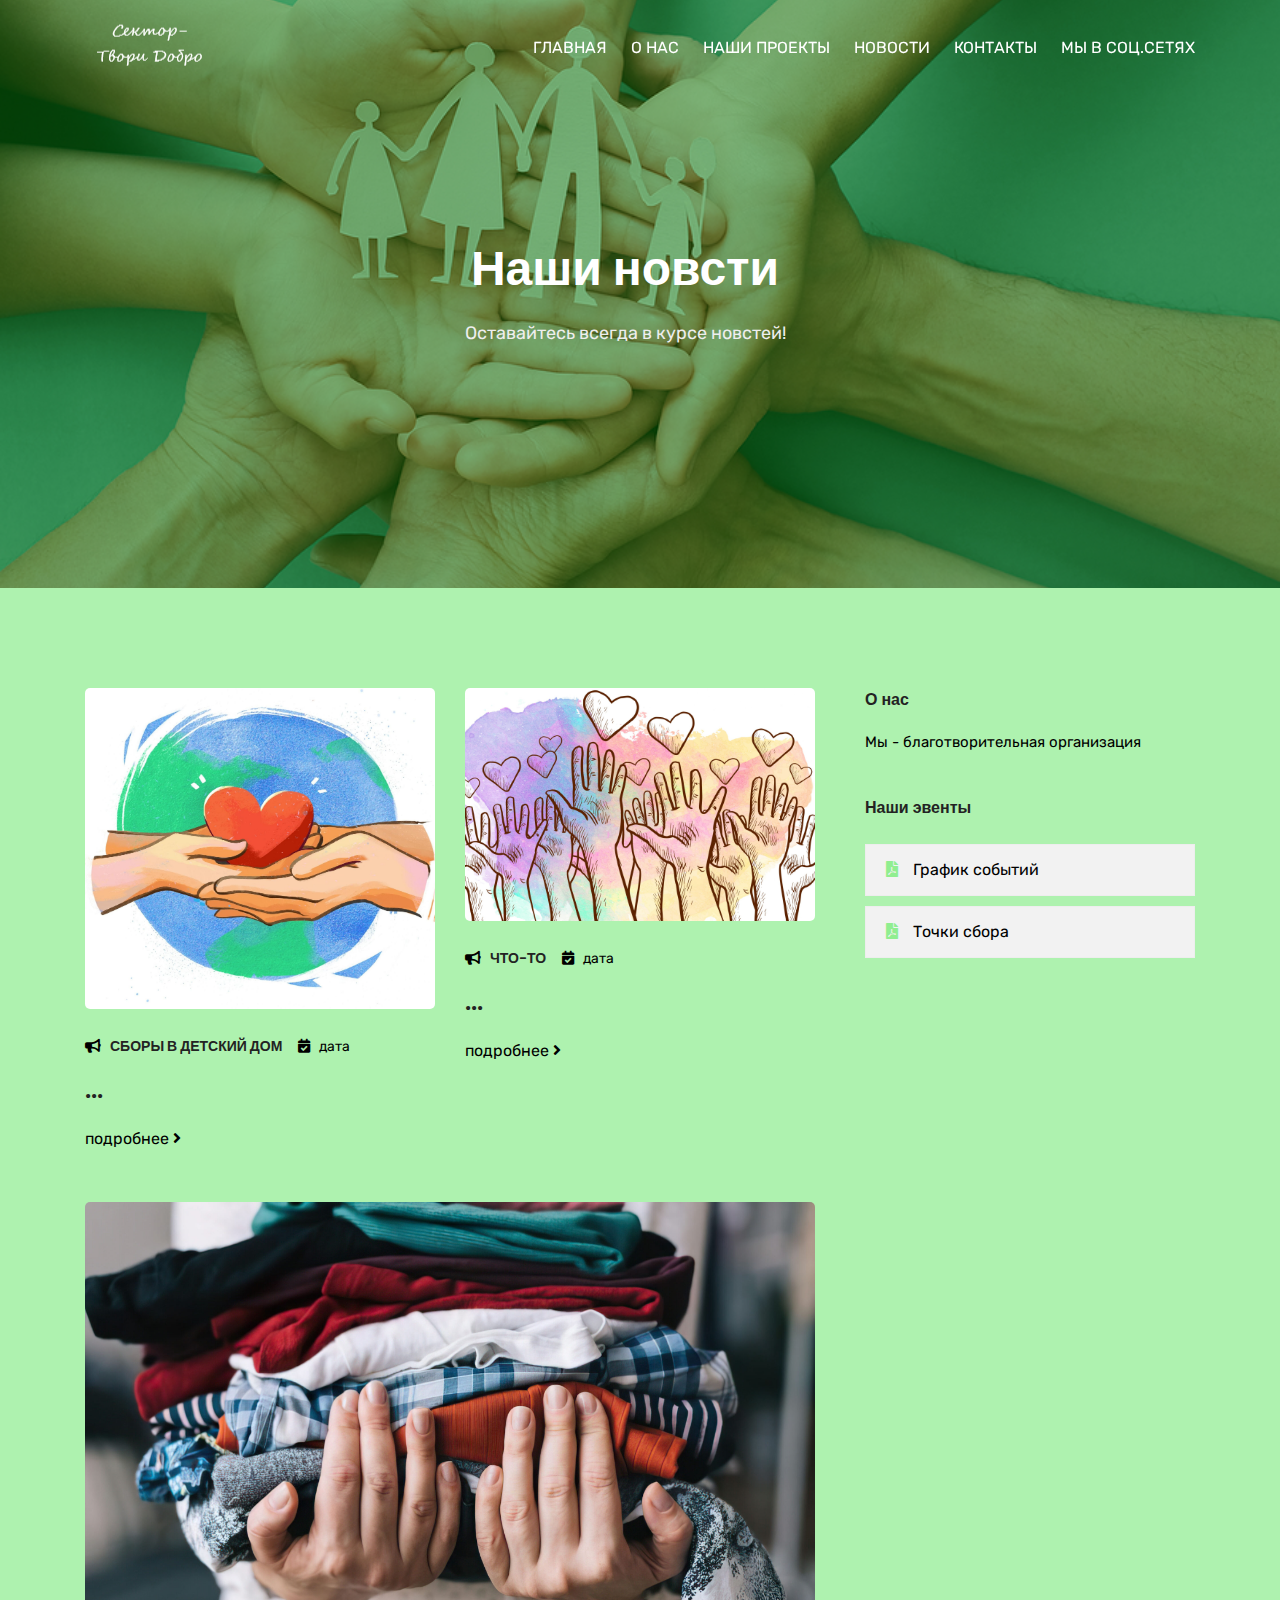
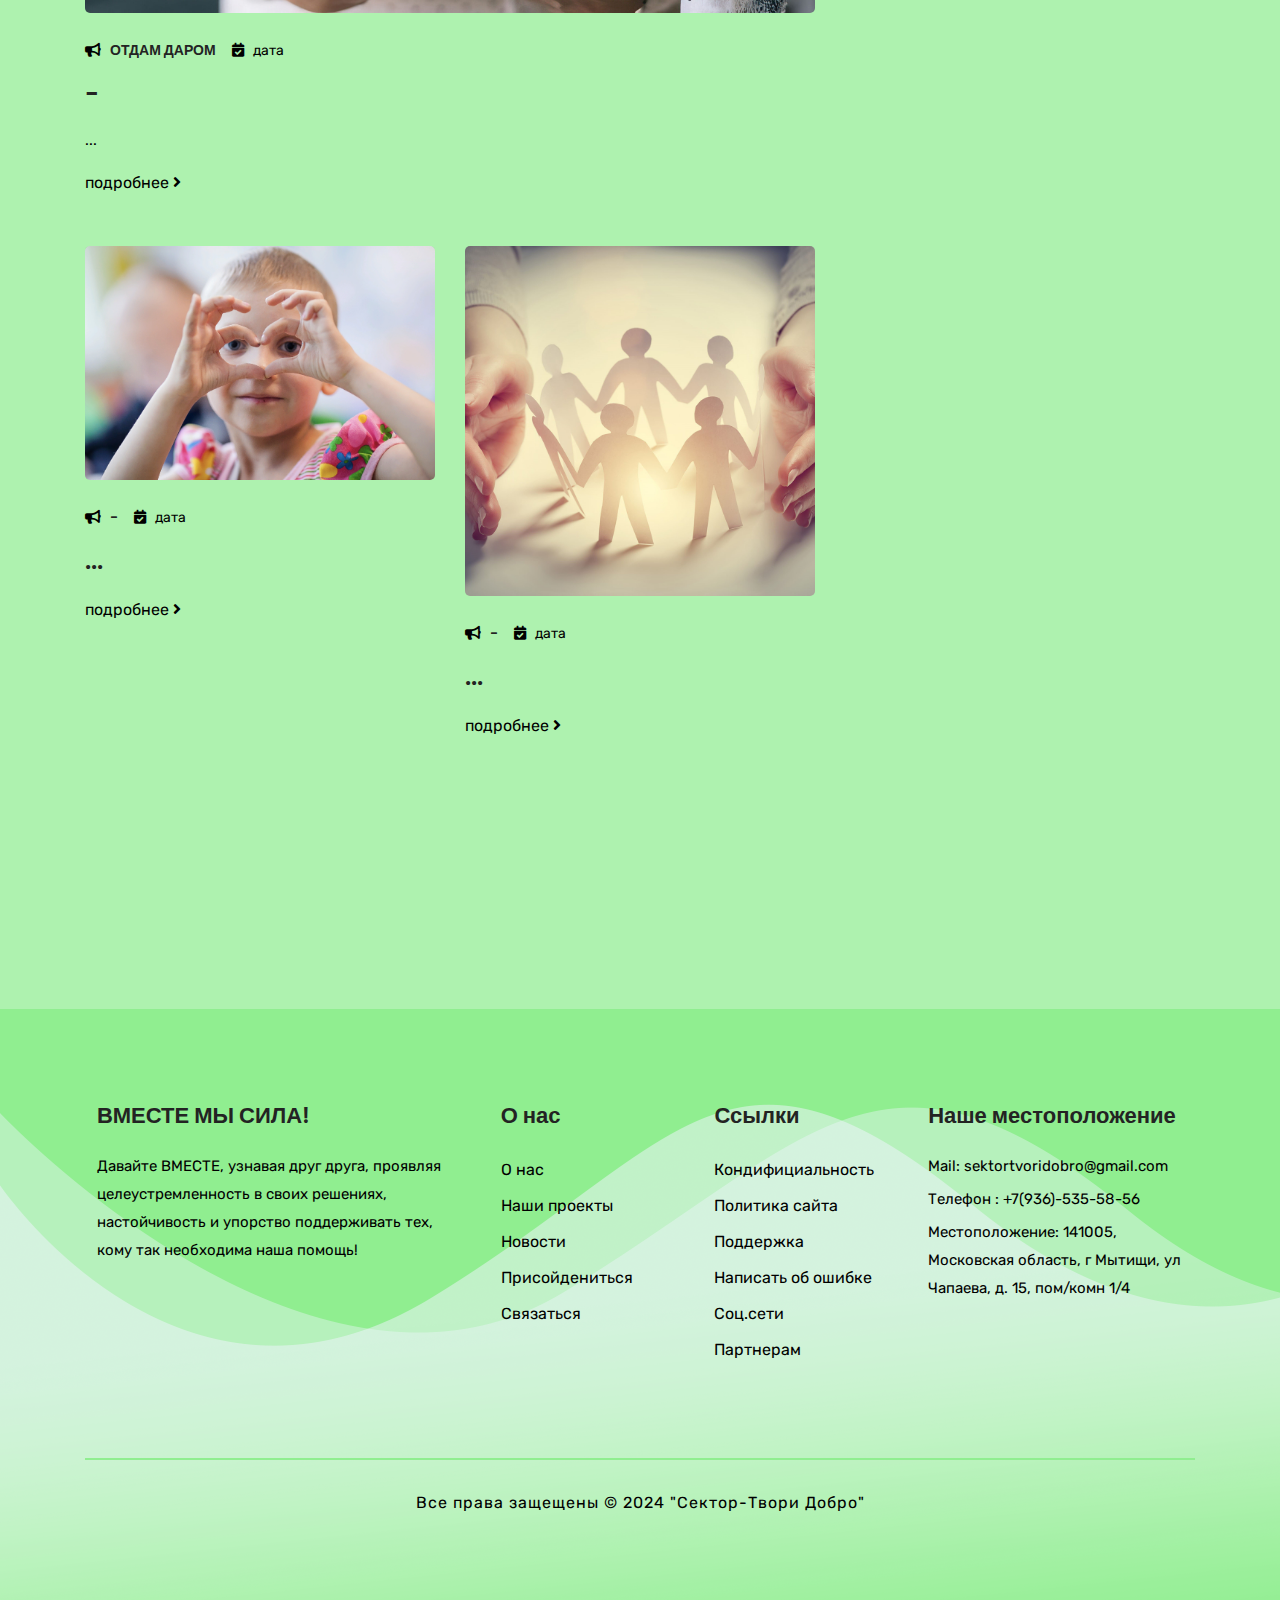
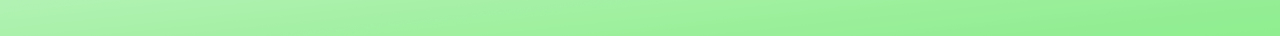
<file: blog.html>
<!DOCTYPE html>
<html lang="ru">
<head>
  <meta charset="utf-8">
  <title>Новости</title>
  <meta http-equiv="X-UA-Compatible" content="IE=edge">
  <meta name="description" content="Business Bootstrap Template">
  <meta name="viewport" content="width=device-width, initial-scale=1.0, maximum-scale=5.0">
  <meta name="author" content="Themefisher">
  <meta name="generator" content="Themefisher Promodise Template v1.0">
  <!-- bootstrap.min css -->
  <link rel="stylesheet" href="plugins/bootstrap/bootstrap.min.css">
  <!-- fontawesome css -->
  <link rel="stylesheet" href="plugins/fontawesome/css/all.css">
  <!-- Icofont -->
  <link rel="stylesheet" href="plugins/icofont/icofont.css">
  <!-- Main Stylesheet -->
  <link rel="stylesheet" href="css/style.css">
  <!--Favicon-->
  <link rel="icon" href="images/favicon.png" type="image/x-icon">

</head>
<body data-spy="scroll" data-target="#mainNav">
<!-- Панель навегации начало -->
<nav class="navbar navbar-expand-lg fixed-top trans-navigation">
  <div class="container">
    <a class="navbar-brand" href="index.html">
      <img src="images/logo.png" alt="" class="img-fluid b-logo">
    </a>
    <button class="navbar-toggler" type="button" data-toggle="collapse" data-target="#mainNav" aria-controls="mainNav"
      aria-expanded="false" aria-label="Toggle navigation">
      <span class="navbar-toggler-icon">
        <i class="fa fa-bars"></i>
      </span>
    </button>

    <div class="collapse navbar-collapse justify-content-end" id="mainNav">
      <ul class="navbar-nav ">
        <li class="nav-item">
          <a class="nav-link smoth-scroll" href="index.html">Главная</a>
        </li>
          <!-- если нужна будет дополнительная навигация
          <ul class="dropdown-menu" aria-labelledby="navbarWelcome">
            <li><a class="dropdown-item" href="index.html">Главная_1</a></li>
            <li><a class="dropdown-item" href="index.html">Главная_2</a></li>
            <li><a class="dropdown-item" href="index.html">Главная_3</a></li>
                    
            <li class="dropdown dropdown-submenu dropright">
              <a class="dropdown-item dropdown-toggle" href="#!" id="dropdown0301" role="button" data-toggle="dropdown" aria-haspopup="true" aria-expanded="false">Доп меню</a>
    
              <ul class="dropdown-menu" aria-labelledby="dropdown0301">
                <li><a class="dropdown-item" href="index.html">Доп.меню 01</a></li>
                <li><a class="dropdown-item" href="index.html">Доп.меню 02</a></li>
              </ul>
            </li>
            <li class="dropdown dropdown-submenu dropleft">
              <a class="dropdown-item dropdown-toggle" href="#!" id="dropdown0501" role="button" data-toggle="dropdown" aria-haspopup="true" aria-expanded="false">Доп меню</a>
    
              <ul class="dropdown-menu" aria-labelledby="dropdown0501">
                <li><a class="dropdown-item" href="index.html">Доп.меню 01</a></li>
                <li><a class="dropdown-item" href="index.html">Доп.меню 02</a></li>
              </ul>
            </li>
          </ul>
          -->
        <li class="nav-item">
          <a class="nav-link smoth-scroll" href="about.html">О нас</a>
        </li>
        <li class="nav-item">
          <a class="nav-link smoth-scroll" href="projects.html">Наши проекты</a>
        </li>
        <li class="nav-item">
          <a class="nav-link smoth-scroll" href="blog.html">Новости</a>
        </li>
        <li class="nav-item">
          <a class="nav-link smoth-scroll" href="#">Контакты</a>
        <li class="nav-item">
          <a class="nav-link smoth-scroll" href="service.html">Мы в соц.сетях</a>
        </li>
        </li>
      </ul>
    </div>
  </div>
</nav>
<!--Панель навегации конец -->

<!--Титульная плашка -->
<div class="page-banner-area page-contact" id="page-banner">
  <div class="overlay dark-overlay"></div>
  <div class="container">
    <div class="row justify-content-center">
      <div class="col-lg-8 m-auto text-center col-sm-12 col-md-12">
        <div class="banner-content content-padding">
          <h1 class="text-white">Наши новсти</h1>
          <p>Оставайтесь всегда в курсе новстей!</p>
        </div>
      </div>
    </div>
  </div>
</div>
<!--конец блока с плашкой -->

<section class="section blog-wrap ">
  <div class="container">
    <div class="row">
      <div class="col-lg-8">
        <div class="row">
  <div class="col-lg-6 col-md-6">
    <div class="blog-post">
      <img src="images/blog/blog-1.jpg" alt="" class="w-100">
      <div class="mt-4 mb-3 d-flex">
        <div class="post-author mr-3">
          <i class="fa fa-bullhorn"></i>
          <span class="h6 text-uppercase">Сборы в детский дом</span>
        </div>

        <div class="post-info">
          <i class="fa fa-calendar-check"></i>
          <span>дата</span>
        </div>
      </div>
      <a href="#" class="h4 ">...</p>
      <a href="#" class="read-more">подробнее <i class="fa fa-angle-right"></i></a>
    </div>
  </div>

  <div class="col-lg-6 col-md-6">
    <div class="blog-post">
      <img src="images/blog/blog-2.jpg" alt="" class="w-100">
      <div class="mt-4 mb-3 d-flex">
        <div class="post-author mr-3">
          <i class="fa fa-bullhorn"></i>
          <span class="h6 text-uppercase">Что-то</span>
        </div>

        <div class="post-info">
          <i class="fa fa-calendar-check"></i>
          <span>дата</span>
        </div>
      </div>
      <a href="#" class="h4 ">...</p>
      <a href="#" class="read-more">подробнее <i class="fa fa-angle-right"></i></a>
    </div>
  </div>
  <div class="col-lg-12">
    <div class="blog-post">
      <img src="images/blog/blog-lg.jpg" alt="" class="w-100">
      <div class="mt-4 mb-3 d-flex">
        <div class="post-author mr-3">
          <i class="fa fa-bullhorn"></i>
          <span class="h6 text-uppercase">Отдам даром</span>
        </div>

        <div class="post-info">
          <i class="fa fa-calendar-check"></i>
          <span>дата</span>
        </div>
      </div>
      <a href="#" class="h4 ">-</a>
      <p class="mt-3">...</p>
      <a href="#" class="read-more">подробнее <i class="fa fa-angle-right"></i></a>
    </div>
  </div>
  <div class="col-lg-6 col-md-6">
    <div class="blog-post">
      <img src="images/blog/blog-3.jpg" alt="" class="w-100">
      <div class="mt-4 mb-3 d-flex">
        <div class="post-author mr-3">
          <i class="fa fa-bullhorn"></i>
          <span class="h6 text-uppercase">-</span>
        </div>

        <div class="post-info">
          <i class="fa fa-calendar-check"></i>
          <span>дата</span>
        </div>
      </div>
      <a href="#" class="h4 ">...</p>
      <a href="#" class="read-more">подробнее <i class="fa fa-angle-right"></i></a>
    </div>
  </div>

  <div class="col-lg-6 col-md-6">
    <div class="blog-post">
      <img src="images/blog/blog-4.jpg" alt="" class="w-100">
      <div class="mt-4 mb-3 d-flex">
        <div class="post-author mr-3">
          <i class="fa fa-bullhorn"></i>
          <span class="h6 text-uppercase">-</span>
        </div>

        <div class="post-info">
          <i class="fa fa-calendar-check"></i>
          <span>дата</span>
        </div>
      </div>
      <a href="#" class="h4 ">...</p>
      <a href="#" class="read-more">подробнее <i class="fa fa-angle-right"></i></a>
    </div>
  </div>
</div>

</div>
  <div class="col-lg-4">
  <div class="row mt-5 mt-lg-0">
  <div class="col-lg-12">
    <div class="sidebar-widget about-bar">
      <h5 class="mb-3">О нас</h5>
      <p>Мы - благотворительная организация</p>
    </div>
  </div>

  <div class="col-lg-12">
    <div class="sidebar-widget download">
      <h5 class="mb-4">Наши эвенты</h5>
      <a href="#!"> <i class="fa fa-file-pdf"></i>График событий</a>
      <a href="#!"> <i class="fa fa-file-pdf"></i>Точки сбора</a>
    </div>
  </div>

</div>
      </div>
    </div>
  </div>
</section>

<!--  Дно страницы начало  -->
<section id="footer" class="section-padding">
  <div class="container">
    <div class="row justify-content-around">
      <div class="col-lg-4">
        <div class="footer-widget footer-link">
          <h4>ВМЕСТЕ   МЫ   СИЛА!</h4>
          <p>Давайте ВМЕСТЕ, узнавая друг друга, проявляя целеустремленность в своих решениях, настойчивость и упорство поддерживать тех, кому так необходима наша помощь!</p>
        </div>
      </div>
      <div class="col-lg-2 col-md-4 col-6">
        <div class="footer-widget footer-link">
          <h4>О нас</h4>
          <ul>
            <li><a href="about.html">О нас</a></li>
            <li><a href="projects.html">Наши проекты</a></li>
            <li><a href="blog.html">Новости</a></li>
            <li><a href="anketa.html">Присойдениться</a></li>
            <li><a href="#!">Связаться</a></li>
          </ul>
        </div>
      </div>

      <div class="col-lg-2 col-md-4 col-6">
        <div class="footer-widget footer-link">
          <h4>Ссылки</h4>
          <ul>
            <li><a href="#!">Кондифициальность</a></li>
            <li><a href="#!">Политика сайта</a></li>
            <li><a href="#!">Поддержка</a></li>
            <li><a href="#!">Написать об ошибке</a></li>
            <li><a href="service.html">Соц.сети</a></li>
            <li><a href="#!">Партнерам</a></li>
          </ul>
        </div>
      </div>
      <div class="col-lg-3 col-md-4 col-sm-12">
        <div class="footer-widget footer-text">
          <h4>Наше местоположение</h4>
          <p class="mail"><span>Mail:</span> sektortvoridobro@gmail.com</p>
          <p><span>Телефон :</span> +7(936)-535-58-56</p>
          <p><span>Местоположение:</span> 141005, Московская область, г Мытищи, ул Чапаева, д. 15, пом/комн 1/4</p>
        </div>
      </div>
    </div>
    <div class="row">
      <div class="col-lg-12 text-center">
        <div class="footer-copy">
          Все права защещены &copy; 2024 "Сектор-Твори Добро"
        </div>
      </div>
    </div>
  </div>
</section>
<!--  конец дна страницы -->
    <!-- 
    Essential Scripts
    =====================================-->
    <!-- Main jQuery -->
    <script src="plugins/jquery/jquery.min.js"></script>
    <!-- Bootstrap css -->
    <script src="plugins/bootstrap/bootstrap.min.js"></script>
    <!-- yandex Map -->
    <script src="plugins/google-map/map.js"></script>
    <!-- main script -->
    <script src="js/script.js"></script>
  </body>
  </html>
</file>
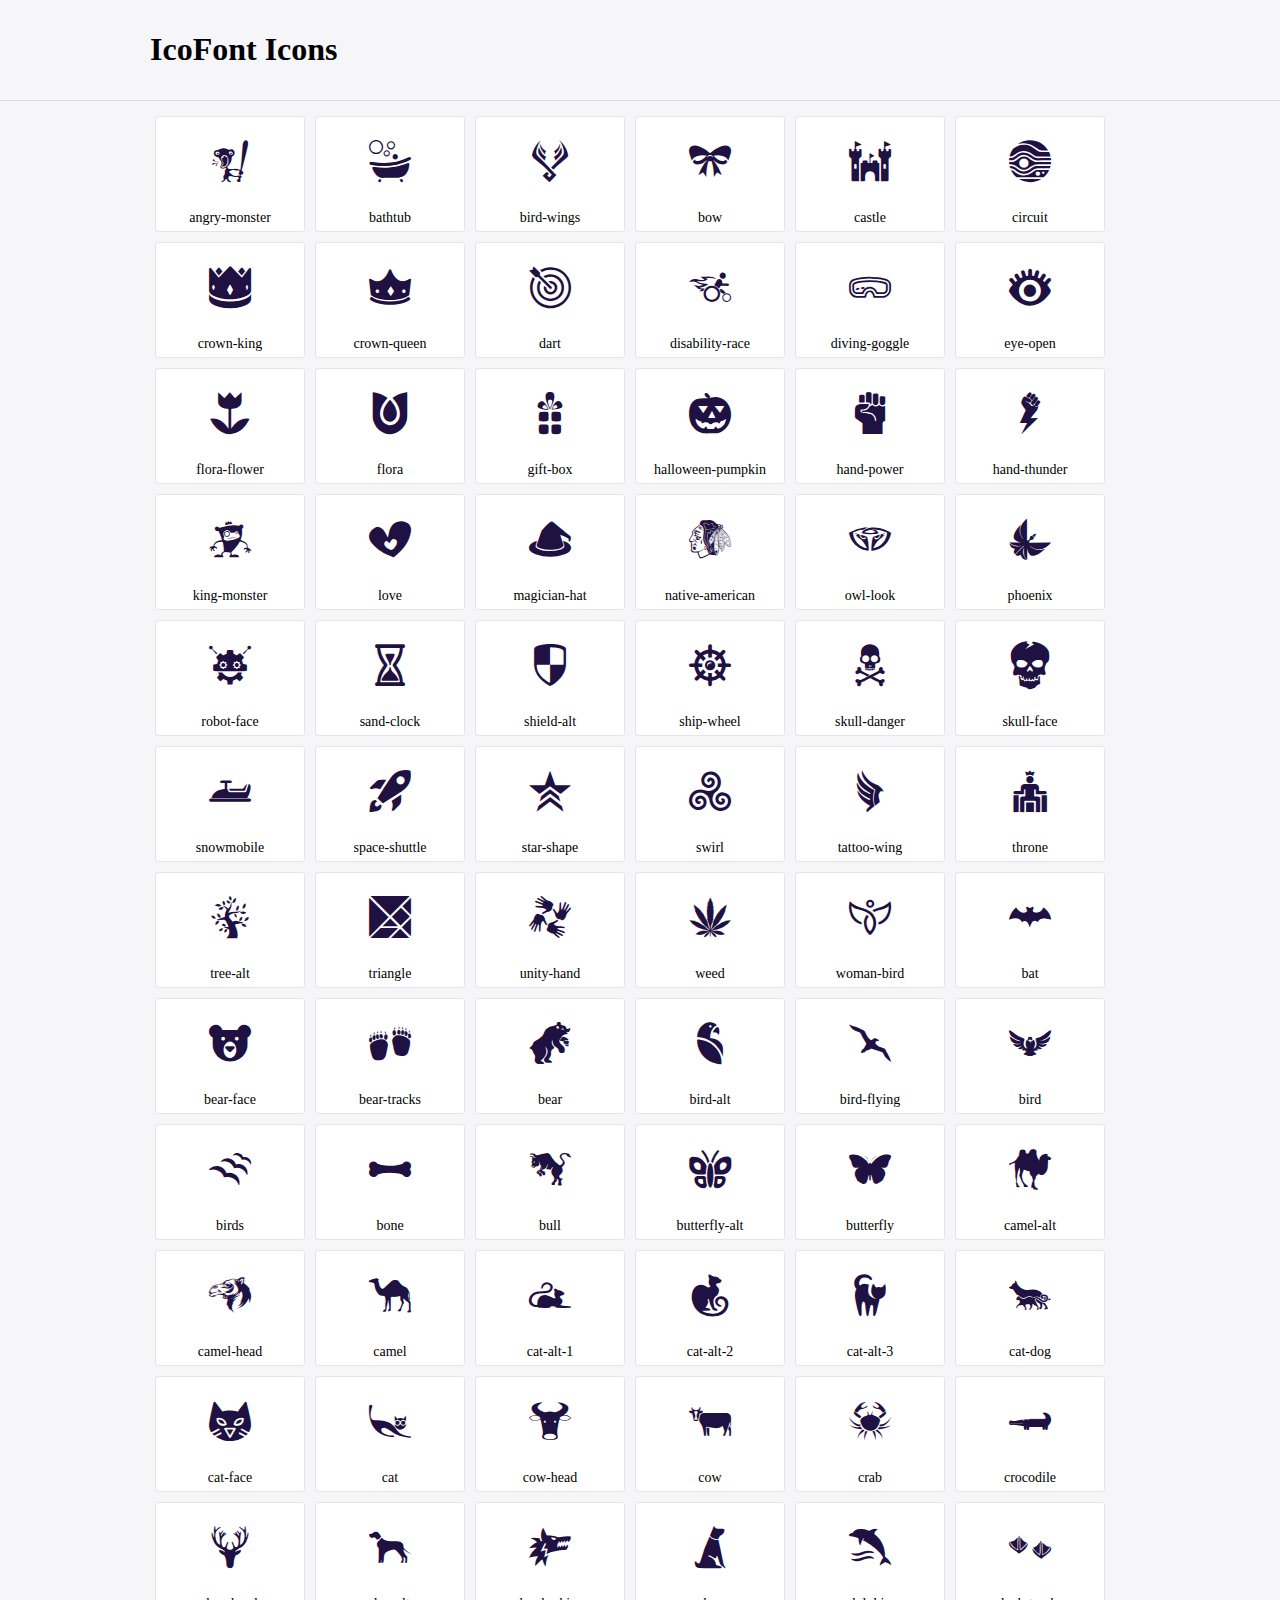
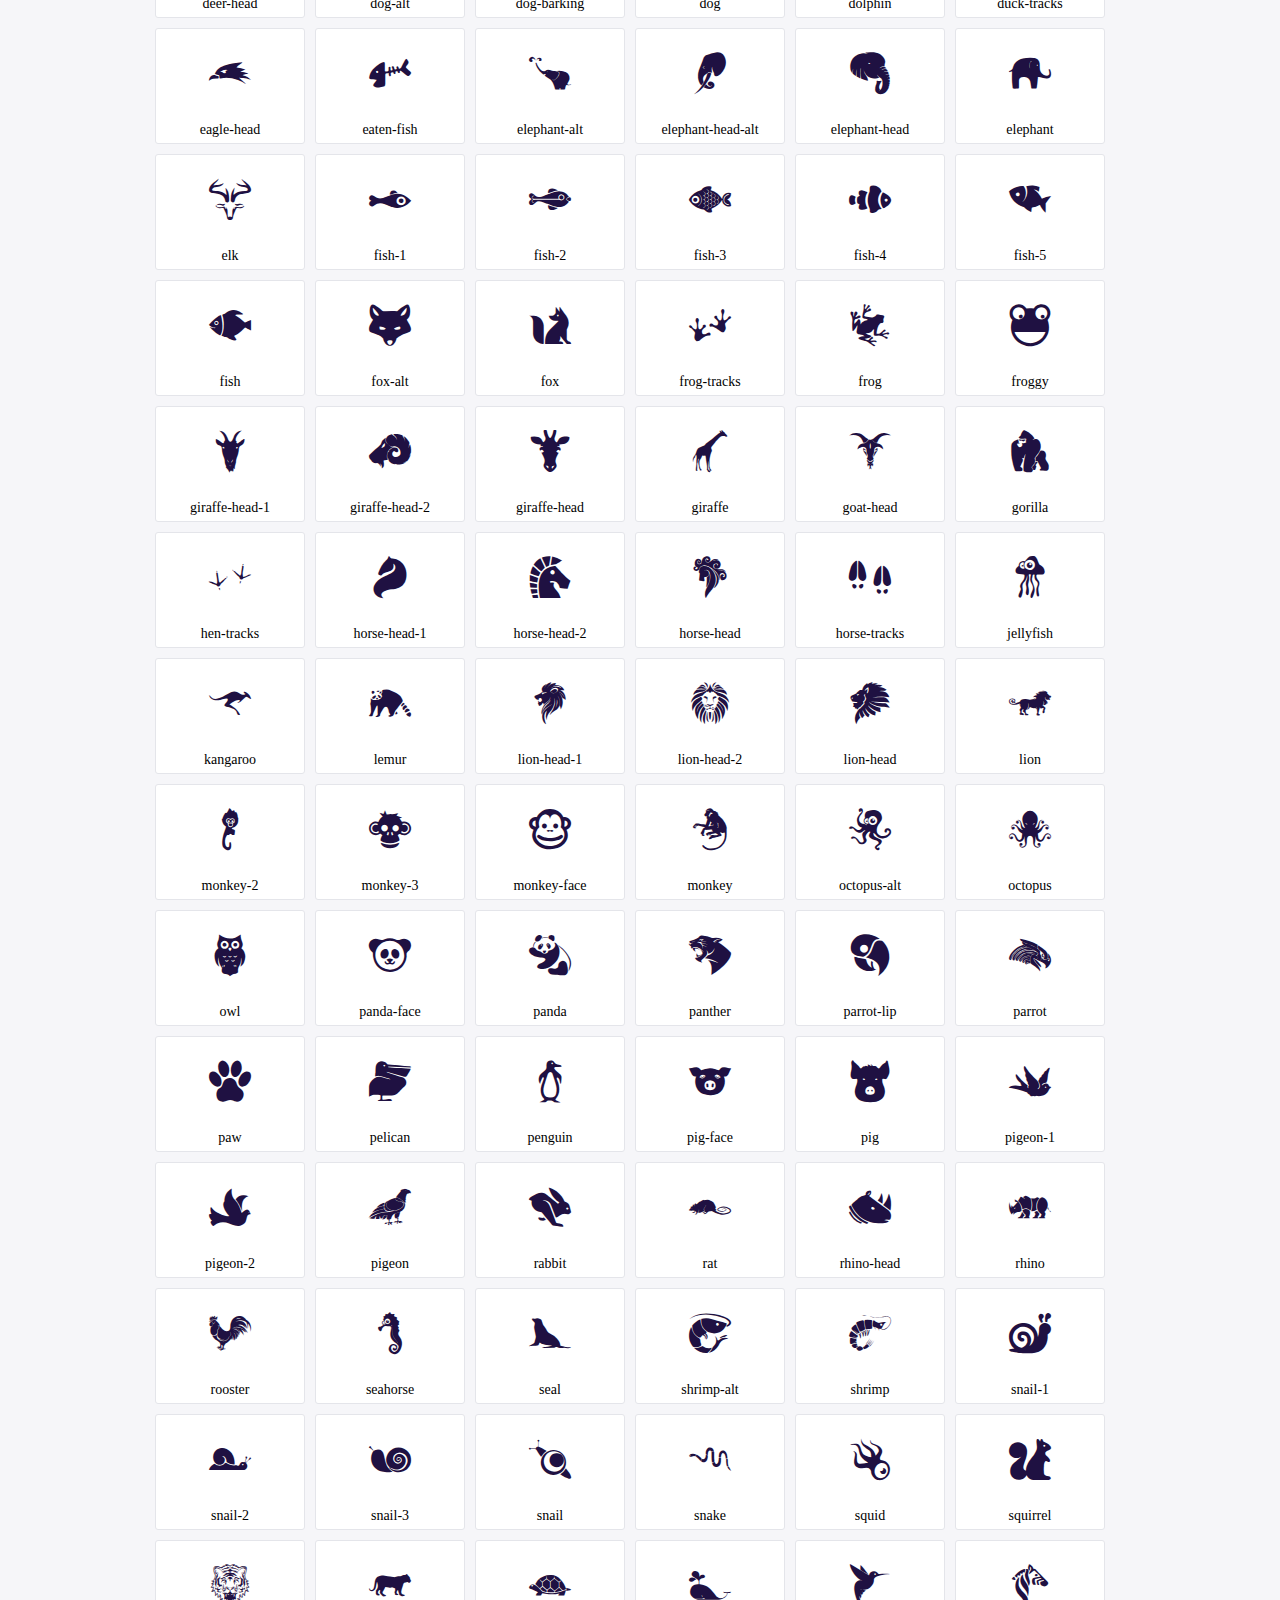
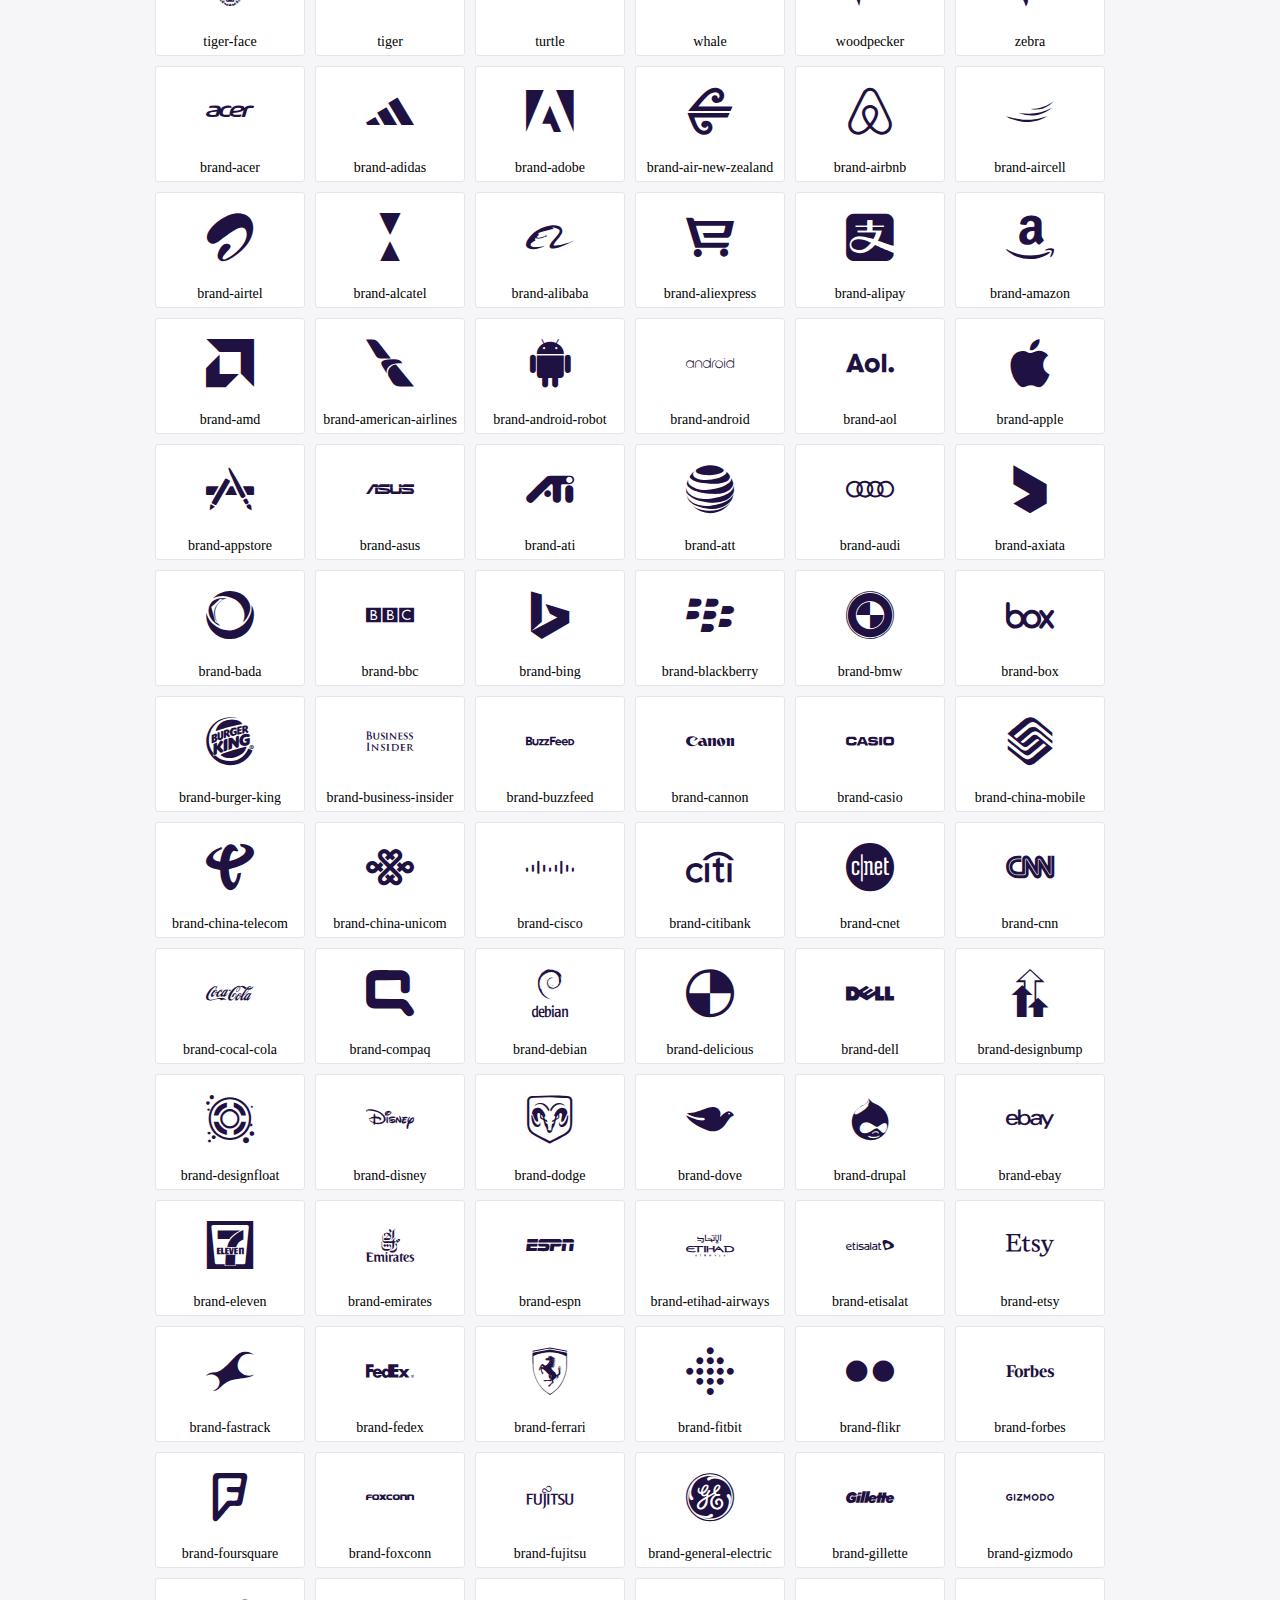
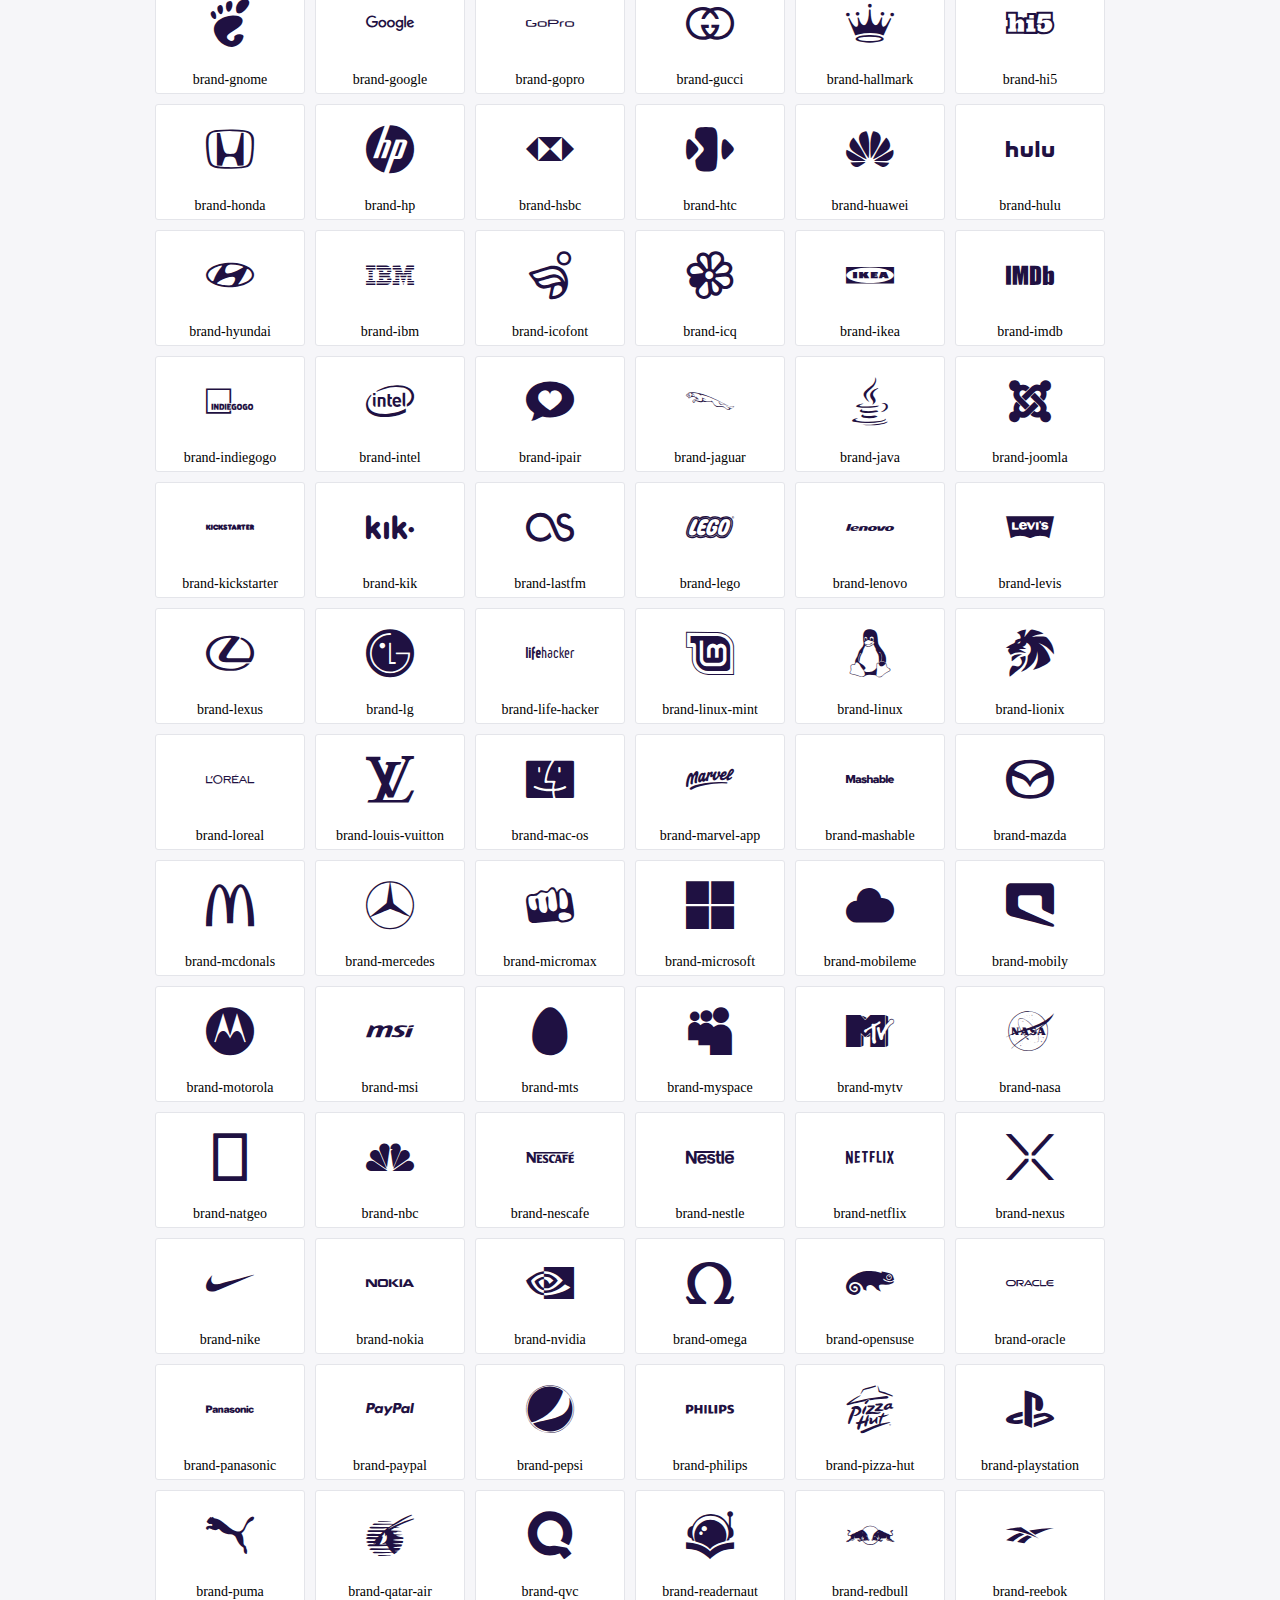
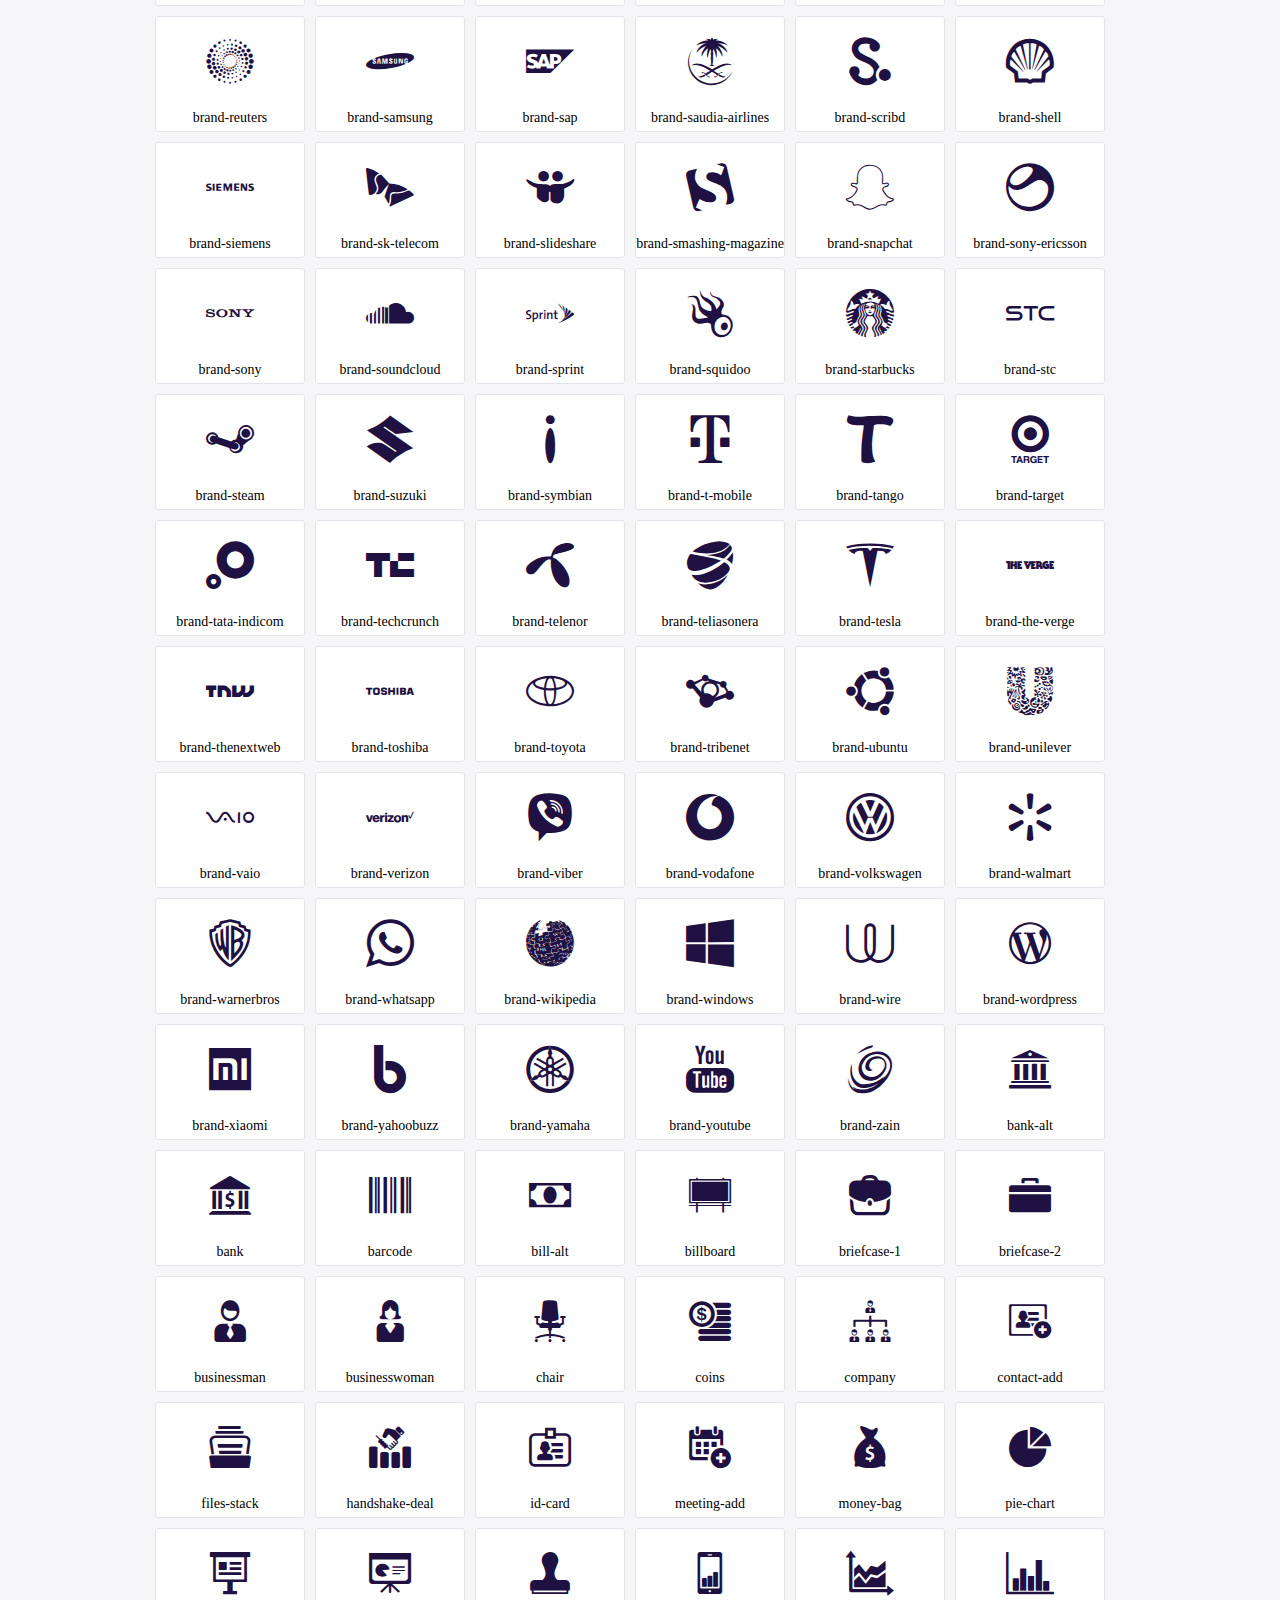
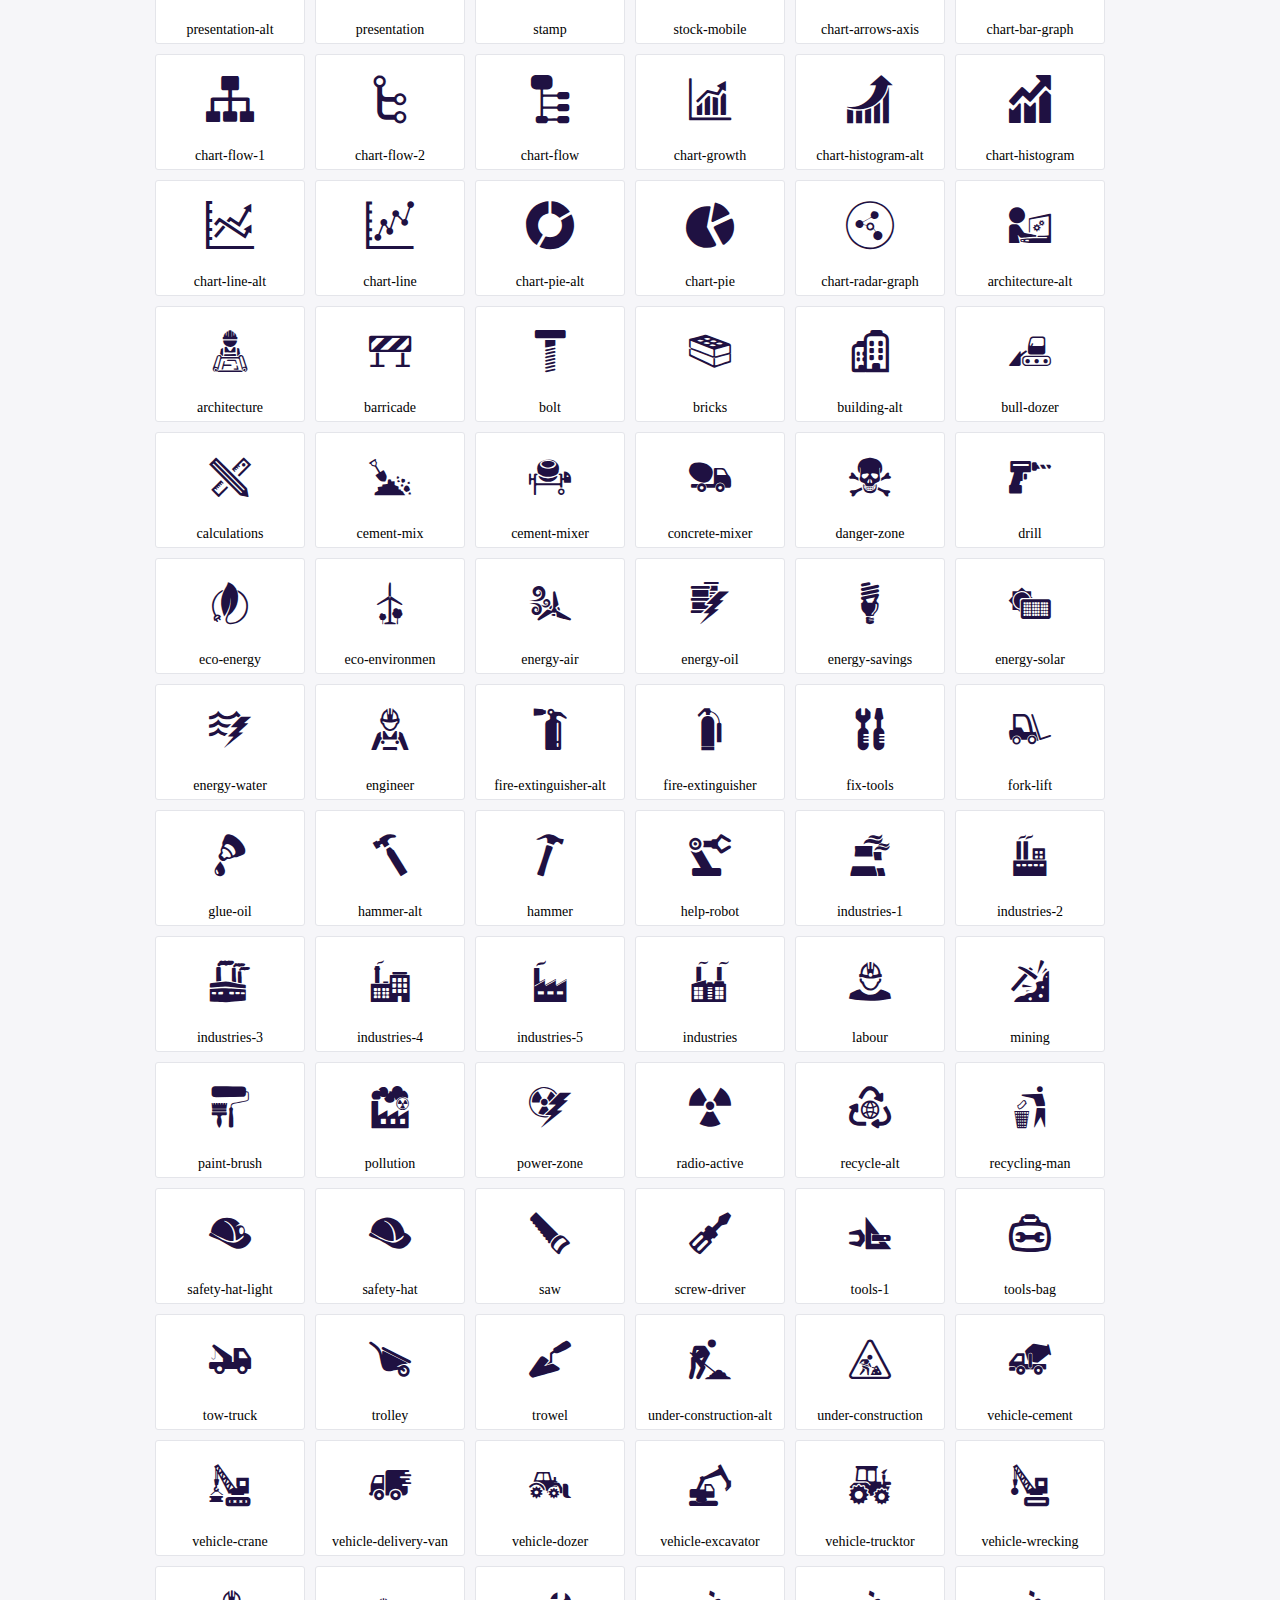
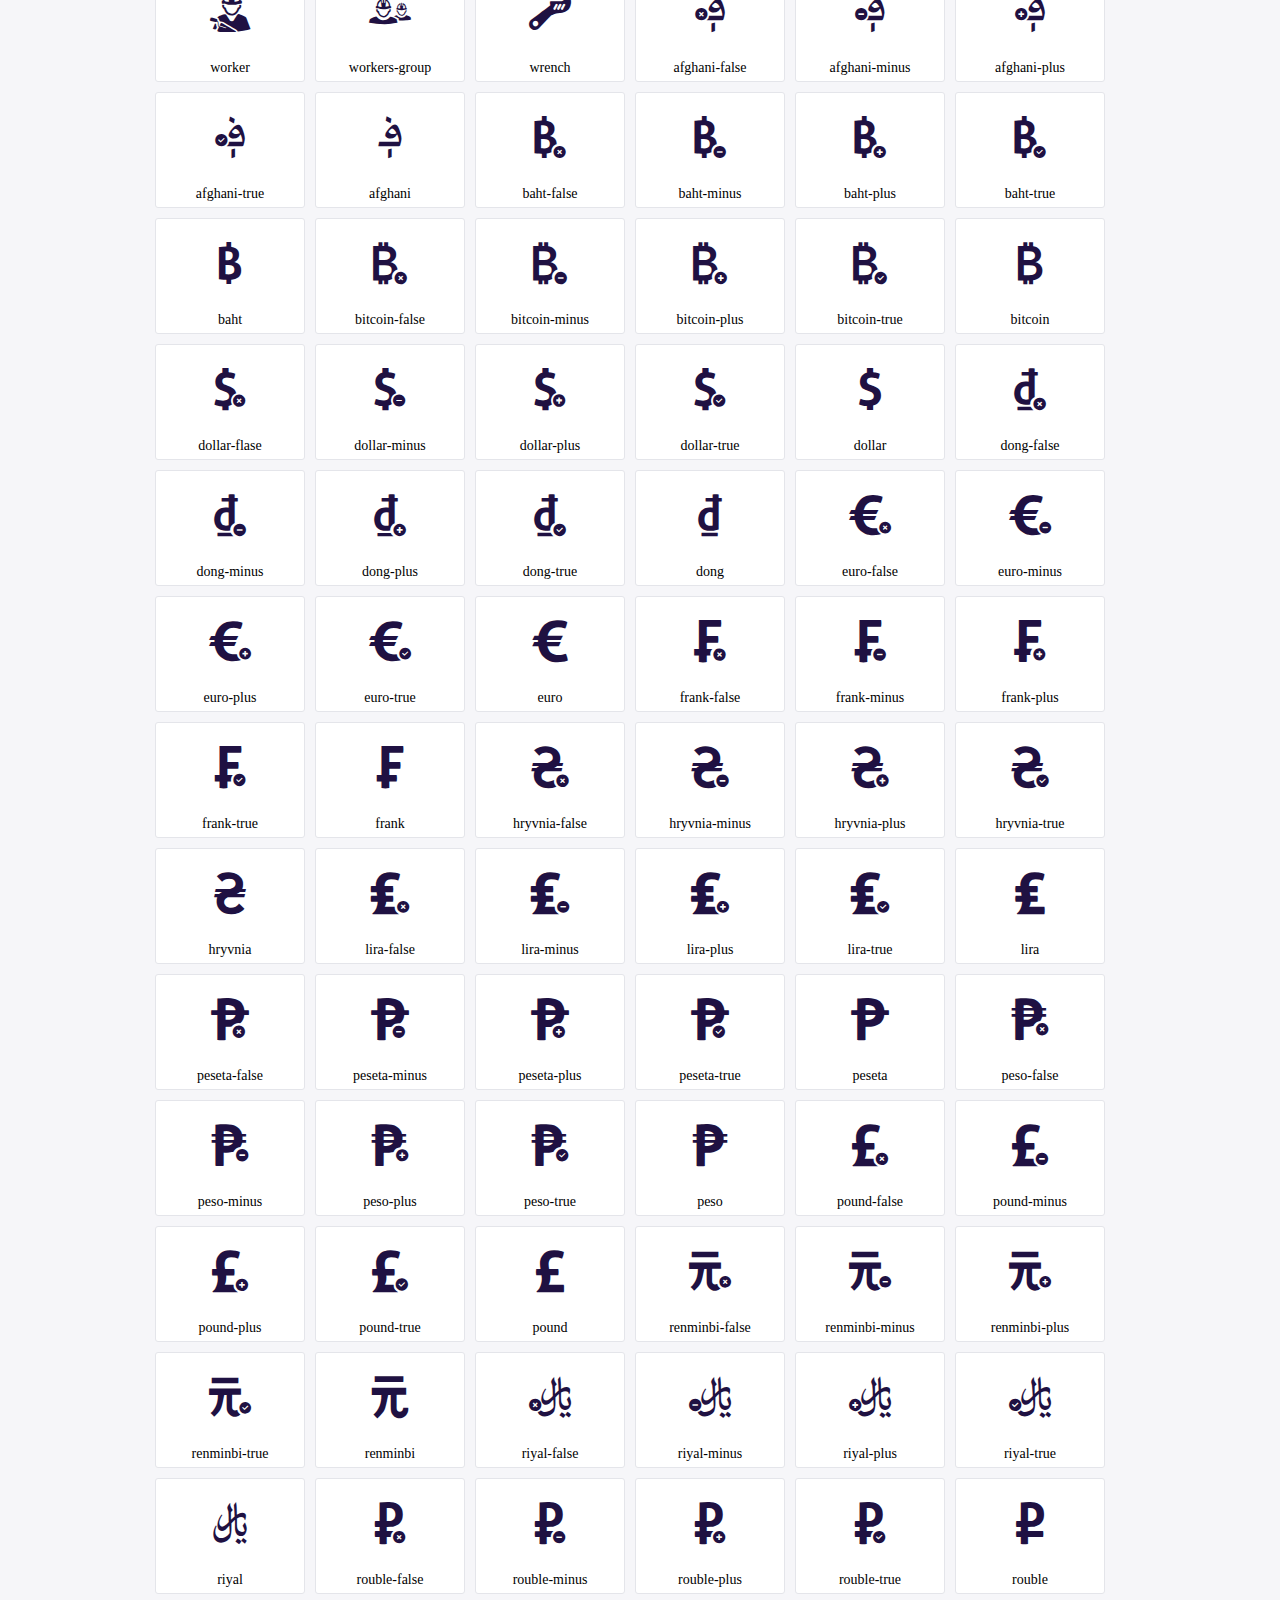
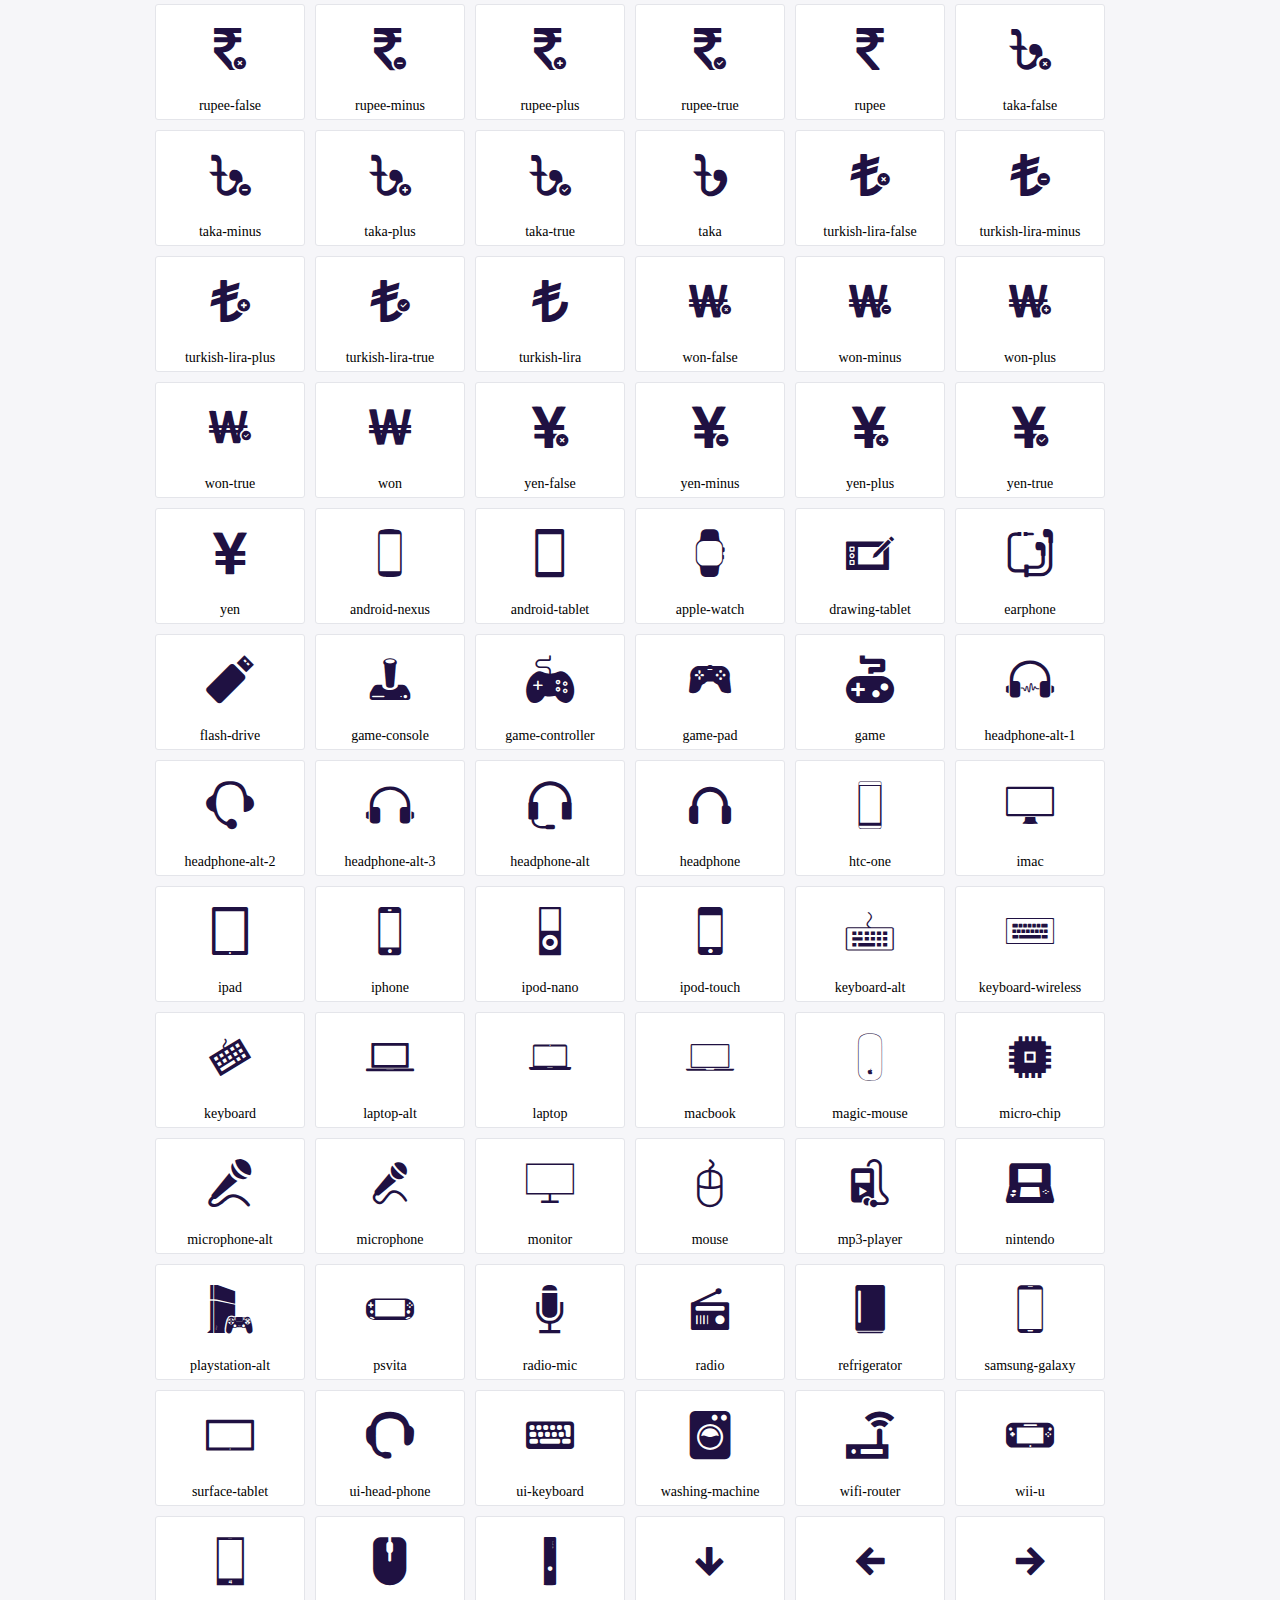
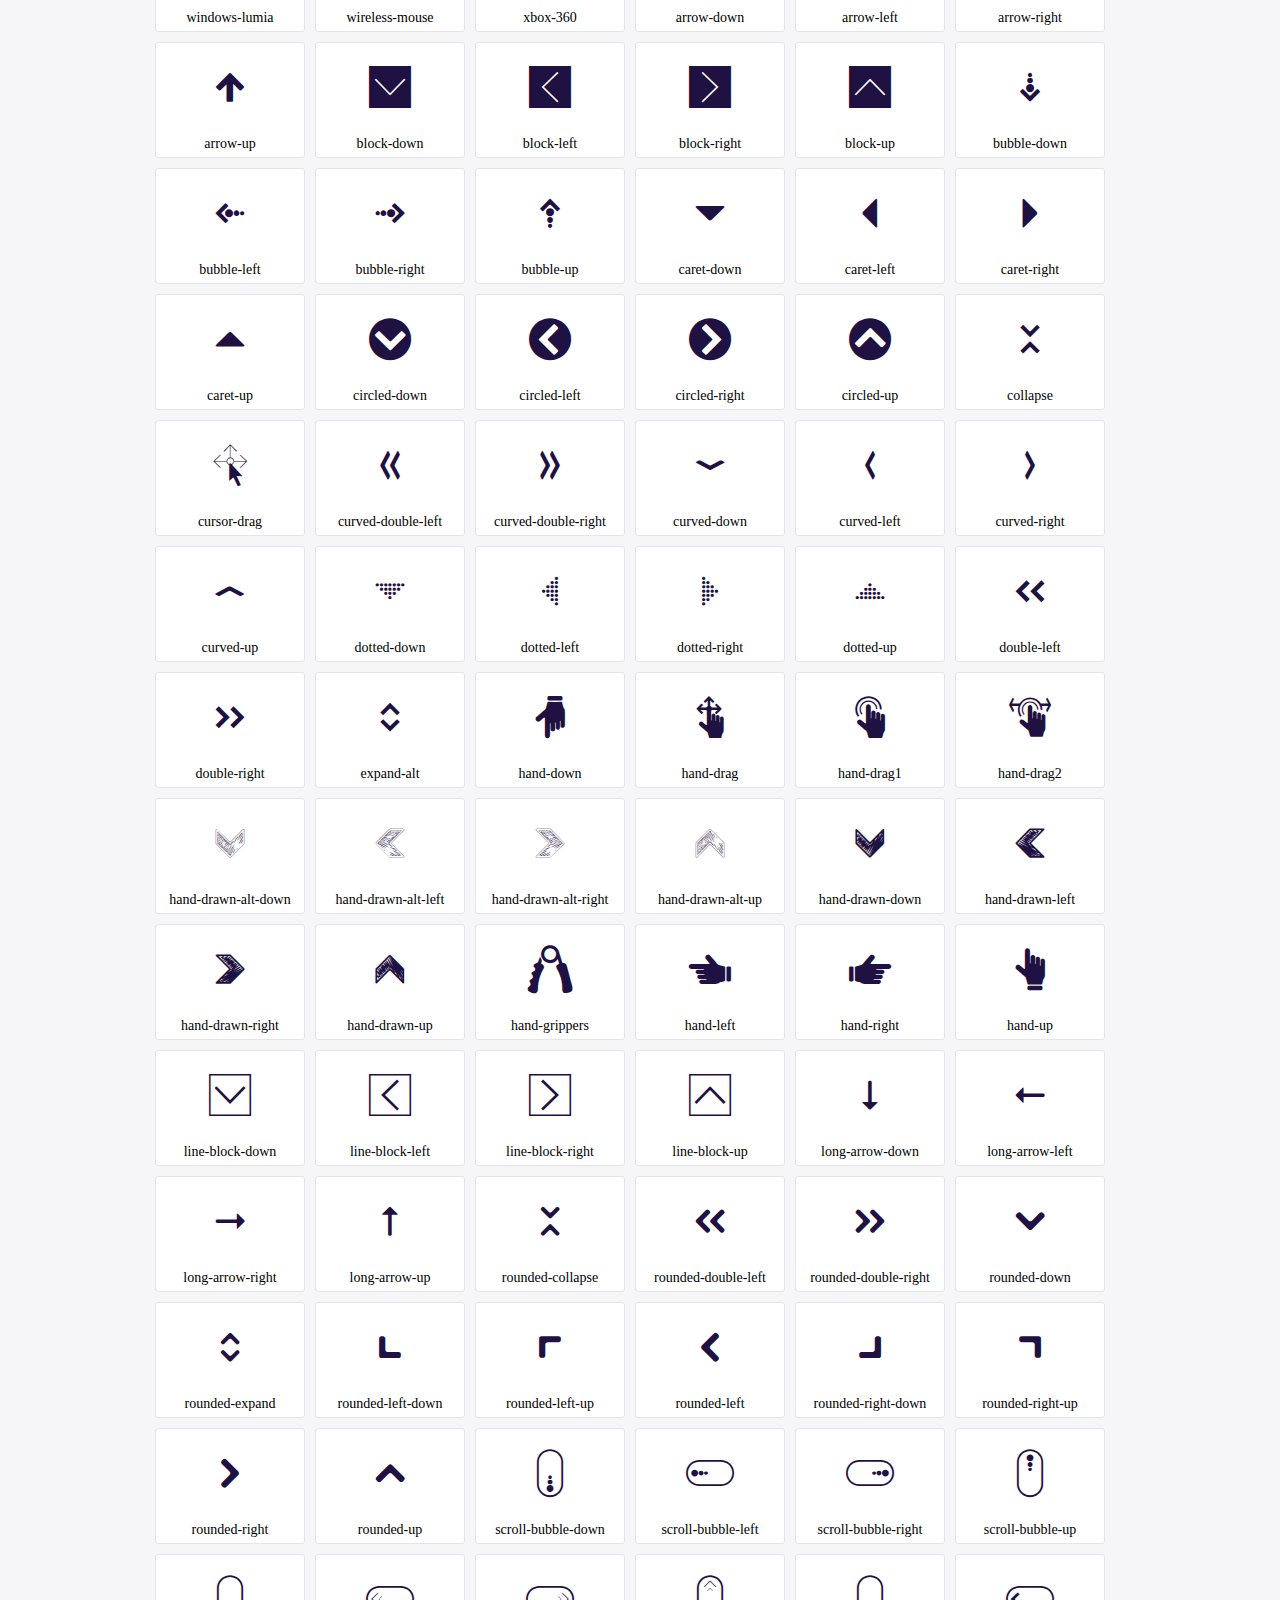
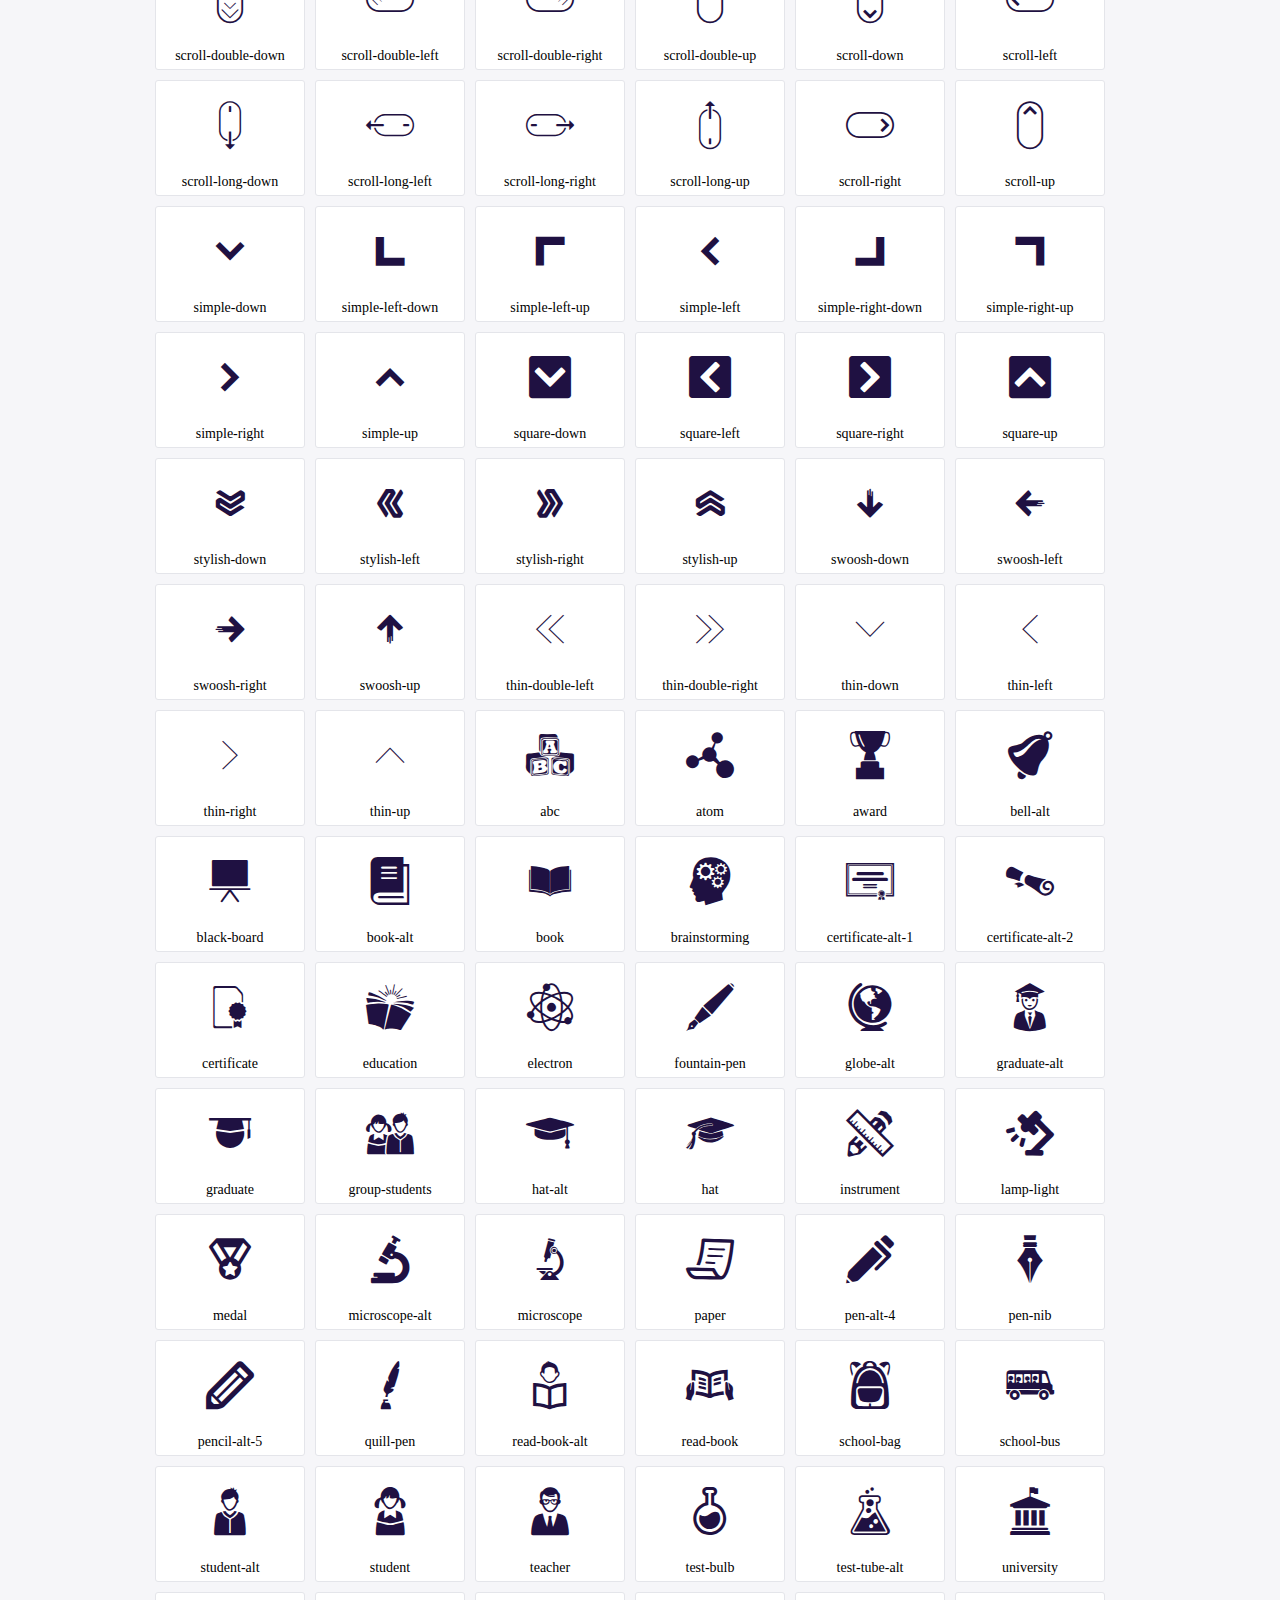
<file: plugins/icofont/demo.html>
<!DOCTYPE html>
	<html>
	<head>
		<meta charset="utf-8">
		<title>Examples | IcoFont</title>
		<link rel="stylesheet" type="text/css" href="./icofont.min.css">
		<style type="text/css">
			body {
				margin: 0;
				padding: 0;
				background: #F6F6F9;
			}
			.header {
				border-bottom: 1px solid #DCDCE1;
				padding: 10px 0;
				margin-bottom: 10px;
			}
			.container {
				width: 980px;
				margin: 0 auto;
			}
			.ico-title {
				font-size: 2em;
			}
			.iconlist {
				margin: 0;
				padding: 0;
				list-style: none;
				text-align: center;
				width: 100%;
				display: flex;
				flex-wrap: wrap;
				flex-direction: row;
			}
			.iconlist li {
				position: relative;
				margin: 5px;
				width: 150px;
				cursor: pointer;
			}
			.iconlist li .icon-holder {
				position: relative;
				text-align: center;
				border-radius: 3px;
				overflow: hidden;
				padding-bottom: 5px;
				background: #ffffff;
				border: 1px solid #E4E5EA;
				transition: all 0.2s linear 0s;
			}
			.iconlist li .icon-holder:hover {
				background: #00C3DA;
				color: #ffffff;
			}
			.iconlist li .icon-holder:hover .icon i {
				color: #ffffff;
			}
			.iconlist li .icon-holder .icon {
				padding: 20px;
				text-align: center;
			}
			.iconlist li .icon-holder .icon i {
				font-size: 3em;
				color: #1F1142;
			}
			.iconlist li .icon-holder span {
				font-size: 14px;
				display: block;
				margin-top: 5px;
				border-radius: 3px;
			}
		</style>
	</head>
	<body>
	<div class="header">
		<div class="container">
			<h1 class="ico-title"> IcoFont Icons </h1>
		</div>
	</div>
	<div class="container">
		<ul class="iconlist">
		
		<li>
			<div class="icon-holder">
				<div class="icon"> 
					<i class="icofont-angry-monster"></i>
				</div> 
				<span> angry-monster </span>
			</div>
		</li>
		
		<li>
			<div class="icon-holder">
				<div class="icon"> 
					<i class="icofont-bathtub"></i>
				</div> 
				<span> bathtub </span>
			</div>
		</li>
		
		<li>
			<div class="icon-holder">
				<div class="icon"> 
					<i class="icofont-bird-wings"></i>
				</div> 
				<span> bird-wings </span>
			</div>
		</li>
		
		<li>
			<div class="icon-holder">
				<div class="icon"> 
					<i class="icofont-bow"></i>
				</div> 
				<span> bow </span>
			</div>
		</li>
		
		<li>
			<div class="icon-holder">
				<div class="icon"> 
					<i class="icofont-castle"></i>
				</div> 
				<span> castle </span>
			</div>
		</li>
		
		<li>
			<div class="icon-holder">
				<div class="icon"> 
					<i class="icofont-circuit"></i>
				</div> 
				<span> circuit </span>
			</div>
		</li>
		
		<li>
			<div class="icon-holder">
				<div class="icon"> 
					<i class="icofont-crown-king"></i>
				</div> 
				<span> crown-king </span>
			</div>
		</li>
		
		<li>
			<div class="icon-holder">
				<div class="icon"> 
					<i class="icofont-crown-queen"></i>
				</div> 
				<span> crown-queen </span>
			</div>
		</li>
		
		<li>
			<div class="icon-holder">
				<div class="icon"> 
					<i class="icofont-dart"></i>
				</div> 
				<span> dart </span>
			</div>
		</li>
		
		<li>
			<div class="icon-holder">
				<div class="icon"> 
					<i class="icofont-disability-race"></i>
				</div> 
				<span> disability-race </span>
			</div>
		</li>
		
		<li>
			<div class="icon-holder">
				<div class="icon"> 
					<i class="icofont-diving-goggle"></i>
				</div> 
				<span> diving-goggle </span>
			</div>
		</li>
		
		<li>
			<div class="icon-holder">
				<div class="icon"> 
					<i class="icofont-eye-open"></i>
				</div> 
				<span> eye-open </span>
			</div>
		</li>
		
		<li>
			<div class="icon-holder">
				<div class="icon"> 
					<i class="icofont-flora-flower"></i>
				</div> 
				<span> flora-flower </span>
			</div>
		</li>
		
		<li>
			<div class="icon-holder">
				<div class="icon"> 
					<i class="icofont-flora"></i>
				</div> 
				<span> flora </span>
			</div>
		</li>
		
		<li>
			<div class="icon-holder">
				<div class="icon"> 
					<i class="icofont-gift-box"></i>
				</div> 
				<span> gift-box </span>
			</div>
		</li>
		
		<li>
			<div class="icon-holder">
				<div class="icon"> 
					<i class="icofont-halloween-pumpkin"></i>
				</div> 
				<span> halloween-pumpkin </span>
			</div>
		</li>
		
		<li>
			<div class="icon-holder">
				<div class="icon"> 
					<i class="icofont-hand-power"></i>
				</div> 
				<span> hand-power </span>
			</div>
		</li>
		
		<li>
			<div class="icon-holder">
				<div class="icon"> 
					<i class="icofont-hand-thunder"></i>
				</div> 
				<span> hand-thunder </span>
			</div>
		</li>
		
		<li>
			<div class="icon-holder">
				<div class="icon"> 
					<i class="icofont-king-monster"></i>
				</div> 
				<span> king-monster </span>
			</div>
		</li>
		
		<li>
			<div class="icon-holder">
				<div class="icon"> 
					<i class="icofont-love"></i>
				</div> 
				<span> love </span>
			</div>
		</li>
		
		<li>
			<div class="icon-holder">
				<div class="icon"> 
					<i class="icofont-magician-hat"></i>
				</div> 
				<span> magician-hat </span>
			</div>
		</li>
		
		<li>
			<div class="icon-holder">
				<div class="icon"> 
					<i class="icofont-native-american"></i>
				</div> 
				<span> native-american </span>
			</div>
		</li>
		
		<li>
			<div class="icon-holder">
				<div class="icon"> 
					<i class="icofont-owl-look"></i>
				</div> 
				<span> owl-look </span>
			</div>
		</li>
		
		<li>
			<div class="icon-holder">
				<div class="icon"> 
					<i class="icofont-phoenix"></i>
				</div> 
				<span> phoenix </span>
			</div>
		</li>
		
		<li>
			<div class="icon-holder">
				<div class="icon"> 
					<i class="icofont-robot-face"></i>
				</div> 
				<span> robot-face </span>
			</div>
		</li>
		
		<li>
			<div class="icon-holder">
				<div class="icon"> 
					<i class="icofont-sand-clock"></i>
				</div> 
				<span> sand-clock </span>
			</div>
		</li>
		
		<li>
			<div class="icon-holder">
				<div class="icon"> 
					<i class="icofont-shield-alt"></i>
				</div> 
				<span> shield-alt </span>
			</div>
		</li>
		
		<li>
			<div class="icon-holder">
				<div class="icon"> 
					<i class="icofont-ship-wheel"></i>
				</div> 
				<span> ship-wheel </span>
			</div>
		</li>
		
		<li>
			<div class="icon-holder">
				<div class="icon"> 
					<i class="icofont-skull-danger"></i>
				</div> 
				<span> skull-danger </span>
			</div>
		</li>
		
		<li>
			<div class="icon-holder">
				<div class="icon"> 
					<i class="icofont-skull-face"></i>
				</div> 
				<span> skull-face </span>
			</div>
		</li>
		
		<li>
			<div class="icon-holder">
				<div class="icon"> 
					<i class="icofont-snowmobile"></i>
				</div> 
				<span> snowmobile </span>
			</div>
		</li>
		
		<li>
			<div class="icon-holder">
				<div class="icon"> 
					<i class="icofont-space-shuttle"></i>
				</div> 
				<span> space-shuttle </span>
			</div>
		</li>
		
		<li>
			<div class="icon-holder">
				<div class="icon"> 
					<i class="icofont-star-shape"></i>
				</div> 
				<span> star-shape </span>
			</div>
		</li>
		
		<li>
			<div class="icon-holder">
				<div class="icon"> 
					<i class="icofont-swirl"></i>
				</div> 
				<span> swirl </span>
			</div>
		</li>
		
		<li>
			<div class="icon-holder">
				<div class="icon"> 
					<i class="icofont-tattoo-wing"></i>
				</div> 
				<span> tattoo-wing </span>
			</div>
		</li>
		
		<li>
			<div class="icon-holder">
				<div class="icon"> 
					<i class="icofont-throne"></i>
				</div> 
				<span> throne </span>
			</div>
		</li>
		
		<li>
			<div class="icon-holder">
				<div class="icon"> 
					<i class="icofont-tree-alt"></i>
				</div> 
				<span> tree-alt </span>
			</div>
		</li>
		
		<li>
			<div class="icon-holder">
				<div class="icon"> 
					<i class="icofont-triangle"></i>
				</div> 
				<span> triangle </span>
			</div>
		</li>
		
		<li>
			<div class="icon-holder">
				<div class="icon"> 
					<i class="icofont-unity-hand"></i>
				</div> 
				<span> unity-hand </span>
			</div>
		</li>
		
		<li>
			<div class="icon-holder">
				<div class="icon"> 
					<i class="icofont-weed"></i>
				</div> 
				<span> weed </span>
			</div>
		</li>
		
		<li>
			<div class="icon-holder">
				<div class="icon"> 
					<i class="icofont-woman-bird"></i>
				</div> 
				<span> woman-bird </span>
			</div>
		</li>
		
		<li>
			<div class="icon-holder">
				<div class="icon"> 
					<i class="icofont-bat"></i>
				</div> 
				<span> bat </span>
			</div>
		</li>
		
		<li>
			<div class="icon-holder">
				<div class="icon"> 
					<i class="icofont-bear-face"></i>
				</div> 
				<span> bear-face </span>
			</div>
		</li>
		
		<li>
			<div class="icon-holder">
				<div class="icon"> 
					<i class="icofont-bear-tracks"></i>
				</div> 
				<span> bear-tracks </span>
			</div>
		</li>
		
		<li>
			<div class="icon-holder">
				<div class="icon"> 
					<i class="icofont-bear"></i>
				</div> 
				<span> bear </span>
			</div>
		</li>
		
		<li>
			<div class="icon-holder">
				<div class="icon"> 
					<i class="icofont-bird-alt"></i>
				</div> 
				<span> bird-alt </span>
			</div>
		</li>
		
		<li>
			<div class="icon-holder">
				<div class="icon"> 
					<i class="icofont-bird-flying"></i>
				</div> 
				<span> bird-flying </span>
			</div>
		</li>
		
		<li>
			<div class="icon-holder">
				<div class="icon"> 
					<i class="icofont-bird"></i>
				</div> 
				<span> bird </span>
			</div>
		</li>
		
		<li>
			<div class="icon-holder">
				<div class="icon"> 
					<i class="icofont-birds"></i>
				</div> 
				<span> birds </span>
			</div>
		</li>
		
		<li>
			<div class="icon-holder">
				<div class="icon"> 
					<i class="icofont-bone"></i>
				</div> 
				<span> bone </span>
			</div>
		</li>
		
		<li>
			<div class="icon-holder">
				<div class="icon"> 
					<i class="icofont-bull"></i>
				</div> 
				<span> bull </span>
			</div>
		</li>
		
		<li>
			<div class="icon-holder">
				<div class="icon"> 
					<i class="icofont-butterfly-alt"></i>
				</div> 
				<span> butterfly-alt </span>
			</div>
		</li>
		
		<li>
			<div class="icon-holder">
				<div class="icon"> 
					<i class="icofont-butterfly"></i>
				</div> 
				<span> butterfly </span>
			</div>
		</li>
		
		<li>
			<div class="icon-holder">
				<div class="icon"> 
					<i class="icofont-camel-alt"></i>
				</div> 
				<span> camel-alt </span>
			</div>
		</li>
		
		<li>
			<div class="icon-holder">
				<div class="icon"> 
					<i class="icofont-camel-head"></i>
				</div> 
				<span> camel-head </span>
			</div>
		</li>
		
		<li>
			<div class="icon-holder">
				<div class="icon"> 
					<i class="icofont-camel"></i>
				</div> 
				<span> camel </span>
			</div>
		</li>
		
		<li>
			<div class="icon-holder">
				<div class="icon"> 
					<i class="icofont-cat-alt-1"></i>
				</div> 
				<span> cat-alt-1 </span>
			</div>
		</li>
		
		<li>
			<div class="icon-holder">
				<div class="icon"> 
					<i class="icofont-cat-alt-2"></i>
				</div> 
				<span> cat-alt-2 </span>
			</div>
		</li>
		
		<li>
			<div class="icon-holder">
				<div class="icon"> 
					<i class="icofont-cat-alt-3"></i>
				</div> 
				<span> cat-alt-3 </span>
			</div>
		</li>
		
		<li>
			<div class="icon-holder">
				<div class="icon"> 
					<i class="icofont-cat-dog"></i>
				</div> 
				<span> cat-dog </span>
			</div>
		</li>
		
		<li>
			<div class="icon-holder">
				<div class="icon"> 
					<i class="icofont-cat-face"></i>
				</div> 
				<span> cat-face </span>
			</div>
		</li>
		
		<li>
			<div class="icon-holder">
				<div class="icon"> 
					<i class="icofont-cat"></i>
				</div> 
				<span> cat </span>
			</div>
		</li>
		
		<li>
			<div class="icon-holder">
				<div class="icon"> 
					<i class="icofont-cow-head"></i>
				</div> 
				<span> cow-head </span>
			</div>
		</li>
		
		<li>
			<div class="icon-holder">
				<div class="icon"> 
					<i class="icofont-cow"></i>
				</div> 
				<span> cow </span>
			</div>
		</li>
		
		<li>
			<div class="icon-holder">
				<div class="icon"> 
					<i class="icofont-crab"></i>
				</div> 
				<span> crab </span>
			</div>
		</li>
		
		<li>
			<div class="icon-holder">
				<div class="icon"> 
					<i class="icofont-crocodile"></i>
				</div> 
				<span> crocodile </span>
			</div>
		</li>
		
		<li>
			<div class="icon-holder">
				<div class="icon"> 
					<i class="icofont-deer-head"></i>
				</div> 
				<span> deer-head </span>
			</div>
		</li>
		
		<li>
			<div class="icon-holder">
				<div class="icon"> 
					<i class="icofont-dog-alt"></i>
				</div> 
				<span> dog-alt </span>
			</div>
		</li>
		
		<li>
			<div class="icon-holder">
				<div class="icon"> 
					<i class="icofont-dog-barking"></i>
				</div> 
				<span> dog-barking </span>
			</div>
		</li>
		
		<li>
			<div class="icon-holder">
				<div class="icon"> 
					<i class="icofont-dog"></i>
				</div> 
				<span> dog </span>
			</div>
		</li>
		
		<li>
			<div class="icon-holder">
				<div class="icon"> 
					<i class="icofont-dolphin"></i>
				</div> 
				<span> dolphin </span>
			</div>
		</li>
		
		<li>
			<div class="icon-holder">
				<div class="icon"> 
					<i class="icofont-duck-tracks"></i>
				</div> 
				<span> duck-tracks </span>
			</div>
		</li>
		
		<li>
			<div class="icon-holder">
				<div class="icon"> 
					<i class="icofont-eagle-head"></i>
				</div> 
				<span> eagle-head </span>
			</div>
		</li>
		
		<li>
			<div class="icon-holder">
				<div class="icon"> 
					<i class="icofont-eaten-fish"></i>
				</div> 
				<span> eaten-fish </span>
			</div>
		</li>
		
		<li>
			<div class="icon-holder">
				<div class="icon"> 
					<i class="icofont-elephant-alt"></i>
				</div> 
				<span> elephant-alt </span>
			</div>
		</li>
		
		<li>
			<div class="icon-holder">
				<div class="icon"> 
					<i class="icofont-elephant-head-alt"></i>
				</div> 
				<span> elephant-head-alt </span>
			</div>
		</li>
		
		<li>
			<div class="icon-holder">
				<div class="icon"> 
					<i class="icofont-elephant-head"></i>
				</div> 
				<span> elephant-head </span>
			</div>
		</li>
		
		<li>
			<div class="icon-holder">
				<div class="icon"> 
					<i class="icofont-elephant"></i>
				</div> 
				<span> elephant </span>
			</div>
		</li>
		
		<li>
			<div class="icon-holder">
				<div class="icon"> 
					<i class="icofont-elk"></i>
				</div> 
				<span> elk </span>
			</div>
		</li>
		
		<li>
			<div class="icon-holder">
				<div class="icon"> 
					<i class="icofont-fish-1"></i>
				</div> 
				<span> fish-1 </span>
			</div>
		</li>
		
		<li>
			<div class="icon-holder">
				<div class="icon"> 
					<i class="icofont-fish-2"></i>
				</div> 
				<span> fish-2 </span>
			</div>
		</li>
		
		<li>
			<div class="icon-holder">
				<div class="icon"> 
					<i class="icofont-fish-3"></i>
				</div> 
				<span> fish-3 </span>
			</div>
		</li>
		
		<li>
			<div class="icon-holder">
				<div class="icon"> 
					<i class="icofont-fish-4"></i>
				</div> 
				<span> fish-4 </span>
			</div>
		</li>
		
		<li>
			<div class="icon-holder">
				<div class="icon"> 
					<i class="icofont-fish-5"></i>
				</div> 
				<span> fish-5 </span>
			</div>
		</li>
		
		<li>
			<div class="icon-holder">
				<div class="icon"> 
					<i class="icofont-fish"></i>
				</div> 
				<span> fish </span>
			</div>
		</li>
		
		<li>
			<div class="icon-holder">
				<div class="icon"> 
					<i class="icofont-fox-alt"></i>
				</div> 
				<span> fox-alt </span>
			</div>
		</li>
		
		<li>
			<div class="icon-holder">
				<div class="icon"> 
					<i class="icofont-fox"></i>
				</div> 
				<span> fox </span>
			</div>
		</li>
		
		<li>
			<div class="icon-holder">
				<div class="icon"> 
					<i class="icofont-frog-tracks"></i>
				</div> 
				<span> frog-tracks </span>
			</div>
		</li>
		
		<li>
			<div class="icon-holder">
				<div class="icon"> 
					<i class="icofont-frog"></i>
				</div> 
				<span> frog </span>
			</div>
		</li>
		
		<li>
			<div class="icon-holder">
				<div class="icon"> 
					<i class="icofont-froggy"></i>
				</div> 
				<span> froggy </span>
			</div>
		</li>
		
		<li>
			<div class="icon-holder">
				<div class="icon"> 
					<i class="icofont-giraffe-head-1"></i>
				</div> 
				<span> giraffe-head-1 </span>
			</div>
		</li>
		
		<li>
			<div class="icon-holder">
				<div class="icon"> 
					<i class="icofont-giraffe-head-2"></i>
				</div> 
				<span> giraffe-head-2 </span>
			</div>
		</li>
		
		<li>
			<div class="icon-holder">
				<div class="icon"> 
					<i class="icofont-giraffe-head"></i>
				</div> 
				<span> giraffe-head </span>
			</div>
		</li>
		
		<li>
			<div class="icon-holder">
				<div class="icon"> 
					<i class="icofont-giraffe"></i>
				</div> 
				<span> giraffe </span>
			</div>
		</li>
		
		<li>
			<div class="icon-holder">
				<div class="icon"> 
					<i class="icofont-goat-head"></i>
				</div> 
				<span> goat-head </span>
			</div>
		</li>
		
		<li>
			<div class="icon-holder">
				<div class="icon"> 
					<i class="icofont-gorilla"></i>
				</div> 
				<span> gorilla </span>
			</div>
		</li>
		
		<li>
			<div class="icon-holder">
				<div class="icon"> 
					<i class="icofont-hen-tracks"></i>
				</div> 
				<span> hen-tracks </span>
			</div>
		</li>
		
		<li>
			<div class="icon-holder">
				<div class="icon"> 
					<i class="icofont-horse-head-1"></i>
				</div> 
				<span> horse-head-1 </span>
			</div>
		</li>
		
		<li>
			<div class="icon-holder">
				<div class="icon"> 
					<i class="icofont-horse-head-2"></i>
				</div> 
				<span> horse-head-2 </span>
			</div>
		</li>
		
		<li>
			<div class="icon-holder">
				<div class="icon"> 
					<i class="icofont-horse-head"></i>
				</div> 
				<span> horse-head </span>
			</div>
		</li>
		
		<li>
			<div class="icon-holder">
				<div class="icon"> 
					<i class="icofont-horse-tracks"></i>
				</div> 
				<span> horse-tracks </span>
			</div>
		</li>
		
		<li>
			<div class="icon-holder">
				<div class="icon"> 
					<i class="icofont-jellyfish"></i>
				</div> 
				<span> jellyfish </span>
			</div>
		</li>
		
		<li>
			<div class="icon-holder">
				<div class="icon"> 
					<i class="icofont-kangaroo"></i>
				</div> 
				<span> kangaroo </span>
			</div>
		</li>
		
		<li>
			<div class="icon-holder">
				<div class="icon"> 
					<i class="icofont-lemur"></i>
				</div> 
				<span> lemur </span>
			</div>
		</li>
		
		<li>
			<div class="icon-holder">
				<div class="icon"> 
					<i class="icofont-lion-head-1"></i>
				</div> 
				<span> lion-head-1 </span>
			</div>
		</li>
		
		<li>
			<div class="icon-holder">
				<div class="icon"> 
					<i class="icofont-lion-head-2"></i>
				</div> 
				<span> lion-head-2 </span>
			</div>
		</li>
		
		<li>
			<div class="icon-holder">
				<div class="icon"> 
					<i class="icofont-lion-head"></i>
				</div> 
				<span> lion-head </span>
			</div>
		</li>
		
		<li>
			<div class="icon-holder">
				<div class="icon"> 
					<i class="icofont-lion"></i>
				</div> 
				<span> lion </span>
			</div>
		</li>
		
		<li>
			<div class="icon-holder">
				<div class="icon"> 
					<i class="icofont-monkey-2"></i>
				</div> 
				<span> monkey-2 </span>
			</div>
		</li>
		
		<li>
			<div class="icon-holder">
				<div class="icon"> 
					<i class="icofont-monkey-3"></i>
				</div> 
				<span> monkey-3 </span>
			</div>
		</li>
		
		<li>
			<div class="icon-holder">
				<div class="icon"> 
					<i class="icofont-monkey-face"></i>
				</div> 
				<span> monkey-face </span>
			</div>
		</li>
		
		<li>
			<div class="icon-holder">
				<div class="icon"> 
					<i class="icofont-monkey"></i>
				</div> 
				<span> monkey </span>
			</div>
		</li>
		
		<li>
			<div class="icon-holder">
				<div class="icon"> 
					<i class="icofont-octopus-alt"></i>
				</div> 
				<span> octopus-alt </span>
			</div>
		</li>
		
		<li>
			<div class="icon-holder">
				<div class="icon"> 
					<i class="icofont-octopus"></i>
				</div> 
				<span> octopus </span>
			</div>
		</li>
		
		<li>
			<div class="icon-holder">
				<div class="icon"> 
					<i class="icofont-owl"></i>
				</div> 
				<span> owl </span>
			</div>
		</li>
		
		<li>
			<div class="icon-holder">
				<div class="icon"> 
					<i class="icofont-panda-face"></i>
				</div> 
				<span> panda-face </span>
			</div>
		</li>
		
		<li>
			<div class="icon-holder">
				<div class="icon"> 
					<i class="icofont-panda"></i>
				</div> 
				<span> panda </span>
			</div>
		</li>
		
		<li>
			<div class="icon-holder">
				<div class="icon"> 
					<i class="icofont-panther"></i>
				</div> 
				<span> panther </span>
			</div>
		</li>
		
		<li>
			<div class="icon-holder">
				<div class="icon"> 
					<i class="icofont-parrot-lip"></i>
				</div> 
				<span> parrot-lip </span>
			</div>
		</li>
		
		<li>
			<div class="icon-holder">
				<div class="icon"> 
					<i class="icofont-parrot"></i>
				</div> 
				<span> parrot </span>
			</div>
		</li>
		
		<li>
			<div class="icon-holder">
				<div class="icon"> 
					<i class="icofont-paw"></i>
				</div> 
				<span> paw </span>
			</div>
		</li>
		
		<li>
			<div class="icon-holder">
				<div class="icon"> 
					<i class="icofont-pelican"></i>
				</div> 
				<span> pelican </span>
			</div>
		</li>
		
		<li>
			<div class="icon-holder">
				<div class="icon"> 
					<i class="icofont-penguin"></i>
				</div> 
				<span> penguin </span>
			</div>
		</li>
		
		<li>
			<div class="icon-holder">
				<div class="icon"> 
					<i class="icofont-pig-face"></i>
				</div> 
				<span> pig-face </span>
			</div>
		</li>
		
		<li>
			<div class="icon-holder">
				<div class="icon"> 
					<i class="icofont-pig"></i>
				</div> 
				<span> pig </span>
			</div>
		</li>
		
		<li>
			<div class="icon-holder">
				<div class="icon"> 
					<i class="icofont-pigeon-1"></i>
				</div> 
				<span> pigeon-1 </span>
			</div>
		</li>
		
		<li>
			<div class="icon-holder">
				<div class="icon"> 
					<i class="icofont-pigeon-2"></i>
				</div> 
				<span> pigeon-2 </span>
			</div>
		</li>
		
		<li>
			<div class="icon-holder">
				<div class="icon"> 
					<i class="icofont-pigeon"></i>
				</div> 
				<span> pigeon </span>
			</div>
		</li>
		
		<li>
			<div class="icon-holder">
				<div class="icon"> 
					<i class="icofont-rabbit"></i>
				</div> 
				<span> rabbit </span>
			</div>
		</li>
		
		<li>
			<div class="icon-holder">
				<div class="icon"> 
					<i class="icofont-rat"></i>
				</div> 
				<span> rat </span>
			</div>
		</li>
		
		<li>
			<div class="icon-holder">
				<div class="icon"> 
					<i class="icofont-rhino-head"></i>
				</div> 
				<span> rhino-head </span>
			</div>
		</li>
		
		<li>
			<div class="icon-holder">
				<div class="icon"> 
					<i class="icofont-rhino"></i>
				</div> 
				<span> rhino </span>
			</div>
		</li>
		
		<li>
			<div class="icon-holder">
				<div class="icon"> 
					<i class="icofont-rooster"></i>
				</div> 
				<span> rooster </span>
			</div>
		</li>
		
		<li>
			<div class="icon-holder">
				<div class="icon"> 
					<i class="icofont-seahorse"></i>
				</div> 
				<span> seahorse </span>
			</div>
		</li>
		
		<li>
			<div class="icon-holder">
				<div class="icon"> 
					<i class="icofont-seal"></i>
				</div> 
				<span> seal </span>
			</div>
		</li>
		
		<li>
			<div class="icon-holder">
				<div class="icon"> 
					<i class="icofont-shrimp-alt"></i>
				</div> 
				<span> shrimp-alt </span>
			</div>
		</li>
		
		<li>
			<div class="icon-holder">
				<div class="icon"> 
					<i class="icofont-shrimp"></i>
				</div> 
				<span> shrimp </span>
			</div>
		</li>
		
		<li>
			<div class="icon-holder">
				<div class="icon"> 
					<i class="icofont-snail-1"></i>
				</div> 
				<span> snail-1 </span>
			</div>
		</li>
		
		<li>
			<div class="icon-holder">
				<div class="icon"> 
					<i class="icofont-snail-2"></i>
				</div> 
				<span> snail-2 </span>
			</div>
		</li>
		
		<li>
			<div class="icon-holder">
				<div class="icon"> 
					<i class="icofont-snail-3"></i>
				</div> 
				<span> snail-3 </span>
			</div>
		</li>
		
		<li>
			<div class="icon-holder">
				<div class="icon"> 
					<i class="icofont-snail"></i>
				</div> 
				<span> snail </span>
			</div>
		</li>
		
		<li>
			<div class="icon-holder">
				<div class="icon"> 
					<i class="icofont-snake"></i>
				</div> 
				<span> snake </span>
			</div>
		</li>
		
		<li>
			<div class="icon-holder">
				<div class="icon"> 
					<i class="icofont-squid"></i>
				</div> 
				<span> squid </span>
			</div>
		</li>
		
		<li>
			<div class="icon-holder">
				<div class="icon"> 
					<i class="icofont-squirrel"></i>
				</div> 
				<span> squirrel </span>
			</div>
		</li>
		
		<li>
			<div class="icon-holder">
				<div class="icon"> 
					<i class="icofont-tiger-face"></i>
				</div> 
				<span> tiger-face </span>
			</div>
		</li>
		
		<li>
			<div class="icon-holder">
				<div class="icon"> 
					<i class="icofont-tiger"></i>
				</div> 
				<span> tiger </span>
			</div>
		</li>
		
		<li>
			<div class="icon-holder">
				<div class="icon"> 
					<i class="icofont-turtle"></i>
				</div> 
				<span> turtle </span>
			</div>
		</li>
		
		<li>
			<div class="icon-holder">
				<div class="icon"> 
					<i class="icofont-whale"></i>
				</div> 
				<span> whale </span>
			</div>
		</li>
		
		<li>
			<div class="icon-holder">
				<div class="icon"> 
					<i class="icofont-woodpecker"></i>
				</div> 
				<span> woodpecker </span>
			</div>
		</li>
		
		<li>
			<div class="icon-holder">
				<div class="icon"> 
					<i class="icofont-zebra"></i>
				</div> 
				<span> zebra </span>
			</div>
		</li>
		
		<li>
			<div class="icon-holder">
				<div class="icon"> 
					<i class="icofont-brand-acer"></i>
				</div> 
				<span> brand-acer </span>
			</div>
		</li>
		
		<li>
			<div class="icon-holder">
				<div class="icon"> 
					<i class="icofont-brand-adidas"></i>
				</div> 
				<span> brand-adidas </span>
			</div>
		</li>
		
		<li>
			<div class="icon-holder">
				<div class="icon"> 
					<i class="icofont-brand-adobe"></i>
				</div> 
				<span> brand-adobe </span>
			</div>
		</li>
		
		<li>
			<div class="icon-holder">
				<div class="icon"> 
					<i class="icofont-brand-air-new-zealand"></i>
				</div> 
				<span> brand-air-new-zealand </span>
			</div>
		</li>
		
		<li>
			<div class="icon-holder">
				<div class="icon"> 
					<i class="icofont-brand-airbnb"></i>
				</div> 
				<span> brand-airbnb </span>
			</div>
		</li>
		
		<li>
			<div class="icon-holder">
				<div class="icon"> 
					<i class="icofont-brand-aircell"></i>
				</div> 
				<span> brand-aircell </span>
			</div>
		</li>
		
		<li>
			<div class="icon-holder">
				<div class="icon"> 
					<i class="icofont-brand-airtel"></i>
				</div> 
				<span> brand-airtel </span>
			</div>
		</li>
		
		<li>
			<div class="icon-holder">
				<div class="icon"> 
					<i class="icofont-brand-alcatel"></i>
				</div> 
				<span> brand-alcatel </span>
			</div>
		</li>
		
		<li>
			<div class="icon-holder">
				<div class="icon"> 
					<i class="icofont-brand-alibaba"></i>
				</div> 
				<span> brand-alibaba </span>
			</div>
		</li>
		
		<li>
			<div class="icon-holder">
				<div class="icon"> 
					<i class="icofont-brand-aliexpress"></i>
				</div> 
				<span> brand-aliexpress </span>
			</div>
		</li>
		
		<li>
			<div class="icon-holder">
				<div class="icon"> 
					<i class="icofont-brand-alipay"></i>
				</div> 
				<span> brand-alipay </span>
			</div>
		</li>
		
		<li>
			<div class="icon-holder">
				<div class="icon"> 
					<i class="icofont-brand-amazon"></i>
				</div> 
				<span> brand-amazon </span>
			</div>
		</li>
		
		<li>
			<div class="icon-holder">
				<div class="icon"> 
					<i class="icofont-brand-amd"></i>
				</div> 
				<span> brand-amd </span>
			</div>
		</li>
		
		<li>
			<div class="icon-holder">
				<div class="icon"> 
					<i class="icofont-brand-american-airlines"></i>
				</div> 
				<span> brand-american-airlines </span>
			</div>
		</li>
		
		<li>
			<div class="icon-holder">
				<div class="icon"> 
					<i class="icofont-brand-android-robot"></i>
				</div> 
				<span> brand-android-robot </span>
			</div>
		</li>
		
		<li>
			<div class="icon-holder">
				<div class="icon"> 
					<i class="icofont-brand-android"></i>
				</div> 
				<span> brand-android </span>
			</div>
		</li>
		
		<li>
			<div class="icon-holder">
				<div class="icon"> 
					<i class="icofont-brand-aol"></i>
				</div> 
				<span> brand-aol </span>
			</div>
		</li>
		
		<li>
			<div class="icon-holder">
				<div class="icon"> 
					<i class="icofont-brand-apple"></i>
				</div> 
				<span> brand-apple </span>
			</div>
		</li>
		
		<li>
			<div class="icon-holder">
				<div class="icon"> 
					<i class="icofont-brand-appstore"></i>
				</div> 
				<span> brand-appstore </span>
			</div>
		</li>
		
		<li>
			<div class="icon-holder">
				<div class="icon"> 
					<i class="icofont-brand-asus"></i>
				</div> 
				<span> brand-asus </span>
			</div>
		</li>
		
		<li>
			<div class="icon-holder">
				<div class="icon"> 
					<i class="icofont-brand-ati"></i>
				</div> 
				<span> brand-ati </span>
			</div>
		</li>
		
		<li>
			<div class="icon-holder">
				<div class="icon"> 
					<i class="icofont-brand-att"></i>
				</div> 
				<span> brand-att </span>
			</div>
		</li>
		
		<li>
			<div class="icon-holder">
				<div class="icon"> 
					<i class="icofont-brand-audi"></i>
				</div> 
				<span> brand-audi </span>
			</div>
		</li>
		
		<li>
			<div class="icon-holder">
				<div class="icon"> 
					<i class="icofont-brand-axiata"></i>
				</div> 
				<span> brand-axiata </span>
			</div>
		</li>
		
		<li>
			<div class="icon-holder">
				<div class="icon"> 
					<i class="icofont-brand-bada"></i>
				</div> 
				<span> brand-bada </span>
			</div>
		</li>
		
		<li>
			<div class="icon-holder">
				<div class="icon"> 
					<i class="icofont-brand-bbc"></i>
				</div> 
				<span> brand-bbc </span>
			</div>
		</li>
		
		<li>
			<div class="icon-holder">
				<div class="icon"> 
					<i class="icofont-brand-bing"></i>
				</div> 
				<span> brand-bing </span>
			</div>
		</li>
		
		<li>
			<div class="icon-holder">
				<div class="icon"> 
					<i class="icofont-brand-blackberry"></i>
				</div> 
				<span> brand-blackberry </span>
			</div>
		</li>
		
		<li>
			<div class="icon-holder">
				<div class="icon"> 
					<i class="icofont-brand-bmw"></i>
				</div> 
				<span> brand-bmw </span>
			</div>
		</li>
		
		<li>
			<div class="icon-holder">
				<div class="icon"> 
					<i class="icofont-brand-box"></i>
				</div> 
				<span> brand-box </span>
			</div>
		</li>
		
		<li>
			<div class="icon-holder">
				<div class="icon"> 
					<i class="icofont-brand-burger-king"></i>
				</div> 
				<span> brand-burger-king </span>
			</div>
		</li>
		
		<li>
			<div class="icon-holder">
				<div class="icon"> 
					<i class="icofont-brand-business-insider"></i>
				</div> 
				<span> brand-business-insider </span>
			</div>
		</li>
		
		<li>
			<div class="icon-holder">
				<div class="icon"> 
					<i class="icofont-brand-buzzfeed"></i>
				</div> 
				<span> brand-buzzfeed </span>
			</div>
		</li>
		
		<li>
			<div class="icon-holder">
				<div class="icon"> 
					<i class="icofont-brand-cannon"></i>
				</div> 
				<span> brand-cannon </span>
			</div>
		</li>
		
		<li>
			<div class="icon-holder">
				<div class="icon"> 
					<i class="icofont-brand-casio"></i>
				</div> 
				<span> brand-casio </span>
			</div>
		</li>
		
		<li>
			<div class="icon-holder">
				<div class="icon"> 
					<i class="icofont-brand-china-mobile"></i>
				</div> 
				<span> brand-china-mobile </span>
			</div>
		</li>
		
		<li>
			<div class="icon-holder">
				<div class="icon"> 
					<i class="icofont-brand-china-telecom"></i>
				</div> 
				<span> brand-china-telecom </span>
			</div>
		</li>
		
		<li>
			<div class="icon-holder">
				<div class="icon"> 
					<i class="icofont-brand-china-unicom"></i>
				</div> 
				<span> brand-china-unicom </span>
			</div>
		</li>
		
		<li>
			<div class="icon-holder">
				<div class="icon"> 
					<i class="icofont-brand-cisco"></i>
				</div> 
				<span> brand-cisco </span>
			</div>
		</li>
		
		<li>
			<div class="icon-holder">
				<div class="icon"> 
					<i class="icofont-brand-citibank"></i>
				</div> 
				<span> brand-citibank </span>
			</div>
		</li>
		
		<li>
			<div class="icon-holder">
				<div class="icon"> 
					<i class="icofont-brand-cnet"></i>
				</div> 
				<span> brand-cnet </span>
			</div>
		</li>
		
		<li>
			<div class="icon-holder">
				<div class="icon"> 
					<i class="icofont-brand-cnn"></i>
				</div> 
				<span> brand-cnn </span>
			</div>
		</li>
		
		<li>
			<div class="icon-holder">
				<div class="icon"> 
					<i class="icofont-brand-cocal-cola"></i>
				</div> 
				<span> brand-cocal-cola </span>
			</div>
		</li>
		
		<li>
			<div class="icon-holder">
				<div class="icon"> 
					<i class="icofont-brand-compaq"></i>
				</div> 
				<span> brand-compaq </span>
			</div>
		</li>
		
		<li>
			<div class="icon-holder">
				<div class="icon"> 
					<i class="icofont-brand-debian"></i>
				</div> 
				<span> brand-debian </span>
			</div>
		</li>
		
		<li>
			<div class="icon-holder">
				<div class="icon"> 
					<i class="icofont-brand-delicious"></i>
				</div> 
				<span> brand-delicious </span>
			</div>
		</li>
		
		<li>
			<div class="icon-holder">
				<div class="icon"> 
					<i class="icofont-brand-dell"></i>
				</div> 
				<span> brand-dell </span>
			</div>
		</li>
		
		<li>
			<div class="icon-holder">
				<div class="icon"> 
					<i class="icofont-brand-designbump"></i>
				</div> 
				<span> brand-designbump </span>
			</div>
		</li>
		
		<li>
			<div class="icon-holder">
				<div class="icon"> 
					<i class="icofont-brand-designfloat"></i>
				</div> 
				<span> brand-designfloat </span>
			</div>
		</li>
		
		<li>
			<div class="icon-holder">
				<div class="icon"> 
					<i class="icofont-brand-disney"></i>
				</div> 
				<span> brand-disney </span>
			</div>
		</li>
		
		<li>
			<div class="icon-holder">
				<div class="icon"> 
					<i class="icofont-brand-dodge"></i>
				</div> 
				<span> brand-dodge </span>
			</div>
		</li>
		
		<li>
			<div class="icon-holder">
				<div class="icon"> 
					<i class="icofont-brand-dove"></i>
				</div> 
				<span> brand-dove </span>
			</div>
		</li>
		
		<li>
			<div class="icon-holder">
				<div class="icon"> 
					<i class="icofont-brand-drupal"></i>
				</div> 
				<span> brand-drupal </span>
			</div>
		</li>
		
		<li>
			<div class="icon-holder">
				<div class="icon"> 
					<i class="icofont-brand-ebay"></i>
				</div> 
				<span> brand-ebay </span>
			</div>
		</li>
		
		<li>
			<div class="icon-holder">
				<div class="icon"> 
					<i class="icofont-brand-eleven"></i>
				</div> 
				<span> brand-eleven </span>
			</div>
		</li>
		
		<li>
			<div class="icon-holder">
				<div class="icon"> 
					<i class="icofont-brand-emirates"></i>
				</div> 
				<span> brand-emirates </span>
			</div>
		</li>
		
		<li>
			<div class="icon-holder">
				<div class="icon"> 
					<i class="icofont-brand-espn"></i>
				</div> 
				<span> brand-espn </span>
			</div>
		</li>
		
		<li>
			<div class="icon-holder">
				<div class="icon"> 
					<i class="icofont-brand-etihad-airways"></i>
				</div> 
				<span> brand-etihad-airways </span>
			</div>
		</li>
		
		<li>
			<div class="icon-holder">
				<div class="icon"> 
					<i class="icofont-brand-etisalat"></i>
				</div> 
				<span> brand-etisalat </span>
			</div>
		</li>
		
		<li>
			<div class="icon-holder">
				<div class="icon"> 
					<i class="icofont-brand-etsy"></i>
				</div> 
				<span> brand-etsy </span>
			</div>
		</li>
		
		<li>
			<div class="icon-holder">
				<div class="icon"> 
					<i class="icofont-brand-fastrack"></i>
				</div> 
				<span> brand-fastrack </span>
			</div>
		</li>
		
		<li>
			<div class="icon-holder">
				<div class="icon"> 
					<i class="icofont-brand-fedex"></i>
				</div> 
				<span> brand-fedex </span>
			</div>
		</li>
		
		<li>
			<div class="icon-holder">
				<div class="icon"> 
					<i class="icofont-brand-ferrari"></i>
				</div> 
				<span> brand-ferrari </span>
			</div>
		</li>
		
		<li>
			<div class="icon-holder">
				<div class="icon"> 
					<i class="icofont-brand-fitbit"></i>
				</div> 
				<span> brand-fitbit </span>
			</div>
		</li>
		
		<li>
			<div class="icon-holder">
				<div class="icon"> 
					<i class="icofont-brand-flikr"></i>
				</div> 
				<span> brand-flikr </span>
			</div>
		</li>
		
		<li>
			<div class="icon-holder">
				<div class="icon"> 
					<i class="icofont-brand-forbes"></i>
				</div> 
				<span> brand-forbes </span>
			</div>
		</li>
		
		<li>
			<div class="icon-holder">
				<div class="icon"> 
					<i class="icofont-brand-foursquare"></i>
				</div> 
				<span> brand-foursquare </span>
			</div>
		</li>
		
		<li>
			<div class="icon-holder">
				<div class="icon"> 
					<i class="icofont-brand-foxconn"></i>
				</div> 
				<span> brand-foxconn </span>
			</div>
		</li>
		
		<li>
			<div class="icon-holder">
				<div class="icon"> 
					<i class="icofont-brand-fujitsu"></i>
				</div> 
				<span> brand-fujitsu </span>
			</div>
		</li>
		
		<li>
			<div class="icon-holder">
				<div class="icon"> 
					<i class="icofont-brand-general-electric"></i>
				</div> 
				<span> brand-general-electric </span>
			</div>
		</li>
		
		<li>
			<div class="icon-holder">
				<div class="icon"> 
					<i class="icofont-brand-gillette"></i>
				</div> 
				<span> brand-gillette </span>
			</div>
		</li>
		
		<li>
			<div class="icon-holder">
				<div class="icon"> 
					<i class="icofont-brand-gizmodo"></i>
				</div> 
				<span> brand-gizmodo </span>
			</div>
		</li>
		
		<li>
			<div class="icon-holder">
				<div class="icon"> 
					<i class="icofont-brand-gnome"></i>
				</div> 
				<span> brand-gnome </span>
			</div>
		</li>
		
		<li>
			<div class="icon-holder">
				<div class="icon"> 
					<i class="icofont-brand-google"></i>
				</div> 
				<span> brand-google </span>
			</div>
		</li>
		
		<li>
			<div class="icon-holder">
				<div class="icon"> 
					<i class="icofont-brand-gopro"></i>
				</div> 
				<span> brand-gopro </span>
			</div>
		</li>
		
		<li>
			<div class="icon-holder">
				<div class="icon"> 
					<i class="icofont-brand-gucci"></i>
				</div> 
				<span> brand-gucci </span>
			</div>
		</li>
		
		<li>
			<div class="icon-holder">
				<div class="icon"> 
					<i class="icofont-brand-hallmark"></i>
				</div> 
				<span> brand-hallmark </span>
			</div>
		</li>
		
		<li>
			<div class="icon-holder">
				<div class="icon"> 
					<i class="icofont-brand-hi5"></i>
				</div> 
				<span> brand-hi5 </span>
			</div>
		</li>
		
		<li>
			<div class="icon-holder">
				<div class="icon"> 
					<i class="icofont-brand-honda"></i>
				</div> 
				<span> brand-honda </span>
			</div>
		</li>
		
		<li>
			<div class="icon-holder">
				<div class="icon"> 
					<i class="icofont-brand-hp"></i>
				</div> 
				<span> brand-hp </span>
			</div>
		</li>
		
		<li>
			<div class="icon-holder">
				<div class="icon"> 
					<i class="icofont-brand-hsbc"></i>
				</div> 
				<span> brand-hsbc </span>
			</div>
		</li>
		
		<li>
			<div class="icon-holder">
				<div class="icon"> 
					<i class="icofont-brand-htc"></i>
				</div> 
				<span> brand-htc </span>
			</div>
		</li>
		
		<li>
			<div class="icon-holder">
				<div class="icon"> 
					<i class="icofont-brand-huawei"></i>
				</div> 
				<span> brand-huawei </span>
			</div>
		</li>
		
		<li>
			<div class="icon-holder">
				<div class="icon"> 
					<i class="icofont-brand-hulu"></i>
				</div> 
				<span> brand-hulu </span>
			</div>
		</li>
		
		<li>
			<div class="icon-holder">
				<div class="icon"> 
					<i class="icofont-brand-hyundai"></i>
				</div> 
				<span> brand-hyundai </span>
			</div>
		</li>
		
		<li>
			<div class="icon-holder">
				<div class="icon"> 
					<i class="icofont-brand-ibm"></i>
				</div> 
				<span> brand-ibm </span>
			</div>
		</li>
		
		<li>
			<div class="icon-holder">
				<div class="icon"> 
					<i class="icofont-brand-icofont"></i>
				</div> 
				<span> brand-icofont </span>
			</div>
		</li>
		
		<li>
			<div class="icon-holder">
				<div class="icon"> 
					<i class="icofont-brand-icq"></i>
				</div> 
				<span> brand-icq </span>
			</div>
		</li>
		
		<li>
			<div class="icon-holder">
				<div class="icon"> 
					<i class="icofont-brand-ikea"></i>
				</div> 
				<span> brand-ikea </span>
			</div>
		</li>
		
		<li>
			<div class="icon-holder">
				<div class="icon"> 
					<i class="icofont-brand-imdb"></i>
				</div> 
				<span> brand-imdb </span>
			</div>
		</li>
		
		<li>
			<div class="icon-holder">
				<div class="icon"> 
					<i class="icofont-brand-indiegogo"></i>
				</div> 
				<span> brand-indiegogo </span>
			</div>
		</li>
		
		<li>
			<div class="icon-holder">
				<div class="icon"> 
					<i class="icofont-brand-intel"></i>
				</div> 
				<span> brand-intel </span>
			</div>
		</li>
		
		<li>
			<div class="icon-holder">
				<div class="icon"> 
					<i class="icofont-brand-ipair"></i>
				</div> 
				<span> brand-ipair </span>
			</div>
		</li>
		
		<li>
			<div class="icon-holder">
				<div class="icon"> 
					<i class="icofont-brand-jaguar"></i>
				</div> 
				<span> brand-jaguar </span>
			</div>
		</li>
		
		<li>
			<div class="icon-holder">
				<div class="icon"> 
					<i class="icofont-brand-java"></i>
				</div> 
				<span> brand-java </span>
			</div>
		</li>
		
		<li>
			<div class="icon-holder">
				<div class="icon"> 
					<i class="icofont-brand-joomla"></i>
				</div> 
				<span> brand-joomla </span>
			</div>
		</li>
		
		<li>
			<div class="icon-holder">
				<div class="icon"> 
					<i class="icofont-brand-kickstarter"></i>
				</div> 
				<span> brand-kickstarter </span>
			</div>
		</li>
		
		<li>
			<div class="icon-holder">
				<div class="icon"> 
					<i class="icofont-brand-kik"></i>
				</div> 
				<span> brand-kik </span>
			</div>
		</li>
		
		<li>
			<div class="icon-holder">
				<div class="icon"> 
					<i class="icofont-brand-lastfm"></i>
				</div> 
				<span> brand-lastfm </span>
			</div>
		</li>
		
		<li>
			<div class="icon-holder">
				<div class="icon"> 
					<i class="icofont-brand-lego"></i>
				</div> 
				<span> brand-lego </span>
			</div>
		</li>
		
		<li>
			<div class="icon-holder">
				<div class="icon"> 
					<i class="icofont-brand-lenovo"></i>
				</div> 
				<span> brand-lenovo </span>
			</div>
		</li>
		
		<li>
			<div class="icon-holder">
				<div class="icon"> 
					<i class="icofont-brand-levis"></i>
				</div> 
				<span> brand-levis </span>
			</div>
		</li>
		
		<li>
			<div class="icon-holder">
				<div class="icon"> 
					<i class="icofont-brand-lexus"></i>
				</div> 
				<span> brand-lexus </span>
			</div>
		</li>
		
		<li>
			<div class="icon-holder">
				<div class="icon"> 
					<i class="icofont-brand-lg"></i>
				</div> 
				<span> brand-lg </span>
			</div>
		</li>
		
		<li>
			<div class="icon-holder">
				<div class="icon"> 
					<i class="icofont-brand-life-hacker"></i>
				</div> 
				<span> brand-life-hacker </span>
			</div>
		</li>
		
		<li>
			<div class="icon-holder">
				<div class="icon"> 
					<i class="icofont-brand-linux-mint"></i>
				</div> 
				<span> brand-linux-mint </span>
			</div>
		</li>
		
		<li>
			<div class="icon-holder">
				<div class="icon"> 
					<i class="icofont-brand-linux"></i>
				</div> 
				<span> brand-linux </span>
			</div>
		</li>
		
		<li>
			<div class="icon-holder">
				<div class="icon"> 
					<i class="icofont-brand-lionix"></i>
				</div> 
				<span> brand-lionix </span>
			</div>
		</li>
		
		<li>
			<div class="icon-holder">
				<div class="icon"> 
					<i class="icofont-brand-loreal"></i>
				</div> 
				<span> brand-loreal </span>
			</div>
		</li>
		
		<li>
			<div class="icon-holder">
				<div class="icon"> 
					<i class="icofont-brand-louis-vuitton"></i>
				</div> 
				<span> brand-louis-vuitton </span>
			</div>
		</li>
		
		<li>
			<div class="icon-holder">
				<div class="icon"> 
					<i class="icofont-brand-mac-os"></i>
				</div> 
				<span> brand-mac-os </span>
			</div>
		</li>
		
		<li>
			<div class="icon-holder">
				<div class="icon"> 
					<i class="icofont-brand-marvel-app"></i>
				</div> 
				<span> brand-marvel-app </span>
			</div>
		</li>
		
		<li>
			<div class="icon-holder">
				<div class="icon"> 
					<i class="icofont-brand-mashable"></i>
				</div> 
				<span> brand-mashable </span>
			</div>
		</li>
		
		<li>
			<div class="icon-holder">
				<div class="icon"> 
					<i class="icofont-brand-mazda"></i>
				</div> 
				<span> brand-mazda </span>
			</div>
		</li>
		
		<li>
			<div class="icon-holder">
				<div class="icon"> 
					<i class="icofont-brand-mcdonals"></i>
				</div> 
				<span> brand-mcdonals </span>
			</div>
		</li>
		
		<li>
			<div class="icon-holder">
				<div class="icon"> 
					<i class="icofont-brand-mercedes"></i>
				</div> 
				<span> brand-mercedes </span>
			</div>
		</li>
		
		<li>
			<div class="icon-holder">
				<div class="icon"> 
					<i class="icofont-brand-micromax"></i>
				</div> 
				<span> brand-micromax </span>
			</div>
		</li>
		
		<li>
			<div class="icon-holder">
				<div class="icon"> 
					<i class="icofont-brand-microsoft"></i>
				</div> 
				<span> brand-microsoft </span>
			</div>
		</li>
		
		<li>
			<div class="icon-holder">
				<div class="icon"> 
					<i class="icofont-brand-mobileme"></i>
				</div> 
				<span> brand-mobileme </span>
			</div>
		</li>
		
		<li>
			<div class="icon-holder">
				<div class="icon"> 
					<i class="icofont-brand-mobily"></i>
				</div> 
				<span> brand-mobily </span>
			</div>
		</li>
		
		<li>
			<div class="icon-holder">
				<div class="icon"> 
					<i class="icofont-brand-motorola"></i>
				</div> 
				<span> brand-motorola </span>
			</div>
		</li>
		
		<li>
			<div class="icon-holder">
				<div class="icon"> 
					<i class="icofont-brand-msi"></i>
				</div> 
				<span> brand-msi </span>
			</div>
		</li>
		
		<li>
			<div class="icon-holder">
				<div class="icon"> 
					<i class="icofont-brand-mts"></i>
				</div> 
				<span> brand-mts </span>
			</div>
		</li>
		
		<li>
			<div class="icon-holder">
				<div class="icon"> 
					<i class="icofont-brand-myspace"></i>
				</div> 
				<span> brand-myspace </span>
			</div>
		</li>
		
		<li>
			<div class="icon-holder">
				<div class="icon"> 
					<i class="icofont-brand-mytv"></i>
				</div> 
				<span> brand-mytv </span>
			</div>
		</li>
		
		<li>
			<div class="icon-holder">
				<div class="icon"> 
					<i class="icofont-brand-nasa"></i>
				</div> 
				<span> brand-nasa </span>
			</div>
		</li>
		
		<li>
			<div class="icon-holder">
				<div class="icon"> 
					<i class="icofont-brand-natgeo"></i>
				</div> 
				<span> brand-natgeo </span>
			</div>
		</li>
		
		<li>
			<div class="icon-holder">
				<div class="icon"> 
					<i class="icofont-brand-nbc"></i>
				</div> 
				<span> brand-nbc </span>
			</div>
		</li>
		
		<li>
			<div class="icon-holder">
				<div class="icon"> 
					<i class="icofont-brand-nescafe"></i>
				</div> 
				<span> brand-nescafe </span>
			</div>
		</li>
		
		<li>
			<div class="icon-holder">
				<div class="icon"> 
					<i class="icofont-brand-nestle"></i>
				</div> 
				<span> brand-nestle </span>
			</div>
		</li>
		
		<li>
			<div class="icon-holder">
				<div class="icon"> 
					<i class="icofont-brand-netflix"></i>
				</div> 
				<span> brand-netflix </span>
			</div>
		</li>
		
		<li>
			<div class="icon-holder">
				<div class="icon"> 
					<i class="icofont-brand-nexus"></i>
				</div> 
				<span> brand-nexus </span>
			</div>
		</li>
		
		<li>
			<div class="icon-holder">
				<div class="icon"> 
					<i class="icofont-brand-nike"></i>
				</div> 
				<span> brand-nike </span>
			</div>
		</li>
		
		<li>
			<div class="icon-holder">
				<div class="icon"> 
					<i class="icofont-brand-nokia"></i>
				</div> 
				<span> brand-nokia </span>
			</div>
		</li>
		
		<li>
			<div class="icon-holder">
				<div class="icon"> 
					<i class="icofont-brand-nvidia"></i>
				</div> 
				<span> brand-nvidia </span>
			</div>
		</li>
		
		<li>
			<div class="icon-holder">
				<div class="icon"> 
					<i class="icofont-brand-omega"></i>
				</div> 
				<span> brand-omega </span>
			</div>
		</li>
		
		<li>
			<div class="icon-holder">
				<div class="icon"> 
					<i class="icofont-brand-opensuse"></i>
				</div> 
				<span> brand-opensuse </span>
			</div>
		</li>
		
		<li>
			<div class="icon-holder">
				<div class="icon"> 
					<i class="icofont-brand-oracle"></i>
				</div> 
				<span> brand-oracle </span>
			</div>
		</li>
		
		<li>
			<div class="icon-holder">
				<div class="icon"> 
					<i class="icofont-brand-panasonic"></i>
				</div> 
				<span> brand-panasonic </span>
			</div>
		</li>
		
		<li>
			<div class="icon-holder">
				<div class="icon"> 
					<i class="icofont-brand-paypal"></i>
				</div> 
				<span> brand-paypal </span>
			</div>
		</li>
		
		<li>
			<div class="icon-holder">
				<div class="icon"> 
					<i class="icofont-brand-pepsi"></i>
				</div> 
				<span> brand-pepsi </span>
			</div>
		</li>
		
		<li>
			<div class="icon-holder">
				<div class="icon"> 
					<i class="icofont-brand-philips"></i>
				</div> 
				<span> brand-philips </span>
			</div>
		</li>
		
		<li>
			<div class="icon-holder">
				<div class="icon"> 
					<i class="icofont-brand-pizza-hut"></i>
				</div> 
				<span> brand-pizza-hut </span>
			</div>
		</li>
		
		<li>
			<div class="icon-holder">
				<div class="icon"> 
					<i class="icofont-brand-playstation"></i>
				</div> 
				<span> brand-playstation </span>
			</div>
		</li>
		
		<li>
			<div class="icon-holder">
				<div class="icon"> 
					<i class="icofont-brand-puma"></i>
				</div> 
				<span> brand-puma </span>
			</div>
		</li>
		
		<li>
			<div class="icon-holder">
				<div class="icon"> 
					<i class="icofont-brand-qatar-air"></i>
				</div> 
				<span> brand-qatar-air </span>
			</div>
		</li>
		
		<li>
			<div class="icon-holder">
				<div class="icon"> 
					<i class="icofont-brand-qvc"></i>
				</div> 
				<span> brand-qvc </span>
			</div>
		</li>
		
		<li>
			<div class="icon-holder">
				<div class="icon"> 
					<i class="icofont-brand-readernaut"></i>
				</div> 
				<span> brand-readernaut </span>
			</div>
		</li>
		
		<li>
			<div class="icon-holder">
				<div class="icon"> 
					<i class="icofont-brand-redbull"></i>
				</div> 
				<span> brand-redbull </span>
			</div>
		</li>
		
		<li>
			<div class="icon-holder">
				<div class="icon"> 
					<i class="icofont-brand-reebok"></i>
				</div> 
				<span> brand-reebok </span>
			</div>
		</li>
		
		<li>
			<div class="icon-holder">
				<div class="icon"> 
					<i class="icofont-brand-reuters"></i>
				</div> 
				<span> brand-reuters </span>
			</div>
		</li>
		
		<li>
			<div class="icon-holder">
				<div class="icon"> 
					<i class="icofont-brand-samsung"></i>
				</div> 
				<span> brand-samsung </span>
			</div>
		</li>
		
		<li>
			<div class="icon-holder">
				<div class="icon"> 
					<i class="icofont-brand-sap"></i>
				</div> 
				<span> brand-sap </span>
			</div>
		</li>
		
		<li>
			<div class="icon-holder">
				<div class="icon"> 
					<i class="icofont-brand-saudia-airlines"></i>
				</div> 
				<span> brand-saudia-airlines </span>
			</div>
		</li>
		
		<li>
			<div class="icon-holder">
				<div class="icon"> 
					<i class="icofont-brand-scribd"></i>
				</div> 
				<span> brand-scribd </span>
			</div>
		</li>
		
		<li>
			<div class="icon-holder">
				<div class="icon"> 
					<i class="icofont-brand-shell"></i>
				</div> 
				<span> brand-shell </span>
			</div>
		</li>
		
		<li>
			<div class="icon-holder">
				<div class="icon"> 
					<i class="icofont-brand-siemens"></i>
				</div> 
				<span> brand-siemens </span>
			</div>
		</li>
		
		<li>
			<div class="icon-holder">
				<div class="icon"> 
					<i class="icofont-brand-sk-telecom"></i>
				</div> 
				<span> brand-sk-telecom </span>
			</div>
		</li>
		
		<li>
			<div class="icon-holder">
				<div class="icon"> 
					<i class="icofont-brand-slideshare"></i>
				</div> 
				<span> brand-slideshare </span>
			</div>
		</li>
		
		<li>
			<div class="icon-holder">
				<div class="icon"> 
					<i class="icofont-brand-smashing-magazine"></i>
				</div> 
				<span> brand-smashing-magazine </span>
			</div>
		</li>
		
		<li>
			<div class="icon-holder">
				<div class="icon"> 
					<i class="icofont-brand-snapchat"></i>
				</div> 
				<span> brand-snapchat </span>
			</div>
		</li>
		
		<li>
			<div class="icon-holder">
				<div class="icon"> 
					<i class="icofont-brand-sony-ericsson"></i>
				</div> 
				<span> brand-sony-ericsson </span>
			</div>
		</li>
		
		<li>
			<div class="icon-holder">
				<div class="icon"> 
					<i class="icofont-brand-sony"></i>
				</div> 
				<span> brand-sony </span>
			</div>
		</li>
		
		<li>
			<div class="icon-holder">
				<div class="icon"> 
					<i class="icofont-brand-soundcloud"></i>
				</div> 
				<span> brand-soundcloud </span>
			</div>
		</li>
		
		<li>
			<div class="icon-holder">
				<div class="icon"> 
					<i class="icofont-brand-sprint"></i>
				</div> 
				<span> brand-sprint </span>
			</div>
		</li>
		
		<li>
			<div class="icon-holder">
				<div class="icon"> 
					<i class="icofont-brand-squidoo"></i>
				</div> 
				<span> brand-squidoo </span>
			</div>
		</li>
		
		<li>
			<div class="icon-holder">
				<div class="icon"> 
					<i class="icofont-brand-starbucks"></i>
				</div> 
				<span> brand-starbucks </span>
			</div>
		</li>
		
		<li>
			<div class="icon-holder">
				<div class="icon"> 
					<i class="icofont-brand-stc"></i>
				</div> 
				<span> brand-stc </span>
			</div>
		</li>
		
		<li>
			<div class="icon-holder">
				<div class="icon"> 
					<i class="icofont-brand-steam"></i>
				</div> 
				<span> brand-steam </span>
			</div>
		</li>
		
		<li>
			<div class="icon-holder">
				<div class="icon"> 
					<i class="icofont-brand-suzuki"></i>
				</div> 
				<span> brand-suzuki </span>
			</div>
		</li>
		
		<li>
			<div class="icon-holder">
				<div class="icon"> 
					<i class="icofont-brand-symbian"></i>
				</div> 
				<span> brand-symbian </span>
			</div>
		</li>
		
		<li>
			<div class="icon-holder">
				<div class="icon"> 
					<i class="icofont-brand-t-mobile"></i>
				</div> 
				<span> brand-t-mobile </span>
			</div>
		</li>
		
		<li>
			<div class="icon-holder">
				<div class="icon"> 
					<i class="icofont-brand-tango"></i>
				</div> 
				<span> brand-tango </span>
			</div>
		</li>
		
		<li>
			<div class="icon-holder">
				<div class="icon"> 
					<i class="icofont-brand-target"></i>
				</div> 
				<span> brand-target </span>
			</div>
		</li>
		
		<li>
			<div class="icon-holder">
				<div class="icon"> 
					<i class="icofont-brand-tata-indicom"></i>
				</div> 
				<span> brand-tata-indicom </span>
			</div>
		</li>
		
		<li>
			<div class="icon-holder">
				<div class="icon"> 
					<i class="icofont-brand-techcrunch"></i>
				</div> 
				<span> brand-techcrunch </span>
			</div>
		</li>
		
		<li>
			<div class="icon-holder">
				<div class="icon"> 
					<i class="icofont-brand-telenor"></i>
				</div> 
				<span> brand-telenor </span>
			</div>
		</li>
		
		<li>
			<div class="icon-holder">
				<div class="icon"> 
					<i class="icofont-brand-teliasonera"></i>
				</div> 
				<span> brand-teliasonera </span>
			</div>
		</li>
		
		<li>
			<div class="icon-holder">
				<div class="icon"> 
					<i class="icofont-brand-tesla"></i>
				</div> 
				<span> brand-tesla </span>
			</div>
		</li>
		
		<li>
			<div class="icon-holder">
				<div class="icon"> 
					<i class="icofont-brand-the-verge"></i>
				</div> 
				<span> brand-the-verge </span>
			</div>
		</li>
		
		<li>
			<div class="icon-holder">
				<div class="icon"> 
					<i class="icofont-brand-thenextweb"></i>
				</div> 
				<span> brand-thenextweb </span>
			</div>
		</li>
		
		<li>
			<div class="icon-holder">
				<div class="icon"> 
					<i class="icofont-brand-toshiba"></i>
				</div> 
				<span> brand-toshiba </span>
			</div>
		</li>
		
		<li>
			<div class="icon-holder">
				<div class="icon"> 
					<i class="icofont-brand-toyota"></i>
				</div> 
				<span> brand-toyota </span>
			</div>
		</li>
		
		<li>
			<div class="icon-holder">
				<div class="icon"> 
					<i class="icofont-brand-tribenet"></i>
				</div> 
				<span> brand-tribenet </span>
			</div>
		</li>
		
		<li>
			<div class="icon-holder">
				<div class="icon"> 
					<i class="icofont-brand-ubuntu"></i>
				</div> 
				<span> brand-ubuntu </span>
			</div>
		</li>
		
		<li>
			<div class="icon-holder">
				<div class="icon"> 
					<i class="icofont-brand-unilever"></i>
				</div> 
				<span> brand-unilever </span>
			</div>
		</li>
		
		<li>
			<div class="icon-holder">
				<div class="icon"> 
					<i class="icofont-brand-vaio"></i>
				</div> 
				<span> brand-vaio </span>
			</div>
		</li>
		
		<li>
			<div class="icon-holder">
				<div class="icon"> 
					<i class="icofont-brand-verizon"></i>
				</div> 
				<span> brand-verizon </span>
			</div>
		</li>
		
		<li>
			<div class="icon-holder">
				<div class="icon"> 
					<i class="icofont-brand-viber"></i>
				</div> 
				<span> brand-viber </span>
			</div>
		</li>
		
		<li>
			<div class="icon-holder">
				<div class="icon"> 
					<i class="icofont-brand-vodafone"></i>
				</div> 
				<span> brand-vodafone </span>
			</div>
		</li>
		
		<li>
			<div class="icon-holder">
				<div class="icon"> 
					<i class="icofont-brand-volkswagen"></i>
				</div> 
				<span> brand-volkswagen </span>
			</div>
		</li>
		
		<li>
			<div class="icon-holder">
				<div class="icon"> 
					<i class="icofont-brand-walmart"></i>
				</div> 
				<span> brand-walmart </span>
			</div>
		</li>
		
		<li>
			<div class="icon-holder">
				<div class="icon"> 
					<i class="icofont-brand-warnerbros"></i>
				</div> 
				<span> brand-warnerbros </span>
			</div>
		</li>
		
		<li>
			<div class="icon-holder">
				<div class="icon"> 
					<i class="icofont-brand-whatsapp"></i>
				</div> 
				<span> brand-whatsapp </span>
			</div>
		</li>
		
		<li>
			<div class="icon-holder">
				<div class="icon"> 
					<i class="icofont-brand-wikipedia"></i>
				</div> 
				<span> brand-wikipedia </span>
			</div>
		</li>
		
		<li>
			<div class="icon-holder">
				<div class="icon"> 
					<i class="icofont-brand-windows"></i>
				</div> 
				<span> brand-windows </span>
			</div>
		</li>
		
		<li>
			<div class="icon-holder">
				<div class="icon"> 
					<i class="icofont-brand-wire"></i>
				</div> 
				<span> brand-wire </span>
			</div>
		</li>
		
		<li>
			<div class="icon-holder">
				<div class="icon"> 
					<i class="icofont-brand-wordpress"></i>
				</div> 
				<span> brand-wordpress </span>
			</div>
		</li>
		
		<li>
			<div class="icon-holder">
				<div class="icon"> 
					<i class="icofont-brand-xiaomi"></i>
				</div> 
				<span> brand-xiaomi </span>
			</div>
		</li>
		
		<li>
			<div class="icon-holder">
				<div class="icon"> 
					<i class="icofont-brand-yahoobuzz"></i>
				</div> 
				<span> brand-yahoobuzz </span>
			</div>
		</li>
		
		<li>
			<div class="icon-holder">
				<div class="icon"> 
					<i class="icofont-brand-yamaha"></i>
				</div> 
				<span> brand-yamaha </span>
			</div>
		</li>
		
		<li>
			<div class="icon-holder">
				<div class="icon"> 
					<i class="icofont-brand-youtube"></i>
				</div> 
				<span> brand-youtube </span>
			</div>
		</li>
		
		<li>
			<div class="icon-holder">
				<div class="icon"> 
					<i class="icofont-brand-zain"></i>
				</div> 
				<span> brand-zain </span>
			</div>
		</li>
		
		<li>
			<div class="icon-holder">
				<div class="icon"> 
					<i class="icofont-bank-alt"></i>
				</div> 
				<span> bank-alt </span>
			</div>
		</li>
		
		<li>
			<div class="icon-holder">
				<div class="icon"> 
					<i class="icofont-bank"></i>
				</div> 
				<span> bank </span>
			</div>
		</li>
		
		<li>
			<div class="icon-holder">
				<div class="icon"> 
					<i class="icofont-barcode"></i>
				</div> 
				<span> barcode </span>
			</div>
		</li>
		
		<li>
			<div class="icon-holder">
				<div class="icon"> 
					<i class="icofont-bill-alt"></i>
				</div> 
				<span> bill-alt </span>
			</div>
		</li>
		
		<li>
			<div class="icon-holder">
				<div class="icon"> 
					<i class="icofont-billboard"></i>
				</div> 
				<span> billboard </span>
			</div>
		</li>
		
		<li>
			<div class="icon-holder">
				<div class="icon"> 
					<i class="icofont-briefcase-1"></i>
				</div> 
				<span> briefcase-1 </span>
			</div>
		</li>
		
		<li>
			<div class="icon-holder">
				<div class="icon"> 
					<i class="icofont-briefcase-2"></i>
				</div> 
				<span> briefcase-2 </span>
			</div>
		</li>
		
		<li>
			<div class="icon-holder">
				<div class="icon"> 
					<i class="icofont-businessman"></i>
				</div> 
				<span> businessman </span>
			</div>
		</li>
		
		<li>
			<div class="icon-holder">
				<div class="icon"> 
					<i class="icofont-businesswoman"></i>
				</div> 
				<span> businesswoman </span>
			</div>
		</li>
		
		<li>
			<div class="icon-holder">
				<div class="icon"> 
					<i class="icofont-chair"></i>
				</div> 
				<span> chair </span>
			</div>
		</li>
		
		<li>
			<div class="icon-holder">
				<div class="icon"> 
					<i class="icofont-coins"></i>
				</div> 
				<span> coins </span>
			</div>
		</li>
		
		<li>
			<div class="icon-holder">
				<div class="icon"> 
					<i class="icofont-company"></i>
				</div> 
				<span> company </span>
			</div>
		</li>
		
		<li>
			<div class="icon-holder">
				<div class="icon"> 
					<i class="icofont-contact-add"></i>
				</div> 
				<span> contact-add </span>
			</div>
		</li>
		
		<li>
			<div class="icon-holder">
				<div class="icon"> 
					<i class="icofont-files-stack"></i>
				</div> 
				<span> files-stack </span>
			</div>
		</li>
		
		<li>
			<div class="icon-holder">
				<div class="icon"> 
					<i class="icofont-handshake-deal"></i>
				</div> 
				<span> handshake-deal </span>
			</div>
		</li>
		
		<li>
			<div class="icon-holder">
				<div class="icon"> 
					<i class="icofont-id-card"></i>
				</div> 
				<span> id-card </span>
			</div>
		</li>
		
		<li>
			<div class="icon-holder">
				<div class="icon"> 
					<i class="icofont-meeting-add"></i>
				</div> 
				<span> meeting-add </span>
			</div>
		</li>
		
		<li>
			<div class="icon-holder">
				<div class="icon"> 
					<i class="icofont-money-bag"></i>
				</div> 
				<span> money-bag </span>
			</div>
		</li>
		
		<li>
			<div class="icon-holder">
				<div class="icon"> 
					<i class="icofont-pie-chart"></i>
				</div> 
				<span> pie-chart </span>
			</div>
		</li>
		
		<li>
			<div class="icon-holder">
				<div class="icon"> 
					<i class="icofont-presentation-alt"></i>
				</div> 
				<span> presentation-alt </span>
			</div>
		</li>
		
		<li>
			<div class="icon-holder">
				<div class="icon"> 
					<i class="icofont-presentation"></i>
				</div> 
				<span> presentation </span>
			</div>
		</li>
		
		<li>
			<div class="icon-holder">
				<div class="icon"> 
					<i class="icofont-stamp"></i>
				</div> 
				<span> stamp </span>
			</div>
		</li>
		
		<li>
			<div class="icon-holder">
				<div class="icon"> 
					<i class="icofont-stock-mobile"></i>
				</div> 
				<span> stock-mobile </span>
			</div>
		</li>
		
		<li>
			<div class="icon-holder">
				<div class="icon"> 
					<i class="icofont-chart-arrows-axis"></i>
				</div> 
				<span> chart-arrows-axis </span>
			</div>
		</li>
		
		<li>
			<div class="icon-holder">
				<div class="icon"> 
					<i class="icofont-chart-bar-graph"></i>
				</div> 
				<span> chart-bar-graph </span>
			</div>
		</li>
		
		<li>
			<div class="icon-holder">
				<div class="icon"> 
					<i class="icofont-chart-flow-1"></i>
				</div> 
				<span> chart-flow-1 </span>
			</div>
		</li>
		
		<li>
			<div class="icon-holder">
				<div class="icon"> 
					<i class="icofont-chart-flow-2"></i>
				</div> 
				<span> chart-flow-2 </span>
			</div>
		</li>
		
		<li>
			<div class="icon-holder">
				<div class="icon"> 
					<i class="icofont-chart-flow"></i>
				</div> 
				<span> chart-flow </span>
			</div>
		</li>
		
		<li>
			<div class="icon-holder">
				<div class="icon"> 
					<i class="icofont-chart-growth"></i>
				</div> 
				<span> chart-growth </span>
			</div>
		</li>
		
		<li>
			<div class="icon-holder">
				<div class="icon"> 
					<i class="icofont-chart-histogram-alt"></i>
				</div> 
				<span> chart-histogram-alt </span>
			</div>
		</li>
		
		<li>
			<div class="icon-holder">
				<div class="icon"> 
					<i class="icofont-chart-histogram"></i>
				</div> 
				<span> chart-histogram </span>
			</div>
		</li>
		
		<li>
			<div class="icon-holder">
				<div class="icon"> 
					<i class="icofont-chart-line-alt"></i>
				</div> 
				<span> chart-line-alt </span>
			</div>
		</li>
		
		<li>
			<div class="icon-holder">
				<div class="icon"> 
					<i class="icofont-chart-line"></i>
				</div> 
				<span> chart-line </span>
			</div>
		</li>
		
		<li>
			<div class="icon-holder">
				<div class="icon"> 
					<i class="icofont-chart-pie-alt"></i>
				</div> 
				<span> chart-pie-alt </span>
			</div>
		</li>
		
		<li>
			<div class="icon-holder">
				<div class="icon"> 
					<i class="icofont-chart-pie"></i>
				</div> 
				<span> chart-pie </span>
			</div>
		</li>
		
		<li>
			<div class="icon-holder">
				<div class="icon"> 
					<i class="icofont-chart-radar-graph"></i>
				</div> 
				<span> chart-radar-graph </span>
			</div>
		</li>
		
		<li>
			<div class="icon-holder">
				<div class="icon"> 
					<i class="icofont-architecture-alt"></i>
				</div> 
				<span> architecture-alt </span>
			</div>
		</li>
		
		<li>
			<div class="icon-holder">
				<div class="icon"> 
					<i class="icofont-architecture"></i>
				</div> 
				<span> architecture </span>
			</div>
		</li>
		
		<li>
			<div class="icon-holder">
				<div class="icon"> 
					<i class="icofont-barricade"></i>
				</div> 
				<span> barricade </span>
			</div>
		</li>
		
		<li>
			<div class="icon-holder">
				<div class="icon"> 
					<i class="icofont-bolt"></i>
				</div> 
				<span> bolt </span>
			</div>
		</li>
		
		<li>
			<div class="icon-holder">
				<div class="icon"> 
					<i class="icofont-bricks"></i>
				</div> 
				<span> bricks </span>
			</div>
		</li>
		
		<li>
			<div class="icon-holder">
				<div class="icon"> 
					<i class="icofont-building-alt"></i>
				</div> 
				<span> building-alt </span>
			</div>
		</li>
		
		<li>
			<div class="icon-holder">
				<div class="icon"> 
					<i class="icofont-bull-dozer"></i>
				</div> 
				<span> bull-dozer </span>
			</div>
		</li>
		
		<li>
			<div class="icon-holder">
				<div class="icon"> 
					<i class="icofont-calculations"></i>
				</div> 
				<span> calculations </span>
			</div>
		</li>
		
		<li>
			<div class="icon-holder">
				<div class="icon"> 
					<i class="icofont-cement-mix"></i>
				</div> 
				<span> cement-mix </span>
			</div>
		</li>
		
		<li>
			<div class="icon-holder">
				<div class="icon"> 
					<i class="icofont-cement-mixer"></i>
				</div> 
				<span> cement-mixer </span>
			</div>
		</li>
		
		<li>
			<div class="icon-holder">
				<div class="icon"> 
					<i class="icofont-concrete-mixer"></i>
				</div> 
				<span> concrete-mixer </span>
			</div>
		</li>
		
		<li>
			<div class="icon-holder">
				<div class="icon"> 
					<i class="icofont-danger-zone"></i>
				</div> 
				<span> danger-zone </span>
			</div>
		</li>
		
		<li>
			<div class="icon-holder">
				<div class="icon"> 
					<i class="icofont-drill"></i>
				</div> 
				<span> drill </span>
			</div>
		</li>
		
		<li>
			<div class="icon-holder">
				<div class="icon"> 
					<i class="icofont-eco-energy"></i>
				</div> 
				<span> eco-energy </span>
			</div>
		</li>
		
		<li>
			<div class="icon-holder">
				<div class="icon"> 
					<i class="icofont-eco-environmen"></i>
				</div> 
				<span> eco-environmen </span>
			</div>
		</li>
		
		<li>
			<div class="icon-holder">
				<div class="icon"> 
					<i class="icofont-energy-air"></i>
				</div> 
				<span> energy-air </span>
			</div>
		</li>
		
		<li>
			<div class="icon-holder">
				<div class="icon"> 
					<i class="icofont-energy-oil"></i>
				</div> 
				<span> energy-oil </span>
			</div>
		</li>
		
		<li>
			<div class="icon-holder">
				<div class="icon"> 
					<i class="icofont-energy-savings"></i>
				</div> 
				<span> energy-savings </span>
			</div>
		</li>
		
		<li>
			<div class="icon-holder">
				<div class="icon"> 
					<i class="icofont-energy-solar"></i>
				</div> 
				<span> energy-solar </span>
			</div>
		</li>
		
		<li>
			<div class="icon-holder">
				<div class="icon"> 
					<i class="icofont-energy-water"></i>
				</div> 
				<span> energy-water </span>
			</div>
		</li>
		
		<li>
			<div class="icon-holder">
				<div class="icon"> 
					<i class="icofont-engineer"></i>
				</div> 
				<span> engineer </span>
			</div>
		</li>
		
		<li>
			<div class="icon-holder">
				<div class="icon"> 
					<i class="icofont-fire-extinguisher-alt"></i>
				</div> 
				<span> fire-extinguisher-alt </span>
			</div>
		</li>
		
		<li>
			<div class="icon-holder">
				<div class="icon"> 
					<i class="icofont-fire-extinguisher"></i>
				</div> 
				<span> fire-extinguisher </span>
			</div>
		</li>
		
		<li>
			<div class="icon-holder">
				<div class="icon"> 
					<i class="icofont-fix-tools"></i>
				</div> 
				<span> fix-tools </span>
			</div>
		</li>
		
		<li>
			<div class="icon-holder">
				<div class="icon"> 
					<i class="icofont-fork-lift"></i>
				</div> 
				<span> fork-lift </span>
			</div>
		</li>
		
		<li>
			<div class="icon-holder">
				<div class="icon"> 
					<i class="icofont-glue-oil"></i>
				</div> 
				<span> glue-oil </span>
			</div>
		</li>
		
		<li>
			<div class="icon-holder">
				<div class="icon"> 
					<i class="icofont-hammer-alt"></i>
				</div> 
				<span> hammer-alt </span>
			</div>
		</li>
		
		<li>
			<div class="icon-holder">
				<div class="icon"> 
					<i class="icofont-hammer"></i>
				</div> 
				<span> hammer </span>
			</div>
		</li>
		
		<li>
			<div class="icon-holder">
				<div class="icon"> 
					<i class="icofont-help-robot"></i>
				</div> 
				<span> help-robot </span>
			</div>
		</li>
		
		<li>
			<div class="icon-holder">
				<div class="icon"> 
					<i class="icofont-industries-1"></i>
				</div> 
				<span> industries-1 </span>
			</div>
		</li>
		
		<li>
			<div class="icon-holder">
				<div class="icon"> 
					<i class="icofont-industries-2"></i>
				</div> 
				<span> industries-2 </span>
			</div>
		</li>
		
		<li>
			<div class="icon-holder">
				<div class="icon"> 
					<i class="icofont-industries-3"></i>
				</div> 
				<span> industries-3 </span>
			</div>
		</li>
		
		<li>
			<div class="icon-holder">
				<div class="icon"> 
					<i class="icofont-industries-4"></i>
				</div> 
				<span> industries-4 </span>
			</div>
		</li>
		
		<li>
			<div class="icon-holder">
				<div class="icon"> 
					<i class="icofont-industries-5"></i>
				</div> 
				<span> industries-5 </span>
			</div>
		</li>
		
		<li>
			<div class="icon-holder">
				<div class="icon"> 
					<i class="icofont-industries"></i>
				</div> 
				<span> industries </span>
			</div>
		</li>
		
		<li>
			<div class="icon-holder">
				<div class="icon"> 
					<i class="icofont-labour"></i>
				</div> 
				<span> labour </span>
			</div>
		</li>
		
		<li>
			<div class="icon-holder">
				<div class="icon"> 
					<i class="icofont-mining"></i>
				</div> 
				<span> mining </span>
			</div>
		</li>
		
		<li>
			<div class="icon-holder">
				<div class="icon"> 
					<i class="icofont-paint-brush"></i>
				</div> 
				<span> paint-brush </span>
			</div>
		</li>
		
		<li>
			<div class="icon-holder">
				<div class="icon"> 
					<i class="icofont-pollution"></i>
				</div> 
				<span> pollution </span>
			</div>
		</li>
		
		<li>
			<div class="icon-holder">
				<div class="icon"> 
					<i class="icofont-power-zone"></i>
				</div> 
				<span> power-zone </span>
			</div>
		</li>
		
		<li>
			<div class="icon-holder">
				<div class="icon"> 
					<i class="icofont-radio-active"></i>
				</div> 
				<span> radio-active </span>
			</div>
		</li>
		
		<li>
			<div class="icon-holder">
				<div class="icon"> 
					<i class="icofont-recycle-alt"></i>
				</div> 
				<span> recycle-alt </span>
			</div>
		</li>
		
		<li>
			<div class="icon-holder">
				<div class="icon"> 
					<i class="icofont-recycling-man"></i>
				</div> 
				<span> recycling-man </span>
			</div>
		</li>
		
		<li>
			<div class="icon-holder">
				<div class="icon"> 
					<i class="icofont-safety-hat-light"></i>
				</div> 
				<span> safety-hat-light </span>
			</div>
		</li>
		
		<li>
			<div class="icon-holder">
				<div class="icon"> 
					<i class="icofont-safety-hat"></i>
				</div> 
				<span> safety-hat </span>
			</div>
		</li>
		
		<li>
			<div class="icon-holder">
				<div class="icon"> 
					<i class="icofont-saw"></i>
				</div> 
				<span> saw </span>
			</div>
		</li>
		
		<li>
			<div class="icon-holder">
				<div class="icon"> 
					<i class="icofont-screw-driver"></i>
				</div> 
				<span> screw-driver </span>
			</div>
		</li>
		
		<li>
			<div class="icon-holder">
				<div class="icon"> 
					<i class="icofont-tools-1"></i>
				</div> 
				<span> tools-1 </span>
			</div>
		</li>
		
		<li>
			<div class="icon-holder">
				<div class="icon"> 
					<i class="icofont-tools-bag"></i>
				</div> 
				<span> tools-bag </span>
			</div>
		</li>
		
		<li>
			<div class="icon-holder">
				<div class="icon"> 
					<i class="icofont-tow-truck"></i>
				</div> 
				<span> tow-truck </span>
			</div>
		</li>
		
		<li>
			<div class="icon-holder">
				<div class="icon"> 
					<i class="icofont-trolley"></i>
				</div> 
				<span> trolley </span>
			</div>
		</li>
		
		<li>
			<div class="icon-holder">
				<div class="icon"> 
					<i class="icofont-trowel"></i>
				</div> 
				<span> trowel </span>
			</div>
		</li>
		
		<li>
			<div class="icon-holder">
				<div class="icon"> 
					<i class="icofont-under-construction-alt"></i>
				</div> 
				<span> under-construction-alt </span>
			</div>
		</li>
		
		<li>
			<div class="icon-holder">
				<div class="icon"> 
					<i class="icofont-under-construction"></i>
				</div> 
				<span> under-construction </span>
			</div>
		</li>
		
		<li>
			<div class="icon-holder">
				<div class="icon"> 
					<i class="icofont-vehicle-cement"></i>
				</div> 
				<span> vehicle-cement </span>
			</div>
		</li>
		
		<li>
			<div class="icon-holder">
				<div class="icon"> 
					<i class="icofont-vehicle-crane"></i>
				</div> 
				<span> vehicle-crane </span>
			</div>
		</li>
		
		<li>
			<div class="icon-holder">
				<div class="icon"> 
					<i class="icofont-vehicle-delivery-van"></i>
				</div> 
				<span> vehicle-delivery-van </span>
			</div>
		</li>
		
		<li>
			<div class="icon-holder">
				<div class="icon"> 
					<i class="icofont-vehicle-dozer"></i>
				</div> 
				<span> vehicle-dozer </span>
			</div>
		</li>
		
		<li>
			<div class="icon-holder">
				<div class="icon"> 
					<i class="icofont-vehicle-excavator"></i>
				</div> 
				<span> vehicle-excavator </span>
			</div>
		</li>
		
		<li>
			<div class="icon-holder">
				<div class="icon"> 
					<i class="icofont-vehicle-trucktor"></i>
				</div> 
				<span> vehicle-trucktor </span>
			</div>
		</li>
		
		<li>
			<div class="icon-holder">
				<div class="icon"> 
					<i class="icofont-vehicle-wrecking"></i>
				</div> 
				<span> vehicle-wrecking </span>
			</div>
		</li>
		
		<li>
			<div class="icon-holder">
				<div class="icon"> 
					<i class="icofont-worker"></i>
				</div> 
				<span> worker </span>
			</div>
		</li>
		
		<li>
			<div class="icon-holder">
				<div class="icon"> 
					<i class="icofont-workers-group"></i>
				</div> 
				<span> workers-group </span>
			</div>
		</li>
		
		<li>
			<div class="icon-holder">
				<div class="icon"> 
					<i class="icofont-wrench"></i>
				</div> 
				<span> wrench </span>
			</div>
		</li>
		
		<li>
			<div class="icon-holder">
				<div class="icon"> 
					<i class="icofont-afghani-false"></i>
				</div> 
				<span> afghani-false </span>
			</div>
		</li>
		
		<li>
			<div class="icon-holder">
				<div class="icon"> 
					<i class="icofont-afghani-minus"></i>
				</div> 
				<span> afghani-minus </span>
			</div>
		</li>
		
		<li>
			<div class="icon-holder">
				<div class="icon"> 
					<i class="icofont-afghani-plus"></i>
				</div> 
				<span> afghani-plus </span>
			</div>
		</li>
		
		<li>
			<div class="icon-holder">
				<div class="icon"> 
					<i class="icofont-afghani-true"></i>
				</div> 
				<span> afghani-true </span>
			</div>
		</li>
		
		<li>
			<div class="icon-holder">
				<div class="icon"> 
					<i class="icofont-afghani"></i>
				</div> 
				<span> afghani </span>
			</div>
		</li>
		
		<li>
			<div class="icon-holder">
				<div class="icon"> 
					<i class="icofont-baht-false"></i>
				</div> 
				<span> baht-false </span>
			</div>
		</li>
		
		<li>
			<div class="icon-holder">
				<div class="icon"> 
					<i class="icofont-baht-minus"></i>
				</div> 
				<span> baht-minus </span>
			</div>
		</li>
		
		<li>
			<div class="icon-holder">
				<div class="icon"> 
					<i class="icofont-baht-plus"></i>
				</div> 
				<span> baht-plus </span>
			</div>
		</li>
		
		<li>
			<div class="icon-holder">
				<div class="icon"> 
					<i class="icofont-baht-true"></i>
				</div> 
				<span> baht-true </span>
			</div>
		</li>
		
		<li>
			<div class="icon-holder">
				<div class="icon"> 
					<i class="icofont-baht"></i>
				</div> 
				<span> baht </span>
			</div>
		</li>
		
		<li>
			<div class="icon-holder">
				<div class="icon"> 
					<i class="icofont-bitcoin-false"></i>
				</div> 
				<span> bitcoin-false </span>
			</div>
		</li>
		
		<li>
			<div class="icon-holder">
				<div class="icon"> 
					<i class="icofont-bitcoin-minus"></i>
				</div> 
				<span> bitcoin-minus </span>
			</div>
		</li>
		
		<li>
			<div class="icon-holder">
				<div class="icon"> 
					<i class="icofont-bitcoin-plus"></i>
				</div> 
				<span> bitcoin-plus </span>
			</div>
		</li>
		
		<li>
			<div class="icon-holder">
				<div class="icon"> 
					<i class="icofont-bitcoin-true"></i>
				</div> 
				<span> bitcoin-true </span>
			</div>
		</li>
		
		<li>
			<div class="icon-holder">
				<div class="icon"> 
					<i class="icofont-bitcoin"></i>
				</div> 
				<span> bitcoin </span>
			</div>
		</li>
		
		<li>
			<div class="icon-holder">
				<div class="icon"> 
					<i class="icofont-dollar-flase"></i>
				</div> 
				<span> dollar-flase </span>
			</div>
		</li>
		
		<li>
			<div class="icon-holder">
				<div class="icon"> 
					<i class="icofont-dollar-minus"></i>
				</div> 
				<span> dollar-minus </span>
			</div>
		</li>
		
		<li>
			<div class="icon-holder">
				<div class="icon"> 
					<i class="icofont-dollar-plus"></i>
				</div> 
				<span> dollar-plus </span>
			</div>
		</li>
		
		<li>
			<div class="icon-holder">
				<div class="icon"> 
					<i class="icofont-dollar-true"></i>
				</div> 
				<span> dollar-true </span>
			</div>
		</li>
		
		<li>
			<div class="icon-holder">
				<div class="icon"> 
					<i class="icofont-dollar"></i>
				</div> 
				<span> dollar </span>
			</div>
		</li>
		
		<li>
			<div class="icon-holder">
				<div class="icon"> 
					<i class="icofont-dong-false"></i>
				</div> 
				<span> dong-false </span>
			</div>
		</li>
		
		<li>
			<div class="icon-holder">
				<div class="icon"> 
					<i class="icofont-dong-minus"></i>
				</div> 
				<span> dong-minus </span>
			</div>
		</li>
		
		<li>
			<div class="icon-holder">
				<div class="icon"> 
					<i class="icofont-dong-plus"></i>
				</div> 
				<span> dong-plus </span>
			</div>
		</li>
		
		<li>
			<div class="icon-holder">
				<div class="icon"> 
					<i class="icofont-dong-true"></i>
				</div> 
				<span> dong-true </span>
			</div>
		</li>
		
		<li>
			<div class="icon-holder">
				<div class="icon"> 
					<i class="icofont-dong"></i>
				</div> 
				<span> dong </span>
			</div>
		</li>
		
		<li>
			<div class="icon-holder">
				<div class="icon"> 
					<i class="icofont-euro-false"></i>
				</div> 
				<span> euro-false </span>
			</div>
		</li>
		
		<li>
			<div class="icon-holder">
				<div class="icon"> 
					<i class="icofont-euro-minus"></i>
				</div> 
				<span> euro-minus </span>
			</div>
		</li>
		
		<li>
			<div class="icon-holder">
				<div class="icon"> 
					<i class="icofont-euro-plus"></i>
				</div> 
				<span> euro-plus </span>
			</div>
		</li>
		
		<li>
			<div class="icon-holder">
				<div class="icon"> 
					<i class="icofont-euro-true"></i>
				</div> 
				<span> euro-true </span>
			</div>
		</li>
		
		<li>
			<div class="icon-holder">
				<div class="icon"> 
					<i class="icofont-euro"></i>
				</div> 
				<span> euro </span>
			</div>
		</li>
		
		<li>
			<div class="icon-holder">
				<div class="icon"> 
					<i class="icofont-frank-false"></i>
				</div> 
				<span> frank-false </span>
			</div>
		</li>
		
		<li>
			<div class="icon-holder">
				<div class="icon"> 
					<i class="icofont-frank-minus"></i>
				</div> 
				<span> frank-minus </span>
			</div>
		</li>
		
		<li>
			<div class="icon-holder">
				<div class="icon"> 
					<i class="icofont-frank-plus"></i>
				</div> 
				<span> frank-plus </span>
			</div>
		</li>
		
		<li>
			<div class="icon-holder">
				<div class="icon"> 
					<i class="icofont-frank-true"></i>
				</div> 
				<span> frank-true </span>
			</div>
		</li>
		
		<li>
			<div class="icon-holder">
				<div class="icon"> 
					<i class="icofont-frank"></i>
				</div> 
				<span> frank </span>
			</div>
		</li>
		
		<li>
			<div class="icon-holder">
				<div class="icon"> 
					<i class="icofont-hryvnia-false"></i>
				</div> 
				<span> hryvnia-false </span>
			</div>
		</li>
		
		<li>
			<div class="icon-holder">
				<div class="icon"> 
					<i class="icofont-hryvnia-minus"></i>
				</div> 
				<span> hryvnia-minus </span>
			</div>
		</li>
		
		<li>
			<div class="icon-holder">
				<div class="icon"> 
					<i class="icofont-hryvnia-plus"></i>
				</div> 
				<span> hryvnia-plus </span>
			</div>
		</li>
		
		<li>
			<div class="icon-holder">
				<div class="icon"> 
					<i class="icofont-hryvnia-true"></i>
				</div> 
				<span> hryvnia-true </span>
			</div>
		</li>
		
		<li>
			<div class="icon-holder">
				<div class="icon"> 
					<i class="icofont-hryvnia"></i>
				</div> 
				<span> hryvnia </span>
			</div>
		</li>
		
		<li>
			<div class="icon-holder">
				<div class="icon"> 
					<i class="icofont-lira-false"></i>
				</div> 
				<span> lira-false </span>
			</div>
		</li>
		
		<li>
			<div class="icon-holder">
				<div class="icon"> 
					<i class="icofont-lira-minus"></i>
				</div> 
				<span> lira-minus </span>
			</div>
		</li>
		
		<li>
			<div class="icon-holder">
				<div class="icon"> 
					<i class="icofont-lira-plus"></i>
				</div> 
				<span> lira-plus </span>
			</div>
		</li>
		
		<li>
			<div class="icon-holder">
				<div class="icon"> 
					<i class="icofont-lira-true"></i>
				</div> 
				<span> lira-true </span>
			</div>
		</li>
		
		<li>
			<div class="icon-holder">
				<div class="icon"> 
					<i class="icofont-lira"></i>
				</div> 
				<span> lira </span>
			</div>
		</li>
		
		<li>
			<div class="icon-holder">
				<div class="icon"> 
					<i class="icofont-peseta-false"></i>
				</div> 
				<span> peseta-false </span>
			</div>
		</li>
		
		<li>
			<div class="icon-holder">
				<div class="icon"> 
					<i class="icofont-peseta-minus"></i>
				</div> 
				<span> peseta-minus </span>
			</div>
		</li>
		
		<li>
			<div class="icon-holder">
				<div class="icon"> 
					<i class="icofont-peseta-plus"></i>
				</div> 
				<span> peseta-plus </span>
			</div>
		</li>
		
		<li>
			<div class="icon-holder">
				<div class="icon"> 
					<i class="icofont-peseta-true"></i>
				</div> 
				<span> peseta-true </span>
			</div>
		</li>
		
		<li>
			<div class="icon-holder">
				<div class="icon"> 
					<i class="icofont-peseta"></i>
				</div> 
				<span> peseta </span>
			</div>
		</li>
		
		<li>
			<div class="icon-holder">
				<div class="icon"> 
					<i class="icofont-peso-false"></i>
				</div> 
				<span> peso-false </span>
			</div>
		</li>
		
		<li>
			<div class="icon-holder">
				<div class="icon"> 
					<i class="icofont-peso-minus"></i>
				</div> 
				<span> peso-minus </span>
			</div>
		</li>
		
		<li>
			<div class="icon-holder">
				<div class="icon"> 
					<i class="icofont-peso-plus"></i>
				</div> 
				<span> peso-plus </span>
			</div>
		</li>
		
		<li>
			<div class="icon-holder">
				<div class="icon"> 
					<i class="icofont-peso-true"></i>
				</div> 
				<span> peso-true </span>
			</div>
		</li>
		
		<li>
			<div class="icon-holder">
				<div class="icon"> 
					<i class="icofont-peso"></i>
				</div> 
				<span> peso </span>
			</div>
		</li>
		
		<li>
			<div class="icon-holder">
				<div class="icon"> 
					<i class="icofont-pound-false"></i>
				</div> 
				<span> pound-false </span>
			</div>
		</li>
		
		<li>
			<div class="icon-holder">
				<div class="icon"> 
					<i class="icofont-pound-minus"></i>
				</div> 
				<span> pound-minus </span>
			</div>
		</li>
		
		<li>
			<div class="icon-holder">
				<div class="icon"> 
					<i class="icofont-pound-plus"></i>
				</div> 
				<span> pound-plus </span>
			</div>
		</li>
		
		<li>
			<div class="icon-holder">
				<div class="icon"> 
					<i class="icofont-pound-true"></i>
				</div> 
				<span> pound-true </span>
			</div>
		</li>
		
		<li>
			<div class="icon-holder">
				<div class="icon"> 
					<i class="icofont-pound"></i>
				</div> 
				<span> pound </span>
			</div>
		</li>
		
		<li>
			<div class="icon-holder">
				<div class="icon"> 
					<i class="icofont-renminbi-false"></i>
				</div> 
				<span> renminbi-false </span>
			</div>
		</li>
		
		<li>
			<div class="icon-holder">
				<div class="icon"> 
					<i class="icofont-renminbi-minus"></i>
				</div> 
				<span> renminbi-minus </span>
			</div>
		</li>
		
		<li>
			<div class="icon-holder">
				<div class="icon"> 
					<i class="icofont-renminbi-plus"></i>
				</div> 
				<span> renminbi-plus </span>
			</div>
		</li>
		
		<li>
			<div class="icon-holder">
				<div class="icon"> 
					<i class="icofont-renminbi-true"></i>
				</div> 
				<span> renminbi-true </span>
			</div>
		</li>
		
		<li>
			<div class="icon-holder">
				<div class="icon"> 
					<i class="icofont-renminbi"></i>
				</div> 
				<span> renminbi </span>
			</div>
		</li>
		
		<li>
			<div class="icon-holder">
				<div class="icon"> 
					<i class="icofont-riyal-false"></i>
				</div> 
				<span> riyal-false </span>
			</div>
		</li>
		
		<li>
			<div class="icon-holder">
				<div class="icon"> 
					<i class="icofont-riyal-minus"></i>
				</div> 
				<span> riyal-minus </span>
			</div>
		</li>
		
		<li>
			<div class="icon-holder">
				<div class="icon"> 
					<i class="icofont-riyal-plus"></i>
				</div> 
				<span> riyal-plus </span>
			</div>
		</li>
		
		<li>
			<div class="icon-holder">
				<div class="icon"> 
					<i class="icofont-riyal-true"></i>
				</div> 
				<span> riyal-true </span>
			</div>
		</li>
		
		<li>
			<div class="icon-holder">
				<div class="icon"> 
					<i class="icofont-riyal"></i>
				</div> 
				<span> riyal </span>
			</div>
		</li>
		
		<li>
			<div class="icon-holder">
				<div class="icon"> 
					<i class="icofont-rouble-false"></i>
				</div> 
				<span> rouble-false </span>
			</div>
		</li>
		
		<li>
			<div class="icon-holder">
				<div class="icon"> 
					<i class="icofont-rouble-minus"></i>
				</div> 
				<span> rouble-minus </span>
			</div>
		</li>
		
		<li>
			<div class="icon-holder">
				<div class="icon"> 
					<i class="icofont-rouble-plus"></i>
				</div> 
				<span> rouble-plus </span>
			</div>
		</li>
		
		<li>
			<div class="icon-holder">
				<div class="icon"> 
					<i class="icofont-rouble-true"></i>
				</div> 
				<span> rouble-true </span>
			</div>
		</li>
		
		<li>
			<div class="icon-holder">
				<div class="icon"> 
					<i class="icofont-rouble"></i>
				</div> 
				<span> rouble </span>
			</div>
		</li>
		
		<li>
			<div class="icon-holder">
				<div class="icon"> 
					<i class="icofont-rupee-false"></i>
				</div> 
				<span> rupee-false </span>
			</div>
		</li>
		
		<li>
			<div class="icon-holder">
				<div class="icon"> 
					<i class="icofont-rupee-minus"></i>
				</div> 
				<span> rupee-minus </span>
			</div>
		</li>
		
		<li>
			<div class="icon-holder">
				<div class="icon"> 
					<i class="icofont-rupee-plus"></i>
				</div> 
				<span> rupee-plus </span>
			</div>
		</li>
		
		<li>
			<div class="icon-holder">
				<div class="icon"> 
					<i class="icofont-rupee-true"></i>
				</div> 
				<span> rupee-true </span>
			</div>
		</li>
		
		<li>
			<div class="icon-holder">
				<div class="icon"> 
					<i class="icofont-rupee"></i>
				</div> 
				<span> rupee </span>
			</div>
		</li>
		
		<li>
			<div class="icon-holder">
				<div class="icon"> 
					<i class="icofont-taka-false"></i>
				</div> 
				<span> taka-false </span>
			</div>
		</li>
		
		<li>
			<div class="icon-holder">
				<div class="icon"> 
					<i class="icofont-taka-minus"></i>
				</div> 
				<span> taka-minus </span>
			</div>
		</li>
		
		<li>
			<div class="icon-holder">
				<div class="icon"> 
					<i class="icofont-taka-plus"></i>
				</div> 
				<span> taka-plus </span>
			</div>
		</li>
		
		<li>
			<div class="icon-holder">
				<div class="icon"> 
					<i class="icofont-taka-true"></i>
				</div> 
				<span> taka-true </span>
			</div>
		</li>
		
		<li>
			<div class="icon-holder">
				<div class="icon"> 
					<i class="icofont-taka"></i>
				</div> 
				<span> taka </span>
			</div>
		</li>
		
		<li>
			<div class="icon-holder">
				<div class="icon"> 
					<i class="icofont-turkish-lira-false"></i>
				</div> 
				<span> turkish-lira-false </span>
			</div>
		</li>
		
		<li>
			<div class="icon-holder">
				<div class="icon"> 
					<i class="icofont-turkish-lira-minus"></i>
				</div> 
				<span> turkish-lira-minus </span>
			</div>
		</li>
		
		<li>
			<div class="icon-holder">
				<div class="icon"> 
					<i class="icofont-turkish-lira-plus"></i>
				</div> 
				<span> turkish-lira-plus </span>
			</div>
		</li>
		
		<li>
			<div class="icon-holder">
				<div class="icon"> 
					<i class="icofont-turkish-lira-true"></i>
				</div> 
				<span> turkish-lira-true </span>
			</div>
		</li>
		
		<li>
			<div class="icon-holder">
				<div class="icon"> 
					<i class="icofont-turkish-lira"></i>
				</div> 
				<span> turkish-lira </span>
			</div>
		</li>
		
		<li>
			<div class="icon-holder">
				<div class="icon"> 
					<i class="icofont-won-false"></i>
				</div> 
				<span> won-false </span>
			</div>
		</li>
		
		<li>
			<div class="icon-holder">
				<div class="icon"> 
					<i class="icofont-won-minus"></i>
				</div> 
				<span> won-minus </span>
			</div>
		</li>
		
		<li>
			<div class="icon-holder">
				<div class="icon"> 
					<i class="icofont-won-plus"></i>
				</div> 
				<span> won-plus </span>
			</div>
		</li>
		
		<li>
			<div class="icon-holder">
				<div class="icon"> 
					<i class="icofont-won-true"></i>
				</div> 
				<span> won-true </span>
			</div>
		</li>
		
		<li>
			<div class="icon-holder">
				<div class="icon"> 
					<i class="icofont-won"></i>
				</div> 
				<span> won </span>
			</div>
		</li>
		
		<li>
			<div class="icon-holder">
				<div class="icon"> 
					<i class="icofont-yen-false"></i>
				</div> 
				<span> yen-false </span>
			</div>
		</li>
		
		<li>
			<div class="icon-holder">
				<div class="icon"> 
					<i class="icofont-yen-minus"></i>
				</div> 
				<span> yen-minus </span>
			</div>
		</li>
		
		<li>
			<div class="icon-holder">
				<div class="icon"> 
					<i class="icofont-yen-plus"></i>
				</div> 
				<span> yen-plus </span>
			</div>
		</li>
		
		<li>
			<div class="icon-holder">
				<div class="icon"> 
					<i class="icofont-yen-true"></i>
				</div> 
				<span> yen-true </span>
			</div>
		</li>
		
		<li>
			<div class="icon-holder">
				<div class="icon"> 
					<i class="icofont-yen"></i>
				</div> 
				<span> yen </span>
			</div>
		</li>
		
		<li>
			<div class="icon-holder">
				<div class="icon"> 
					<i class="icofont-android-nexus"></i>
				</div> 
				<span> android-nexus </span>
			</div>
		</li>
		
		<li>
			<div class="icon-holder">
				<div class="icon"> 
					<i class="icofont-android-tablet"></i>
				</div> 
				<span> android-tablet </span>
			</div>
		</li>
		
		<li>
			<div class="icon-holder">
				<div class="icon"> 
					<i class="icofont-apple-watch"></i>
				</div> 
				<span> apple-watch </span>
			</div>
		</li>
		
		<li>
			<div class="icon-holder">
				<div class="icon"> 
					<i class="icofont-drawing-tablet"></i>
				</div> 
				<span> drawing-tablet </span>
			</div>
		</li>
		
		<li>
			<div class="icon-holder">
				<div class="icon"> 
					<i class="icofont-earphone"></i>
				</div> 
				<span> earphone </span>
			</div>
		</li>
		
		<li>
			<div class="icon-holder">
				<div class="icon"> 
					<i class="icofont-flash-drive"></i>
				</div> 
				<span> flash-drive </span>
			</div>
		</li>
		
		<li>
			<div class="icon-holder">
				<div class="icon"> 
					<i class="icofont-game-console"></i>
				</div> 
				<span> game-console </span>
			</div>
		</li>
		
		<li>
			<div class="icon-holder">
				<div class="icon"> 
					<i class="icofont-game-controller"></i>
				</div> 
				<span> game-controller </span>
			</div>
		</li>
		
		<li>
			<div class="icon-holder">
				<div class="icon"> 
					<i class="icofont-game-pad"></i>
				</div> 
				<span> game-pad </span>
			</div>
		</li>
		
		<li>
			<div class="icon-holder">
				<div class="icon"> 
					<i class="icofont-game"></i>
				</div> 
				<span> game </span>
			</div>
		</li>
		
		<li>
			<div class="icon-holder">
				<div class="icon"> 
					<i class="icofont-headphone-alt-1"></i>
				</div> 
				<span> headphone-alt-1 </span>
			</div>
		</li>
		
		<li>
			<div class="icon-holder">
				<div class="icon"> 
					<i class="icofont-headphone-alt-2"></i>
				</div> 
				<span> headphone-alt-2 </span>
			</div>
		</li>
		
		<li>
			<div class="icon-holder">
				<div class="icon"> 
					<i class="icofont-headphone-alt-3"></i>
				</div> 
				<span> headphone-alt-3 </span>
			</div>
		</li>
		
		<li>
			<div class="icon-holder">
				<div class="icon"> 
					<i class="icofont-headphone-alt"></i>
				</div> 
				<span> headphone-alt </span>
			</div>
		</li>
		
		<li>
			<div class="icon-holder">
				<div class="icon"> 
					<i class="icofont-headphone"></i>
				</div> 
				<span> headphone </span>
			</div>
		</li>
		
		<li>
			<div class="icon-holder">
				<div class="icon"> 
					<i class="icofont-htc-one"></i>
				</div> 
				<span> htc-one </span>
			</div>
		</li>
		
		<li>
			<div class="icon-holder">
				<div class="icon"> 
					<i class="icofont-imac"></i>
				</div> 
				<span> imac </span>
			</div>
		</li>
		
		<li>
			<div class="icon-holder">
				<div class="icon"> 
					<i class="icofont-ipad"></i>
				</div> 
				<span> ipad </span>
			</div>
		</li>
		
		<li>
			<div class="icon-holder">
				<div class="icon"> 
					<i class="icofont-iphone"></i>
				</div> 
				<span> iphone </span>
			</div>
		</li>
		
		<li>
			<div class="icon-holder">
				<div class="icon"> 
					<i class="icofont-ipod-nano"></i>
				</div> 
				<span> ipod-nano </span>
			</div>
		</li>
		
		<li>
			<div class="icon-holder">
				<div class="icon"> 
					<i class="icofont-ipod-touch"></i>
				</div> 
				<span> ipod-touch </span>
			</div>
		</li>
		
		<li>
			<div class="icon-holder">
				<div class="icon"> 
					<i class="icofont-keyboard-alt"></i>
				</div> 
				<span> keyboard-alt </span>
			</div>
		</li>
		
		<li>
			<div class="icon-holder">
				<div class="icon"> 
					<i class="icofont-keyboard-wireless"></i>
				</div> 
				<span> keyboard-wireless </span>
			</div>
		</li>
		
		<li>
			<div class="icon-holder">
				<div class="icon"> 
					<i class="icofont-keyboard"></i>
				</div> 
				<span> keyboard </span>
			</div>
		</li>
		
		<li>
			<div class="icon-holder">
				<div class="icon"> 
					<i class="icofont-laptop-alt"></i>
				</div> 
				<span> laptop-alt </span>
			</div>
		</li>
		
		<li>
			<div class="icon-holder">
				<div class="icon"> 
					<i class="icofont-laptop"></i>
				</div> 
				<span> laptop </span>
			</div>
		</li>
		
		<li>
			<div class="icon-holder">
				<div class="icon"> 
					<i class="icofont-macbook"></i>
				</div> 
				<span> macbook </span>
			</div>
		</li>
		
		<li>
			<div class="icon-holder">
				<div class="icon"> 
					<i class="icofont-magic-mouse"></i>
				</div> 
				<span> magic-mouse </span>
			</div>
		</li>
		
		<li>
			<div class="icon-holder">
				<div class="icon"> 
					<i class="icofont-micro-chip"></i>
				</div> 
				<span> micro-chip </span>
			</div>
		</li>
		
		<li>
			<div class="icon-holder">
				<div class="icon"> 
					<i class="icofont-microphone-alt"></i>
				</div> 
				<span> microphone-alt </span>
			</div>
		</li>
		
		<li>
			<div class="icon-holder">
				<div class="icon"> 
					<i class="icofont-microphone"></i>
				</div> 
				<span> microphone </span>
			</div>
		</li>
		
		<li>
			<div class="icon-holder">
				<div class="icon"> 
					<i class="icofont-monitor"></i>
				</div> 
				<span> monitor </span>
			</div>
		</li>
		
		<li>
			<div class="icon-holder">
				<div class="icon"> 
					<i class="icofont-mouse"></i>
				</div> 
				<span> mouse </span>
			</div>
		</li>
		
		<li>
			<div class="icon-holder">
				<div class="icon"> 
					<i class="icofont-mp3-player"></i>
				</div> 
				<span> mp3-player </span>
			</div>
		</li>
		
		<li>
			<div class="icon-holder">
				<div class="icon"> 
					<i class="icofont-nintendo"></i>
				</div> 
				<span> nintendo </span>
			</div>
		</li>
		
		<li>
			<div class="icon-holder">
				<div class="icon"> 
					<i class="icofont-playstation-alt"></i>
				</div> 
				<span> playstation-alt </span>
			</div>
		</li>
		
		<li>
			<div class="icon-holder">
				<div class="icon"> 
					<i class="icofont-psvita"></i>
				</div> 
				<span> psvita </span>
			</div>
		</li>
		
		<li>
			<div class="icon-holder">
				<div class="icon"> 
					<i class="icofont-radio-mic"></i>
				</div> 
				<span> radio-mic </span>
			</div>
		</li>
		
		<li>
			<div class="icon-holder">
				<div class="icon"> 
					<i class="icofont-radio"></i>
				</div> 
				<span> radio </span>
			</div>
		</li>
		
		<li>
			<div class="icon-holder">
				<div class="icon"> 
					<i class="icofont-refrigerator"></i>
				</div> 
				<span> refrigerator </span>
			</div>
		</li>
		
		<li>
			<div class="icon-holder">
				<div class="icon"> 
					<i class="icofont-samsung-galaxy"></i>
				</div> 
				<span> samsung-galaxy </span>
			</div>
		</li>
		
		<li>
			<div class="icon-holder">
				<div class="icon"> 
					<i class="icofont-surface-tablet"></i>
				</div> 
				<span> surface-tablet </span>
			</div>
		</li>
		
		<li>
			<div class="icon-holder">
				<div class="icon"> 
					<i class="icofont-ui-head-phone"></i>
				</div> 
				<span> ui-head-phone </span>
			</div>
		</li>
		
		<li>
			<div class="icon-holder">
				<div class="icon"> 
					<i class="icofont-ui-keyboard"></i>
				</div> 
				<span> ui-keyboard </span>
			</div>
		</li>
		
		<li>
			<div class="icon-holder">
				<div class="icon"> 
					<i class="icofont-washing-machine"></i>
				</div> 
				<span> washing-machine </span>
			</div>
		</li>
		
		<li>
			<div class="icon-holder">
				<div class="icon"> 
					<i class="icofont-wifi-router"></i>
				</div> 
				<span> wifi-router </span>
			</div>
		</li>
		
		<li>
			<div class="icon-holder">
				<div class="icon"> 
					<i class="icofont-wii-u"></i>
				</div> 
				<span> wii-u </span>
			</div>
		</li>
		
		<li>
			<div class="icon-holder">
				<div class="icon"> 
					<i class="icofont-windows-lumia"></i>
				</div> 
				<span> windows-lumia </span>
			</div>
		</li>
		
		<li>
			<div class="icon-holder">
				<div class="icon"> 
					<i class="icofont-wireless-mouse"></i>
				</div> 
				<span> wireless-mouse </span>
			</div>
		</li>
		
		<li>
			<div class="icon-holder">
				<div class="icon"> 
					<i class="icofont-xbox-360"></i>
				</div> 
				<span> xbox-360 </span>
			</div>
		</li>
		
		<li>
			<div class="icon-holder">
				<div class="icon"> 
					<i class="icofont-arrow-down"></i>
				</div> 
				<span> arrow-down </span>
			</div>
		</li>
		
		<li>
			<div class="icon-holder">
				<div class="icon"> 
					<i class="icofont-arrow-left"></i>
				</div> 
				<span> arrow-left </span>
			</div>
		</li>
		
		<li>
			<div class="icon-holder">
				<div class="icon"> 
					<i class="icofont-arrow-right"></i>
				</div> 
				<span> arrow-right </span>
			</div>
		</li>
		
		<li>
			<div class="icon-holder">
				<div class="icon"> 
					<i class="icofont-arrow-up"></i>
				</div> 
				<span> arrow-up </span>
			</div>
		</li>
		
		<li>
			<div class="icon-holder">
				<div class="icon"> 
					<i class="icofont-block-down"></i>
				</div> 
				<span> block-down </span>
			</div>
		</li>
		
		<li>
			<div class="icon-holder">
				<div class="icon"> 
					<i class="icofont-block-left"></i>
				</div> 
				<span> block-left </span>
			</div>
		</li>
		
		<li>
			<div class="icon-holder">
				<div class="icon"> 
					<i class="icofont-block-right"></i>
				</div> 
				<span> block-right </span>
			</div>
		</li>
		
		<li>
			<div class="icon-holder">
				<div class="icon"> 
					<i class="icofont-block-up"></i>
				</div> 
				<span> block-up </span>
			</div>
		</li>
		
		<li>
			<div class="icon-holder">
				<div class="icon"> 
					<i class="icofont-bubble-down"></i>
				</div> 
				<span> bubble-down </span>
			</div>
		</li>
		
		<li>
			<div class="icon-holder">
				<div class="icon"> 
					<i class="icofont-bubble-left"></i>
				</div> 
				<span> bubble-left </span>
			</div>
		</li>
		
		<li>
			<div class="icon-holder">
				<div class="icon"> 
					<i class="icofont-bubble-right"></i>
				</div> 
				<span> bubble-right </span>
			</div>
		</li>
		
		<li>
			<div class="icon-holder">
				<div class="icon"> 
					<i class="icofont-bubble-up"></i>
				</div> 
				<span> bubble-up </span>
			</div>
		</li>
		
		<li>
			<div class="icon-holder">
				<div class="icon"> 
					<i class="icofont-caret-down"></i>
				</div> 
				<span> caret-down </span>
			</div>
		</li>
		
		<li>
			<div class="icon-holder">
				<div class="icon"> 
					<i class="icofont-caret-left"></i>
				</div> 
				<span> caret-left </span>
			</div>
		</li>
		
		<li>
			<div class="icon-holder">
				<div class="icon"> 
					<i class="icofont-caret-right"></i>
				</div> 
				<span> caret-right </span>
			</div>
		</li>
		
		<li>
			<div class="icon-holder">
				<div class="icon"> 
					<i class="icofont-caret-up"></i>
				</div> 
				<span> caret-up </span>
			</div>
		</li>
		
		<li>
			<div class="icon-holder">
				<div class="icon"> 
					<i class="icofont-circled-down"></i>
				</div> 
				<span> circled-down </span>
			</div>
		</li>
		
		<li>
			<div class="icon-holder">
				<div class="icon"> 
					<i class="icofont-circled-left"></i>
				</div> 
				<span> circled-left </span>
			</div>
		</li>
		
		<li>
			<div class="icon-holder">
				<div class="icon"> 
					<i class="icofont-circled-right"></i>
				</div> 
				<span> circled-right </span>
			</div>
		</li>
		
		<li>
			<div class="icon-holder">
				<div class="icon"> 
					<i class="icofont-circled-up"></i>
				</div> 
				<span> circled-up </span>
			</div>
		</li>
		
		<li>
			<div class="icon-holder">
				<div class="icon"> 
					<i class="icofont-collapse"></i>
				</div> 
				<span> collapse </span>
			</div>
		</li>
		
		<li>
			<div class="icon-holder">
				<div class="icon"> 
					<i class="icofont-cursor-drag"></i>
				</div> 
				<span> cursor-drag </span>
			</div>
		</li>
		
		<li>
			<div class="icon-holder">
				<div class="icon"> 
					<i class="icofont-curved-double-left"></i>
				</div> 
				<span> curved-double-left </span>
			</div>
		</li>
		
		<li>
			<div class="icon-holder">
				<div class="icon"> 
					<i class="icofont-curved-double-right"></i>
				</div> 
				<span> curved-double-right </span>
			</div>
		</li>
		
		<li>
			<div class="icon-holder">
				<div class="icon"> 
					<i class="icofont-curved-down"></i>
				</div> 
				<span> curved-down </span>
			</div>
		</li>
		
		<li>
			<div class="icon-holder">
				<div class="icon"> 
					<i class="icofont-curved-left"></i>
				</div> 
				<span> curved-left </span>
			</div>
		</li>
		
		<li>
			<div class="icon-holder">
				<div class="icon"> 
					<i class="icofont-curved-right"></i>
				</div> 
				<span> curved-right </span>
			</div>
		</li>
		
		<li>
			<div class="icon-holder">
				<div class="icon"> 
					<i class="icofont-curved-up"></i>
				</div> 
				<span> curved-up </span>
			</div>
		</li>
		
		<li>
			<div class="icon-holder">
				<div class="icon"> 
					<i class="icofont-dotted-down"></i>
				</div> 
				<span> dotted-down </span>
			</div>
		</li>
		
		<li>
			<div class="icon-holder">
				<div class="icon"> 
					<i class="icofont-dotted-left"></i>
				</div> 
				<span> dotted-left </span>
			</div>
		</li>
		
		<li>
			<div class="icon-holder">
				<div class="icon"> 
					<i class="icofont-dotted-right"></i>
				</div> 
				<span> dotted-right </span>
			</div>
		</li>
		
		<li>
			<div class="icon-holder">
				<div class="icon"> 
					<i class="icofont-dotted-up"></i>
				</div> 
				<span> dotted-up </span>
			</div>
		</li>
		
		<li>
			<div class="icon-holder">
				<div class="icon"> 
					<i class="icofont-double-left"></i>
				</div> 
				<span> double-left </span>
			</div>
		</li>
		
		<li>
			<div class="icon-holder">
				<div class="icon"> 
					<i class="icofont-double-right"></i>
				</div> 
				<span> double-right </span>
			</div>
		</li>
		
		<li>
			<div class="icon-holder">
				<div class="icon"> 
					<i class="icofont-expand-alt"></i>
				</div> 
				<span> expand-alt </span>
			</div>
		</li>
		
		<li>
			<div class="icon-holder">
				<div class="icon"> 
					<i class="icofont-hand-down"></i>
				</div> 
				<span> hand-down </span>
			</div>
		</li>
		
		<li>
			<div class="icon-holder">
				<div class="icon"> 
					<i class="icofont-hand-drag"></i>
				</div> 
				<span> hand-drag </span>
			</div>
		</li>
		
		<li>
			<div class="icon-holder">
				<div class="icon"> 
					<i class="icofont-hand-drag1"></i>
				</div> 
				<span> hand-drag1 </span>
			</div>
		</li>
		
		<li>
			<div class="icon-holder">
				<div class="icon"> 
					<i class="icofont-hand-drag2"></i>
				</div> 
				<span> hand-drag2 </span>
			</div>
		</li>
		
		<li>
			<div class="icon-holder">
				<div class="icon"> 
					<i class="icofont-hand-drawn-alt-down"></i>
				</div> 
				<span> hand-drawn-alt-down </span>
			</div>
		</li>
		
		<li>
			<div class="icon-holder">
				<div class="icon"> 
					<i class="icofont-hand-drawn-alt-left"></i>
				</div> 
				<span> hand-drawn-alt-left </span>
			</div>
		</li>
		
		<li>
			<div class="icon-holder">
				<div class="icon"> 
					<i class="icofont-hand-drawn-alt-right"></i>
				</div> 
				<span> hand-drawn-alt-right </span>
			</div>
		</li>
		
		<li>
			<div class="icon-holder">
				<div class="icon"> 
					<i class="icofont-hand-drawn-alt-up"></i>
				</div> 
				<span> hand-drawn-alt-up </span>
			</div>
		</li>
		
		<li>
			<div class="icon-holder">
				<div class="icon"> 
					<i class="icofont-hand-drawn-down"></i>
				</div> 
				<span> hand-drawn-down </span>
			</div>
		</li>
		
		<li>
			<div class="icon-holder">
				<div class="icon"> 
					<i class="icofont-hand-drawn-left"></i>
				</div> 
				<span> hand-drawn-left </span>
			</div>
		</li>
		
		<li>
			<div class="icon-holder">
				<div class="icon"> 
					<i class="icofont-hand-drawn-right"></i>
				</div> 
				<span> hand-drawn-right </span>
			</div>
		</li>
		
		<li>
			<div class="icon-holder">
				<div class="icon"> 
					<i class="icofont-hand-drawn-up"></i>
				</div> 
				<span> hand-drawn-up </span>
			</div>
		</li>
		
		<li>
			<div class="icon-holder">
				<div class="icon"> 
					<i class="icofont-hand-grippers"></i>
				</div> 
				<span> hand-grippers </span>
			</div>
		</li>
		
		<li>
			<div class="icon-holder">
				<div class="icon"> 
					<i class="icofont-hand-left"></i>
				</div> 
				<span> hand-left </span>
			</div>
		</li>
		
		<li>
			<div class="icon-holder">
				<div class="icon"> 
					<i class="icofont-hand-right"></i>
				</div> 
				<span> hand-right </span>
			</div>
		</li>
		
		<li>
			<div class="icon-holder">
				<div class="icon"> 
					<i class="icofont-hand-up"></i>
				</div> 
				<span> hand-up </span>
			</div>
		</li>
		
		<li>
			<div class="icon-holder">
				<div class="icon"> 
					<i class="icofont-line-block-down"></i>
				</div> 
				<span> line-block-down </span>
			</div>
		</li>
		
		<li>
			<div class="icon-holder">
				<div class="icon"> 
					<i class="icofont-line-block-left"></i>
				</div> 
				<span> line-block-left </span>
			</div>
		</li>
		
		<li>
			<div class="icon-holder">
				<div class="icon"> 
					<i class="icofont-line-block-right"></i>
				</div> 
				<span> line-block-right </span>
			</div>
		</li>
		
		<li>
			<div class="icon-holder">
				<div class="icon"> 
					<i class="icofont-line-block-up"></i>
				</div> 
				<span> line-block-up </span>
			</div>
		</li>
		
		<li>
			<div class="icon-holder">
				<div class="icon"> 
					<i class="icofont-long-arrow-down"></i>
				</div> 
				<span> long-arrow-down </span>
			</div>
		</li>
		
		<li>
			<div class="icon-holder">
				<div class="icon"> 
					<i class="icofont-long-arrow-left"></i>
				</div> 
				<span> long-arrow-left </span>
			</div>
		</li>
		
		<li>
			<div class="icon-holder">
				<div class="icon"> 
					<i class="icofont-long-arrow-right"></i>
				</div> 
				<span> long-arrow-right </span>
			</div>
		</li>
		
		<li>
			<div class="icon-holder">
				<div class="icon"> 
					<i class="icofont-long-arrow-up"></i>
				</div> 
				<span> long-arrow-up </span>
			</div>
		</li>
		
		<li>
			<div class="icon-holder">
				<div class="icon"> 
					<i class="icofont-rounded-collapse"></i>
				</div> 
				<span> rounded-collapse </span>
			</div>
		</li>
		
		<li>
			<div class="icon-holder">
				<div class="icon"> 
					<i class="icofont-rounded-double-left"></i>
				</div> 
				<span> rounded-double-left </span>
			</div>
		</li>
		
		<li>
			<div class="icon-holder">
				<div class="icon"> 
					<i class="icofont-rounded-double-right"></i>
				</div> 
				<span> rounded-double-right </span>
			</div>
		</li>
		
		<li>
			<div class="icon-holder">
				<div class="icon"> 
					<i class="icofont-rounded-down"></i>
				</div> 
				<span> rounded-down </span>
			</div>
		</li>
		
		<li>
			<div class="icon-holder">
				<div class="icon"> 
					<i class="icofont-rounded-expand"></i>
				</div> 
				<span> rounded-expand </span>
			</div>
		</li>
		
		<li>
			<div class="icon-holder">
				<div class="icon"> 
					<i class="icofont-rounded-left-down"></i>
				</div> 
				<span> rounded-left-down </span>
			</div>
		</li>
		
		<li>
			<div class="icon-holder">
				<div class="icon"> 
					<i class="icofont-rounded-left-up"></i>
				</div> 
				<span> rounded-left-up </span>
			</div>
		</li>
		
		<li>
			<div class="icon-holder">
				<div class="icon"> 
					<i class="icofont-rounded-left"></i>
				</div> 
				<span> rounded-left </span>
			</div>
		</li>
		
		<li>
			<div class="icon-holder">
				<div class="icon"> 
					<i class="icofont-rounded-right-down"></i>
				</div> 
				<span> rounded-right-down </span>
			</div>
		</li>
		
		<li>
			<div class="icon-holder">
				<div class="icon"> 
					<i class="icofont-rounded-right-up"></i>
				</div> 
				<span> rounded-right-up </span>
			</div>
		</li>
		
		<li>
			<div class="icon-holder">
				<div class="icon"> 
					<i class="icofont-rounded-right"></i>
				</div> 
				<span> rounded-right </span>
			</div>
		</li>
		
		<li>
			<div class="icon-holder">
				<div class="icon"> 
					<i class="icofont-rounded-up"></i>
				</div> 
				<span> rounded-up </span>
			</div>
		</li>
		
		<li>
			<div class="icon-holder">
				<div class="icon"> 
					<i class="icofont-scroll-bubble-down"></i>
				</div> 
				<span> scroll-bubble-down </span>
			</div>
		</li>
		
		<li>
			<div class="icon-holder">
				<div class="icon"> 
					<i class="icofont-scroll-bubble-left"></i>
				</div> 
				<span> scroll-bubble-left </span>
			</div>
		</li>
		
		<li>
			<div class="icon-holder">
				<div class="icon"> 
					<i class="icofont-scroll-bubble-right"></i>
				</div> 
				<span> scroll-bubble-right </span>
			</div>
		</li>
		
		<li>
			<div class="icon-holder">
				<div class="icon"> 
					<i class="icofont-scroll-bubble-up"></i>
				</div> 
				<span> scroll-bubble-up </span>
			</div>
		</li>
		
		<li>
			<div class="icon-holder">
				<div class="icon"> 
					<i class="icofont-scroll-double-down"></i>
				</div> 
				<span> scroll-double-down </span>
			</div>
		</li>
		
		<li>
			<div class="icon-holder">
				<div class="icon"> 
					<i class="icofont-scroll-double-left"></i>
				</div> 
				<span> scroll-double-left </span>
			</div>
		</li>
		
		<li>
			<div class="icon-holder">
				<div class="icon"> 
					<i class="icofont-scroll-double-right"></i>
				</div> 
				<span> scroll-double-right </span>
			</div>
		</li>
		
		<li>
			<div class="icon-holder">
				<div class="icon"> 
					<i class="icofont-scroll-double-up"></i>
				</div> 
				<span> scroll-double-up </span>
			</div>
		</li>
		
		<li>
			<div class="icon-holder">
				<div class="icon"> 
					<i class="icofont-scroll-down"></i>
				</div> 
				<span> scroll-down </span>
			</div>
		</li>
		
		<li>
			<div class="icon-holder">
				<div class="icon"> 
					<i class="icofont-scroll-left"></i>
				</div> 
				<span> scroll-left </span>
			</div>
		</li>
		
		<li>
			<div class="icon-holder">
				<div class="icon"> 
					<i class="icofont-scroll-long-down"></i>
				</div> 
				<span> scroll-long-down </span>
			</div>
		</li>
		
		<li>
			<div class="icon-holder">
				<div class="icon"> 
					<i class="icofont-scroll-long-left"></i>
				</div> 
				<span> scroll-long-left </span>
			</div>
		</li>
		
		<li>
			<div class="icon-holder">
				<div class="icon"> 
					<i class="icofont-scroll-long-right"></i>
				</div> 
				<span> scroll-long-right </span>
			</div>
		</li>
		
		<li>
			<div class="icon-holder">
				<div class="icon"> 
					<i class="icofont-scroll-long-up"></i>
				</div> 
				<span> scroll-long-up </span>
			</div>
		</li>
		
		<li>
			<div class="icon-holder">
				<div class="icon"> 
					<i class="icofont-scroll-right"></i>
				</div> 
				<span> scroll-right </span>
			</div>
		</li>
		
		<li>
			<div class="icon-holder">
				<div class="icon"> 
					<i class="icofont-scroll-up"></i>
				</div> 
				<span> scroll-up </span>
			</div>
		</li>
		
		<li>
			<div class="icon-holder">
				<div class="icon"> 
					<i class="icofont-simple-down"></i>
				</div> 
				<span> simple-down </span>
			</div>
		</li>
		
		<li>
			<div class="icon-holder">
				<div class="icon"> 
					<i class="icofont-simple-left-down"></i>
				</div> 
				<span> simple-left-down </span>
			</div>
		</li>
		
		<li>
			<div class="icon-holder">
				<div class="icon"> 
					<i class="icofont-simple-left-up"></i>
				</div> 
				<span> simple-left-up </span>
			</div>
		</li>
		
		<li>
			<div class="icon-holder">
				<div class="icon"> 
					<i class="icofont-simple-left"></i>
				</div> 
				<span> simple-left </span>
			</div>
		</li>
		
		<li>
			<div class="icon-holder">
				<div class="icon"> 
					<i class="icofont-simple-right-down"></i>
				</div> 
				<span> simple-right-down </span>
			</div>
		</li>
		
		<li>
			<div class="icon-holder">
				<div class="icon"> 
					<i class="icofont-simple-right-up"></i>
				</div> 
				<span> simple-right-up </span>
			</div>
		</li>
		
		<li>
			<div class="icon-holder">
				<div class="icon"> 
					<i class="icofont-simple-right"></i>
				</div> 
				<span> simple-right </span>
			</div>
		</li>
		
		<li>
			<div class="icon-holder">
				<div class="icon"> 
					<i class="icofont-simple-up"></i>
				</div> 
				<span> simple-up </span>
			</div>
		</li>
		
		<li>
			<div class="icon-holder">
				<div class="icon"> 
					<i class="icofont-square-down"></i>
				</div> 
				<span> square-down </span>
			</div>
		</li>
		
		<li>
			<div class="icon-holder">
				<div class="icon"> 
					<i class="icofont-square-left"></i>
				</div> 
				<span> square-left </span>
			</div>
		</li>
		
		<li>
			<div class="icon-holder">
				<div class="icon"> 
					<i class="icofont-square-right"></i>
				</div> 
				<span> square-right </span>
			</div>
		</li>
		
		<li>
			<div class="icon-holder">
				<div class="icon"> 
					<i class="icofont-square-up"></i>
				</div> 
				<span> square-up </span>
			</div>
		</li>
		
		<li>
			<div class="icon-holder">
				<div class="icon"> 
					<i class="icofont-stylish-down"></i>
				</div> 
				<span> stylish-down </span>
			</div>
		</li>
		
		<li>
			<div class="icon-holder">
				<div class="icon"> 
					<i class="icofont-stylish-left"></i>
				</div> 
				<span> stylish-left </span>
			</div>
		</li>
		
		<li>
			<div class="icon-holder">
				<div class="icon"> 
					<i class="icofont-stylish-right"></i>
				</div> 
				<span> stylish-right </span>
			</div>
		</li>
		
		<li>
			<div class="icon-holder">
				<div class="icon"> 
					<i class="icofont-stylish-up"></i>
				</div> 
				<span> stylish-up </span>
			</div>
		</li>
		
		<li>
			<div class="icon-holder">
				<div class="icon"> 
					<i class="icofont-swoosh-down"></i>
				</div> 
				<span> swoosh-down </span>
			</div>
		</li>
		
		<li>
			<div class="icon-holder">
				<div class="icon"> 
					<i class="icofont-swoosh-left"></i>
				</div> 
				<span> swoosh-left </span>
			</div>
		</li>
		
		<li>
			<div class="icon-holder">
				<div class="icon"> 
					<i class="icofont-swoosh-right"></i>
				</div> 
				<span> swoosh-right </span>
			</div>
		</li>
		
		<li>
			<div class="icon-holder">
				<div class="icon"> 
					<i class="icofont-swoosh-up"></i>
				</div> 
				<span> swoosh-up </span>
			</div>
		</li>
		
		<li>
			<div class="icon-holder">
				<div class="icon"> 
					<i class="icofont-thin-double-left"></i>
				</div> 
				<span> thin-double-left </span>
			</div>
		</li>
		
		<li>
			<div class="icon-holder">
				<div class="icon"> 
					<i class="icofont-thin-double-right"></i>
				</div> 
				<span> thin-double-right </span>
			</div>
		</li>
		
		<li>
			<div class="icon-holder">
				<div class="icon"> 
					<i class="icofont-thin-down"></i>
				</div> 
				<span> thin-down </span>
			</div>
		</li>
		
		<li>
			<div class="icon-holder">
				<div class="icon"> 
					<i class="icofont-thin-left"></i>
				</div> 
				<span> thin-left </span>
			</div>
		</li>
		
		<li>
			<div class="icon-holder">
				<div class="icon"> 
					<i class="icofont-thin-right"></i>
				</div> 
				<span> thin-right </span>
			</div>
		</li>
		
		<li>
			<div class="icon-holder">
				<div class="icon"> 
					<i class="icofont-thin-up"></i>
				</div> 
				<span> thin-up </span>
			</div>
		</li>
		
		<li>
			<div class="icon-holder">
				<div class="icon"> 
					<i class="icofont-abc"></i>
				</div> 
				<span> abc </span>
			</div>
		</li>
		
		<li>
			<div class="icon-holder">
				<div class="icon"> 
					<i class="icofont-atom"></i>
				</div> 
				<span> atom </span>
			</div>
		</li>
		
		<li>
			<div class="icon-holder">
				<div class="icon"> 
					<i class="icofont-award"></i>
				</div> 
				<span> award </span>
			</div>
		</li>
		
		<li>
			<div class="icon-holder">
				<div class="icon"> 
					<i class="icofont-bell-alt"></i>
				</div> 
				<span> bell-alt </span>
			</div>
		</li>
		
		<li>
			<div class="icon-holder">
				<div class="icon"> 
					<i class="icofont-black-board"></i>
				</div> 
				<span> black-board </span>
			</div>
		</li>
		
		<li>
			<div class="icon-holder">
				<div class="icon"> 
					<i class="icofont-book-alt"></i>
				</div> 
				<span> book-alt </span>
			</div>
		</li>
		
		<li>
			<div class="icon-holder">
				<div class="icon"> 
					<i class="icofont-book"></i>
				</div> 
				<span> book </span>
			</div>
		</li>
		
		<li>
			<div class="icon-holder">
				<div class="icon"> 
					<i class="icofont-brainstorming"></i>
				</div> 
				<span> brainstorming </span>
			</div>
		</li>
		
		<li>
			<div class="icon-holder">
				<div class="icon"> 
					<i class="icofont-certificate-alt-1"></i>
				</div> 
				<span> certificate-alt-1 </span>
			</div>
		</li>
		
		<li>
			<div class="icon-holder">
				<div class="icon"> 
					<i class="icofont-certificate-alt-2"></i>
				</div> 
				<span> certificate-alt-2 </span>
			</div>
		</li>
		
		<li>
			<div class="icon-holder">
				<div class="icon"> 
					<i class="icofont-certificate"></i>
				</div> 
				<span> certificate </span>
			</div>
		</li>
		
		<li>
			<div class="icon-holder">
				<div class="icon"> 
					<i class="icofont-education"></i>
				</div> 
				<span> education </span>
			</div>
		</li>
		
		<li>
			<div class="icon-holder">
				<div class="icon"> 
					<i class="icofont-electron"></i>
				</div> 
				<span> electron </span>
			</div>
		</li>
		
		<li>
			<div class="icon-holder">
				<div class="icon"> 
					<i class="icofont-fountain-pen"></i>
				</div> 
				<span> fountain-pen </span>
			</div>
		</li>
		
		<li>
			<div class="icon-holder">
				<div class="icon"> 
					<i class="icofont-globe-alt"></i>
				</div> 
				<span> globe-alt </span>
			</div>
		</li>
		
		<li>
			<div class="icon-holder">
				<div class="icon"> 
					<i class="icofont-graduate-alt"></i>
				</div> 
				<span> graduate-alt </span>
			</div>
		</li>
		
		<li>
			<div class="icon-holder">
				<div class="icon"> 
					<i class="icofont-graduate"></i>
				</div> 
				<span> graduate </span>
			</div>
		</li>
		
		<li>
			<div class="icon-holder">
				<div class="icon"> 
					<i class="icofont-group-students"></i>
				</div> 
				<span> group-students </span>
			</div>
		</li>
		
		<li>
			<div class="icon-holder">
				<div class="icon"> 
					<i class="icofont-hat-alt"></i>
				</div> 
				<span> hat-alt </span>
			</div>
		</li>
		
		<li>
			<div class="icon-holder">
				<div class="icon"> 
					<i class="icofont-hat"></i>
				</div> 
				<span> hat </span>
			</div>
		</li>
		
		<li>
			<div class="icon-holder">
				<div class="icon"> 
					<i class="icofont-instrument"></i>
				</div> 
				<span> instrument </span>
			</div>
		</li>
		
		<li>
			<div class="icon-holder">
				<div class="icon"> 
					<i class="icofont-lamp-light"></i>
				</div> 
				<span> lamp-light </span>
			</div>
		</li>
		
		<li>
			<div class="icon-holder">
				<div class="icon"> 
					<i class="icofont-medal"></i>
				</div> 
				<span> medal </span>
			</div>
		</li>
		
		<li>
			<div class="icon-holder">
				<div class="icon"> 
					<i class="icofont-microscope-alt"></i>
				</div> 
				<span> microscope-alt </span>
			</div>
		</li>
		
		<li>
			<div class="icon-holder">
				<div class="icon"> 
					<i class="icofont-microscope"></i>
				</div> 
				<span> microscope </span>
			</div>
		</li>
		
		<li>
			<div class="icon-holder">
				<div class="icon"> 
					<i class="icofont-paper"></i>
				</div> 
				<span> paper </span>
			</div>
		</li>
		
		<li>
			<div class="icon-holder">
				<div class="icon"> 
					<i class="icofont-pen-alt-4"></i>
				</div> 
				<span> pen-alt-4 </span>
			</div>
		</li>
		
		<li>
			<div class="icon-holder">
				<div class="icon"> 
					<i class="icofont-pen-nib"></i>
				</div> 
				<span> pen-nib </span>
			</div>
		</li>
		
		<li>
			<div class="icon-holder">
				<div class="icon"> 
					<i class="icofont-pencil-alt-5"></i>
				</div> 
				<span> pencil-alt-5 </span>
			</div>
		</li>
		
		<li>
			<div class="icon-holder">
				<div class="icon"> 
					<i class="icofont-quill-pen"></i>
				</div> 
				<span> quill-pen </span>
			</div>
		</li>
		
		<li>
			<div class="icon-holder">
				<div class="icon"> 
					<i class="icofont-read-book-alt"></i>
				</div> 
				<span> read-book-alt </span>
			</div>
		</li>
		
		<li>
			<div class="icon-holder">
				<div class="icon"> 
					<i class="icofont-read-book"></i>
				</div> 
				<span> read-book </span>
			</div>
		</li>
		
		<li>
			<div class="icon-holder">
				<div class="icon"> 
					<i class="icofont-school-bag"></i>
				</div> 
				<span> school-bag </span>
			</div>
		</li>
		
		<li>
			<div class="icon-holder">
				<div class="icon"> 
					<i class="icofont-school-bus"></i>
				</div> 
				<span> school-bus </span>
			</div>
		</li>
		
		<li>
			<div class="icon-holder">
				<div class="icon"> 
					<i class="icofont-student-alt"></i>
				</div> 
				<span> student-alt </span>
			</div>
		</li>
		
		<li>
			<div class="icon-holder">
				<div class="icon"> 
					<i class="icofont-student"></i>
				</div> 
				<span> student </span>
			</div>
		</li>
		
		<li>
			<div class="icon-holder">
				<div class="icon"> 
					<i class="icofont-teacher"></i>
				</div> 
				<span> teacher </span>
			</div>
		</li>
		
		<li>
			<div class="icon-holder">
				<div class="icon"> 
					<i class="icofont-test-bulb"></i>
				</div> 
				<span> test-bulb </span>
			</div>
		</li>
		
		<li>
			<div class="icon-holder">
				<div class="icon"> 
					<i class="icofont-test-tube-alt"></i>
				</div> 
				<span> test-tube-alt </span>
			</div>
		</li>
		
		<li>
			<div class="icon-holder">
				<div class="icon"> 
					<i class="icofont-university"></i>
				</div> 
				<span> university </span>
			</div>
		</li>
		
		<li>
			<div class="icon-holder">
				<div class="icon"> 
					<i class="icofont-angry"></i>
				</div> 
				<span> angry </span>
			</div>
		</li>
		
		<li>
			<div class="icon-holder">
				<div class="icon"> 
					<i class="icofont-astonished"></i>
				</div> 
				<span> astonished </span>
			</div>
		</li>
		
		<li>
			<div class="icon-holder">
				<div class="icon"> 
					<i class="icofont-confounded"></i>
				</div> 
				<span> confounded </span>
			</div>
		</li>
		
		<li>
			<div class="icon-holder">
				<div class="icon"> 
					<i class="icofont-confused"></i>
				</div> 
				<span> confused </span>
			</div>
		</li>
		
		<li>
			<div class="icon-holder">
				<div class="icon"> 
					<i class="icofont-crying"></i>
				</div> 
				<span> crying </span>
			</div>
		</li>
		
		<li>
			<div class="icon-holder">
				<div class="icon"> 
					<i class="icofont-dizzy"></i>
				</div> 
				<span> dizzy </span>
			</div>
		</li>
		
		<li>
			<div class="icon-holder">
				<div class="icon"> 
					<i class="icofont-expressionless"></i>
				</div> 
				<span> expressionless </span>
			</div>
		</li>
		
		<li>
			<div class="icon-holder">
				<div class="icon"> 
					<i class="icofont-heart-eyes"></i>
				</div> 
				<span> heart-eyes </span>
			</div>
		</li>
		
		<li>
			<div class="icon-holder">
				<div class="icon"> 
					<i class="icofont-laughing"></i>
				</div> 
				<span> laughing </span>
			</div>
		</li>
		
		<li>
			<div class="icon-holder">
				<div class="icon"> 
					<i class="icofont-nerd-smile"></i>
				</div> 
				<span> nerd-smile </span>
			</div>
		</li>
		
		<li>
			<div class="icon-holder">
				<div class="icon"> 
					<i class="icofont-open-mouth"></i>
				</div> 
				<span> open-mouth </span>
			</div>
		</li>
		
		<li>
			<div class="icon-holder">
				<div class="icon"> 
					<i class="icofont-rage"></i>
				</div> 
				<span> rage </span>
			</div>
		</li>
		
		<li>
			<div class="icon-holder">
				<div class="icon"> 
					<i class="icofont-rolling-eyes"></i>
				</div> 
				<span> rolling-eyes </span>
			</div>
		</li>
		
		<li>
			<div class="icon-holder">
				<div class="icon"> 
					<i class="icofont-sad"></i>
				</div> 
				<span> sad </span>
			</div>
		</li>
		
		<li>
			<div class="icon-holder">
				<div class="icon"> 
					<i class="icofont-simple-smile"></i>
				</div> 
				<span> simple-smile </span>
			</div>
		</li>
		
		<li>
			<div class="icon-holder">
				<div class="icon"> 
					<i class="icofont-slightly-smile"></i>
				</div> 
				<span> slightly-smile </span>
			</div>
		</li>
		
		<li>
			<div class="icon-holder">
				<div class="icon"> 
					<i class="icofont-smirk"></i>
				</div> 
				<span> smirk </span>
			</div>
		</li>
		
		<li>
			<div class="icon-holder">
				<div class="icon"> 
					<i class="icofont-stuck-out-tongue"></i>
				</div> 
				<span> stuck-out-tongue </span>
			</div>
		</li>
		
		<li>
			<div class="icon-holder">
				<div class="icon"> 
					<i class="icofont-wink-smile"></i>
				</div> 
				<span> wink-smile </span>
			</div>
		</li>
		
		<li>
			<div class="icon-holder">
				<div class="icon"> 
					<i class="icofont-worried"></i>
				</div> 
				<span> worried </span>
			</div>
		</li>
		
		<li>
			<div class="icon-holder">
				<div class="icon"> 
					<i class="icofont-file-alt"></i>
				</div> 
				<span> file-alt </span>
			</div>
		</li>
		
		<li>
			<div class="icon-holder">
				<div class="icon"> 
					<i class="icofont-file-audio"></i>
				</div> 
				<span> file-audio </span>
			</div>
		</li>
		
		<li>
			<div class="icon-holder">
				<div class="icon"> 
					<i class="icofont-file-avi-mp4"></i>
				</div> 
				<span> file-avi-mp4 </span>
			</div>
		</li>
		
		<li>
			<div class="icon-holder">
				<div class="icon"> 
					<i class="icofont-file-bmp"></i>
				</div> 
				<span> file-bmp </span>
			</div>
		</li>
		
		<li>
			<div class="icon-holder">
				<div class="icon"> 
					<i class="icofont-file-code"></i>
				</div> 
				<span> file-code </span>
			</div>
		</li>
		
		<li>
			<div class="icon-holder">
				<div class="icon"> 
					<i class="icofont-file-css"></i>
				</div> 
				<span> file-css </span>
			</div>
		</li>
		
		<li>
			<div class="icon-holder">
				<div class="icon"> 
					<i class="icofont-file-document"></i>
				</div> 
				<span> file-document </span>
			</div>
		</li>
		
		<li>
			<div class="icon-holder">
				<div class="icon"> 
					<i class="icofont-file-eps"></i>
				</div> 
				<span> file-eps </span>
			</div>
		</li>
		
		<li>
			<div class="icon-holder">
				<div class="icon"> 
					<i class="icofont-file-excel"></i>
				</div> 
				<span> file-excel </span>
			</div>
		</li>
		
		<li>
			<div class="icon-holder">
				<div class="icon"> 
					<i class="icofont-file-exe"></i>
				</div> 
				<span> file-exe </span>
			</div>
		</li>
		
		<li>
			<div class="icon-holder">
				<div class="icon"> 
					<i class="icofont-file-file"></i>
				</div> 
				<span> file-file </span>
			</div>
		</li>
		
		<li>
			<div class="icon-holder">
				<div class="icon"> 
					<i class="icofont-file-flv"></i>
				</div> 
				<span> file-flv </span>
			</div>
		</li>
		
		<li>
			<div class="icon-holder">
				<div class="icon"> 
					<i class="icofont-file-gif"></i>
				</div> 
				<span> file-gif </span>
			</div>
		</li>
		
		<li>
			<div class="icon-holder">
				<div class="icon"> 
					<i class="icofont-file-html5"></i>
				</div> 
				<span> file-html5 </span>
			</div>
		</li>
		
		<li>
			<div class="icon-holder">
				<div class="icon"> 
					<i class="icofont-file-image"></i>
				</div> 
				<span> file-image </span>
			</div>
		</li>
		
		<li>
			<div class="icon-holder">
				<div class="icon"> 
					<i class="icofont-file-iso"></i>
				</div> 
				<span> file-iso </span>
			</div>
		</li>
		
		<li>
			<div class="icon-holder">
				<div class="icon"> 
					<i class="icofont-file-java"></i>
				</div> 
				<span> file-java </span>
			</div>
		</li>
		
		<li>
			<div class="icon-holder">
				<div class="icon"> 
					<i class="icofont-file-javascript"></i>
				</div> 
				<span> file-javascript </span>
			</div>
		</li>
		
		<li>
			<div class="icon-holder">
				<div class="icon"> 
					<i class="icofont-file-jpg"></i>
				</div> 
				<span> file-jpg </span>
			</div>
		</li>
		
		<li>
			<div class="icon-holder">
				<div class="icon"> 
					<i class="icofont-file-midi"></i>
				</div> 
				<span> file-midi </span>
			</div>
		</li>
		
		<li>
			<div class="icon-holder">
				<div class="icon"> 
					<i class="icofont-file-mov"></i>
				</div> 
				<span> file-mov </span>
			</div>
		</li>
		
		<li>
			<div class="icon-holder">
				<div class="icon"> 
					<i class="icofont-file-mp3"></i>
				</div> 
				<span> file-mp3 </span>
			</div>
		</li>
		
		<li>
			<div class="icon-holder">
				<div class="icon"> 
					<i class="icofont-file-pdf"></i>
				</div> 
				<span> file-pdf </span>
			</div>
		</li>
		
		<li>
			<div class="icon-holder">
				<div class="icon"> 
					<i class="icofont-file-php"></i>
				</div> 
				<span> file-php </span>
			</div>
		</li>
		
		<li>
			<div class="icon-holder">
				<div class="icon"> 
					<i class="icofont-file-png"></i>
				</div> 
				<span> file-png </span>
			</div>
		</li>
		
		<li>
			<div class="icon-holder">
				<div class="icon"> 
					<i class="icofont-file-powerpoint"></i>
				</div> 
				<span> file-powerpoint </span>
			</div>
		</li>
		
		<li>
			<div class="icon-holder">
				<div class="icon"> 
					<i class="icofont-file-presentation"></i>
				</div> 
				<span> file-presentation </span>
			</div>
		</li>
		
		<li>
			<div class="icon-holder">
				<div class="icon"> 
					<i class="icofont-file-psb"></i>
				</div> 
				<span> file-psb </span>
			</div>
		</li>
		
		<li>
			<div class="icon-holder">
				<div class="icon"> 
					<i class="icofont-file-psd"></i>
				</div> 
				<span> file-psd </span>
			</div>
		</li>
		
		<li>
			<div class="icon-holder">
				<div class="icon"> 
					<i class="icofont-file-python"></i>
				</div> 
				<span> file-python </span>
			</div>
		</li>
		
		<li>
			<div class="icon-holder">
				<div class="icon"> 
					<i class="icofont-file-ruby"></i>
				</div> 
				<span> file-ruby </span>
			</div>
		</li>
		
		<li>
			<div class="icon-holder">
				<div class="icon"> 
					<i class="icofont-file-spreadsheet"></i>
				</div> 
				<span> file-spreadsheet </span>
			</div>
		</li>
		
		<li>
			<div class="icon-holder">
				<div class="icon"> 
					<i class="icofont-file-sql"></i>
				</div> 
				<span> file-sql </span>
			</div>
		</li>
		
		<li>
			<div class="icon-holder">
				<div class="icon"> 
					<i class="icofont-file-svg"></i>
				</div> 
				<span> file-svg </span>
			</div>
		</li>
		
		<li>
			<div class="icon-holder">
				<div class="icon"> 
					<i class="icofont-file-text"></i>
				</div> 
				<span> file-text </span>
			</div>
		</li>
		
		<li>
			<div class="icon-holder">
				<div class="icon"> 
					<i class="icofont-file-tiff"></i>
				</div> 
				<span> file-tiff </span>
			</div>
		</li>
		
		<li>
			<div class="icon-holder">
				<div class="icon"> 
					<i class="icofont-file-video"></i>
				</div> 
				<span> file-video </span>
			</div>
		</li>
		
		<li>
			<div class="icon-holder">
				<div class="icon"> 
					<i class="icofont-file-wave"></i>
				</div> 
				<span> file-wave </span>
			</div>
		</li>
		
		<li>
			<div class="icon-holder">
				<div class="icon"> 
					<i class="icofont-file-wmv"></i>
				</div> 
				<span> file-wmv </span>
			</div>
		</li>
		
		<li>
			<div class="icon-holder">
				<div class="icon"> 
					<i class="icofont-file-word"></i>
				</div> 
				<span> file-word </span>
			</div>
		</li>
		
		<li>
			<div class="icon-holder">
				<div class="icon"> 
					<i class="icofont-file-zip"></i>
				</div> 
				<span> file-zip </span>
			</div>
		</li>
		
		<li>
			<div class="icon-holder">
				<div class="icon"> 
					<i class="icofont-cycling-alt"></i>
				</div> 
				<span> cycling-alt </span>
			</div>
		</li>
		
		<li>
			<div class="icon-holder">
				<div class="icon"> 
					<i class="icofont-cycling"></i>
				</div> 
				<span> cycling </span>
			</div>
		</li>
		
		<li>
			<div class="icon-holder">
				<div class="icon"> 
					<i class="icofont-dumbbell"></i>
				</div> 
				<span> dumbbell </span>
			</div>
		</li>
		
		<li>
			<div class="icon-holder">
				<div class="icon"> 
					<i class="icofont-dumbbells"></i>
				</div> 
				<span> dumbbells </span>
			</div>
		</li>
		
		<li>
			<div class="icon-holder">
				<div class="icon"> 
					<i class="icofont-gym-alt-1"></i>
				</div> 
				<span> gym-alt-1 </span>
			</div>
		</li>
		
		<li>
			<div class="icon-holder">
				<div class="icon"> 
					<i class="icofont-gym-alt-2"></i>
				</div> 
				<span> gym-alt-2 </span>
			</div>
		</li>
		
		<li>
			<div class="icon-holder">
				<div class="icon"> 
					<i class="icofont-gym-alt-3"></i>
				</div> 
				<span> gym-alt-3 </span>
			</div>
		</li>
		
		<li>
			<div class="icon-holder">
				<div class="icon"> 
					<i class="icofont-gym"></i>
				</div> 
				<span> gym </span>
			</div>
		</li>
		
		<li>
			<div class="icon-holder">
				<div class="icon"> 
					<i class="icofont-muscle-weight"></i>
				</div> 
				<span> muscle-weight </span>
			</div>
		</li>
		
		<li>
			<div class="icon-holder">
				<div class="icon"> 
					<i class="icofont-muscle"></i>
				</div> 
				<span> muscle </span>
			</div>
		</li>
		
		<li>
			<div class="icon-holder">
				<div class="icon"> 
					<i class="icofont-apple"></i>
				</div> 
				<span> apple </span>
			</div>
		</li>
		
		<li>
			<div class="icon-holder">
				<div class="icon"> 
					<i class="icofont-arabian-coffee"></i>
				</div> 
				<span> arabian-coffee </span>
			</div>
		</li>
		
		<li>
			<div class="icon-holder">
				<div class="icon"> 
					<i class="icofont-artichoke"></i>
				</div> 
				<span> artichoke </span>
			</div>
		</li>
		
		<li>
			<div class="icon-holder">
				<div class="icon"> 
					<i class="icofont-asparagus"></i>
				</div> 
				<span> asparagus </span>
			</div>
		</li>
		
		<li>
			<div class="icon-holder">
				<div class="icon"> 
					<i class="icofont-avocado"></i>
				</div> 
				<span> avocado </span>
			</div>
		</li>
		
		<li>
			<div class="icon-holder">
				<div class="icon"> 
					<i class="icofont-baby-food"></i>
				</div> 
				<span> baby-food </span>
			</div>
		</li>
		
		<li>
			<div class="icon-holder">
				<div class="icon"> 
					<i class="icofont-banana"></i>
				</div> 
				<span> banana </span>
			</div>
		</li>
		
		<li>
			<div class="icon-holder">
				<div class="icon"> 
					<i class="icofont-bbq"></i>
				</div> 
				<span> bbq </span>
			</div>
		</li>
		
		<li>
			<div class="icon-holder">
				<div class="icon"> 
					<i class="icofont-beans"></i>
				</div> 
				<span> beans </span>
			</div>
		</li>
		
		<li>
			<div class="icon-holder">
				<div class="icon"> 
					<i class="icofont-beer"></i>
				</div> 
				<span> beer </span>
			</div>
		</li>
		
		<li>
			<div class="icon-holder">
				<div class="icon"> 
					<i class="icofont-bell-pepper-capsicum"></i>
				</div> 
				<span> bell-pepper-capsicum </span>
			</div>
		</li>
		
		<li>
			<div class="icon-holder">
				<div class="icon"> 
					<i class="icofont-birthday-cake"></i>
				</div> 
				<span> birthday-cake </span>
			</div>
		</li>
		
		<li>
			<div class="icon-holder">
				<div class="icon"> 
					<i class="icofont-bread"></i>
				</div> 
				<span> bread </span>
			</div>
		</li>
		
		<li>
			<div class="icon-holder">
				<div class="icon"> 
					<i class="icofont-broccoli"></i>
				</div> 
				<span> broccoli </span>
			</div>
		</li>
		
		<li>
			<div class="icon-holder">
				<div class="icon"> 
					<i class="icofont-burger"></i>
				</div> 
				<span> burger </span>
			</div>
		</li>
		
		<li>
			<div class="icon-holder">
				<div class="icon"> 
					<i class="icofont-cabbage"></i>
				</div> 
				<span> cabbage </span>
			</div>
		</li>
		
		<li>
			<div class="icon-holder">
				<div class="icon"> 
					<i class="icofont-carrot"></i>
				</div> 
				<span> carrot </span>
			</div>
		</li>
		
		<li>
			<div class="icon-holder">
				<div class="icon"> 
					<i class="icofont-cauli-flower"></i>
				</div> 
				<span> cauli-flower </span>
			</div>
		</li>
		
		<li>
			<div class="icon-holder">
				<div class="icon"> 
					<i class="icofont-cheese"></i>
				</div> 
				<span> cheese </span>
			</div>
		</li>
		
		<li>
			<div class="icon-holder">
				<div class="icon"> 
					<i class="icofont-chef"></i>
				</div> 
				<span> chef </span>
			</div>
		</li>
		
		<li>
			<div class="icon-holder">
				<div class="icon"> 
					<i class="icofont-cherry"></i>
				</div> 
				<span> cherry </span>
			</div>
		</li>
		
		<li>
			<div class="icon-holder">
				<div class="icon"> 
					<i class="icofont-chicken-fry"></i>
				</div> 
				<span> chicken-fry </span>
			</div>
		</li>
		
		<li>
			<div class="icon-holder">
				<div class="icon"> 
					<i class="icofont-chicken"></i>
				</div> 
				<span> chicken </span>
			</div>
		</li>
		
		<li>
			<div class="icon-holder">
				<div class="icon"> 
					<i class="icofont-cocktail"></i>
				</div> 
				<span> cocktail </span>
			</div>
		</li>
		
		<li>
			<div class="icon-holder">
				<div class="icon"> 
					<i class="icofont-coconut-water"></i>
				</div> 
				<span> coconut-water </span>
			</div>
		</li>
		
		<li>
			<div class="icon-holder">
				<div class="icon"> 
					<i class="icofont-coconut"></i>
				</div> 
				<span> coconut </span>
			</div>
		</li>
		
		<li>
			<div class="icon-holder">
				<div class="icon"> 
					<i class="icofont-coffee-alt"></i>
				</div> 
				<span> coffee-alt </span>
			</div>
		</li>
		
		<li>
			<div class="icon-holder">
				<div class="icon"> 
					<i class="icofont-coffee-cup"></i>
				</div> 
				<span> coffee-cup </span>
			</div>
		</li>
		
		<li>
			<div class="icon-holder">
				<div class="icon"> 
					<i class="icofont-coffee-mug"></i>
				</div> 
				<span> coffee-mug </span>
			</div>
		</li>
		
		<li>
			<div class="icon-holder">
				<div class="icon"> 
					<i class="icofont-coffee-pot"></i>
				</div> 
				<span> coffee-pot </span>
			</div>
		</li>
		
		<li>
			<div class="icon-holder">
				<div class="icon"> 
					<i class="icofont-cola"></i>
				</div> 
				<span> cola </span>
			</div>
		</li>
		
		<li>
			<div class="icon-holder">
				<div class="icon"> 
					<i class="icofont-corn"></i>
				</div> 
				<span> corn </span>
			</div>
		</li>
		
		<li>
			<div class="icon-holder">
				<div class="icon"> 
					<i class="icofont-croissant"></i>
				</div> 
				<span> croissant </span>
			</div>
		</li>
		
		<li>
			<div class="icon-holder">
				<div class="icon"> 
					<i class="icofont-crop-plant"></i>
				</div> 
				<span> crop-plant </span>
			</div>
		</li>
		
		<li>
			<div class="icon-holder">
				<div class="icon"> 
					<i class="icofont-cucumber"></i>
				</div> 
				<span> cucumber </span>
			</div>
		</li>
		
		<li>
			<div class="icon-holder">
				<div class="icon"> 
					<i class="icofont-culinary"></i>
				</div> 
				<span> culinary </span>
			</div>
		</li>
		
		<li>
			<div class="icon-holder">
				<div class="icon"> 
					<i class="icofont-cup-cake"></i>
				</div> 
				<span> cup-cake </span>
			</div>
		</li>
		
		<li>
			<div class="icon-holder">
				<div class="icon"> 
					<i class="icofont-dining-table"></i>
				</div> 
				<span> dining-table </span>
			</div>
		</li>
		
		<li>
			<div class="icon-holder">
				<div class="icon"> 
					<i class="icofont-donut"></i>
				</div> 
				<span> donut </span>
			</div>
		</li>
		
		<li>
			<div class="icon-holder">
				<div class="icon"> 
					<i class="icofont-egg-plant"></i>
				</div> 
				<span> egg-plant </span>
			</div>
		</li>
		
		<li>
			<div class="icon-holder">
				<div class="icon"> 
					<i class="icofont-egg-poached"></i>
				</div> 
				<span> egg-poached </span>
			</div>
		</li>
		
		<li>
			<div class="icon-holder">
				<div class="icon"> 
					<i class="icofont-farmer-alt"></i>
				</div> 
				<span> farmer-alt </span>
			</div>
		</li>
		
		<li>
			<div class="icon-holder">
				<div class="icon"> 
					<i class="icofont-farmer"></i>
				</div> 
				<span> farmer </span>
			</div>
		</li>
		
		<li>
			<div class="icon-holder">
				<div class="icon"> 
					<i class="icofont-fast-food"></i>
				</div> 
				<span> fast-food </span>
			</div>
		</li>
		
		<li>
			<div class="icon-holder">
				<div class="icon"> 
					<i class="icofont-food-basket"></i>
				</div> 
				<span> food-basket </span>
			</div>
		</li>
		
		<li>
			<div class="icon-holder">
				<div class="icon"> 
					<i class="icofont-food-cart"></i>
				</div> 
				<span> food-cart </span>
			</div>
		</li>
		
		<li>
			<div class="icon-holder">
				<div class="icon"> 
					<i class="icofont-fork-and-knife"></i>
				</div> 
				<span> fork-and-knife </span>
			</div>
		</li>
		
		<li>
			<div class="icon-holder">
				<div class="icon"> 
					<i class="icofont-french-fries"></i>
				</div> 
				<span> french-fries </span>
			</div>
		</li>
		
		<li>
			<div class="icon-holder">
				<div class="icon"> 
					<i class="icofont-fruits"></i>
				</div> 
				<span> fruits </span>
			</div>
		</li>
		
		<li>
			<div class="icon-holder">
				<div class="icon"> 
					<i class="icofont-grapes"></i>
				</div> 
				<span> grapes </span>
			</div>
		</li>
		
		<li>
			<div class="icon-holder">
				<div class="icon"> 
					<i class="icofont-honey"></i>
				</div> 
				<span> honey </span>
			</div>
		</li>
		
		<li>
			<div class="icon-holder">
				<div class="icon"> 
					<i class="icofont-hot-dog"></i>
				</div> 
				<span> hot-dog </span>
			</div>
		</li>
		
		<li>
			<div class="icon-holder">
				<div class="icon"> 
					<i class="icofont-ice-cream-alt"></i>
				</div> 
				<span> ice-cream-alt </span>
			</div>
		</li>
		
		<li>
			<div class="icon-holder">
				<div class="icon"> 
					<i class="icofont-ice-cream"></i>
				</div> 
				<span> ice-cream </span>
			</div>
		</li>
		
		<li>
			<div class="icon-holder">
				<div class="icon"> 
					<i class="icofont-juice"></i>
				</div> 
				<span> juice </span>
			</div>
		</li>
		
		<li>
			<div class="icon-holder">
				<div class="icon"> 
					<i class="icofont-ketchup"></i>
				</div> 
				<span> ketchup </span>
			</div>
		</li>
		
		<li>
			<div class="icon-holder">
				<div class="icon"> 
					<i class="icofont-kiwi"></i>
				</div> 
				<span> kiwi </span>
			</div>
		</li>
		
		<li>
			<div class="icon-holder">
				<div class="icon"> 
					<i class="icofont-layered-cake"></i>
				</div> 
				<span> layered-cake </span>
			</div>
		</li>
		
		<li>
			<div class="icon-holder">
				<div class="icon"> 
					<i class="icofont-lemon-alt"></i>
				</div> 
				<span> lemon-alt </span>
			</div>
		</li>
		
		<li>
			<div class="icon-holder">
				<div class="icon"> 
					<i class="icofont-lemon"></i>
				</div> 
				<span> lemon </span>
			</div>
		</li>
		
		<li>
			<div class="icon-holder">
				<div class="icon"> 
					<i class="icofont-lobster"></i>
				</div> 
				<span> lobster </span>
			</div>
		</li>
		
		<li>
			<div class="icon-holder">
				<div class="icon"> 
					<i class="icofont-mango"></i>
				</div> 
				<span> mango </span>
			</div>
		</li>
		
		<li>
			<div class="icon-holder">
				<div class="icon"> 
					<i class="icofont-milk"></i>
				</div> 
				<span> milk </span>
			</div>
		</li>
		
		<li>
			<div class="icon-holder">
				<div class="icon"> 
					<i class="icofont-mushroom"></i>
				</div> 
				<span> mushroom </span>
			</div>
		</li>
		
		<li>
			<div class="icon-holder">
				<div class="icon"> 
					<i class="icofont-noodles"></i>
				</div> 
				<span> noodles </span>
			</div>
		</li>
		
		<li>
			<div class="icon-holder">
				<div class="icon"> 
					<i class="icofont-onion"></i>
				</div> 
				<span> onion </span>
			</div>
		</li>
		
		<li>
			<div class="icon-holder">
				<div class="icon"> 
					<i class="icofont-orange"></i>
				</div> 
				<span> orange </span>
			</div>
		</li>
		
		<li>
			<div class="icon-holder">
				<div class="icon"> 
					<i class="icofont-pear"></i>
				</div> 
				<span> pear </span>
			</div>
		</li>
		
		<li>
			<div class="icon-holder">
				<div class="icon"> 
					<i class="icofont-peas"></i>
				</div> 
				<span> peas </span>
			</div>
		</li>
		
		<li>
			<div class="icon-holder">
				<div class="icon"> 
					<i class="icofont-pepper"></i>
				</div> 
				<span> pepper </span>
			</div>
		</li>
		
		<li>
			<div class="icon-holder">
				<div class="icon"> 
					<i class="icofont-pie-alt"></i>
				</div> 
				<span> pie-alt </span>
			</div>
		</li>
		
		<li>
			<div class="icon-holder">
				<div class="icon"> 
					<i class="icofont-pie"></i>
				</div> 
				<span> pie </span>
			</div>
		</li>
		
		<li>
			<div class="icon-holder">
				<div class="icon"> 
					<i class="icofont-pineapple"></i>
				</div> 
				<span> pineapple </span>
			</div>
		</li>
		
		<li>
			<div class="icon-holder">
				<div class="icon"> 
					<i class="icofont-pizza-slice"></i>
				</div> 
				<span> pizza-slice </span>
			</div>
		</li>
		
		<li>
			<div class="icon-holder">
				<div class="icon"> 
					<i class="icofont-pizza"></i>
				</div> 
				<span> pizza </span>
			</div>
		</li>
		
		<li>
			<div class="icon-holder">
				<div class="icon"> 
					<i class="icofont-plant"></i>
				</div> 
				<span> plant </span>
			</div>
		</li>
		
		<li>
			<div class="icon-holder">
				<div class="icon"> 
					<i class="icofont-popcorn"></i>
				</div> 
				<span> popcorn </span>
			</div>
		</li>
		
		<li>
			<div class="icon-holder">
				<div class="icon"> 
					<i class="icofont-potato"></i>
				</div> 
				<span> potato </span>
			</div>
		</li>
		
		<li>
			<div class="icon-holder">
				<div class="icon"> 
					<i class="icofont-pumpkin"></i>
				</div> 
				<span> pumpkin </span>
			</div>
		</li>
		
		<li>
			<div class="icon-holder">
				<div class="icon"> 
					<i class="icofont-raddish"></i>
				</div> 
				<span> raddish </span>
			</div>
		</li>
		
		<li>
			<div class="icon-holder">
				<div class="icon"> 
					<i class="icofont-restaurant-menu"></i>
				</div> 
				<span> restaurant-menu </span>
			</div>
		</li>
		
		<li>
			<div class="icon-holder">
				<div class="icon"> 
					<i class="icofont-restaurant"></i>
				</div> 
				<span> restaurant </span>
			</div>
		</li>
		
		<li>
			<div class="icon-holder">
				<div class="icon"> 
					<i class="icofont-salt-and-pepper"></i>
				</div> 
				<span> salt-and-pepper </span>
			</div>
		</li>
		
		<li>
			<div class="icon-holder">
				<div class="icon"> 
					<i class="icofont-sandwich"></i>
				</div> 
				<span> sandwich </span>
			</div>
		</li>
		
		<li>
			<div class="icon-holder">
				<div class="icon"> 
					<i class="icofont-sausage"></i>
				</div> 
				<span> sausage </span>
			</div>
		</li>
		
		<li>
			<div class="icon-holder">
				<div class="icon"> 
					<i class="icofont-soft-drinks"></i>
				</div> 
				<span> soft-drinks </span>
			</div>
		</li>
		
		<li>
			<div class="icon-holder">
				<div class="icon"> 
					<i class="icofont-soup-bowl"></i>
				</div> 
				<span> soup-bowl </span>
			</div>
		</li>
		
		<li>
			<div class="icon-holder">
				<div class="icon"> 
					<i class="icofont-spoon-and-fork"></i>
				</div> 
				<span> spoon-and-fork </span>
			</div>
		</li>
		
		<li>
			<div class="icon-holder">
				<div class="icon"> 
					<i class="icofont-steak"></i>
				</div> 
				<span> steak </span>
			</div>
		</li>
		
		<li>
			<div class="icon-holder">
				<div class="icon"> 
					<i class="icofont-strawberry"></i>
				</div> 
				<span> strawberry </span>
			</div>
		</li>
		
		<li>
			<div class="icon-holder">
				<div class="icon"> 
					<i class="icofont-sub-sandwich"></i>
				</div> 
				<span> sub-sandwich </span>
			</div>
		</li>
		
		<li>
			<div class="icon-holder">
				<div class="icon"> 
					<i class="icofont-sushi"></i>
				</div> 
				<span> sushi </span>
			</div>
		</li>
		
		<li>
			<div class="icon-holder">
				<div class="icon"> 
					<i class="icofont-taco"></i>
				</div> 
				<span> taco </span>
			</div>
		</li>
		
		<li>
			<div class="icon-holder">
				<div class="icon"> 
					<i class="icofont-tea-pot"></i>
				</div> 
				<span> tea-pot </span>
			</div>
		</li>
		
		<li>
			<div class="icon-holder">
				<div class="icon"> 
					<i class="icofont-tea"></i>
				</div> 
				<span> tea </span>
			</div>
		</li>
		
		<li>
			<div class="icon-holder">
				<div class="icon"> 
					<i class="icofont-tomato"></i>
				</div> 
				<span> tomato </span>
			</div>
		</li>
		
		<li>
			<div class="icon-holder">
				<div class="icon"> 
					<i class="icofont-watermelon"></i>
				</div> 
				<span> watermelon </span>
			</div>
		</li>
		
		<li>
			<div class="icon-holder">
				<div class="icon"> 
					<i class="icofont-wheat"></i>
				</div> 
				<span> wheat </span>
			</div>
		</li>
		
		<li>
			<div class="icon-holder">
				<div class="icon"> 
					<i class="icofont-baby-backpack"></i>
				</div> 
				<span> baby-backpack </span>
			</div>
		</li>
		
		<li>
			<div class="icon-holder">
				<div class="icon"> 
					<i class="icofont-baby-cloth"></i>
				</div> 
				<span> baby-cloth </span>
			</div>
		</li>
		
		<li>
			<div class="icon-holder">
				<div class="icon"> 
					<i class="icofont-baby-milk-bottle"></i>
				</div> 
				<span> baby-milk-bottle </span>
			</div>
		</li>
		
		<li>
			<div class="icon-holder">
				<div class="icon"> 
					<i class="icofont-baby-trolley"></i>
				</div> 
				<span> baby-trolley </span>
			</div>
		</li>
		
		<li>
			<div class="icon-holder">
				<div class="icon"> 
					<i class="icofont-baby"></i>
				</div> 
				<span> baby </span>
			</div>
		</li>
		
		<li>
			<div class="icon-holder">
				<div class="icon"> 
					<i class="icofont-candy"></i>
				</div> 
				<span> candy </span>
			</div>
		</li>
		
		<li>
			<div class="icon-holder">
				<div class="icon"> 
					<i class="icofont-holding-hands"></i>
				</div> 
				<span> holding-hands </span>
			</div>
		</li>
		
		<li>
			<div class="icon-holder">
				<div class="icon"> 
					<i class="icofont-infant-nipple"></i>
				</div> 
				<span> infant-nipple </span>
			</div>
		</li>
		
		<li>
			<div class="icon-holder">
				<div class="icon"> 
					<i class="icofont-kids-scooter"></i>
				</div> 
				<span> kids-scooter </span>
			</div>
		</li>
		
		<li>
			<div class="icon-holder">
				<div class="icon"> 
					<i class="icofont-safety-pin"></i>
				</div> 
				<span> safety-pin </span>
			</div>
		</li>
		
		<li>
			<div class="icon-holder">
				<div class="icon"> 
					<i class="icofont-teddy-bear"></i>
				</div> 
				<span> teddy-bear </span>
			</div>
		</li>
		
		<li>
			<div class="icon-holder">
				<div class="icon"> 
					<i class="icofont-toy-ball"></i>
				</div> 
				<span> toy-ball </span>
			</div>
		</li>
		
		<li>
			<div class="icon-holder">
				<div class="icon"> 
					<i class="icofont-toy-cat"></i>
				</div> 
				<span> toy-cat </span>
			</div>
		</li>
		
		<li>
			<div class="icon-holder">
				<div class="icon"> 
					<i class="icofont-toy-duck"></i>
				</div> 
				<span> toy-duck </span>
			</div>
		</li>
		
		<li>
			<div class="icon-holder">
				<div class="icon"> 
					<i class="icofont-toy-elephant"></i>
				</div> 
				<span> toy-elephant </span>
			</div>
		</li>
		
		<li>
			<div class="icon-holder">
				<div class="icon"> 
					<i class="icofont-toy-hand"></i>
				</div> 
				<span> toy-hand </span>
			</div>
		</li>
		
		<li>
			<div class="icon-holder">
				<div class="icon"> 
					<i class="icofont-toy-horse"></i>
				</div> 
				<span> toy-horse </span>
			</div>
		</li>
		
		<li>
			<div class="icon-holder">
				<div class="icon"> 
					<i class="icofont-toy-lattu"></i>
				</div> 
				<span> toy-lattu </span>
			</div>
		</li>
		
		<li>
			<div class="icon-holder">
				<div class="icon"> 
					<i class="icofont-toy-train"></i>
				</div> 
				<span> toy-train </span>
			</div>
		</li>
		
		<li>
			<div class="icon-holder">
				<div class="icon"> 
					<i class="icofont-burglar"></i>
				</div> 
				<span> burglar </span>
			</div>
		</li>
		
		<li>
			<div class="icon-holder">
				<div class="icon"> 
					<i class="icofont-cannon-firing"></i>
				</div> 
				<span> cannon-firing </span>
			</div>
		</li>
		
		<li>
			<div class="icon-holder">
				<div class="icon"> 
					<i class="icofont-cc-camera"></i>
				</div> 
				<span> cc-camera </span>
			</div>
		</li>
		
		<li>
			<div class="icon-holder">
				<div class="icon"> 
					<i class="icofont-cop-badge"></i>
				</div> 
				<span> cop-badge </span>
			</div>
		</li>
		
		<li>
			<div class="icon-holder">
				<div class="icon"> 
					<i class="icofont-cop"></i>
				</div> 
				<span> cop </span>
			</div>
		</li>
		
		<li>
			<div class="icon-holder">
				<div class="icon"> 
					<i class="icofont-court-hammer"></i>
				</div> 
				<span> court-hammer </span>
			</div>
		</li>
		
		<li>
			<div class="icon-holder">
				<div class="icon"> 
					<i class="icofont-court"></i>
				</div> 
				<span> court </span>
			</div>
		</li>
		
		<li>
			<div class="icon-holder">
				<div class="icon"> 
					<i class="icofont-finger-print"></i>
				</div> 
				<span> finger-print </span>
			</div>
		</li>
		
		<li>
			<div class="icon-holder">
				<div class="icon"> 
					<i class="icofont-gavel"></i>
				</div> 
				<span> gavel </span>
			</div>
		</li>
		
		<li>
			<div class="icon-holder">
				<div class="icon"> 
					<i class="icofont-handcuff-alt"></i>
				</div> 
				<span> handcuff-alt </span>
			</div>
		</li>
		
		<li>
			<div class="icon-holder">
				<div class="icon"> 
					<i class="icofont-handcuff"></i>
				</div> 
				<span> handcuff </span>
			</div>
		</li>
		
		<li>
			<div class="icon-holder">
				<div class="icon"> 
					<i class="icofont-investigation"></i>
				</div> 
				<span> investigation </span>
			</div>
		</li>
		
		<li>
			<div class="icon-holder">
				<div class="icon"> 
					<i class="icofont-investigator"></i>
				</div> 
				<span> investigator </span>
			</div>
		</li>
		
		<li>
			<div class="icon-holder">
				<div class="icon"> 
					<i class="icofont-jail"></i>
				</div> 
				<span> jail </span>
			</div>
		</li>
		
		<li>
			<div class="icon-holder">
				<div class="icon"> 
					<i class="icofont-judge"></i>
				</div> 
				<span> judge </span>
			</div>
		</li>
		
		<li>
			<div class="icon-holder">
				<div class="icon"> 
					<i class="icofont-law-alt-1"></i>
				</div> 
				<span> law-alt-1 </span>
			</div>
		</li>
		
		<li>
			<div class="icon-holder">
				<div class="icon"> 
					<i class="icofont-law-alt-2"></i>
				</div> 
				<span> law-alt-2 </span>
			</div>
		</li>
		
		<li>
			<div class="icon-holder">
				<div class="icon"> 
					<i class="icofont-law-alt-3"></i>
				</div> 
				<span> law-alt-3 </span>
			</div>
		</li>
		
		<li>
			<div class="icon-holder">
				<div class="icon"> 
					<i class="icofont-law-book"></i>
				</div> 
				<span> law-book </span>
			</div>
		</li>
		
		<li>
			<div class="icon-holder">
				<div class="icon"> 
					<i class="icofont-law-document"></i>
				</div> 
				<span> law-document </span>
			</div>
		</li>
		
		<li>
			<div class="icon-holder">
				<div class="icon"> 
					<i class="icofont-law-order"></i>
				</div> 
				<span> law-order </span>
			</div>
		</li>
		
		<li>
			<div class="icon-holder">
				<div class="icon"> 
					<i class="icofont-law-protect"></i>
				</div> 
				<span> law-protect </span>
			</div>
		</li>
		
		<li>
			<div class="icon-holder">
				<div class="icon"> 
					<i class="icofont-law-scales"></i>
				</div> 
				<span> law-scales </span>
			</div>
		</li>
		
		<li>
			<div class="icon-holder">
				<div class="icon"> 
					<i class="icofont-law"></i>
				</div> 
				<span> law </span>
			</div>
		</li>
		
		<li>
			<div class="icon-holder">
				<div class="icon"> 
					<i class="icofont-lawyer-alt-1"></i>
				</div> 
				<span> lawyer-alt-1 </span>
			</div>
		</li>
		
		<li>
			<div class="icon-holder">
				<div class="icon"> 
					<i class="icofont-lawyer-alt-2"></i>
				</div> 
				<span> lawyer-alt-2 </span>
			</div>
		</li>
		
		<li>
			<div class="icon-holder">
				<div class="icon"> 
					<i class="icofont-lawyer"></i>
				</div> 
				<span> lawyer </span>
			</div>
		</li>
		
		<li>
			<div class="icon-holder">
				<div class="icon"> 
					<i class="icofont-legal"></i>
				</div> 
				<span> legal </span>
			</div>
		</li>
		
		<li>
			<div class="icon-holder">
				<div class="icon"> 
					<i class="icofont-pistol"></i>
				</div> 
				<span> pistol </span>
			</div>
		</li>
		
		<li>
			<div class="icon-holder">
				<div class="icon"> 
					<i class="icofont-police-badge"></i>
				</div> 
				<span> police-badge </span>
			</div>
		</li>
		
		<li>
			<div class="icon-holder">
				<div class="icon"> 
					<i class="icofont-police-cap"></i>
				</div> 
				<span> police-cap </span>
			</div>
		</li>
		
		<li>
			<div class="icon-holder">
				<div class="icon"> 
					<i class="icofont-police-car-alt-1"></i>
				</div> 
				<span> police-car-alt-1 </span>
			</div>
		</li>
		
		<li>
			<div class="icon-holder">
				<div class="icon"> 
					<i class="icofont-police-car-alt-2"></i>
				</div> 
				<span> police-car-alt-2 </span>
			</div>
		</li>
		
		<li>
			<div class="icon-holder">
				<div class="icon"> 
					<i class="icofont-police-car"></i>
				</div> 
				<span> police-car </span>
			</div>
		</li>
		
		<li>
			<div class="icon-holder">
				<div class="icon"> 
					<i class="icofont-police-hat"></i>
				</div> 
				<span> police-hat </span>
			</div>
		</li>
		
		<li>
			<div class="icon-holder">
				<div class="icon"> 
					<i class="icofont-police-van"></i>
				</div> 
				<span> police-van </span>
			</div>
		</li>
		
		<li>
			<div class="icon-holder">
				<div class="icon"> 
					<i class="icofont-police"></i>
				</div> 
				<span> police </span>
			</div>
		</li>
		
		<li>
			<div class="icon-holder">
				<div class="icon"> 
					<i class="icofont-thief-alt"></i>
				</div> 
				<span> thief-alt </span>
			</div>
		</li>
		
		<li>
			<div class="icon-holder">
				<div class="icon"> 
					<i class="icofont-thief"></i>
				</div> 
				<span> thief </span>
			</div>
		</li>
		
		<li>
			<div class="icon-holder">
				<div class="icon"> 
					<i class="icofont-abacus-alt"></i>
				</div> 
				<span> abacus-alt </span>
			</div>
		</li>
		
		<li>
			<div class="icon-holder">
				<div class="icon"> 
					<i class="icofont-abacus"></i>
				</div> 
				<span> abacus </span>
			</div>
		</li>
		
		<li>
			<div class="icon-holder">
				<div class="icon"> 
					<i class="icofont-angle-180"></i>
				</div> 
				<span> angle-180 </span>
			</div>
		</li>
		
		<li>
			<div class="icon-holder">
				<div class="icon"> 
					<i class="icofont-angle-45"></i>
				</div> 
				<span> angle-45 </span>
			</div>
		</li>
		
		<li>
			<div class="icon-holder">
				<div class="icon"> 
					<i class="icofont-angle-90"></i>
				</div> 
				<span> angle-90 </span>
			</div>
		</li>
		
		<li>
			<div class="icon-holder">
				<div class="icon"> 
					<i class="icofont-angle"></i>
				</div> 
				<span> angle </span>
			</div>
		</li>
		
		<li>
			<div class="icon-holder">
				<div class="icon"> 
					<i class="icofont-calculator-alt-1"></i>
				</div> 
				<span> calculator-alt-1 </span>
			</div>
		</li>
		
		<li>
			<div class="icon-holder">
				<div class="icon"> 
					<i class="icofont-calculator-alt-2"></i>
				</div> 
				<span> calculator-alt-2 </span>
			</div>
		</li>
		
		<li>
			<div class="icon-holder">
				<div class="icon"> 
					<i class="icofont-calculator"></i>
				</div> 
				<span> calculator </span>
			</div>
		</li>
		
		<li>
			<div class="icon-holder">
				<div class="icon"> 
					<i class="icofont-circle-ruler-alt"></i>
				</div> 
				<span> circle-ruler-alt </span>
			</div>
		</li>
		
		<li>
			<div class="icon-holder">
				<div class="icon"> 
					<i class="icofont-circle-ruler"></i>
				</div> 
				<span> circle-ruler </span>
			</div>
		</li>
		
		<li>
			<div class="icon-holder">
				<div class="icon"> 
					<i class="icofont-compass-alt-1"></i>
				</div> 
				<span> compass-alt-1 </span>
			</div>
		</li>
		
		<li>
			<div class="icon-holder">
				<div class="icon"> 
					<i class="icofont-compass-alt-2"></i>
				</div> 
				<span> compass-alt-2 </span>
			</div>
		</li>
		
		<li>
			<div class="icon-holder">
				<div class="icon"> 
					<i class="icofont-compass-alt-3"></i>
				</div> 
				<span> compass-alt-3 </span>
			</div>
		</li>
		
		<li>
			<div class="icon-holder">
				<div class="icon"> 
					<i class="icofont-compass-alt-4"></i>
				</div> 
				<span> compass-alt-4 </span>
			</div>
		</li>
		
		<li>
			<div class="icon-holder">
				<div class="icon"> 
					<i class="icofont-golden-ratio"></i>
				</div> 
				<span> golden-ratio </span>
			</div>
		</li>
		
		<li>
			<div class="icon-holder">
				<div class="icon"> 
					<i class="icofont-marker-alt-1"></i>
				</div> 
				<span> marker-alt-1 </span>
			</div>
		</li>
		
		<li>
			<div class="icon-holder">
				<div class="icon"> 
					<i class="icofont-marker-alt-2"></i>
				</div> 
				<span> marker-alt-2 </span>
			</div>
		</li>
		
		<li>
			<div class="icon-holder">
				<div class="icon"> 
					<i class="icofont-marker-alt-3"></i>
				</div> 
				<span> marker-alt-3 </span>
			</div>
		</li>
		
		<li>
			<div class="icon-holder">
				<div class="icon"> 
					<i class="icofont-marker"></i>
				</div> 
				<span> marker </span>
			</div>
		</li>
		
		<li>
			<div class="icon-holder">
				<div class="icon"> 
					<i class="icofont-math"></i>
				</div> 
				<span> math </span>
			</div>
		</li>
		
		<li>
			<div class="icon-holder">
				<div class="icon"> 
					<i class="icofont-mathematical-alt-1"></i>
				</div> 
				<span> mathematical-alt-1 </span>
			</div>
		</li>
		
		<li>
			<div class="icon-holder">
				<div class="icon"> 
					<i class="icofont-mathematical-alt-2"></i>
				</div> 
				<span> mathematical-alt-2 </span>
			</div>
		</li>
		
		<li>
			<div class="icon-holder">
				<div class="icon"> 
					<i class="icofont-mathematical"></i>
				</div> 
				<span> mathematical </span>
			</div>
		</li>
		
		<li>
			<div class="icon-holder">
				<div class="icon"> 
					<i class="icofont-pen-alt-1"></i>
				</div> 
				<span> pen-alt-1 </span>
			</div>
		</li>
		
		<li>
			<div class="icon-holder">
				<div class="icon"> 
					<i class="icofont-pen-alt-2"></i>
				</div> 
				<span> pen-alt-2 </span>
			</div>
		</li>
		
		<li>
			<div class="icon-holder">
				<div class="icon"> 
					<i class="icofont-pen-alt-3"></i>
				</div> 
				<span> pen-alt-3 </span>
			</div>
		</li>
		
		<li>
			<div class="icon-holder">
				<div class="icon"> 
					<i class="icofont-pen-holder-alt-1"></i>
				</div> 
				<span> pen-holder-alt-1 </span>
			</div>
		</li>
		
		<li>
			<div class="icon-holder">
				<div class="icon"> 
					<i class="icofont-pen-holder"></i>
				</div> 
				<span> pen-holder </span>
			</div>
		</li>
		
		<li>
			<div class="icon-holder">
				<div class="icon"> 
					<i class="icofont-pen"></i>
				</div> 
				<span> pen </span>
			</div>
		</li>
		
		<li>
			<div class="icon-holder">
				<div class="icon"> 
					<i class="icofont-pencil-alt-1"></i>
				</div> 
				<span> pencil-alt-1 </span>
			</div>
		</li>
		
		<li>
			<div class="icon-holder">
				<div class="icon"> 
					<i class="icofont-pencil-alt-2"></i>
				</div> 
				<span> pencil-alt-2 </span>
			</div>
		</li>
		
		<li>
			<div class="icon-holder">
				<div class="icon"> 
					<i class="icofont-pencil-alt-3"></i>
				</div> 
				<span> pencil-alt-3 </span>
			</div>
		</li>
		
		<li>
			<div class="icon-holder">
				<div class="icon"> 
					<i class="icofont-pencil-alt-4"></i>
				</div> 
				<span> pencil-alt-4 </span>
			</div>
		</li>
		
		<li>
			<div class="icon-holder">
				<div class="icon"> 
					<i class="icofont-pencil"></i>
				</div> 
				<span> pencil </span>
			</div>
		</li>
		
		<li>
			<div class="icon-holder">
				<div class="icon"> 
					<i class="icofont-ruler-alt-1"></i>
				</div> 
				<span> ruler-alt-1 </span>
			</div>
		</li>
		
		<li>
			<div class="icon-holder">
				<div class="icon"> 
					<i class="icofont-ruler-alt-2"></i>
				</div> 
				<span> ruler-alt-2 </span>
			</div>
		</li>
		
		<li>
			<div class="icon-holder">
				<div class="icon"> 
					<i class="icofont-ruler-compass-alt"></i>
				</div> 
				<span> ruler-compass-alt </span>
			</div>
		</li>
		
		<li>
			<div class="icon-holder">
				<div class="icon"> 
					<i class="icofont-ruler-compass"></i>
				</div> 
				<span> ruler-compass </span>
			</div>
		</li>
		
		<li>
			<div class="icon-holder">
				<div class="icon"> 
					<i class="icofont-ruler-pencil-alt-1"></i>
				</div> 
				<span> ruler-pencil-alt-1 </span>
			</div>
		</li>
		
		<li>
			<div class="icon-holder">
				<div class="icon"> 
					<i class="icofont-ruler-pencil-alt-2"></i>
				</div> 
				<span> ruler-pencil-alt-2 </span>
			</div>
		</li>
		
		<li>
			<div class="icon-holder">
				<div class="icon"> 
					<i class="icofont-ruler-pencil"></i>
				</div> 
				<span> ruler-pencil </span>
			</div>
		</li>
		
		<li>
			<div class="icon-holder">
				<div class="icon"> 
					<i class="icofont-ruler"></i>
				</div> 
				<span> ruler </span>
			</div>
		</li>
		
		<li>
			<div class="icon-holder">
				<div class="icon"> 
					<i class="icofont-rulers-alt"></i>
				</div> 
				<span> rulers-alt </span>
			</div>
		</li>
		
		<li>
			<div class="icon-holder">
				<div class="icon"> 
					<i class="icofont-rulers"></i>
				</div> 
				<span> rulers </span>
			</div>
		</li>
		
		<li>
			<div class="icon-holder">
				<div class="icon"> 
					<i class="icofont-square-root"></i>
				</div> 
				<span> square-root </span>
			</div>
		</li>
		
		<li>
			<div class="icon-holder">
				<div class="icon"> 
					<i class="icofont-ui-calculator"></i>
				</div> 
				<span> ui-calculator </span>
			</div>
		</li>
		
		<li>
			<div class="icon-holder">
				<div class="icon"> 
					<i class="icofont-aids"></i>
				</div> 
				<span> aids </span>
			</div>
		</li>
		
		<li>
			<div class="icon-holder">
				<div class="icon"> 
					<i class="icofont-ambulance-crescent"></i>
				</div> 
				<span> ambulance-crescent </span>
			</div>
		</li>
		
		<li>
			<div class="icon-holder">
				<div class="icon"> 
					<i class="icofont-ambulance-cross"></i>
				</div> 
				<span> ambulance-cross </span>
			</div>
		</li>
		
		<li>
			<div class="icon-holder">
				<div class="icon"> 
					<i class="icofont-ambulance"></i>
				</div> 
				<span> ambulance </span>
			</div>
		</li>
		
		<li>
			<div class="icon-holder">
				<div class="icon"> 
					<i class="icofont-autism"></i>
				</div> 
				<span> autism </span>
			</div>
		</li>
		
		<li>
			<div class="icon-holder">
				<div class="icon"> 
					<i class="icofont-bandage"></i>
				</div> 
				<span> bandage </span>
			</div>
		</li>
		
		<li>
			<div class="icon-holder">
				<div class="icon"> 
					<i class="icofont-blind"></i>
				</div> 
				<span> blind </span>
			</div>
		</li>
		
		<li>
			<div class="icon-holder">
				<div class="icon"> 
					<i class="icofont-blood-drop"></i>
				</div> 
				<span> blood-drop </span>
			</div>
		</li>
		
		<li>
			<div class="icon-holder">
				<div class="icon"> 
					<i class="icofont-blood-test"></i>
				</div> 
				<span> blood-test </span>
			</div>
		</li>
		
		<li>
			<div class="icon-holder">
				<div class="icon"> 
					<i class="icofont-blood"></i>
				</div> 
				<span> blood </span>
			</div>
		</li>
		
		<li>
			<div class="icon-holder">
				<div class="icon"> 
					<i class="icofont-brain-alt"></i>
				</div> 
				<span> brain-alt </span>
			</div>
		</li>
		
		<li>
			<div class="icon-holder">
				<div class="icon"> 
					<i class="icofont-brain"></i>
				</div> 
				<span> brain </span>
			</div>
		</li>
		
		<li>
			<div class="icon-holder">
				<div class="icon"> 
					<i class="icofont-capsule"></i>
				</div> 
				<span> capsule </span>
			</div>
		</li>
		
		<li>
			<div class="icon-holder">
				<div class="icon"> 
					<i class="icofont-crutch"></i>
				</div> 
				<span> crutch </span>
			</div>
		</li>
		
		<li>
			<div class="icon-holder">
				<div class="icon"> 
					<i class="icofont-disabled"></i>
				</div> 
				<span> disabled </span>
			</div>
		</li>
		
		<li>
			<div class="icon-holder">
				<div class="icon"> 
					<i class="icofont-dna-alt-1"></i>
				</div> 
				<span> dna-alt-1 </span>
			</div>
		</li>
		
		<li>
			<div class="icon-holder">
				<div class="icon"> 
					<i class="icofont-dna-alt-2"></i>
				</div> 
				<span> dna-alt-2 </span>
			</div>
		</li>
		
		<li>
			<div class="icon-holder">
				<div class="icon"> 
					<i class="icofont-dna"></i>
				</div> 
				<span> dna </span>
			</div>
		</li>
		
		<li>
			<div class="icon-holder">
				<div class="icon"> 
					<i class="icofont-doctor-alt"></i>
				</div> 
				<span> doctor-alt </span>
			</div>
		</li>
		
		<li>
			<div class="icon-holder">
				<div class="icon"> 
					<i class="icofont-doctor"></i>
				</div> 
				<span> doctor </span>
			</div>
		</li>
		
		<li>
			<div class="icon-holder">
				<div class="icon"> 
					<i class="icofont-drug-pack"></i>
				</div> 
				<span> drug-pack </span>
			</div>
		</li>
		
		<li>
			<div class="icon-holder">
				<div class="icon"> 
					<i class="icofont-drug"></i>
				</div> 
				<span> drug </span>
			</div>
		</li>
		
		<li>
			<div class="icon-holder">
				<div class="icon"> 
					<i class="icofont-first-aid-alt"></i>
				</div> 
				<span> first-aid-alt </span>
			</div>
		</li>
		
		<li>
			<div class="icon-holder">
				<div class="icon"> 
					<i class="icofont-first-aid"></i>
				</div> 
				<span> first-aid </span>
			</div>
		</li>
		
		<li>
			<div class="icon-holder">
				<div class="icon"> 
					<i class="icofont-heart-beat-alt"></i>
				</div> 
				<span> heart-beat-alt </span>
			</div>
		</li>
		
		<li>
			<div class="icon-holder">
				<div class="icon"> 
					<i class="icofont-heart-beat"></i>
				</div> 
				<span> heart-beat </span>
			</div>
		</li>
		
		<li>
			<div class="icon-holder">
				<div class="icon"> 
					<i class="icofont-heartbeat"></i>
				</div> 
				<span> heartbeat </span>
			</div>
		</li>
		
		<li>
			<div class="icon-holder">
				<div class="icon"> 
					<i class="icofont-herbal"></i>
				</div> 
				<span> herbal </span>
			</div>
		</li>
		
		<li>
			<div class="icon-holder">
				<div class="icon"> 
					<i class="icofont-hospital"></i>
				</div> 
				<span> hospital </span>
			</div>
		</li>
		
		<li>
			<div class="icon-holder">
				<div class="icon"> 
					<i class="icofont-icu"></i>
				</div> 
				<span> icu </span>
			</div>
		</li>
		
		<li>
			<div class="icon-holder">
				<div class="icon"> 
					<i class="icofont-injection-syringe"></i>
				</div> 
				<span> injection-syringe </span>
			</div>
		</li>
		
		<li>
			<div class="icon-holder">
				<div class="icon"> 
					<i class="icofont-laboratory"></i>
				</div> 
				<span> laboratory </span>
			</div>
		</li>
		
		<li>
			<div class="icon-holder">
				<div class="icon"> 
					<i class="icofont-medical-sign-alt"></i>
				</div> 
				<span> medical-sign-alt </span>
			</div>
		</li>
		
		<li>
			<div class="icon-holder">
				<div class="icon"> 
					<i class="icofont-medical-sign"></i>
				</div> 
				<span> medical-sign </span>
			</div>
		</li>
		
		<li>
			<div class="icon-holder">
				<div class="icon"> 
					<i class="icofont-nurse-alt"></i>
				</div> 
				<span> nurse-alt </span>
			</div>
		</li>
		
		<li>
			<div class="icon-holder">
				<div class="icon"> 
					<i class="icofont-nurse"></i>
				</div> 
				<span> nurse </span>
			</div>
		</li>
		
		<li>
			<div class="icon-holder">
				<div class="icon"> 
					<i class="icofont-nursing-home"></i>
				</div> 
				<span> nursing-home </span>
			</div>
		</li>
		
		<li>
			<div class="icon-holder">
				<div class="icon"> 
					<i class="icofont-operation-theater"></i>
				</div> 
				<span> operation-theater </span>
			</div>
		</li>
		
		<li>
			<div class="icon-holder">
				<div class="icon"> 
					<i class="icofont-paralysis-disability"></i>
				</div> 
				<span> paralysis-disability </span>
			</div>
		</li>
		
		<li>
			<div class="icon-holder">
				<div class="icon"> 
					<i class="icofont-patient-bed"></i>
				</div> 
				<span> patient-bed </span>
			</div>
		</li>
		
		<li>
			<div class="icon-holder">
				<div class="icon"> 
					<i class="icofont-patient-file"></i>
				</div> 
				<span> patient-file </span>
			</div>
		</li>
		
		<li>
			<div class="icon-holder">
				<div class="icon"> 
					<i class="icofont-pills"></i>
				</div> 
				<span> pills </span>
			</div>
		</li>
		
		<li>
			<div class="icon-holder">
				<div class="icon"> 
					<i class="icofont-prescription"></i>
				</div> 
				<span> prescription </span>
			</div>
		</li>
		
		<li>
			<div class="icon-holder">
				<div class="icon"> 
					<i class="icofont-pulse"></i>
				</div> 
				<span> pulse </span>
			</div>
		</li>
		
		<li>
			<div class="icon-holder">
				<div class="icon"> 
					<i class="icofont-stethoscope-alt"></i>
				</div> 
				<span> stethoscope-alt </span>
			</div>
		</li>
		
		<li>
			<div class="icon-holder">
				<div class="icon"> 
					<i class="icofont-stethoscope"></i>
				</div> 
				<span> stethoscope </span>
			</div>
		</li>
		
		<li>
			<div class="icon-holder">
				<div class="icon"> 
					<i class="icofont-stretcher"></i>
				</div> 
				<span> stretcher </span>
			</div>
		</li>
		
		<li>
			<div class="icon-holder">
				<div class="icon"> 
					<i class="icofont-surgeon-alt"></i>
				</div> 
				<span> surgeon-alt </span>
			</div>
		</li>
		
		<li>
			<div class="icon-holder">
				<div class="icon"> 
					<i class="icofont-surgeon"></i>
				</div> 
				<span> surgeon </span>
			</div>
		</li>
		
		<li>
			<div class="icon-holder">
				<div class="icon"> 
					<i class="icofont-tablets"></i>
				</div> 
				<span> tablets </span>
			</div>
		</li>
		
		<li>
			<div class="icon-holder">
				<div class="icon"> 
					<i class="icofont-test-bottle"></i>
				</div> 
				<span> test-bottle </span>
			</div>
		</li>
		
		<li>
			<div class="icon-holder">
				<div class="icon"> 
					<i class="icofont-test-tube"></i>
				</div> 
				<span> test-tube </span>
			</div>
		</li>
		
		<li>
			<div class="icon-holder">
				<div class="icon"> 
					<i class="icofont-thermometer-alt"></i>
				</div> 
				<span> thermometer-alt </span>
			</div>
		</li>
		
		<li>
			<div class="icon-holder">
				<div class="icon"> 
					<i class="icofont-thermometer"></i>
				</div> 
				<span> thermometer </span>
			</div>
		</li>
		
		<li>
			<div class="icon-holder">
				<div class="icon"> 
					<i class="icofont-tooth"></i>
				</div> 
				<span> tooth </span>
			</div>
		</li>
		
		<li>
			<div class="icon-holder">
				<div class="icon"> 
					<i class="icofont-xray"></i>
				</div> 
				<span> xray </span>
			</div>
		</li>
		
		<li>
			<div class="icon-holder">
				<div class="icon"> 
					<i class="icofont-ui-add"></i>
				</div> 
				<span> ui-add </span>
			</div>
		</li>
		
		<li>
			<div class="icon-holder">
				<div class="icon"> 
					<i class="icofont-ui-alarm"></i>
				</div> 
				<span> ui-alarm </span>
			</div>
		</li>
		
		<li>
			<div class="icon-holder">
				<div class="icon"> 
					<i class="icofont-ui-battery"></i>
				</div> 
				<span> ui-battery </span>
			</div>
		</li>
		
		<li>
			<div class="icon-holder">
				<div class="icon"> 
					<i class="icofont-ui-block"></i>
				</div> 
				<span> ui-block </span>
			</div>
		</li>
		
		<li>
			<div class="icon-holder">
				<div class="icon"> 
					<i class="icofont-ui-bluetooth"></i>
				</div> 
				<span> ui-bluetooth </span>
			</div>
		</li>
		
		<li>
			<div class="icon-holder">
				<div class="icon"> 
					<i class="icofont-ui-brightness"></i>
				</div> 
				<span> ui-brightness </span>
			</div>
		</li>
		
		<li>
			<div class="icon-holder">
				<div class="icon"> 
					<i class="icofont-ui-browser"></i>
				</div> 
				<span> ui-browser </span>
			</div>
		</li>
		
		<li>
			<div class="icon-holder">
				<div class="icon"> 
					<i class="icofont-ui-calendar"></i>
				</div> 
				<span> ui-calendar </span>
			</div>
		</li>
		
		<li>
			<div class="icon-holder">
				<div class="icon"> 
					<i class="icofont-ui-call"></i>
				</div> 
				<span> ui-call </span>
			</div>
		</li>
		
		<li>
			<div class="icon-holder">
				<div class="icon"> 
					<i class="icofont-ui-camera"></i>
				</div> 
				<span> ui-camera </span>
			</div>
		</li>
		
		<li>
			<div class="icon-holder">
				<div class="icon"> 
					<i class="icofont-ui-cart"></i>
				</div> 
				<span> ui-cart </span>
			</div>
		</li>
		
		<li>
			<div class="icon-holder">
				<div class="icon"> 
					<i class="icofont-ui-cell-phone"></i>
				</div> 
				<span> ui-cell-phone </span>
			</div>
		</li>
		
		<li>
			<div class="icon-holder">
				<div class="icon"> 
					<i class="icofont-ui-chat"></i>
				</div> 
				<span> ui-chat </span>
			</div>
		</li>
		
		<li>
			<div class="icon-holder">
				<div class="icon"> 
					<i class="icofont-ui-check"></i>
				</div> 
				<span> ui-check </span>
			</div>
		</li>
		
		<li>
			<div class="icon-holder">
				<div class="icon"> 
					<i class="icofont-ui-clip-board"></i>
				</div> 
				<span> ui-clip-board </span>
			</div>
		</li>
		
		<li>
			<div class="icon-holder">
				<div class="icon"> 
					<i class="icofont-ui-clip"></i>
				</div> 
				<span> ui-clip </span>
			</div>
		</li>
		
		<li>
			<div class="icon-holder">
				<div class="icon"> 
					<i class="icofont-ui-clock"></i>
				</div> 
				<span> ui-clock </span>
			</div>
		</li>
		
		<li>
			<div class="icon-holder">
				<div class="icon"> 
					<i class="icofont-ui-close"></i>
				</div> 
				<span> ui-close </span>
			</div>
		</li>
		
		<li>
			<div class="icon-holder">
				<div class="icon"> 
					<i class="icofont-ui-contact-list"></i>
				</div> 
				<span> ui-contact-list </span>
			</div>
		</li>
		
		<li>
			<div class="icon-holder">
				<div class="icon"> 
					<i class="icofont-ui-copy"></i>
				</div> 
				<span> ui-copy </span>
			</div>
		</li>
		
		<li>
			<div class="icon-holder">
				<div class="icon"> 
					<i class="icofont-ui-cut"></i>
				</div> 
				<span> ui-cut </span>
			</div>
		</li>
		
		<li>
			<div class="icon-holder">
				<div class="icon"> 
					<i class="icofont-ui-delete"></i>
				</div> 
				<span> ui-delete </span>
			</div>
		</li>
		
		<li>
			<div class="icon-holder">
				<div class="icon"> 
					<i class="icofont-ui-dial-phone"></i>
				</div> 
				<span> ui-dial-phone </span>
			</div>
		</li>
		
		<li>
			<div class="icon-holder">
				<div class="icon"> 
					<i class="icofont-ui-edit"></i>
				</div> 
				<span> ui-edit </span>
			</div>
		</li>
		
		<li>
			<div class="icon-holder">
				<div class="icon"> 
					<i class="icofont-ui-email"></i>
				</div> 
				<span> ui-email </span>
			</div>
		</li>
		
		<li>
			<div class="icon-holder">
				<div class="icon"> 
					<i class="icofont-ui-file"></i>
				</div> 
				<span> ui-file </span>
			</div>
		</li>
		
		<li>
			<div class="icon-holder">
				<div class="icon"> 
					<i class="icofont-ui-fire-wall"></i>
				</div> 
				<span> ui-fire-wall </span>
			</div>
		</li>
		
		<li>
			<div class="icon-holder">
				<div class="icon"> 
					<i class="icofont-ui-flash-light"></i>
				</div> 
				<span> ui-flash-light </span>
			</div>
		</li>
		
		<li>
			<div class="icon-holder">
				<div class="icon"> 
					<i class="icofont-ui-flight"></i>
				</div> 
				<span> ui-flight </span>
			</div>
		</li>
		
		<li>
			<div class="icon-holder">
				<div class="icon"> 
					<i class="icofont-ui-folder"></i>
				</div> 
				<span> ui-folder </span>
			</div>
		</li>
		
		<li>
			<div class="icon-holder">
				<div class="icon"> 
					<i class="icofont-ui-game"></i>
				</div> 
				<span> ui-game </span>
			</div>
		</li>
		
		<li>
			<div class="icon-holder">
				<div class="icon"> 
					<i class="icofont-ui-handicapped"></i>
				</div> 
				<span> ui-handicapped </span>
			</div>
		</li>
		
		<li>
			<div class="icon-holder">
				<div class="icon"> 
					<i class="icofont-ui-home"></i>
				</div> 
				<span> ui-home </span>
			</div>
		</li>
		
		<li>
			<div class="icon-holder">
				<div class="icon"> 
					<i class="icofont-ui-image"></i>
				</div> 
				<span> ui-image </span>
			</div>
		</li>
		
		<li>
			<div class="icon-holder">
				<div class="icon"> 
					<i class="icofont-ui-laoding"></i>
				</div> 
				<span> ui-laoding </span>
			</div>
		</li>
		
		<li>
			<div class="icon-holder">
				<div class="icon"> 
					<i class="icofont-ui-lock"></i>
				</div> 
				<span> ui-lock </span>
			</div>
		</li>
		
		<li>
			<div class="icon-holder">
				<div class="icon"> 
					<i class="icofont-ui-love-add"></i>
				</div> 
				<span> ui-love-add </span>
			</div>
		</li>
		
		<li>
			<div class="icon-holder">
				<div class="icon"> 
					<i class="icofont-ui-love-broken"></i>
				</div> 
				<span> ui-love-broken </span>
			</div>
		</li>
		
		<li>
			<div class="icon-holder">
				<div class="icon"> 
					<i class="icofont-ui-love-remove"></i>
				</div> 
				<span> ui-love-remove </span>
			</div>
		</li>
		
		<li>
			<div class="icon-holder">
				<div class="icon"> 
					<i class="icofont-ui-love"></i>
				</div> 
				<span> ui-love </span>
			</div>
		</li>
		
		<li>
			<div class="icon-holder">
				<div class="icon"> 
					<i class="icofont-ui-map"></i>
				</div> 
				<span> ui-map </span>
			</div>
		</li>
		
		<li>
			<div class="icon-holder">
				<div class="icon"> 
					<i class="icofont-ui-message"></i>
				</div> 
				<span> ui-message </span>
			</div>
		</li>
		
		<li>
			<div class="icon-holder">
				<div class="icon"> 
					<i class="icofont-ui-messaging"></i>
				</div> 
				<span> ui-messaging </span>
			</div>
		</li>
		
		<li>
			<div class="icon-holder">
				<div class="icon"> 
					<i class="icofont-ui-movie"></i>
				</div> 
				<span> ui-movie </span>
			</div>
		</li>
		
		<li>
			<div class="icon-holder">
				<div class="icon"> 
					<i class="icofont-ui-music-player"></i>
				</div> 
				<span> ui-music-player </span>
			</div>
		</li>
		
		<li>
			<div class="icon-holder">
				<div class="icon"> 
					<i class="icofont-ui-music"></i>
				</div> 
				<span> ui-music </span>
			</div>
		</li>
		
		<li>
			<div class="icon-holder">
				<div class="icon"> 
					<i class="icofont-ui-mute"></i>
				</div> 
				<span> ui-mute </span>
			</div>
		</li>
		
		<li>
			<div class="icon-holder">
				<div class="icon"> 
					<i class="icofont-ui-network"></i>
				</div> 
				<span> ui-network </span>
			</div>
		</li>
		
		<li>
			<div class="icon-holder">
				<div class="icon"> 
					<i class="icofont-ui-next"></i>
				</div> 
				<span> ui-next </span>
			</div>
		</li>
		
		<li>
			<div class="icon-holder">
				<div class="icon"> 
					<i class="icofont-ui-note"></i>
				</div> 
				<span> ui-note </span>
			</div>
		</li>
		
		<li>
			<div class="icon-holder">
				<div class="icon"> 
					<i class="icofont-ui-office"></i>
				</div> 
				<span> ui-office </span>
			</div>
		</li>
		
		<li>
			<div class="icon-holder">
				<div class="icon"> 
					<i class="icofont-ui-password"></i>
				</div> 
				<span> ui-password </span>
			</div>
		</li>
		
		<li>
			<div class="icon-holder">
				<div class="icon"> 
					<i class="icofont-ui-pause"></i>
				</div> 
				<span> ui-pause </span>
			</div>
		</li>
		
		<li>
			<div class="icon-holder">
				<div class="icon"> 
					<i class="icofont-ui-play-stop"></i>
				</div> 
				<span> ui-play-stop </span>
			</div>
		</li>
		
		<li>
			<div class="icon-holder">
				<div class="icon"> 
					<i class="icofont-ui-play"></i>
				</div> 
				<span> ui-play </span>
			</div>
		</li>
		
		<li>
			<div class="icon-holder">
				<div class="icon"> 
					<i class="icofont-ui-pointer"></i>
				</div> 
				<span> ui-pointer </span>
			</div>
		</li>
		
		<li>
			<div class="icon-holder">
				<div class="icon"> 
					<i class="icofont-ui-power"></i>
				</div> 
				<span> ui-power </span>
			</div>
		</li>
		
		<li>
			<div class="icon-holder">
				<div class="icon"> 
					<i class="icofont-ui-press"></i>
				</div> 
				<span> ui-press </span>
			</div>
		</li>
		
		<li>
			<div class="icon-holder">
				<div class="icon"> 
					<i class="icofont-ui-previous"></i>
				</div> 
				<span> ui-previous </span>
			</div>
		</li>
		
		<li>
			<div class="icon-holder">
				<div class="icon"> 
					<i class="icofont-ui-rate-add"></i>
				</div> 
				<span> ui-rate-add </span>
			</div>
		</li>
		
		<li>
			<div class="icon-holder">
				<div class="icon"> 
					<i class="icofont-ui-rate-blank"></i>
				</div> 
				<span> ui-rate-blank </span>
			</div>
		</li>
		
		<li>
			<div class="icon-holder">
				<div class="icon"> 
					<i class="icofont-ui-rate-remove"></i>
				</div> 
				<span> ui-rate-remove </span>
			</div>
		</li>
		
		<li>
			<div class="icon-holder">
				<div class="icon"> 
					<i class="icofont-ui-rating"></i>
				</div> 
				<span> ui-rating </span>
			</div>
		</li>
		
		<li>
			<div class="icon-holder">
				<div class="icon"> 
					<i class="icofont-ui-record"></i>
				</div> 
				<span> ui-record </span>
			</div>
		</li>
		
		<li>
			<div class="icon-holder">
				<div class="icon"> 
					<i class="icofont-ui-remove"></i>
				</div> 
				<span> ui-remove </span>
			</div>
		</li>
		
		<li>
			<div class="icon-holder">
				<div class="icon"> 
					<i class="icofont-ui-reply"></i>
				</div> 
				<span> ui-reply </span>
			</div>
		</li>
		
		<li>
			<div class="icon-holder">
				<div class="icon"> 
					<i class="icofont-ui-rotation"></i>
				</div> 
				<span> ui-rotation </span>
			</div>
		</li>
		
		<li>
			<div class="icon-holder">
				<div class="icon"> 
					<i class="icofont-ui-rss"></i>
				</div> 
				<span> ui-rss </span>
			</div>
		</li>
		
		<li>
			<div class="icon-holder">
				<div class="icon"> 
					<i class="icofont-ui-search"></i>
				</div> 
				<span> ui-search </span>
			</div>
		</li>
		
		<li>
			<div class="icon-holder">
				<div class="icon"> 
					<i class="icofont-ui-settings"></i>
				</div> 
				<span> ui-settings </span>
			</div>
		</li>
		
		<li>
			<div class="icon-holder">
				<div class="icon"> 
					<i class="icofont-ui-social-link"></i>
				</div> 
				<span> ui-social-link </span>
			</div>
		</li>
		
		<li>
			<div class="icon-holder">
				<div class="icon"> 
					<i class="icofont-ui-tag"></i>
				</div> 
				<span> ui-tag </span>
			</div>
		</li>
		
		<li>
			<div class="icon-holder">
				<div class="icon"> 
					<i class="icofont-ui-text-chat"></i>
				</div> 
				<span> ui-text-chat </span>
			</div>
		</li>
		
		<li>
			<div class="icon-holder">
				<div class="icon"> 
					<i class="icofont-ui-text-loading"></i>
				</div> 
				<span> ui-text-loading </span>
			</div>
		</li>
		
		<li>
			<div class="icon-holder">
				<div class="icon"> 
					<i class="icofont-ui-theme"></i>
				</div> 
				<span> ui-theme </span>
			</div>
		</li>
		
		<li>
			<div class="icon-holder">
				<div class="icon"> 
					<i class="icofont-ui-timer"></i>
				</div> 
				<span> ui-timer </span>
			</div>
		</li>
		
		<li>
			<div class="icon-holder">
				<div class="icon"> 
					<i class="icofont-ui-touch-phone"></i>
				</div> 
				<span> ui-touch-phone </span>
			</div>
		</li>
		
		<li>
			<div class="icon-holder">
				<div class="icon"> 
					<i class="icofont-ui-travel"></i>
				</div> 
				<span> ui-travel </span>
			</div>
		</li>
		
		<li>
			<div class="icon-holder">
				<div class="icon"> 
					<i class="icofont-ui-unlock"></i>
				</div> 
				<span> ui-unlock </span>
			</div>
		</li>
		
		<li>
			<div class="icon-holder">
				<div class="icon"> 
					<i class="icofont-ui-user-group"></i>
				</div> 
				<span> ui-user-group </span>
			</div>
		</li>
		
		<li>
			<div class="icon-holder">
				<div class="icon"> 
					<i class="icofont-ui-user"></i>
				</div> 
				<span> ui-user </span>
			</div>
		</li>
		
		<li>
			<div class="icon-holder">
				<div class="icon"> 
					<i class="icofont-ui-v-card"></i>
				</div> 
				<span> ui-v-card </span>
			</div>
		</li>
		
		<li>
			<div class="icon-holder">
				<div class="icon"> 
					<i class="icofont-ui-video-chat"></i>
				</div> 
				<span> ui-video-chat </span>
			</div>
		</li>
		
		<li>
			<div class="icon-holder">
				<div class="icon"> 
					<i class="icofont-ui-video-message"></i>
				</div> 
				<span> ui-video-message </span>
			</div>
		</li>
		
		<li>
			<div class="icon-holder">
				<div class="icon"> 
					<i class="icofont-ui-video-play"></i>
				</div> 
				<span> ui-video-play </span>
			</div>
		</li>
		
		<li>
			<div class="icon-holder">
				<div class="icon"> 
					<i class="icofont-ui-video"></i>
				</div> 
				<span> ui-video </span>
			</div>
		</li>
		
		<li>
			<div class="icon-holder">
				<div class="icon"> 
					<i class="icofont-ui-volume"></i>
				</div> 
				<span> ui-volume </span>
			</div>
		</li>
		
		<li>
			<div class="icon-holder">
				<div class="icon"> 
					<i class="icofont-ui-weather"></i>
				</div> 
				<span> ui-weather </span>
			</div>
		</li>
		
		<li>
			<div class="icon-holder">
				<div class="icon"> 
					<i class="icofont-ui-wifi"></i>
				</div> 
				<span> ui-wifi </span>
			</div>
		</li>
		
		<li>
			<div class="icon-holder">
				<div class="icon"> 
					<i class="icofont-ui-zoom-in"></i>
				</div> 
				<span> ui-zoom-in </span>
			</div>
		</li>
		
		<li>
			<div class="icon-holder">
				<div class="icon"> 
					<i class="icofont-ui-zoom-out"></i>
				</div> 
				<span> ui-zoom-out </span>
			</div>
		</li>
		
		<li>
			<div class="icon-holder">
				<div class="icon"> 
					<i class="icofont-cassette-player"></i>
				</div> 
				<span> cassette-player </span>
			</div>
		</li>
		
		<li>
			<div class="icon-holder">
				<div class="icon"> 
					<i class="icofont-cassette"></i>
				</div> 
				<span> cassette </span>
			</div>
		</li>
		
		<li>
			<div class="icon-holder">
				<div class="icon"> 
					<i class="icofont-forward"></i>
				</div> 
				<span> forward </span>
			</div>
		</li>
		
		<li>
			<div class="icon-holder">
				<div class="icon"> 
					<i class="icofont-guiter"></i>
				</div> 
				<span> guiter </span>
			</div>
		</li>
		
		<li>
			<div class="icon-holder">
				<div class="icon"> 
					<i class="icofont-movie"></i>
				</div> 
				<span> movie </span>
			</div>
		</li>
		
		<li>
			<div class="icon-holder">
				<div class="icon"> 
					<i class="icofont-multimedia"></i>
				</div> 
				<span> multimedia </span>
			</div>
		</li>
		
		<li>
			<div class="icon-holder">
				<div class="icon"> 
					<i class="icofont-music-alt"></i>
				</div> 
				<span> music-alt </span>
			</div>
		</li>
		
		<li>
			<div class="icon-holder">
				<div class="icon"> 
					<i class="icofont-music-disk"></i>
				</div> 
				<span> music-disk </span>
			</div>
		</li>
		
		<li>
			<div class="icon-holder">
				<div class="icon"> 
					<i class="icofont-music-note"></i>
				</div> 
				<span> music-note </span>
			</div>
		</li>
		
		<li>
			<div class="icon-holder">
				<div class="icon"> 
					<i class="icofont-music-notes"></i>
				</div> 
				<span> music-notes </span>
			</div>
		</li>
		
		<li>
			<div class="icon-holder">
				<div class="icon"> 
					<i class="icofont-music"></i>
				</div> 
				<span> music </span>
			</div>
		</li>
		
		<li>
			<div class="icon-holder">
				<div class="icon"> 
					<i class="icofont-mute-volume"></i>
				</div> 
				<span> mute-volume </span>
			</div>
		</li>
		
		<li>
			<div class="icon-holder">
				<div class="icon"> 
					<i class="icofont-pause"></i>
				</div> 
				<span> pause </span>
			</div>
		</li>
		
		<li>
			<div class="icon-holder">
				<div class="icon"> 
					<i class="icofont-play-alt-1"></i>
				</div> 
				<span> play-alt-1 </span>
			</div>
		</li>
		
		<li>
			<div class="icon-holder">
				<div class="icon"> 
					<i class="icofont-play-alt-2"></i>
				</div> 
				<span> play-alt-2 </span>
			</div>
		</li>
		
		<li>
			<div class="icon-holder">
				<div class="icon"> 
					<i class="icofont-play-alt-3"></i>
				</div> 
				<span> play-alt-3 </span>
			</div>
		</li>
		
		<li>
			<div class="icon-holder">
				<div class="icon"> 
					<i class="icofont-play-pause"></i>
				</div> 
				<span> play-pause </span>
			</div>
		</li>
		
		<li>
			<div class="icon-holder">
				<div class="icon"> 
					<i class="icofont-play"></i>
				</div> 
				<span> play </span>
			</div>
		</li>
		
		<li>
			<div class="icon-holder">
				<div class="icon"> 
					<i class="icofont-record"></i>
				</div> 
				<span> record </span>
			</div>
		</li>
		
		<li>
			<div class="icon-holder">
				<div class="icon"> 
					<i class="icofont-retro-music-disk"></i>
				</div> 
				<span> retro-music-disk </span>
			</div>
		</li>
		
		<li>
			<div class="icon-holder">
				<div class="icon"> 
					<i class="icofont-rewind"></i>
				</div> 
				<span> rewind </span>
			</div>
		</li>
		
		<li>
			<div class="icon-holder">
				<div class="icon"> 
					<i class="icofont-song-notes"></i>
				</div> 
				<span> song-notes </span>
			</div>
		</li>
		
		<li>
			<div class="icon-holder">
				<div class="icon"> 
					<i class="icofont-sound-wave-alt"></i>
				</div> 
				<span> sound-wave-alt </span>
			</div>
		</li>
		
		<li>
			<div class="icon-holder">
				<div class="icon"> 
					<i class="icofont-sound-wave"></i>
				</div> 
				<span> sound-wave </span>
			</div>
		</li>
		
		<li>
			<div class="icon-holder">
				<div class="icon"> 
					<i class="icofont-stop"></i>
				</div> 
				<span> stop </span>
			</div>
		</li>
		
		<li>
			<div class="icon-holder">
				<div class="icon"> 
					<i class="icofont-video-alt"></i>
				</div> 
				<span> video-alt </span>
			</div>
		</li>
		
		<li>
			<div class="icon-holder">
				<div class="icon"> 
					<i class="icofont-video-cam"></i>
				</div> 
				<span> video-cam </span>
			</div>
		</li>
		
		<li>
			<div class="icon-holder">
				<div class="icon"> 
					<i class="icofont-video-clapper"></i>
				</div> 
				<span> video-clapper </span>
			</div>
		</li>
		
		<li>
			<div class="icon-holder">
				<div class="icon"> 
					<i class="icofont-video"></i>
				</div> 
				<span> video </span>
			</div>
		</li>
		
		<li>
			<div class="icon-holder">
				<div class="icon"> 
					<i class="icofont-volume-bar"></i>
				</div> 
				<span> volume-bar </span>
			</div>
		</li>
		
		<li>
			<div class="icon-holder">
				<div class="icon"> 
					<i class="icofont-volume-down"></i>
				</div> 
				<span> volume-down </span>
			</div>
		</li>
		
		<li>
			<div class="icon-holder">
				<div class="icon"> 
					<i class="icofont-volume-mute"></i>
				</div> 
				<span> volume-mute </span>
			</div>
		</li>
		
		<li>
			<div class="icon-holder">
				<div class="icon"> 
					<i class="icofont-volume-off"></i>
				</div> 
				<span> volume-off </span>
			</div>
		</li>
		
		<li>
			<div class="icon-holder">
				<div class="icon"> 
					<i class="icofont-volume-up"></i>
				</div> 
				<span> volume-up </span>
			</div>
		</li>
		
		<li>
			<div class="icon-holder">
				<div class="icon"> 
					<i class="icofont-youtube-play"></i>
				</div> 
				<span> youtube-play </span>
			</div>
		</li>
		
		<li>
			<div class="icon-holder">
				<div class="icon"> 
					<i class="icofont-2checkout-alt"></i>
				</div> 
				<span> 2checkout-alt </span>
			</div>
		</li>
		
		<li>
			<div class="icon-holder">
				<div class="icon"> 
					<i class="icofont-2checkout"></i>
				</div> 
				<span> 2checkout </span>
			</div>
		</li>
		
		<li>
			<div class="icon-holder">
				<div class="icon"> 
					<i class="icofont-amazon-alt"></i>
				</div> 
				<span> amazon-alt </span>
			</div>
		</li>
		
		<li>
			<div class="icon-holder">
				<div class="icon"> 
					<i class="icofont-amazon"></i>
				</div> 
				<span> amazon </span>
			</div>
		</li>
		
		<li>
			<div class="icon-holder">
				<div class="icon"> 
					<i class="icofont-american-express-alt"></i>
				</div> 
				<span> american-express-alt </span>
			</div>
		</li>
		
		<li>
			<div class="icon-holder">
				<div class="icon"> 
					<i class="icofont-american-express"></i>
				</div> 
				<span> american-express </span>
			</div>
		</li>
		
		<li>
			<div class="icon-holder">
				<div class="icon"> 
					<i class="icofont-apple-pay-alt"></i>
				</div> 
				<span> apple-pay-alt </span>
			</div>
		</li>
		
		<li>
			<div class="icon-holder">
				<div class="icon"> 
					<i class="icofont-apple-pay"></i>
				</div> 
				<span> apple-pay </span>
			</div>
		</li>
		
		<li>
			<div class="icon-holder">
				<div class="icon"> 
					<i class="icofont-bank-transfer-alt"></i>
				</div> 
				<span> bank-transfer-alt </span>
			</div>
		</li>
		
		<li>
			<div class="icon-holder">
				<div class="icon"> 
					<i class="icofont-bank-transfer"></i>
				</div> 
				<span> bank-transfer </span>
			</div>
		</li>
		
		<li>
			<div class="icon-holder">
				<div class="icon"> 
					<i class="icofont-braintree-alt"></i>
				</div> 
				<span> braintree-alt </span>
			</div>
		</li>
		
		<li>
			<div class="icon-holder">
				<div class="icon"> 
					<i class="icofont-braintree"></i>
				</div> 
				<span> braintree </span>
			</div>
		</li>
		
		<li>
			<div class="icon-holder">
				<div class="icon"> 
					<i class="icofont-cash-on-delivery-alt"></i>
				</div> 
				<span> cash-on-delivery-alt </span>
			</div>
		</li>
		
		<li>
			<div class="icon-holder">
				<div class="icon"> 
					<i class="icofont-cash-on-delivery"></i>
				</div> 
				<span> cash-on-delivery </span>
			</div>
		</li>
		
		<li>
			<div class="icon-holder">
				<div class="icon"> 
					<i class="icofont-diners-club-alt-1"></i>
				</div> 
				<span> diners-club-alt-1 </span>
			</div>
		</li>
		
		<li>
			<div class="icon-holder">
				<div class="icon"> 
					<i class="icofont-diners-club-alt-2"></i>
				</div> 
				<span> diners-club-alt-2 </span>
			</div>
		</li>
		
		<li>
			<div class="icon-holder">
				<div class="icon"> 
					<i class="icofont-diners-club-alt-3"></i>
				</div> 
				<span> diners-club-alt-3 </span>
			</div>
		</li>
		
		<li>
			<div class="icon-holder">
				<div class="icon"> 
					<i class="icofont-diners-club"></i>
				</div> 
				<span> diners-club </span>
			</div>
		</li>
		
		<li>
			<div class="icon-holder">
				<div class="icon"> 
					<i class="icofont-discover-alt"></i>
				</div> 
				<span> discover-alt </span>
			</div>
		</li>
		
		<li>
			<div class="icon-holder">
				<div class="icon"> 
					<i class="icofont-discover"></i>
				</div> 
				<span> discover </span>
			</div>
		</li>
		
		<li>
			<div class="icon-holder">
				<div class="icon"> 
					<i class="icofont-eway-alt"></i>
				</div> 
				<span> eway-alt </span>
			</div>
		</li>
		
		<li>
			<div class="icon-holder">
				<div class="icon"> 
					<i class="icofont-eway"></i>
				</div> 
				<span> eway </span>
			</div>
		</li>
		
		<li>
			<div class="icon-holder">
				<div class="icon"> 
					<i class="icofont-google-wallet-alt-1"></i>
				</div> 
				<span> google-wallet-alt-1 </span>
			</div>
		</li>
		
		<li>
			<div class="icon-holder">
				<div class="icon"> 
					<i class="icofont-google-wallet-alt-2"></i>
				</div> 
				<span> google-wallet-alt-2 </span>
			</div>
		</li>
		
		<li>
			<div class="icon-holder">
				<div class="icon"> 
					<i class="icofont-google-wallet-alt-3"></i>
				</div> 
				<span> google-wallet-alt-3 </span>
			</div>
		</li>
		
		<li>
			<div class="icon-holder">
				<div class="icon"> 
					<i class="icofont-google-wallet"></i>
				</div> 
				<span> google-wallet </span>
			</div>
		</li>
		
		<li>
			<div class="icon-holder">
				<div class="icon"> 
					<i class="icofont-jcb-alt"></i>
				</div> 
				<span> jcb-alt </span>
			</div>
		</li>
		
		<li>
			<div class="icon-holder">
				<div class="icon"> 
					<i class="icofont-jcb"></i>
				</div> 
				<span> jcb </span>
			</div>
		</li>
		
		<li>
			<div class="icon-holder">
				<div class="icon"> 
					<i class="icofont-maestro-alt"></i>
				</div> 
				<span> maestro-alt </span>
			</div>
		</li>
		
		<li>
			<div class="icon-holder">
				<div class="icon"> 
					<i class="icofont-maestro"></i>
				</div> 
				<span> maestro </span>
			</div>
		</li>
		
		<li>
			<div class="icon-holder">
				<div class="icon"> 
					<i class="icofont-mastercard-alt"></i>
				</div> 
				<span> mastercard-alt </span>
			</div>
		</li>
		
		<li>
			<div class="icon-holder">
				<div class="icon"> 
					<i class="icofont-mastercard"></i>
				</div> 
				<span> mastercard </span>
			</div>
		</li>
		
		<li>
			<div class="icon-holder">
				<div class="icon"> 
					<i class="icofont-payoneer-alt"></i>
				</div> 
				<span> payoneer-alt </span>
			</div>
		</li>
		
		<li>
			<div class="icon-holder">
				<div class="icon"> 
					<i class="icofont-payoneer"></i>
				</div> 
				<span> payoneer </span>
			</div>
		</li>
		
		<li>
			<div class="icon-holder">
				<div class="icon"> 
					<i class="icofont-paypal-alt"></i>
				</div> 
				<span> paypal-alt </span>
			</div>
		</li>
		
		<li>
			<div class="icon-holder">
				<div class="icon"> 
					<i class="icofont-paypal"></i>
				</div> 
				<span> paypal </span>
			</div>
		</li>
		
		<li>
			<div class="icon-holder">
				<div class="icon"> 
					<i class="icofont-sage-alt"></i>
				</div> 
				<span> sage-alt </span>
			</div>
		</li>
		
		<li>
			<div class="icon-holder">
				<div class="icon"> 
					<i class="icofont-sage"></i>
				</div> 
				<span> sage </span>
			</div>
		</li>
		
		<li>
			<div class="icon-holder">
				<div class="icon"> 
					<i class="icofont-skrill-alt"></i>
				</div> 
				<span> skrill-alt </span>
			</div>
		</li>
		
		<li>
			<div class="icon-holder">
				<div class="icon"> 
					<i class="icofont-skrill"></i>
				</div> 
				<span> skrill </span>
			</div>
		</li>
		
		<li>
			<div class="icon-holder">
				<div class="icon"> 
					<i class="icofont-stripe-alt"></i>
				</div> 
				<span> stripe-alt </span>
			</div>
		</li>
		
		<li>
			<div class="icon-holder">
				<div class="icon"> 
					<i class="icofont-stripe"></i>
				</div> 
				<span> stripe </span>
			</div>
		</li>
		
		<li>
			<div class="icon-holder">
				<div class="icon"> 
					<i class="icofont-visa-alt"></i>
				</div> 
				<span> visa-alt </span>
			</div>
		</li>
		
		<li>
			<div class="icon-holder">
				<div class="icon"> 
					<i class="icofont-visa-electron"></i>
				</div> 
				<span> visa-electron </span>
			</div>
		</li>
		
		<li>
			<div class="icon-holder">
				<div class="icon"> 
					<i class="icofont-visa"></i>
				</div> 
				<span> visa </span>
			</div>
		</li>
		
		<li>
			<div class="icon-holder">
				<div class="icon"> 
					<i class="icofont-western-union-alt"></i>
				</div> 
				<span> western-union-alt </span>
			</div>
		</li>
		
		<li>
			<div class="icon-holder">
				<div class="icon"> 
					<i class="icofont-western-union"></i>
				</div> 
				<span> western-union </span>
			</div>
		</li>
		
		<li>
			<div class="icon-holder">
				<div class="icon"> 
					<i class="icofont-boy"></i>
				</div> 
				<span> boy </span>
			</div>
		</li>
		
		<li>
			<div class="icon-holder">
				<div class="icon"> 
					<i class="icofont-business-man-alt-1"></i>
				</div> 
				<span> business-man-alt-1 </span>
			</div>
		</li>
		
		<li>
			<div class="icon-holder">
				<div class="icon"> 
					<i class="icofont-business-man-alt-2"></i>
				</div> 
				<span> business-man-alt-2 </span>
			</div>
		</li>
		
		<li>
			<div class="icon-holder">
				<div class="icon"> 
					<i class="icofont-business-man-alt-3"></i>
				</div> 
				<span> business-man-alt-3 </span>
			</div>
		</li>
		
		<li>
			<div class="icon-holder">
				<div class="icon"> 
					<i class="icofont-business-man"></i>
				</div> 
				<span> business-man </span>
			</div>
		</li>
		
		<li>
			<div class="icon-holder">
				<div class="icon"> 
					<i class="icofont-female"></i>
				</div> 
				<span> female </span>
			</div>
		</li>
		
		<li>
			<div class="icon-holder">
				<div class="icon"> 
					<i class="icofont-funky-man"></i>
				</div> 
				<span> funky-man </span>
			</div>
		</li>
		
		<li>
			<div class="icon-holder">
				<div class="icon"> 
					<i class="icofont-girl-alt"></i>
				</div> 
				<span> girl-alt </span>
			</div>
		</li>
		
		<li>
			<div class="icon-holder">
				<div class="icon"> 
					<i class="icofont-girl"></i>
				</div> 
				<span> girl </span>
			</div>
		</li>
		
		<li>
			<div class="icon-holder">
				<div class="icon"> 
					<i class="icofont-group"></i>
				</div> 
				<span> group </span>
			</div>
		</li>
		
		<li>
			<div class="icon-holder">
				<div class="icon"> 
					<i class="icofont-hotel-boy-alt"></i>
				</div> 
				<span> hotel-boy-alt </span>
			</div>
		</li>
		
		<li>
			<div class="icon-holder">
				<div class="icon"> 
					<i class="icofont-hotel-boy"></i>
				</div> 
				<span> hotel-boy </span>
			</div>
		</li>
		
		<li>
			<div class="icon-holder">
				<div class="icon"> 
					<i class="icofont-kid"></i>
				</div> 
				<span> kid </span>
			</div>
		</li>
		
		<li>
			<div class="icon-holder">
				<div class="icon"> 
					<i class="icofont-man-in-glasses"></i>
				</div> 
				<span> man-in-glasses </span>
			</div>
		</li>
		
		<li>
			<div class="icon-holder">
				<div class="icon"> 
					<i class="icofont-people"></i>
				</div> 
				<span> people </span>
			</div>
		</li>
		
		<li>
			<div class="icon-holder">
				<div class="icon"> 
					<i class="icofont-support"></i>
				</div> 
				<span> support </span>
			</div>
		</li>
		
		<li>
			<div class="icon-holder">
				<div class="icon"> 
					<i class="icofont-user-alt-1"></i>
				</div> 
				<span> user-alt-1 </span>
			</div>
		</li>
		
		<li>
			<div class="icon-holder">
				<div class="icon"> 
					<i class="icofont-user-alt-2"></i>
				</div> 
				<span> user-alt-2 </span>
			</div>
		</li>
		
		<li>
			<div class="icon-holder">
				<div class="icon"> 
					<i class="icofont-user-alt-3"></i>
				</div> 
				<span> user-alt-3 </span>
			</div>
		</li>
		
		<li>
			<div class="icon-holder">
				<div class="icon"> 
					<i class="icofont-user-alt-4"></i>
				</div> 
				<span> user-alt-4 </span>
			</div>
		</li>
		
		<li>
			<div class="icon-holder">
				<div class="icon"> 
					<i class="icofont-user-alt-5"></i>
				</div> 
				<span> user-alt-5 </span>
			</div>
		</li>
		
		<li>
			<div class="icon-holder">
				<div class="icon"> 
					<i class="icofont-user-alt-6"></i>
				</div> 
				<span> user-alt-6 </span>
			</div>
		</li>
		
		<li>
			<div class="icon-holder">
				<div class="icon"> 
					<i class="icofont-user-alt-7"></i>
				</div> 
				<span> user-alt-7 </span>
			</div>
		</li>
		
		<li>
			<div class="icon-holder">
				<div class="icon"> 
					<i class="icofont-user-female"></i>
				</div> 
				<span> user-female </span>
			</div>
		</li>
		
		<li>
			<div class="icon-holder">
				<div class="icon"> 
					<i class="icofont-user-male"></i>
				</div> 
				<span> user-male </span>
			</div>
		</li>
		
		<li>
			<div class="icon-holder">
				<div class="icon"> 
					<i class="icofont-user-suited"></i>
				</div> 
				<span> user-suited </span>
			</div>
		</li>
		
		<li>
			<div class="icon-holder">
				<div class="icon"> 
					<i class="icofont-user"></i>
				</div> 
				<span> user </span>
			</div>
		</li>
		
		<li>
			<div class="icon-holder">
				<div class="icon"> 
					<i class="icofont-users-alt-1"></i>
				</div> 
				<span> users-alt-1 </span>
			</div>
		</li>
		
		<li>
			<div class="icon-holder">
				<div class="icon"> 
					<i class="icofont-users-alt-2"></i>
				</div> 
				<span> users-alt-2 </span>
			</div>
		</li>
		
		<li>
			<div class="icon-holder">
				<div class="icon"> 
					<i class="icofont-users-alt-3"></i>
				</div> 
				<span> users-alt-3 </span>
			</div>
		</li>
		
		<li>
			<div class="icon-holder">
				<div class="icon"> 
					<i class="icofont-users-alt-4"></i>
				</div> 
				<span> users-alt-4 </span>
			</div>
		</li>
		
		<li>
			<div class="icon-holder">
				<div class="icon"> 
					<i class="icofont-users-alt-5"></i>
				</div> 
				<span> users-alt-5 </span>
			</div>
		</li>
		
		<li>
			<div class="icon-holder">
				<div class="icon"> 
					<i class="icofont-users-alt-6"></i>
				</div> 
				<span> users-alt-6 </span>
			</div>
		</li>
		
		<li>
			<div class="icon-holder">
				<div class="icon"> 
					<i class="icofont-users-social"></i>
				</div> 
				<span> users-social </span>
			</div>
		</li>
		
		<li>
			<div class="icon-holder">
				<div class="icon"> 
					<i class="icofont-users"></i>
				</div> 
				<span> users </span>
			</div>
		</li>
		
		<li>
			<div class="icon-holder">
				<div class="icon"> 
					<i class="icofont-waiter-alt"></i>
				</div> 
				<span> waiter-alt </span>
			</div>
		</li>
		
		<li>
			<div class="icon-holder">
				<div class="icon"> 
					<i class="icofont-waiter"></i>
				</div> 
				<span> waiter </span>
			</div>
		</li>
		
		<li>
			<div class="icon-holder">
				<div class="icon"> 
					<i class="icofont-woman-in-glasses"></i>
				</div> 
				<span> woman-in-glasses </span>
			</div>
		</li>
		
		<li>
			<div class="icon-holder">
				<div class="icon"> 
					<i class="icofont-search-1"></i>
				</div> 
				<span> search-1 </span>
			</div>
		</li>
		
		<li>
			<div class="icon-holder">
				<div class="icon"> 
					<i class="icofont-search-2"></i>
				</div> 
				<span> search-2 </span>
			</div>
		</li>
		
		<li>
			<div class="icon-holder">
				<div class="icon"> 
					<i class="icofont-search-document"></i>
				</div> 
				<span> search-document </span>
			</div>
		</li>
		
		<li>
			<div class="icon-holder">
				<div class="icon"> 
					<i class="icofont-search-folder"></i>
				</div> 
				<span> search-folder </span>
			</div>
		</li>
		
		<li>
			<div class="icon-holder">
				<div class="icon"> 
					<i class="icofont-search-job"></i>
				</div> 
				<span> search-job </span>
			</div>
		</li>
		
		<li>
			<div class="icon-holder">
				<div class="icon"> 
					<i class="icofont-search-map"></i>
				</div> 
				<span> search-map </span>
			</div>
		</li>
		
		<li>
			<div class="icon-holder">
				<div class="icon"> 
					<i class="icofont-search-property"></i>
				</div> 
				<span> search-property </span>
			</div>
		</li>
		
		<li>
			<div class="icon-holder">
				<div class="icon"> 
					<i class="icofont-search-restaurant"></i>
				</div> 
				<span> search-restaurant </span>
			</div>
		</li>
		
		<li>
			<div class="icon-holder">
				<div class="icon"> 
					<i class="icofont-search-stock"></i>
				</div> 
				<span> search-stock </span>
			</div>
		</li>
		
		<li>
			<div class="icon-holder">
				<div class="icon"> 
					<i class="icofont-search-user"></i>
				</div> 
				<span> search-user </span>
			</div>
		</li>
		
		<li>
			<div class="icon-holder">
				<div class="icon"> 
					<i class="icofont-search"></i>
				</div> 
				<span> search </span>
			</div>
		</li>
		
		<li>
			<div class="icon-holder">
				<div class="icon"> 
					<i class="icofont-500px"></i>
				</div> 
				<span> 500px </span>
			</div>
		</li>
		
		<li>
			<div class="icon-holder">
				<div class="icon"> 
					<i class="icofont-aim"></i>
				</div> 
				<span> aim </span>
			</div>
		</li>
		
		<li>
			<div class="icon-holder">
				<div class="icon"> 
					<i class="icofont-badoo"></i>
				</div> 
				<span> badoo </span>
			</div>
		</li>
		
		<li>
			<div class="icon-holder">
				<div class="icon"> 
					<i class="icofont-baidu-tieba"></i>
				</div> 
				<span> baidu-tieba </span>
			</div>
		</li>
		
		<li>
			<div class="icon-holder">
				<div class="icon"> 
					<i class="icofont-bbm-messenger"></i>
				</div> 
				<span> bbm-messenger </span>
			</div>
		</li>
		
		<li>
			<div class="icon-holder">
				<div class="icon"> 
					<i class="icofont-bebo"></i>
				</div> 
				<span> bebo </span>
			</div>
		</li>
		
		<li>
			<div class="icon-holder">
				<div class="icon"> 
					<i class="icofont-behance"></i>
				</div> 
				<span> behance </span>
			</div>
		</li>
		
		<li>
			<div class="icon-holder">
				<div class="icon"> 
					<i class="icofont-blogger"></i>
				</div> 
				<span> blogger </span>
			</div>
		</li>
		
		<li>
			<div class="icon-holder">
				<div class="icon"> 
					<i class="icofont-bootstrap"></i>
				</div> 
				<span> bootstrap </span>
			</div>
		</li>
		
		<li>
			<div class="icon-holder">
				<div class="icon"> 
					<i class="icofont-brightkite"></i>
				</div> 
				<span> brightkite </span>
			</div>
		</li>
		
		<li>
			<div class="icon-holder">
				<div class="icon"> 
					<i class="icofont-cloudapp"></i>
				</div> 
				<span> cloudapp </span>
			</div>
		</li>
		
		<li>
			<div class="icon-holder">
				<div class="icon"> 
					<i class="icofont-concrete5"></i>
				</div> 
				<span> concrete5 </span>
			</div>
		</li>
		
		<li>
			<div class="icon-holder">
				<div class="icon"> 
					<i class="icofont-delicious"></i>
				</div> 
				<span> delicious </span>
			</div>
		</li>
		
		<li>
			<div class="icon-holder">
				<div class="icon"> 
					<i class="icofont-designbump"></i>
				</div> 
				<span> designbump </span>
			</div>
		</li>
		
		<li>
			<div class="icon-holder">
				<div class="icon"> 
					<i class="icofont-designfloat"></i>
				</div> 
				<span> designfloat </span>
			</div>
		</li>
		
		<li>
			<div class="icon-holder">
				<div class="icon"> 
					<i class="icofont-deviantart"></i>
				</div> 
				<span> deviantart </span>
			</div>
		</li>
		
		<li>
			<div class="icon-holder">
				<div class="icon"> 
					<i class="icofont-digg"></i>
				</div> 
				<span> digg </span>
			</div>
		</li>
		
		<li>
			<div class="icon-holder">
				<div class="icon"> 
					<i class="icofont-dotcms"></i>
				</div> 
				<span> dotcms </span>
			</div>
		</li>
		
		<li>
			<div class="icon-holder">
				<div class="icon"> 
					<i class="icofont-dribbble"></i>
				</div> 
				<span> dribbble </span>
			</div>
		</li>
		
		<li>
			<div class="icon-holder">
				<div class="icon"> 
					<i class="icofont-dribble"></i>
				</div> 
				<span> dribble </span>
			</div>
		</li>
		
		<li>
			<div class="icon-holder">
				<div class="icon"> 
					<i class="icofont-dropbox"></i>
				</div> 
				<span> dropbox </span>
			</div>
		</li>
		
		<li>
			<div class="icon-holder">
				<div class="icon"> 
					<i class="icofont-ebuddy"></i>
				</div> 
				<span> ebuddy </span>
			</div>
		</li>
		
		<li>
			<div class="icon-holder">
				<div class="icon"> 
					<i class="icofont-ello"></i>
				</div> 
				<span> ello </span>
			</div>
		</li>
		
		<li>
			<div class="icon-holder">
				<div class="icon"> 
					<i class="icofont-ember"></i>
				</div> 
				<span> ember </span>
			</div>
		</li>
		
		<li>
			<div class="icon-holder">
				<div class="icon"> 
					<i class="icofont-envato"></i>
				</div> 
				<span> envato </span>
			</div>
		</li>
		
		<li>
			<div class="icon-holder">
				<div class="icon"> 
					<i class="icofont-evernote"></i>
				</div> 
				<span> evernote </span>
			</div>
		</li>
		
		<li>
			<div class="icon-holder">
				<div class="icon"> 
					<i class="icofont-facebook-messenger"></i>
				</div> 
				<span> facebook-messenger </span>
			</div>
		</li>
		
		<li>
			<div class="icon-holder">
				<div class="icon"> 
					<i class="icofont-facebook"></i>
				</div> 
				<span> facebook </span>
			</div>
		</li>
		
		<li>
			<div class="icon-holder">
				<div class="icon"> 
					<i class="icofont-feedburner"></i>
				</div> 
				<span> feedburner </span>
			</div>
		</li>
		
		<li>
			<div class="icon-holder">
				<div class="icon"> 
					<i class="icofont-flikr"></i>
				</div> 
				<span> flikr </span>
			</div>
		</li>
		
		<li>
			<div class="icon-holder">
				<div class="icon"> 
					<i class="icofont-folkd"></i>
				</div> 
				<span> folkd </span>
			</div>
		</li>
		
		<li>
			<div class="icon-holder">
				<div class="icon"> 
					<i class="icofont-foursquare"></i>
				</div> 
				<span> foursquare </span>
			</div>
		</li>
		
		<li>
			<div class="icon-holder">
				<div class="icon"> 
					<i class="icofont-friendfeed"></i>
				</div> 
				<span> friendfeed </span>
			</div>
		</li>
		
		<li>
			<div class="icon-holder">
				<div class="icon"> 
					<i class="icofont-ghost"></i>
				</div> 
				<span> ghost </span>
			</div>
		</li>
		
		<li>
			<div class="icon-holder">
				<div class="icon"> 
					<i class="icofont-github"></i>
				</div> 
				<span> github </span>
			</div>
		</li>
		
		<li>
			<div class="icon-holder">
				<div class="icon"> 
					<i class="icofont-gnome"></i>
				</div> 
				<span> gnome </span>
			</div>
		</li>
		
		<li>
			<div class="icon-holder">
				<div class="icon"> 
					<i class="icofont-google-buzz"></i>
				</div> 
				<span> google-buzz </span>
			</div>
		</li>
		
		<li>
			<div class="icon-holder">
				<div class="icon"> 
					<i class="icofont-google-hangouts"></i>
				</div> 
				<span> google-hangouts </span>
			</div>
		</li>
		
		<li>
			<div class="icon-holder">
				<div class="icon"> 
					<i class="icofont-google-map"></i>
				</div> 
				<span> google-map </span>
			</div>
		</li>
		
		<li>
			<div class="icon-holder">
				<div class="icon"> 
					<i class="icofont-google-plus"></i>
				</div> 
				<span> google-plus </span>
			</div>
		</li>
		
		<li>
			<div class="icon-holder">
				<div class="icon"> 
					<i class="icofont-google-talk"></i>
				</div> 
				<span> google-talk </span>
			</div>
		</li>
		
		<li>
			<div class="icon-holder">
				<div class="icon"> 
					<i class="icofont-hype-machine"></i>
				</div> 
				<span> hype-machine </span>
			</div>
		</li>
		
		<li>
			<div class="icon-holder">
				<div class="icon"> 
					<i class="icofont-instagram"></i>
				</div> 
				<span> instagram </span>
			</div>
		</li>
		
		<li>
			<div class="icon-holder">
				<div class="icon"> 
					<i class="icofont-kakaotalk"></i>
				</div> 
				<span> kakaotalk </span>
			</div>
		</li>
		
		<li>
			<div class="icon-holder">
				<div class="icon"> 
					<i class="icofont-kickstarter"></i>
				</div> 
				<span> kickstarter </span>
			</div>
		</li>
		
		<li>
			<div class="icon-holder">
				<div class="icon"> 
					<i class="icofont-kik"></i>
				</div> 
				<span> kik </span>
			</div>
		</li>
		
		<li>
			<div class="icon-holder">
				<div class="icon"> 
					<i class="icofont-kiwibox"></i>
				</div> 
				<span> kiwibox </span>
			</div>
		</li>
		
		<li>
			<div class="icon-holder">
				<div class="icon"> 
					<i class="icofont-line-messenger"></i>
				</div> 
				<span> line-messenger </span>
			</div>
		</li>
		
		<li>
			<div class="icon-holder">
				<div class="icon"> 
					<i class="icofont-line"></i>
				</div> 
				<span> line </span>
			</div>
		</li>
		
		<li>
			<div class="icon-holder">
				<div class="icon"> 
					<i class="icofont-linkedin"></i>
				</div> 
				<span> linkedin </span>
			</div>
		</li>
		
		<li>
			<div class="icon-holder">
				<div class="icon"> 
					<i class="icofont-linux-mint"></i>
				</div> 
				<span> linux-mint </span>
			</div>
		</li>
		
		<li>
			<div class="icon-holder">
				<div class="icon"> 
					<i class="icofont-live-messenger"></i>
				</div> 
				<span> live-messenger </span>
			</div>
		</li>
		
		<li>
			<div class="icon-holder">
				<div class="icon"> 
					<i class="icofont-livejournal"></i>
				</div> 
				<span> livejournal </span>
			</div>
		</li>
		
		<li>
			<div class="icon-holder">
				<div class="icon"> 
					<i class="icofont-magento"></i>
				</div> 
				<span> magento </span>
			</div>
		</li>
		
		<li>
			<div class="icon-holder">
				<div class="icon"> 
					<i class="icofont-meetme"></i>
				</div> 
				<span> meetme </span>
			</div>
		</li>
		
		<li>
			<div class="icon-holder">
				<div class="icon"> 
					<i class="icofont-meetup"></i>
				</div> 
				<span> meetup </span>
			</div>
		</li>
		
		<li>
			<div class="icon-holder">
				<div class="icon"> 
					<i class="icofont-mixx"></i>
				</div> 
				<span> mixx </span>
			</div>
		</li>
		
		<li>
			<div class="icon-holder">
				<div class="icon"> 
					<i class="icofont-newsvine"></i>
				</div> 
				<span> newsvine </span>
			</div>
		</li>
		
		<li>
			<div class="icon-holder">
				<div class="icon"> 
					<i class="icofont-nimbuss"></i>
				</div> 
				<span> nimbuss </span>
			</div>
		</li>
		
		<li>
			<div class="icon-holder">
				<div class="icon"> 
					<i class="icofont-odnoklassniki"></i>
				</div> 
				<span> odnoklassniki </span>
			</div>
		</li>
		
		<li>
			<div class="icon-holder">
				<div class="icon"> 
					<i class="icofont-opencart"></i>
				</div> 
				<span> opencart </span>
			</div>
		</li>
		
		<li>
			<div class="icon-holder">
				<div class="icon"> 
					<i class="icofont-oscommerce"></i>
				</div> 
				<span> oscommerce </span>
			</div>
		</li>
		
		<li>
			<div class="icon-holder">
				<div class="icon"> 
					<i class="icofont-pandora"></i>
				</div> 
				<span> pandora </span>
			</div>
		</li>
		
		<li>
			<div class="icon-holder">
				<div class="icon"> 
					<i class="icofont-photobucket"></i>
				</div> 
				<span> photobucket </span>
			</div>
		</li>
		
		<li>
			<div class="icon-holder">
				<div class="icon"> 
					<i class="icofont-picasa"></i>
				</div> 
				<span> picasa </span>
			</div>
		</li>
		
		<li>
			<div class="icon-holder">
				<div class="icon"> 
					<i class="icofont-pinterest"></i>
				</div> 
				<span> pinterest </span>
			</div>
		</li>
		
		<li>
			<div class="icon-holder">
				<div class="icon"> 
					<i class="icofont-prestashop"></i>
				</div> 
				<span> prestashop </span>
			</div>
		</li>
		
		<li>
			<div class="icon-holder">
				<div class="icon"> 
					<i class="icofont-qik"></i>
				</div> 
				<span> qik </span>
			</div>
		</li>
		
		<li>
			<div class="icon-holder">
				<div class="icon"> 
					<i class="icofont-qq"></i>
				</div> 
				<span> qq </span>
			</div>
		</li>
		
		<li>
			<div class="icon-holder">
				<div class="icon"> 
					<i class="icofont-readernaut"></i>
				</div> 
				<span> readernaut </span>
			</div>
		</li>
		
		<li>
			<div class="icon-holder">
				<div class="icon"> 
					<i class="icofont-reddit"></i>
				</div> 
				<span> reddit </span>
			</div>
		</li>
		
		<li>
			<div class="icon-holder">
				<div class="icon"> 
					<i class="icofont-renren"></i>
				</div> 
				<span> renren </span>
			</div>
		</li>
		
		<li>
			<div class="icon-holder">
				<div class="icon"> 
					<i class="icofont-rss"></i>
				</div> 
				<span> rss </span>
			</div>
		</li>
		
		<li>
			<div class="icon-holder">
				<div class="icon"> 
					<i class="icofont-shopify"></i>
				</div> 
				<span> shopify </span>
			</div>
		</li>
		
		<li>
			<div class="icon-holder">
				<div class="icon"> 
					<i class="icofont-silverstripe"></i>
				</div> 
				<span> silverstripe </span>
			</div>
		</li>
		
		<li>
			<div class="icon-holder">
				<div class="icon"> 
					<i class="icofont-skype"></i>
				</div> 
				<span> skype </span>
			</div>
		</li>
		
		<li>
			<div class="icon-holder">
				<div class="icon"> 
					<i class="icofont-slack"></i>
				</div> 
				<span> slack </span>
			</div>
		</li>
		
		<li>
			<div class="icon-holder">
				<div class="icon"> 
					<i class="icofont-slashdot"></i>
				</div> 
				<span> slashdot </span>
			</div>
		</li>
		
		<li>
			<div class="icon-holder">
				<div class="icon"> 
					<i class="icofont-slidshare"></i>
				</div> 
				<span> slidshare </span>
			</div>
		</li>
		
		<li>
			<div class="icon-holder">
				<div class="icon"> 
					<i class="icofont-smugmug"></i>
				</div> 
				<span> smugmug </span>
			</div>
		</li>
		
		<li>
			<div class="icon-holder">
				<div class="icon"> 
					<i class="icofont-snapchat"></i>
				</div> 
				<span> snapchat </span>
			</div>
		</li>
		
		<li>
			<div class="icon-holder">
				<div class="icon"> 
					<i class="icofont-soundcloud"></i>
				</div> 
				<span> soundcloud </span>
			</div>
		</li>
		
		<li>
			<div class="icon-holder">
				<div class="icon"> 
					<i class="icofont-spotify"></i>
				</div> 
				<span> spotify </span>
			</div>
		</li>
		
		<li>
			<div class="icon-holder">
				<div class="icon"> 
					<i class="icofont-stack-exchange"></i>
				</div> 
				<span> stack-exchange </span>
			</div>
		</li>
		
		<li>
			<div class="icon-holder">
				<div class="icon"> 
					<i class="icofont-stack-overflow"></i>
				</div> 
				<span> stack-overflow </span>
			</div>
		</li>
		
		<li>
			<div class="icon-holder">
				<div class="icon"> 
					<i class="icofont-steam"></i>
				</div> 
				<span> steam </span>
			</div>
		</li>
		
		<li>
			<div class="icon-holder">
				<div class="icon"> 
					<i class="icofont-stumbleupon"></i>
				</div> 
				<span> stumbleupon </span>
			</div>
		</li>
		
		<li>
			<div class="icon-holder">
				<div class="icon"> 
					<i class="icofont-tagged"></i>
				</div> 
				<span> tagged </span>
			</div>
		</li>
		
		<li>
			<div class="icon-holder">
				<div class="icon"> 
					<i class="icofont-technorati"></i>
				</div> 
				<span> technorati </span>
			</div>
		</li>
		
		<li>
			<div class="icon-holder">
				<div class="icon"> 
					<i class="icofont-telegram"></i>
				</div> 
				<span> telegram </span>
			</div>
		</li>
		
		<li>
			<div class="icon-holder">
				<div class="icon"> 
					<i class="icofont-tinder"></i>
				</div> 
				<span> tinder </span>
			</div>
		</li>
		
		<li>
			<div class="icon-holder">
				<div class="icon"> 
					<i class="icofont-trello"></i>
				</div> 
				<span> trello </span>
			</div>
		</li>
		
		<li>
			<div class="icon-holder">
				<div class="icon"> 
					<i class="icofont-tumblr"></i>
				</div> 
				<span> tumblr </span>
			</div>
		</li>
		
		<li>
			<div class="icon-holder">
				<div class="icon"> 
					<i class="icofont-twitch"></i>
				</div> 
				<span> twitch </span>
			</div>
		</li>
		
		<li>
			<div class="icon-holder">
				<div class="icon"> 
					<i class="icofont-twitter"></i>
				</div> 
				<span> twitter </span>
			</div>
		</li>
		
		<li>
			<div class="icon-holder">
				<div class="icon"> 
					<i class="icofont-typo3"></i>
				</div> 
				<span> typo3 </span>
			</div>
		</li>
		
		<li>
			<div class="icon-holder">
				<div class="icon"> 
					<i class="icofont-ubercart"></i>
				</div> 
				<span> ubercart </span>
			</div>
		</li>
		
		<li>
			<div class="icon-holder">
				<div class="icon"> 
					<i class="icofont-viber"></i>
				</div> 
				<span> viber </span>
			</div>
		</li>
		
		<li>
			<div class="icon-holder">
				<div class="icon"> 
					<i class="icofont-viddler"></i>
				</div> 
				<span> viddler </span>
			</div>
		</li>
		
		<li>
			<div class="icon-holder">
				<div class="icon"> 
					<i class="icofont-vimeo"></i>
				</div> 
				<span> vimeo </span>
			</div>
		</li>
		
		<li>
			<div class="icon-holder">
				<div class="icon"> 
					<i class="icofont-vine"></i>
				</div> 
				<span> vine </span>
			</div>
		</li>
		
		<li>
			<div class="icon-holder">
				<div class="icon"> 
					<i class="icofont-virb"></i>
				</div> 
				<span> virb </span>
			</div>
		</li>
		
		<li>
			<div class="icon-holder">
				<div class="icon"> 
					<i class="icofont-virtuemart"></i>
				</div> 
				<span> virtuemart </span>
			</div>
		</li>
		
		<li>
			<div class="icon-holder">
				<div class="icon"> 
					<i class="icofont-vk"></i>
				</div> 
				<span> vk </span>
			</div>
		</li>
		
		<li>
			<div class="icon-holder">
				<div class="icon"> 
					<i class="icofont-wechat"></i>
				</div> 
				<span> wechat </span>
			</div>
		</li>
		
		<li>
			<div class="icon-holder">
				<div class="icon"> 
					<i class="icofont-weibo"></i>
				</div> 
				<span> weibo </span>
			</div>
		</li>
		
		<li>
			<div class="icon-holder">
				<div class="icon"> 
					<i class="icofont-whatsapp"></i>
				</div> 
				<span> whatsapp </span>
			</div>
		</li>
		
		<li>
			<div class="icon-holder">
				<div class="icon"> 
					<i class="icofont-xing"></i>
				</div> 
				<span> xing </span>
			</div>
		</li>
		
		<li>
			<div class="icon-holder">
				<div class="icon"> 
					<i class="icofont-yahoo"></i>
				</div> 
				<span> yahoo </span>
			</div>
		</li>
		
		<li>
			<div class="icon-holder">
				<div class="icon"> 
					<i class="icofont-yelp"></i>
				</div> 
				<span> yelp </span>
			</div>
		</li>
		
		<li>
			<div class="icon-holder">
				<div class="icon"> 
					<i class="icofont-youku"></i>
				</div> 
				<span> youku </span>
			</div>
		</li>
		
		<li>
			<div class="icon-holder">
				<div class="icon"> 
					<i class="icofont-youtube"></i>
				</div> 
				<span> youtube </span>
			</div>
		</li>
		
		<li>
			<div class="icon-holder">
				<div class="icon"> 
					<i class="icofont-zencart"></i>
				</div> 
				<span> zencart </span>
			</div>
		</li>
		
		<li>
			<div class="icon-holder">
				<div class="icon"> 
					<i class="icofont-badminton-birdie"></i>
				</div> 
				<span> badminton-birdie </span>
			</div>
		</li>
		
		<li>
			<div class="icon-holder">
				<div class="icon"> 
					<i class="icofont-baseball"></i>
				</div> 
				<span> baseball </span>
			</div>
		</li>
		
		<li>
			<div class="icon-holder">
				<div class="icon"> 
					<i class="icofont-baseballer"></i>
				</div> 
				<span> baseballer </span>
			</div>
		</li>
		
		<li>
			<div class="icon-holder">
				<div class="icon"> 
					<i class="icofont-basketball-hoop"></i>
				</div> 
				<span> basketball-hoop </span>
			</div>
		</li>
		
		<li>
			<div class="icon-holder">
				<div class="icon"> 
					<i class="icofont-basketball"></i>
				</div> 
				<span> basketball </span>
			</div>
		</li>
		
		<li>
			<div class="icon-holder">
				<div class="icon"> 
					<i class="icofont-billiard-ball"></i>
				</div> 
				<span> billiard-ball </span>
			</div>
		</li>
		
		<li>
			<div class="icon-holder">
				<div class="icon"> 
					<i class="icofont-boot-alt-1"></i>
				</div> 
				<span> boot-alt-1 </span>
			</div>
		</li>
		
		<li>
			<div class="icon-holder">
				<div class="icon"> 
					<i class="icofont-boot-alt-2"></i>
				</div> 
				<span> boot-alt-2 </span>
			</div>
		</li>
		
		<li>
			<div class="icon-holder">
				<div class="icon"> 
					<i class="icofont-boot"></i>
				</div> 
				<span> boot </span>
			</div>
		</li>
		
		<li>
			<div class="icon-holder">
				<div class="icon"> 
					<i class="icofont-bowling-alt"></i>
				</div> 
				<span> bowling-alt </span>
			</div>
		</li>
		
		<li>
			<div class="icon-holder">
				<div class="icon"> 
					<i class="icofont-bowling"></i>
				</div> 
				<span> bowling </span>
			</div>
		</li>
		
		<li>
			<div class="icon-holder">
				<div class="icon"> 
					<i class="icofont-canoe"></i>
				</div> 
				<span> canoe </span>
			</div>
		</li>
		
		<li>
			<div class="icon-holder">
				<div class="icon"> 
					<i class="icofont-cheer-leader"></i>
				</div> 
				<span> cheer-leader </span>
			</div>
		</li>
		
		<li>
			<div class="icon-holder">
				<div class="icon"> 
					<i class="icofont-climbing"></i>
				</div> 
				<span> climbing </span>
			</div>
		</li>
		
		<li>
			<div class="icon-holder">
				<div class="icon"> 
					<i class="icofont-corner"></i>
				</div> 
				<span> corner </span>
			</div>
		</li>
		
		<li>
			<div class="icon-holder">
				<div class="icon"> 
					<i class="icofont-field-alt"></i>
				</div> 
				<span> field-alt </span>
			</div>
		</li>
		
		<li>
			<div class="icon-holder">
				<div class="icon"> 
					<i class="icofont-field"></i>
				</div> 
				<span> field </span>
			</div>
		</li>
		
		<li>
			<div class="icon-holder">
				<div class="icon"> 
					<i class="icofont-football-alt"></i>
				</div> 
				<span> football-alt </span>
			</div>
		</li>
		
		<li>
			<div class="icon-holder">
				<div class="icon"> 
					<i class="icofont-football-american"></i>
				</div> 
				<span> football-american </span>
			</div>
		</li>
		
		<li>
			<div class="icon-holder">
				<div class="icon"> 
					<i class="icofont-football"></i>
				</div> 
				<span> football </span>
			</div>
		</li>
		
		<li>
			<div class="icon-holder">
				<div class="icon"> 
					<i class="icofont-foul"></i>
				</div> 
				<span> foul </span>
			</div>
		</li>
		
		<li>
			<div class="icon-holder">
				<div class="icon"> 
					<i class="icofont-goal-keeper"></i>
				</div> 
				<span> goal-keeper </span>
			</div>
		</li>
		
		<li>
			<div class="icon-holder">
				<div class="icon"> 
					<i class="icofont-goal"></i>
				</div> 
				<span> goal </span>
			</div>
		</li>
		
		<li>
			<div class="icon-holder">
				<div class="icon"> 
					<i class="icofont-golf-alt"></i>
				</div> 
				<span> golf-alt </span>
			</div>
		</li>
		
		<li>
			<div class="icon-holder">
				<div class="icon"> 
					<i class="icofont-golf-bag"></i>
				</div> 
				<span> golf-bag </span>
			</div>
		</li>
		
		<li>
			<div class="icon-holder">
				<div class="icon"> 
					<i class="icofont-golf-cart"></i>
				</div> 
				<span> golf-cart </span>
			</div>
		</li>
		
		<li>
			<div class="icon-holder">
				<div class="icon"> 
					<i class="icofont-golf-field"></i>
				</div> 
				<span> golf-field </span>
			</div>
		</li>
		
		<li>
			<div class="icon-holder">
				<div class="icon"> 
					<i class="icofont-golf"></i>
				</div> 
				<span> golf </span>
			</div>
		</li>
		
		<li>
			<div class="icon-holder">
				<div class="icon"> 
					<i class="icofont-golfer"></i>
				</div> 
				<span> golfer </span>
			</div>
		</li>
		
		<li>
			<div class="icon-holder">
				<div class="icon"> 
					<i class="icofont-helmet"></i>
				</div> 
				<span> helmet </span>
			</div>
		</li>
		
		<li>
			<div class="icon-holder">
				<div class="icon"> 
					<i class="icofont-hockey-alt"></i>
				</div> 
				<span> hockey-alt </span>
			</div>
		</li>
		
		<li>
			<div class="icon-holder">
				<div class="icon"> 
					<i class="icofont-hockey"></i>
				</div> 
				<span> hockey </span>
			</div>
		</li>
		
		<li>
			<div class="icon-holder">
				<div class="icon"> 
					<i class="icofont-ice-skate"></i>
				</div> 
				<span> ice-skate </span>
			</div>
		</li>
		
		<li>
			<div class="icon-holder">
				<div class="icon"> 
					<i class="icofont-jersey-alt"></i>
				</div> 
				<span> jersey-alt </span>
			</div>
		</li>
		
		<li>
			<div class="icon-holder">
				<div class="icon"> 
					<i class="icofont-jersey"></i>
				</div> 
				<span> jersey </span>
			</div>
		</li>
		
		<li>
			<div class="icon-holder">
				<div class="icon"> 
					<i class="icofont-jumping"></i>
				</div> 
				<span> jumping </span>
			</div>
		</li>
		
		<li>
			<div class="icon-holder">
				<div class="icon"> 
					<i class="icofont-kick"></i>
				</div> 
				<span> kick </span>
			</div>
		</li>
		
		<li>
			<div class="icon-holder">
				<div class="icon"> 
					<i class="icofont-leg"></i>
				</div> 
				<span> leg </span>
			</div>
		</li>
		
		<li>
			<div class="icon-holder">
				<div class="icon"> 
					<i class="icofont-match-review"></i>
				</div> 
				<span> match-review </span>
			</div>
		</li>
		
		<li>
			<div class="icon-holder">
				<div class="icon"> 
					<i class="icofont-medal-sport"></i>
				</div> 
				<span> medal-sport </span>
			</div>
		</li>
		
		<li>
			<div class="icon-holder">
				<div class="icon"> 
					<i class="icofont-offside"></i>
				</div> 
				<span> offside </span>
			</div>
		</li>
		
		<li>
			<div class="icon-holder">
				<div class="icon"> 
					<i class="icofont-olympic-logo"></i>
				</div> 
				<span> olympic-logo </span>
			</div>
		</li>
		
		<li>
			<div class="icon-holder">
				<div class="icon"> 
					<i class="icofont-olympic"></i>
				</div> 
				<span> olympic </span>
			</div>
		</li>
		
		<li>
			<div class="icon-holder">
				<div class="icon"> 
					<i class="icofont-padding"></i>
				</div> 
				<span> padding </span>
			</div>
		</li>
		
		<li>
			<div class="icon-holder">
				<div class="icon"> 
					<i class="icofont-penalty-card"></i>
				</div> 
				<span> penalty-card </span>
			</div>
		</li>
		
		<li>
			<div class="icon-holder">
				<div class="icon"> 
					<i class="icofont-racer"></i>
				</div> 
				<span> racer </span>
			</div>
		</li>
		
		<li>
			<div class="icon-holder">
				<div class="icon"> 
					<i class="icofont-racing-car"></i>
				</div> 
				<span> racing-car </span>
			</div>
		</li>
		
		<li>
			<div class="icon-holder">
				<div class="icon"> 
					<i class="icofont-racing-flag-alt"></i>
				</div> 
				<span> racing-flag-alt </span>
			</div>
		</li>
		
		<li>
			<div class="icon-holder">
				<div class="icon"> 
					<i class="icofont-racing-flag"></i>
				</div> 
				<span> racing-flag </span>
			</div>
		</li>
		
		<li>
			<div class="icon-holder">
				<div class="icon"> 
					<i class="icofont-racings-wheel"></i>
				</div> 
				<span> racings-wheel </span>
			</div>
		</li>
		
		<li>
			<div class="icon-holder">
				<div class="icon"> 
					<i class="icofont-referee"></i>
				</div> 
				<span> referee </span>
			</div>
		</li>
		
		<li>
			<div class="icon-holder">
				<div class="icon"> 
					<i class="icofont-refree-jersey"></i>
				</div> 
				<span> refree-jersey </span>
			</div>
		</li>
		
		<li>
			<div class="icon-holder">
				<div class="icon"> 
					<i class="icofont-result-sport"></i>
				</div> 
				<span> result-sport </span>
			</div>
		</li>
		
		<li>
			<div class="icon-holder">
				<div class="icon"> 
					<i class="icofont-rugby-ball"></i>
				</div> 
				<span> rugby-ball </span>
			</div>
		</li>
		
		<li>
			<div class="icon-holder">
				<div class="icon"> 
					<i class="icofont-rugby-player"></i>
				</div> 
				<span> rugby-player </span>
			</div>
		</li>
		
		<li>
			<div class="icon-holder">
				<div class="icon"> 
					<i class="icofont-rugby"></i>
				</div> 
				<span> rugby </span>
			</div>
		</li>
		
		<li>
			<div class="icon-holder">
				<div class="icon"> 
					<i class="icofont-runner-alt-1"></i>
				</div> 
				<span> runner-alt-1 </span>
			</div>
		</li>
		
		<li>
			<div class="icon-holder">
				<div class="icon"> 
					<i class="icofont-runner-alt-2"></i>
				</div> 
				<span> runner-alt-2 </span>
			</div>
		</li>
		
		<li>
			<div class="icon-holder">
				<div class="icon"> 
					<i class="icofont-runner"></i>
				</div> 
				<span> runner </span>
			</div>
		</li>
		
		<li>
			<div class="icon-holder">
				<div class="icon"> 
					<i class="icofont-score-board"></i>
				</div> 
				<span> score-board </span>
			</div>
		</li>
		
		<li>
			<div class="icon-holder">
				<div class="icon"> 
					<i class="icofont-skiing-man"></i>
				</div> 
				<span> skiing-man </span>
			</div>
		</li>
		
		<li>
			<div class="icon-holder">
				<div class="icon"> 
					<i class="icofont-skydiving-goggles"></i>
				</div> 
				<span> skydiving-goggles </span>
			</div>
		</li>
		
		<li>
			<div class="icon-holder">
				<div class="icon"> 
					<i class="icofont-snow-mobile"></i>
				</div> 
				<span> snow-mobile </span>
			</div>
		</li>
		
		<li>
			<div class="icon-holder">
				<div class="icon"> 
					<i class="icofont-steering"></i>
				</div> 
				<span> steering </span>
			</div>
		</li>
		
		<li>
			<div class="icon-holder">
				<div class="icon"> 
					<i class="icofont-stopwatch"></i>
				</div> 
				<span> stopwatch </span>
			</div>
		</li>
		
		<li>
			<div class="icon-holder">
				<div class="icon"> 
					<i class="icofont-substitute"></i>
				</div> 
				<span> substitute </span>
			</div>
		</li>
		
		<li>
			<div class="icon-holder">
				<div class="icon"> 
					<i class="icofont-swimmer"></i>
				</div> 
				<span> swimmer </span>
			</div>
		</li>
		
		<li>
			<div class="icon-holder">
				<div class="icon"> 
					<i class="icofont-table-tennis"></i>
				</div> 
				<span> table-tennis </span>
			</div>
		</li>
		
		<li>
			<div class="icon-holder">
				<div class="icon"> 
					<i class="icofont-team-alt"></i>
				</div> 
				<span> team-alt </span>
			</div>
		</li>
		
		<li>
			<div class="icon-holder">
				<div class="icon"> 
					<i class="icofont-team"></i>
				</div> 
				<span> team </span>
			</div>
		</li>
		
		<li>
			<div class="icon-holder">
				<div class="icon"> 
					<i class="icofont-tennis-player"></i>
				</div> 
				<span> tennis-player </span>
			</div>
		</li>
		
		<li>
			<div class="icon-holder">
				<div class="icon"> 
					<i class="icofont-tennis"></i>
				</div> 
				<span> tennis </span>
			</div>
		</li>
		
		<li>
			<div class="icon-holder">
				<div class="icon"> 
					<i class="icofont-tracking"></i>
				</div> 
				<span> tracking </span>
			</div>
		</li>
		
		<li>
			<div class="icon-holder">
				<div class="icon"> 
					<i class="icofont-trophy-alt"></i>
				</div> 
				<span> trophy-alt </span>
			</div>
		</li>
		
		<li>
			<div class="icon-holder">
				<div class="icon"> 
					<i class="icofont-trophy"></i>
				</div> 
				<span> trophy </span>
			</div>
		</li>
		
		<li>
			<div class="icon-holder">
				<div class="icon"> 
					<i class="icofont-volleyball-alt"></i>
				</div> 
				<span> volleyball-alt </span>
			</div>
		</li>
		
		<li>
			<div class="icon-holder">
				<div class="icon"> 
					<i class="icofont-volleyball-fire"></i>
				</div> 
				<span> volleyball-fire </span>
			</div>
		</li>
		
		<li>
			<div class="icon-holder">
				<div class="icon"> 
					<i class="icofont-volleyball"></i>
				</div> 
				<span> volleyball </span>
			</div>
		</li>
		
		<li>
			<div class="icon-holder">
				<div class="icon"> 
					<i class="icofont-water-bottle"></i>
				</div> 
				<span> water-bottle </span>
			</div>
		</li>
		
		<li>
			<div class="icon-holder">
				<div class="icon"> 
					<i class="icofont-whistle-alt"></i>
				</div> 
				<span> whistle-alt </span>
			</div>
		</li>
		
		<li>
			<div class="icon-holder">
				<div class="icon"> 
					<i class="icofont-whistle"></i>
				</div> 
				<span> whistle </span>
			</div>
		</li>
		
		<li>
			<div class="icon-holder">
				<div class="icon"> 
					<i class="icofont-win-trophy"></i>
				</div> 
				<span> win-trophy </span>
			</div>
		</li>
		
		<li>
			<div class="icon-holder">
				<div class="icon"> 
					<i class="icofont-align-center"></i>
				</div> 
				<span> align-center </span>
			</div>
		</li>
		
		<li>
			<div class="icon-holder">
				<div class="icon"> 
					<i class="icofont-align-left"></i>
				</div> 
				<span> align-left </span>
			</div>
		</li>
		
		<li>
			<div class="icon-holder">
				<div class="icon"> 
					<i class="icofont-align-right"></i>
				</div> 
				<span> align-right </span>
			</div>
		</li>
		
		<li>
			<div class="icon-holder">
				<div class="icon"> 
					<i class="icofont-all-caps"></i>
				</div> 
				<span> all-caps </span>
			</div>
		</li>
		
		<li>
			<div class="icon-holder">
				<div class="icon"> 
					<i class="icofont-bold"></i>
				</div> 
				<span> bold </span>
			</div>
		</li>
		
		<li>
			<div class="icon-holder">
				<div class="icon"> 
					<i class="icofont-brush"></i>
				</div> 
				<span> brush </span>
			</div>
		</li>
		
		<li>
			<div class="icon-holder">
				<div class="icon"> 
					<i class="icofont-clip-board"></i>
				</div> 
				<span> clip-board </span>
			</div>
		</li>
		
		<li>
			<div class="icon-holder">
				<div class="icon"> 
					<i class="icofont-code-alt"></i>
				</div> 
				<span> code-alt </span>
			</div>
		</li>
		
		<li>
			<div class="icon-holder">
				<div class="icon"> 
					<i class="icofont-color-bucket"></i>
				</div> 
				<span> color-bucket </span>
			</div>
		</li>
		
		<li>
			<div class="icon-holder">
				<div class="icon"> 
					<i class="icofont-color-picker"></i>
				</div> 
				<span> color-picker </span>
			</div>
		</li>
		
		<li>
			<div class="icon-holder">
				<div class="icon"> 
					<i class="icofont-copy-invert"></i>
				</div> 
				<span> copy-invert </span>
			</div>
		</li>
		
		<li>
			<div class="icon-holder">
				<div class="icon"> 
					<i class="icofont-copy"></i>
				</div> 
				<span> copy </span>
			</div>
		</li>
		
		<li>
			<div class="icon-holder">
				<div class="icon"> 
					<i class="icofont-cut"></i>
				</div> 
				<span> cut </span>
			</div>
		</li>
		
		<li>
			<div class="icon-holder">
				<div class="icon"> 
					<i class="icofont-delete-alt"></i>
				</div> 
				<span> delete-alt </span>
			</div>
		</li>
		
		<li>
			<div class="icon-holder">
				<div class="icon"> 
					<i class="icofont-edit-alt"></i>
				</div> 
				<span> edit-alt </span>
			</div>
		</li>
		
		<li>
			<div class="icon-holder">
				<div class="icon"> 
					<i class="icofont-eraser-alt"></i>
				</div> 
				<span> eraser-alt </span>
			</div>
		</li>
		
		<li>
			<div class="icon-holder">
				<div class="icon"> 
					<i class="icofont-font"></i>
				</div> 
				<span> font </span>
			</div>
		</li>
		
		<li>
			<div class="icon-holder">
				<div class="icon"> 
					<i class="icofont-heading"></i>
				</div> 
				<span> heading </span>
			</div>
		</li>
		
		<li>
			<div class="icon-holder">
				<div class="icon"> 
					<i class="icofont-indent"></i>
				</div> 
				<span> indent </span>
			</div>
		</li>
		
		<li>
			<div class="icon-holder">
				<div class="icon"> 
					<i class="icofont-italic-alt"></i>
				</div> 
				<span> italic-alt </span>
			</div>
		</li>
		
		<li>
			<div class="icon-holder">
				<div class="icon"> 
					<i class="icofont-italic"></i>
				</div> 
				<span> italic </span>
			</div>
		</li>
		
		<li>
			<div class="icon-holder">
				<div class="icon"> 
					<i class="icofont-justify-all"></i>
				</div> 
				<span> justify-all </span>
			</div>
		</li>
		
		<li>
			<div class="icon-holder">
				<div class="icon"> 
					<i class="icofont-justify-center"></i>
				</div> 
				<span> justify-center </span>
			</div>
		</li>
		
		<li>
			<div class="icon-holder">
				<div class="icon"> 
					<i class="icofont-justify-left"></i>
				</div> 
				<span> justify-left </span>
			</div>
		</li>
		
		<li>
			<div class="icon-holder">
				<div class="icon"> 
					<i class="icofont-justify-right"></i>
				</div> 
				<span> justify-right </span>
			</div>
		</li>
		
		<li>
			<div class="icon-holder">
				<div class="icon"> 
					<i class="icofont-link-broken"></i>
				</div> 
				<span> link-broken </span>
			</div>
		</li>
		
		<li>
			<div class="icon-holder">
				<div class="icon"> 
					<i class="icofont-outdent"></i>
				</div> 
				<span> outdent </span>
			</div>
		</li>
		
		<li>
			<div class="icon-holder">
				<div class="icon"> 
					<i class="icofont-paper-clip"></i>
				</div> 
				<span> paper-clip </span>
			</div>
		</li>
		
		<li>
			<div class="icon-holder">
				<div class="icon"> 
					<i class="icofont-paragraph"></i>
				</div> 
				<span> paragraph </span>
			</div>
		</li>
		
		<li>
			<div class="icon-holder">
				<div class="icon"> 
					<i class="icofont-pin"></i>
				</div> 
				<span> pin </span>
			</div>
		</li>
		
		<li>
			<div class="icon-holder">
				<div class="icon"> 
					<i class="icofont-printer"></i>
				</div> 
				<span> printer </span>
			</div>
		</li>
		
		<li>
			<div class="icon-holder">
				<div class="icon"> 
					<i class="icofont-redo"></i>
				</div> 
				<span> redo </span>
			</div>
		</li>
		
		<li>
			<div class="icon-holder">
				<div class="icon"> 
					<i class="icofont-rotation"></i>
				</div> 
				<span> rotation </span>
			</div>
		</li>
		
		<li>
			<div class="icon-holder">
				<div class="icon"> 
					<i class="icofont-save"></i>
				</div> 
				<span> save </span>
			</div>
		</li>
		
		<li>
			<div class="icon-holder">
				<div class="icon"> 
					<i class="icofont-small-cap"></i>
				</div> 
				<span> small-cap </span>
			</div>
		</li>
		
		<li>
			<div class="icon-holder">
				<div class="icon"> 
					<i class="icofont-strike-through"></i>
				</div> 
				<span> strike-through </span>
			</div>
		</li>
		
		<li>
			<div class="icon-holder">
				<div class="icon"> 
					<i class="icofont-sub-listing"></i>
				</div> 
				<span> sub-listing </span>
			</div>
		</li>
		
		<li>
			<div class="icon-holder">
				<div class="icon"> 
					<i class="icofont-subscript"></i>
				</div> 
				<span> subscript </span>
			</div>
		</li>
		
		<li>
			<div class="icon-holder">
				<div class="icon"> 
					<i class="icofont-superscript"></i>
				</div> 
				<span> superscript </span>
			</div>
		</li>
		
		<li>
			<div class="icon-holder">
				<div class="icon"> 
					<i class="icofont-table"></i>
				</div> 
				<span> table </span>
			</div>
		</li>
		
		<li>
			<div class="icon-holder">
				<div class="icon"> 
					<i class="icofont-text-height"></i>
				</div> 
				<span> text-height </span>
			</div>
		</li>
		
		<li>
			<div class="icon-holder">
				<div class="icon"> 
					<i class="icofont-text-width"></i>
				</div> 
				<span> text-width </span>
			</div>
		</li>
		
		<li>
			<div class="icon-holder">
				<div class="icon"> 
					<i class="icofont-trash"></i>
				</div> 
				<span> trash </span>
			</div>
		</li>
		
		<li>
			<div class="icon-holder">
				<div class="icon"> 
					<i class="icofont-underline"></i>
				</div> 
				<span> underline </span>
			</div>
		</li>
		
		<li>
			<div class="icon-holder">
				<div class="icon"> 
					<i class="icofont-undo"></i>
				</div> 
				<span> undo </span>
			</div>
		</li>
		
		<li>
			<div class="icon-holder">
				<div class="icon"> 
					<i class="icofont-air-balloon"></i>
				</div> 
				<span> air-balloon </span>
			</div>
		</li>
		
		<li>
			<div class="icon-holder">
				<div class="icon"> 
					<i class="icofont-airplane-alt"></i>
				</div> 
				<span> airplane-alt </span>
			</div>
		</li>
		
		<li>
			<div class="icon-holder">
				<div class="icon"> 
					<i class="icofont-airplane"></i>
				</div> 
				<span> airplane </span>
			</div>
		</li>
		
		<li>
			<div class="icon-holder">
				<div class="icon"> 
					<i class="icofont-articulated-truck"></i>
				</div> 
				<span> articulated-truck </span>
			</div>
		</li>
		
		<li>
			<div class="icon-holder">
				<div class="icon"> 
					<i class="icofont-auto-mobile"></i>
				</div> 
				<span> auto-mobile </span>
			</div>
		</li>
		
		<li>
			<div class="icon-holder">
				<div class="icon"> 
					<i class="icofont-auto-rickshaw"></i>
				</div> 
				<span> auto-rickshaw </span>
			</div>
		</li>
		
		<li>
			<div class="icon-holder">
				<div class="icon"> 
					<i class="icofont-bicycle-alt-1"></i>
				</div> 
				<span> bicycle-alt-1 </span>
			</div>
		</li>
		
		<li>
			<div class="icon-holder">
				<div class="icon"> 
					<i class="icofont-bicycle-alt-2"></i>
				</div> 
				<span> bicycle-alt-2 </span>
			</div>
		</li>
		
		<li>
			<div class="icon-holder">
				<div class="icon"> 
					<i class="icofont-bicycle"></i>
				</div> 
				<span> bicycle </span>
			</div>
		</li>
		
		<li>
			<div class="icon-holder">
				<div class="icon"> 
					<i class="icofont-bus-alt-1"></i>
				</div> 
				<span> bus-alt-1 </span>
			</div>
		</li>
		
		<li>
			<div class="icon-holder">
				<div class="icon"> 
					<i class="icofont-bus-alt-2"></i>
				</div> 
				<span> bus-alt-2 </span>
			</div>
		</li>
		
		<li>
			<div class="icon-holder">
				<div class="icon"> 
					<i class="icofont-bus-alt-3"></i>
				</div> 
				<span> bus-alt-3 </span>
			</div>
		</li>
		
		<li>
			<div class="icon-holder">
				<div class="icon"> 
					<i class="icofont-bus"></i>
				</div> 
				<span> bus </span>
			</div>
		</li>
		
		<li>
			<div class="icon-holder">
				<div class="icon"> 
					<i class="icofont-cab"></i>
				</div> 
				<span> cab </span>
			</div>
		</li>
		
		<li>
			<div class="icon-holder">
				<div class="icon"> 
					<i class="icofont-cable-car"></i>
				</div> 
				<span> cable-car </span>
			</div>
		</li>
		
		<li>
			<div class="icon-holder">
				<div class="icon"> 
					<i class="icofont-car-alt-1"></i>
				</div> 
				<span> car-alt-1 </span>
			</div>
		</li>
		
		<li>
			<div class="icon-holder">
				<div class="icon"> 
					<i class="icofont-car-alt-2"></i>
				</div> 
				<span> car-alt-2 </span>
			</div>
		</li>
		
		<li>
			<div class="icon-holder">
				<div class="icon"> 
					<i class="icofont-car-alt-3"></i>
				</div> 
				<span> car-alt-3 </span>
			</div>
		</li>
		
		<li>
			<div class="icon-holder">
				<div class="icon"> 
					<i class="icofont-car-alt-4"></i>
				</div> 
				<span> car-alt-4 </span>
			</div>
		</li>
		
		<li>
			<div class="icon-holder">
				<div class="icon"> 
					<i class="icofont-car"></i>
				</div> 
				<span> car </span>
			</div>
		</li>
		
		<li>
			<div class="icon-holder">
				<div class="icon"> 
					<i class="icofont-delivery-time"></i>
				</div> 
				<span> delivery-time </span>
			</div>
		</li>
		
		<li>
			<div class="icon-holder">
				<div class="icon"> 
					<i class="icofont-fast-delivery"></i>
				</div> 
				<span> fast-delivery </span>
			</div>
		</li>
		
		<li>
			<div class="icon-holder">
				<div class="icon"> 
					<i class="icofont-fire-truck-alt"></i>
				</div> 
				<span> fire-truck-alt </span>
			</div>
		</li>
		
		<li>
			<div class="icon-holder">
				<div class="icon"> 
					<i class="icofont-fire-truck"></i>
				</div> 
				<span> fire-truck </span>
			</div>
		</li>
		
		<li>
			<div class="icon-holder">
				<div class="icon"> 
					<i class="icofont-free-delivery"></i>
				</div> 
				<span> free-delivery </span>
			</div>
		</li>
		
		<li>
			<div class="icon-holder">
				<div class="icon"> 
					<i class="icofont-helicopter"></i>
				</div> 
				<span> helicopter </span>
			</div>
		</li>
		
		<li>
			<div class="icon-holder">
				<div class="icon"> 
					<i class="icofont-motor-bike-alt"></i>
				</div> 
				<span> motor-bike-alt </span>
			</div>
		</li>
		
		<li>
			<div class="icon-holder">
				<div class="icon"> 
					<i class="icofont-motor-bike"></i>
				</div> 
				<span> motor-bike </span>
			</div>
		</li>
		
		<li>
			<div class="icon-holder">
				<div class="icon"> 
					<i class="icofont-motor-biker"></i>
				</div> 
				<span> motor-biker </span>
			</div>
		</li>
		
		<li>
			<div class="icon-holder">
				<div class="icon"> 
					<i class="icofont-oil-truck"></i>
				</div> 
				<span> oil-truck </span>
			</div>
		</li>
		
		<li>
			<div class="icon-holder">
				<div class="icon"> 
					<i class="icofont-rickshaw"></i>
				</div> 
				<span> rickshaw </span>
			</div>
		</li>
		
		<li>
			<div class="icon-holder">
				<div class="icon"> 
					<i class="icofont-rocket-alt-1"></i>
				</div> 
				<span> rocket-alt-1 </span>
			</div>
		</li>
		
		<li>
			<div class="icon-holder">
				<div class="icon"> 
					<i class="icofont-rocket-alt-2"></i>
				</div> 
				<span> rocket-alt-2 </span>
			</div>
		</li>
		
		<li>
			<div class="icon-holder">
				<div class="icon"> 
					<i class="icofont-rocket"></i>
				</div> 
				<span> rocket </span>
			</div>
		</li>
		
		<li>
			<div class="icon-holder">
				<div class="icon"> 
					<i class="icofont-sail-boat-alt-1"></i>
				</div> 
				<span> sail-boat-alt-1 </span>
			</div>
		</li>
		
		<li>
			<div class="icon-holder">
				<div class="icon"> 
					<i class="icofont-sail-boat-alt-2"></i>
				</div> 
				<span> sail-boat-alt-2 </span>
			</div>
		</li>
		
		<li>
			<div class="icon-holder">
				<div class="icon"> 
					<i class="icofont-sail-boat"></i>
				</div> 
				<span> sail-boat </span>
			</div>
		</li>
		
		<li>
			<div class="icon-holder">
				<div class="icon"> 
					<i class="icofont-scooter"></i>
				</div> 
				<span> scooter </span>
			</div>
		</li>
		
		<li>
			<div class="icon-holder">
				<div class="icon"> 
					<i class="icofont-sea-plane"></i>
				</div> 
				<span> sea-plane </span>
			</div>
		</li>
		
		<li>
			<div class="icon-holder">
				<div class="icon"> 
					<i class="icofont-ship-alt"></i>
				</div> 
				<span> ship-alt </span>
			</div>
		</li>
		
		<li>
			<div class="icon-holder">
				<div class="icon"> 
					<i class="icofont-ship"></i>
				</div> 
				<span> ship </span>
			</div>
		</li>
		
		<li>
			<div class="icon-holder">
				<div class="icon"> 
					<i class="icofont-speed-boat"></i>
				</div> 
				<span> speed-boat </span>
			</div>
		</li>
		
		<li>
			<div class="icon-holder">
				<div class="icon"> 
					<i class="icofont-taxi"></i>
				</div> 
				<span> taxi </span>
			</div>
		</li>
		
		<li>
			<div class="icon-holder">
				<div class="icon"> 
					<i class="icofont-tractor"></i>
				</div> 
				<span> tractor </span>
			</div>
		</li>
		
		<li>
			<div class="icon-holder">
				<div class="icon"> 
					<i class="icofont-train-line"></i>
				</div> 
				<span> train-line </span>
			</div>
		</li>
		
		<li>
			<div class="icon-holder">
				<div class="icon"> 
					<i class="icofont-train-steam"></i>
				</div> 
				<span> train-steam </span>
			</div>
		</li>
		
		<li>
			<div class="icon-holder">
				<div class="icon"> 
					<i class="icofont-tram"></i>
				</div> 
				<span> tram </span>
			</div>
		</li>
		
		<li>
			<div class="icon-holder">
				<div class="icon"> 
					<i class="icofont-truck-alt"></i>
				</div> 
				<span> truck-alt </span>
			</div>
		</li>
		
		<li>
			<div class="icon-holder">
				<div class="icon"> 
					<i class="icofont-truck-loaded"></i>
				</div> 
				<span> truck-loaded </span>
			</div>
		</li>
		
		<li>
			<div class="icon-holder">
				<div class="icon"> 
					<i class="icofont-truck"></i>
				</div> 
				<span> truck </span>
			</div>
		</li>
		
		<li>
			<div class="icon-holder">
				<div class="icon"> 
					<i class="icofont-van-alt"></i>
				</div> 
				<span> van-alt </span>
			</div>
		</li>
		
		<li>
			<div class="icon-holder">
				<div class="icon"> 
					<i class="icofont-van"></i>
				</div> 
				<span> van </span>
			</div>
		</li>
		
		<li>
			<div class="icon-holder">
				<div class="icon"> 
					<i class="icofont-yacht"></i>
				</div> 
				<span> yacht </span>
			</div>
		</li>
		
		<li>
			<div class="icon-holder">
				<div class="icon"> 
					<i class="icofont-5-star-hotel"></i>
				</div> 
				<span> 5-star-hotel </span>
			</div>
		</li>
		
		<li>
			<div class="icon-holder">
				<div class="icon"> 
					<i class="icofont-air-ticket"></i>
				</div> 
				<span> air-ticket </span>
			</div>
		</li>
		
		<li>
			<div class="icon-holder">
				<div class="icon"> 
					<i class="icofont-beach-bed"></i>
				</div> 
				<span> beach-bed </span>
			</div>
		</li>
		
		<li>
			<div class="icon-holder">
				<div class="icon"> 
					<i class="icofont-beach"></i>
				</div> 
				<span> beach </span>
			</div>
		</li>
		
		<li>
			<div class="icon-holder">
				<div class="icon"> 
					<i class="icofont-camping-vest"></i>
				</div> 
				<span> camping-vest </span>
			</div>
		</li>
		
		<li>
			<div class="icon-holder">
				<div class="icon"> 
					<i class="icofont-direction-sign"></i>
				</div> 
				<span> direction-sign </span>
			</div>
		</li>
		
		<li>
			<div class="icon-holder">
				<div class="icon"> 
					<i class="icofont-hill-side"></i>
				</div> 
				<span> hill-side </span>
			</div>
		</li>
		
		<li>
			<div class="icon-holder">
				<div class="icon"> 
					<i class="icofont-hill"></i>
				</div> 
				<span> hill </span>
			</div>
		</li>
		
		<li>
			<div class="icon-holder">
				<div class="icon"> 
					<i class="icofont-hotel"></i>
				</div> 
				<span> hotel </span>
			</div>
		</li>
		
		<li>
			<div class="icon-holder">
				<div class="icon"> 
					<i class="icofont-island-alt"></i>
				</div> 
				<span> island-alt </span>
			</div>
		</li>
		
		<li>
			<div class="icon-holder">
				<div class="icon"> 
					<i class="icofont-island"></i>
				</div> 
				<span> island </span>
			</div>
		</li>
		
		<li>
			<div class="icon-holder">
				<div class="icon"> 
					<i class="icofont-sandals-female"></i>
				</div> 
				<span> sandals-female </span>
			</div>
		</li>
		
		<li>
			<div class="icon-holder">
				<div class="icon"> 
					<i class="icofont-sandals-male"></i>
				</div> 
				<span> sandals-male </span>
			</div>
		</li>
		
		<li>
			<div class="icon-holder">
				<div class="icon"> 
					<i class="icofont-travelling"></i>
				</div> 
				<span> travelling </span>
			</div>
		</li>
		
		<li>
			<div class="icon-holder">
				<div class="icon"> 
					<i class="icofont-breakdown"></i>
				</div> 
				<span> breakdown </span>
			</div>
		</li>
		
		<li>
			<div class="icon-holder">
				<div class="icon"> 
					<i class="icofont-celsius"></i>
				</div> 
				<span> celsius </span>
			</div>
		</li>
		
		<li>
			<div class="icon-holder">
				<div class="icon"> 
					<i class="icofont-clouds"></i>
				</div> 
				<span> clouds </span>
			</div>
		</li>
		
		<li>
			<div class="icon-holder">
				<div class="icon"> 
					<i class="icofont-cloudy"></i>
				</div> 
				<span> cloudy </span>
			</div>
		</li>
		
		<li>
			<div class="icon-holder">
				<div class="icon"> 
					<i class="icofont-dust"></i>
				</div> 
				<span> dust </span>
			</div>
		</li>
		
		<li>
			<div class="icon-holder">
				<div class="icon"> 
					<i class="icofont-eclipse"></i>
				</div> 
				<span> eclipse </span>
			</div>
		</li>
		
		<li>
			<div class="icon-holder">
				<div class="icon"> 
					<i class="icofont-fahrenheit"></i>
				</div> 
				<span> fahrenheit </span>
			</div>
		</li>
		
		<li>
			<div class="icon-holder">
				<div class="icon"> 
					<i class="icofont-forest-fire"></i>
				</div> 
				<span> forest-fire </span>
			</div>
		</li>
		
		<li>
			<div class="icon-holder">
				<div class="icon"> 
					<i class="icofont-full-night"></i>
				</div> 
				<span> full-night </span>
			</div>
		</li>
		
		<li>
			<div class="icon-holder">
				<div class="icon"> 
					<i class="icofont-full-sunny"></i>
				</div> 
				<span> full-sunny </span>
			</div>
		</li>
		
		<li>
			<div class="icon-holder">
				<div class="icon"> 
					<i class="icofont-hail-night"></i>
				</div> 
				<span> hail-night </span>
			</div>
		</li>
		
		<li>
			<div class="icon-holder">
				<div class="icon"> 
					<i class="icofont-hail-rainy-night"></i>
				</div> 
				<span> hail-rainy-night </span>
			</div>
		</li>
		
		<li>
			<div class="icon-holder">
				<div class="icon"> 
					<i class="icofont-hail-rainy-sunny"></i>
				</div> 
				<span> hail-rainy-sunny </span>
			</div>
		</li>
		
		<li>
			<div class="icon-holder">
				<div class="icon"> 
					<i class="icofont-hail-rainy"></i>
				</div> 
				<span> hail-rainy </span>
			</div>
		</li>
		
		<li>
			<div class="icon-holder">
				<div class="icon"> 
					<i class="icofont-hail-sunny"></i>
				</div> 
				<span> hail-sunny </span>
			</div>
		</li>
		
		<li>
			<div class="icon-holder">
				<div class="icon"> 
					<i class="icofont-hail-thunder-night"></i>
				</div> 
				<span> hail-thunder-night </span>
			</div>
		</li>
		
		<li>
			<div class="icon-holder">
				<div class="icon"> 
					<i class="icofont-hail-thunder-sunny"></i>
				</div> 
				<span> hail-thunder-sunny </span>
			</div>
		</li>
		
		<li>
			<div class="icon-holder">
				<div class="icon"> 
					<i class="icofont-hail-thunder"></i>
				</div> 
				<span> hail-thunder </span>
			</div>
		</li>
		
		<li>
			<div class="icon-holder">
				<div class="icon"> 
					<i class="icofont-hail"></i>
				</div> 
				<span> hail </span>
			</div>
		</li>
		
		<li>
			<div class="icon-holder">
				<div class="icon"> 
					<i class="icofont-hill-night"></i>
				</div> 
				<span> hill-night </span>
			</div>
		</li>
		
		<li>
			<div class="icon-holder">
				<div class="icon"> 
					<i class="icofont-hill-sunny"></i>
				</div> 
				<span> hill-sunny </span>
			</div>
		</li>
		
		<li>
			<div class="icon-holder">
				<div class="icon"> 
					<i class="icofont-hurricane"></i>
				</div> 
				<span> hurricane </span>
			</div>
		</li>
		
		<li>
			<div class="icon-holder">
				<div class="icon"> 
					<i class="icofont-meteor"></i>
				</div> 
				<span> meteor </span>
			</div>
		</li>
		
		<li>
			<div class="icon-holder">
				<div class="icon"> 
					<i class="icofont-night"></i>
				</div> 
				<span> night </span>
			</div>
		</li>
		
		<li>
			<div class="icon-holder">
				<div class="icon"> 
					<i class="icofont-rainy-night"></i>
				</div> 
				<span> rainy-night </span>
			</div>
		</li>
		
		<li>
			<div class="icon-holder">
				<div class="icon"> 
					<i class="icofont-rainy-sunny"></i>
				</div> 
				<span> rainy-sunny </span>
			</div>
		</li>
		
		<li>
			<div class="icon-holder">
				<div class="icon"> 
					<i class="icofont-rainy-thunder"></i>
				</div> 
				<span> rainy-thunder </span>
			</div>
		</li>
		
		<li>
			<div class="icon-holder">
				<div class="icon"> 
					<i class="icofont-rainy"></i>
				</div> 
				<span> rainy </span>
			</div>
		</li>
		
		<li>
			<div class="icon-holder">
				<div class="icon"> 
					<i class="icofont-snow-alt"></i>
				</div> 
				<span> snow-alt </span>
			</div>
		</li>
		
		<li>
			<div class="icon-holder">
				<div class="icon"> 
					<i class="icofont-snow-flake"></i>
				</div> 
				<span> snow-flake </span>
			</div>
		</li>
		
		<li>
			<div class="icon-holder">
				<div class="icon"> 
					<i class="icofont-snow-temp"></i>
				</div> 
				<span> snow-temp </span>
			</div>
		</li>
		
		<li>
			<div class="icon-holder">
				<div class="icon"> 
					<i class="icofont-snow"></i>
				</div> 
				<span> snow </span>
			</div>
		</li>
		
		<li>
			<div class="icon-holder">
				<div class="icon"> 
					<i class="icofont-snowy-hail"></i>
				</div> 
				<span> snowy-hail </span>
			</div>
		</li>
		
		<li>
			<div class="icon-holder">
				<div class="icon"> 
					<i class="icofont-snowy-night-hail"></i>
				</div> 
				<span> snowy-night-hail </span>
			</div>
		</li>
		
		<li>
			<div class="icon-holder">
				<div class="icon"> 
					<i class="icofont-snowy-night-rainy"></i>
				</div> 
				<span> snowy-night-rainy </span>
			</div>
		</li>
		
		<li>
			<div class="icon-holder">
				<div class="icon"> 
					<i class="icofont-snowy-night"></i>
				</div> 
				<span> snowy-night </span>
			</div>
		</li>
		
		<li>
			<div class="icon-holder">
				<div class="icon"> 
					<i class="icofont-snowy-rainy"></i>
				</div> 
				<span> snowy-rainy </span>
			</div>
		</li>
		
		<li>
			<div class="icon-holder">
				<div class="icon"> 
					<i class="icofont-snowy-sunny-hail"></i>
				</div> 
				<span> snowy-sunny-hail </span>
			</div>
		</li>
		
		<li>
			<div class="icon-holder">
				<div class="icon"> 
					<i class="icofont-snowy-sunny-rainy"></i>
				</div> 
				<span> snowy-sunny-rainy </span>
			</div>
		</li>
		
		<li>
			<div class="icon-holder">
				<div class="icon"> 
					<i class="icofont-snowy-sunny"></i>
				</div> 
				<span> snowy-sunny </span>
			</div>
		</li>
		
		<li>
			<div class="icon-holder">
				<div class="icon"> 
					<i class="icofont-snowy-thunder-night"></i>
				</div> 
				<span> snowy-thunder-night </span>
			</div>
		</li>
		
		<li>
			<div class="icon-holder">
				<div class="icon"> 
					<i class="icofont-snowy-thunder-sunny"></i>
				</div> 
				<span> snowy-thunder-sunny </span>
			</div>
		</li>
		
		<li>
			<div class="icon-holder">
				<div class="icon"> 
					<i class="icofont-snowy-thunder"></i>
				</div> 
				<span> snowy-thunder </span>
			</div>
		</li>
		
		<li>
			<div class="icon-holder">
				<div class="icon"> 
					<i class="icofont-snowy-windy-night"></i>
				</div> 
				<span> snowy-windy-night </span>
			</div>
		</li>
		
		<li>
			<div class="icon-holder">
				<div class="icon"> 
					<i class="icofont-snowy-windy-sunny"></i>
				</div> 
				<span> snowy-windy-sunny </span>
			</div>
		</li>
		
		<li>
			<div class="icon-holder">
				<div class="icon"> 
					<i class="icofont-snowy-windy"></i>
				</div> 
				<span> snowy-windy </span>
			</div>
		</li>
		
		<li>
			<div class="icon-holder">
				<div class="icon"> 
					<i class="icofont-snowy"></i>
				</div> 
				<span> snowy </span>
			</div>
		</li>
		
		<li>
			<div class="icon-holder">
				<div class="icon"> 
					<i class="icofont-sun-alt"></i>
				</div> 
				<span> sun-alt </span>
			</div>
		</li>
		
		<li>
			<div class="icon-holder">
				<div class="icon"> 
					<i class="icofont-sun-rise"></i>
				</div> 
				<span> sun-rise </span>
			</div>
		</li>
		
		<li>
			<div class="icon-holder">
				<div class="icon"> 
					<i class="icofont-sun-set"></i>
				</div> 
				<span> sun-set </span>
			</div>
		</li>
		
		<li>
			<div class="icon-holder">
				<div class="icon"> 
					<i class="icofont-sun"></i>
				</div> 
				<span> sun </span>
			</div>
		</li>
		
		<li>
			<div class="icon-holder">
				<div class="icon"> 
					<i class="icofont-sunny-day-temp"></i>
				</div> 
				<span> sunny-day-temp </span>
			</div>
		</li>
		
		<li>
			<div class="icon-holder">
				<div class="icon"> 
					<i class="icofont-sunny"></i>
				</div> 
				<span> sunny </span>
			</div>
		</li>
		
		<li>
			<div class="icon-holder">
				<div class="icon"> 
					<i class="icofont-thunder-light"></i>
				</div> 
				<span> thunder-light </span>
			</div>
		</li>
		
		<li>
			<div class="icon-holder">
				<div class="icon"> 
					<i class="icofont-tornado"></i>
				</div> 
				<span> tornado </span>
			</div>
		</li>
		
		<li>
			<div class="icon-holder">
				<div class="icon"> 
					<i class="icofont-umbrella-alt"></i>
				</div> 
				<span> umbrella-alt </span>
			</div>
		</li>
		
		<li>
			<div class="icon-holder">
				<div class="icon"> 
					<i class="icofont-umbrella"></i>
				</div> 
				<span> umbrella </span>
			</div>
		</li>
		
		<li>
			<div class="icon-holder">
				<div class="icon"> 
					<i class="icofont-volcano"></i>
				</div> 
				<span> volcano </span>
			</div>
		</li>
		
		<li>
			<div class="icon-holder">
				<div class="icon"> 
					<i class="icofont-wave"></i>
				</div> 
				<span> wave </span>
			</div>
		</li>
		
		<li>
			<div class="icon-holder">
				<div class="icon"> 
					<i class="icofont-wind-scale-0"></i>
				</div> 
				<span> wind-scale-0 </span>
			</div>
		</li>
		
		<li>
			<div class="icon-holder">
				<div class="icon"> 
					<i class="icofont-wind-scale-1"></i>
				</div> 
				<span> wind-scale-1 </span>
			</div>
		</li>
		
		<li>
			<div class="icon-holder">
				<div class="icon"> 
					<i class="icofont-wind-scale-10"></i>
				</div> 
				<span> wind-scale-10 </span>
			</div>
		</li>
		
		<li>
			<div class="icon-holder">
				<div class="icon"> 
					<i class="icofont-wind-scale-11"></i>
				</div> 
				<span> wind-scale-11 </span>
			</div>
		</li>
		
		<li>
			<div class="icon-holder">
				<div class="icon"> 
					<i class="icofont-wind-scale-12"></i>
				</div> 
				<span> wind-scale-12 </span>
			</div>
		</li>
		
		<li>
			<div class="icon-holder">
				<div class="icon"> 
					<i class="icofont-wind-scale-2"></i>
				</div> 
				<span> wind-scale-2 </span>
			</div>
		</li>
		
		<li>
			<div class="icon-holder">
				<div class="icon"> 
					<i class="icofont-wind-scale-3"></i>
				</div> 
				<span> wind-scale-3 </span>
			</div>
		</li>
		
		<li>
			<div class="icon-holder">
				<div class="icon"> 
					<i class="icofont-wind-scale-4"></i>
				</div> 
				<span> wind-scale-4 </span>
			</div>
		</li>
		
		<li>
			<div class="icon-holder">
				<div class="icon"> 
					<i class="icofont-wind-scale-5"></i>
				</div> 
				<span> wind-scale-5 </span>
			</div>
		</li>
		
		<li>
			<div class="icon-holder">
				<div class="icon"> 
					<i class="icofont-wind-scale-6"></i>
				</div> 
				<span> wind-scale-6 </span>
			</div>
		</li>
		
		<li>
			<div class="icon-holder">
				<div class="icon"> 
					<i class="icofont-wind-scale-7"></i>
				</div> 
				<span> wind-scale-7 </span>
			</div>
		</li>
		
		<li>
			<div class="icon-holder">
				<div class="icon"> 
					<i class="icofont-wind-scale-8"></i>
				</div> 
				<span> wind-scale-8 </span>
			</div>
		</li>
		
		<li>
			<div class="icon-holder">
				<div class="icon"> 
					<i class="icofont-wind-scale-9"></i>
				</div> 
				<span> wind-scale-9 </span>
			</div>
		</li>
		
		<li>
			<div class="icon-holder">
				<div class="icon"> 
					<i class="icofont-wind-waves"></i>
				</div> 
				<span> wind-waves </span>
			</div>
		</li>
		
		<li>
			<div class="icon-holder">
				<div class="icon"> 
					<i class="icofont-wind"></i>
				</div> 
				<span> wind </span>
			</div>
		</li>
		
		<li>
			<div class="icon-holder">
				<div class="icon"> 
					<i class="icofont-windy-hail"></i>
				</div> 
				<span> windy-hail </span>
			</div>
		</li>
		
		<li>
			<div class="icon-holder">
				<div class="icon"> 
					<i class="icofont-windy-night"></i>
				</div> 
				<span> windy-night </span>
			</div>
		</li>
		
		<li>
			<div class="icon-holder">
				<div class="icon"> 
					<i class="icofont-windy-raining"></i>
				</div> 
				<span> windy-raining </span>
			</div>
		</li>
		
		<li>
			<div class="icon-holder">
				<div class="icon"> 
					<i class="icofont-windy-sunny"></i>
				</div> 
				<span> windy-sunny </span>
			</div>
		</li>
		
		<li>
			<div class="icon-holder">
				<div class="icon"> 
					<i class="icofont-windy-thunder-raining"></i>
				</div> 
				<span> windy-thunder-raining </span>
			</div>
		</li>
		
		<li>
			<div class="icon-holder">
				<div class="icon"> 
					<i class="icofont-windy-thunder"></i>
				</div> 
				<span> windy-thunder </span>
			</div>
		</li>
		
		<li>
			<div class="icon-holder">
				<div class="icon"> 
					<i class="icofont-windy"></i>
				</div> 
				<span> windy </span>
			</div>
		</li>
		
		<li>
			<div class="icon-holder">
				<div class="icon"> 
					<i class="icofont-addons"></i>
				</div> 
				<span> addons </span>
			</div>
		</li>
		
		<li>
			<div class="icon-holder">
				<div class="icon"> 
					<i class="icofont-address-book"></i>
				</div> 
				<span> address-book </span>
			</div>
		</li>
		
		<li>
			<div class="icon-holder">
				<div class="icon"> 
					<i class="icofont-adjust"></i>
				</div> 
				<span> adjust </span>
			</div>
		</li>
		
		<li>
			<div class="icon-holder">
				<div class="icon"> 
					<i class="icofont-alarm"></i>
				</div> 
				<span> alarm </span>
			</div>
		</li>
		
		<li>
			<div class="icon-holder">
				<div class="icon"> 
					<i class="icofont-anchor"></i>
				</div> 
				<span> anchor </span>
			</div>
		</li>
		
		<li>
			<div class="icon-holder">
				<div class="icon"> 
					<i class="icofont-archive"></i>
				</div> 
				<span> archive </span>
			</div>
		</li>
		
		<li>
			<div class="icon-holder">
				<div class="icon"> 
					<i class="icofont-at"></i>
				</div> 
				<span> at </span>
			</div>
		</li>
		
		<li>
			<div class="icon-holder">
				<div class="icon"> 
					<i class="icofont-attachment"></i>
				</div> 
				<span> attachment </span>
			</div>
		</li>
		
		<li>
			<div class="icon-holder">
				<div class="icon"> 
					<i class="icofont-audio"></i>
				</div> 
				<span> audio </span>
			</div>
		</li>
		
		<li>
			<div class="icon-holder">
				<div class="icon"> 
					<i class="icofont-automation"></i>
				</div> 
				<span> automation </span>
			</div>
		</li>
		
		<li>
			<div class="icon-holder">
				<div class="icon"> 
					<i class="icofont-badge"></i>
				</div> 
				<span> badge </span>
			</div>
		</li>
		
		<li>
			<div class="icon-holder">
				<div class="icon"> 
					<i class="icofont-bag-alt"></i>
				</div> 
				<span> bag-alt </span>
			</div>
		</li>
		
		<li>
			<div class="icon-holder">
				<div class="icon"> 
					<i class="icofont-bag"></i>
				</div> 
				<span> bag </span>
			</div>
		</li>
		
		<li>
			<div class="icon-holder">
				<div class="icon"> 
					<i class="icofont-ban"></i>
				</div> 
				<span> ban </span>
			</div>
		</li>
		
		<li>
			<div class="icon-holder">
				<div class="icon"> 
					<i class="icofont-bar-code"></i>
				</div> 
				<span> bar-code </span>
			</div>
		</li>
		
		<li>
			<div class="icon-holder">
				<div class="icon"> 
					<i class="icofont-bars"></i>
				</div> 
				<span> bars </span>
			</div>
		</li>
		
		<li>
			<div class="icon-holder">
				<div class="icon"> 
					<i class="icofont-basket"></i>
				</div> 
				<span> basket </span>
			</div>
		</li>
		
		<li>
			<div class="icon-holder">
				<div class="icon"> 
					<i class="icofont-battery-empty"></i>
				</div> 
				<span> battery-empty </span>
			</div>
		</li>
		
		<li>
			<div class="icon-holder">
				<div class="icon"> 
					<i class="icofont-battery-full"></i>
				</div> 
				<span> battery-full </span>
			</div>
		</li>
		
		<li>
			<div class="icon-holder">
				<div class="icon"> 
					<i class="icofont-battery-half"></i>
				</div> 
				<span> battery-half </span>
			</div>
		</li>
		
		<li>
			<div class="icon-holder">
				<div class="icon"> 
					<i class="icofont-battery-low"></i>
				</div> 
				<span> battery-low </span>
			</div>
		</li>
		
		<li>
			<div class="icon-holder">
				<div class="icon"> 
					<i class="icofont-beaker"></i>
				</div> 
				<span> beaker </span>
			</div>
		</li>
		
		<li>
			<div class="icon-holder">
				<div class="icon"> 
					<i class="icofont-beard"></i>
				</div> 
				<span> beard </span>
			</div>
		</li>
		
		<li>
			<div class="icon-holder">
				<div class="icon"> 
					<i class="icofont-bed"></i>
				</div> 
				<span> bed </span>
			</div>
		</li>
		
		<li>
			<div class="icon-holder">
				<div class="icon"> 
					<i class="icofont-bell"></i>
				</div> 
				<span> bell </span>
			</div>
		</li>
		
		<li>
			<div class="icon-holder">
				<div class="icon"> 
					<i class="icofont-beverage"></i>
				</div> 
				<span> beverage </span>
			</div>
		</li>
		
		<li>
			<div class="icon-holder">
				<div class="icon"> 
					<i class="icofont-bill"></i>
				</div> 
				<span> bill </span>
			</div>
		</li>
		
		<li>
			<div class="icon-holder">
				<div class="icon"> 
					<i class="icofont-bin"></i>
				</div> 
				<span> bin </span>
			</div>
		</li>
		
		<li>
			<div class="icon-holder">
				<div class="icon"> 
					<i class="icofont-binary"></i>
				</div> 
				<span> binary </span>
			</div>
		</li>
		
		<li>
			<div class="icon-holder">
				<div class="icon"> 
					<i class="icofont-binoculars"></i>
				</div> 
				<span> binoculars </span>
			</div>
		</li>
		
		<li>
			<div class="icon-holder">
				<div class="icon"> 
					<i class="icofont-bluetooth"></i>
				</div> 
				<span> bluetooth </span>
			</div>
		</li>
		
		<li>
			<div class="icon-holder">
				<div class="icon"> 
					<i class="icofont-bomb"></i>
				</div> 
				<span> bomb </span>
			</div>
		</li>
		
		<li>
			<div class="icon-holder">
				<div class="icon"> 
					<i class="icofont-book-mark"></i>
				</div> 
				<span> book-mark </span>
			</div>
		</li>
		
		<li>
			<div class="icon-holder">
				<div class="icon"> 
					<i class="icofont-box"></i>
				</div> 
				<span> box </span>
			</div>
		</li>
		
		<li>
			<div class="icon-holder">
				<div class="icon"> 
					<i class="icofont-briefcase"></i>
				</div> 
				<span> briefcase </span>
			</div>
		</li>
		
		<li>
			<div class="icon-holder">
				<div class="icon"> 
					<i class="icofont-broken"></i>
				</div> 
				<span> broken </span>
			</div>
		</li>
		
		<li>
			<div class="icon-holder">
				<div class="icon"> 
					<i class="icofont-bucket"></i>
				</div> 
				<span> bucket </span>
			</div>
		</li>
		
		<li>
			<div class="icon-holder">
				<div class="icon"> 
					<i class="icofont-bucket1"></i>
				</div> 
				<span> bucket1 </span>
			</div>
		</li>
		
		<li>
			<div class="icon-holder">
				<div class="icon"> 
					<i class="icofont-bucket2"></i>
				</div> 
				<span> bucket2 </span>
			</div>
		</li>
		
		<li>
			<div class="icon-holder">
				<div class="icon"> 
					<i class="icofont-bug"></i>
				</div> 
				<span> bug </span>
			</div>
		</li>
		
		<li>
			<div class="icon-holder">
				<div class="icon"> 
					<i class="icofont-building"></i>
				</div> 
				<span> building </span>
			</div>
		</li>
		
		<li>
			<div class="icon-holder">
				<div class="icon"> 
					<i class="icofont-bulb-alt"></i>
				</div> 
				<span> bulb-alt </span>
			</div>
		</li>
		
		<li>
			<div class="icon-holder">
				<div class="icon"> 
					<i class="icofont-bullet"></i>
				</div> 
				<span> bullet </span>
			</div>
		</li>
		
		<li>
			<div class="icon-holder">
				<div class="icon"> 
					<i class="icofont-bullhorn"></i>
				</div> 
				<span> bullhorn </span>
			</div>
		</li>
		
		<li>
			<div class="icon-holder">
				<div class="icon"> 
					<i class="icofont-bullseye"></i>
				</div> 
				<span> bullseye </span>
			</div>
		</li>
		
		<li>
			<div class="icon-holder">
				<div class="icon"> 
					<i class="icofont-calendar"></i>
				</div> 
				<span> calendar </span>
			</div>
		</li>
		
		<li>
			<div class="icon-holder">
				<div class="icon"> 
					<i class="icofont-camera-alt"></i>
				</div> 
				<span> camera-alt </span>
			</div>
		</li>
		
		<li>
			<div class="icon-holder">
				<div class="icon"> 
					<i class="icofont-camera"></i>
				</div> 
				<span> camera </span>
			</div>
		</li>
		
		<li>
			<div class="icon-holder">
				<div class="icon"> 
					<i class="icofont-card"></i>
				</div> 
				<span> card </span>
			</div>
		</li>
		
		<li>
			<div class="icon-holder">
				<div class="icon"> 
					<i class="icofont-cart-alt"></i>
				</div> 
				<span> cart-alt </span>
			</div>
		</li>
		
		<li>
			<div class="icon-holder">
				<div class="icon"> 
					<i class="icofont-cart"></i>
				</div> 
				<span> cart </span>
			</div>
		</li>
		
		<li>
			<div class="icon-holder">
				<div class="icon"> 
					<i class="icofont-cc"></i>
				</div> 
				<span> cc </span>
			</div>
		</li>
		
		<li>
			<div class="icon-holder">
				<div class="icon"> 
					<i class="icofont-charging"></i>
				</div> 
				<span> charging </span>
			</div>
		</li>
		
		<li>
			<div class="icon-holder">
				<div class="icon"> 
					<i class="icofont-chat"></i>
				</div> 
				<span> chat </span>
			</div>
		</li>
		
		<li>
			<div class="icon-holder">
				<div class="icon"> 
					<i class="icofont-check-alt"></i>
				</div> 
				<span> check-alt </span>
			</div>
		</li>
		
		<li>
			<div class="icon-holder">
				<div class="icon"> 
					<i class="icofont-check-circled"></i>
				</div> 
				<span> check-circled </span>
			</div>
		</li>
		
		<li>
			<div class="icon-holder">
				<div class="icon"> 
					<i class="icofont-check"></i>
				</div> 
				<span> check </span>
			</div>
		</li>
		
		<li>
			<div class="icon-holder">
				<div class="icon"> 
					<i class="icofont-checked"></i>
				</div> 
				<span> checked </span>
			</div>
		</li>
		
		<li>
			<div class="icon-holder">
				<div class="icon"> 
					<i class="icofont-children-care"></i>
				</div> 
				<span> children-care </span>
			</div>
		</li>
		
		<li>
			<div class="icon-holder">
				<div class="icon"> 
					<i class="icofont-clip"></i>
				</div> 
				<span> clip </span>
			</div>
		</li>
		
		<li>
			<div class="icon-holder">
				<div class="icon"> 
					<i class="icofont-clock-time"></i>
				</div> 
				<span> clock-time </span>
			</div>
		</li>
		
		<li>
			<div class="icon-holder">
				<div class="icon"> 
					<i class="icofont-close-circled"></i>
				</div> 
				<span> close-circled </span>
			</div>
		</li>
		
		<li>
			<div class="icon-holder">
				<div class="icon"> 
					<i class="icofont-close-line-circled"></i>
				</div> 
				<span> close-line-circled </span>
			</div>
		</li>
		
		<li>
			<div class="icon-holder">
				<div class="icon"> 
					<i class="icofont-close-line-squared-alt"></i>
				</div> 
				<span> close-line-squared-alt </span>
			</div>
		</li>
		
		<li>
			<div class="icon-holder">
				<div class="icon"> 
					<i class="icofont-close-line-squared"></i>
				</div> 
				<span> close-line-squared </span>
			</div>
		</li>
		
		<li>
			<div class="icon-holder">
				<div class="icon"> 
					<i class="icofont-close-line"></i>
				</div> 
				<span> close-line </span>
			</div>
		</li>
		
		<li>
			<div class="icon-holder">
				<div class="icon"> 
					<i class="icofont-close-squared-alt"></i>
				</div> 
				<span> close-squared-alt </span>
			</div>
		</li>
		
		<li>
			<div class="icon-holder">
				<div class="icon"> 
					<i class="icofont-close-squared"></i>
				</div> 
				<span> close-squared </span>
			</div>
		</li>
		
		<li>
			<div class="icon-holder">
				<div class="icon"> 
					<i class="icofont-close"></i>
				</div> 
				<span> close </span>
			</div>
		</li>
		
		<li>
			<div class="icon-holder">
				<div class="icon"> 
					<i class="icofont-cloud-download"></i>
				</div> 
				<span> cloud-download </span>
			</div>
		</li>
		
		<li>
			<div class="icon-holder">
				<div class="icon"> 
					<i class="icofont-cloud-refresh"></i>
				</div> 
				<span> cloud-refresh </span>
			</div>
		</li>
		
		<li>
			<div class="icon-holder">
				<div class="icon"> 
					<i class="icofont-cloud-upload"></i>
				</div> 
				<span> cloud-upload </span>
			</div>
		</li>
		
		<li>
			<div class="icon-holder">
				<div class="icon"> 
					<i class="icofont-cloud"></i>
				</div> 
				<span> cloud </span>
			</div>
		</li>
		
		<li>
			<div class="icon-holder">
				<div class="icon"> 
					<i class="icofont-code-not-allowed"></i>
				</div> 
				<span> code-not-allowed </span>
			</div>
		</li>
		
		<li>
			<div class="icon-holder">
				<div class="icon"> 
					<i class="icofont-code"></i>
				</div> 
				<span> code </span>
			</div>
		</li>
		
		<li>
			<div class="icon-holder">
				<div class="icon"> 
					<i class="icofont-comment"></i>
				</div> 
				<span> comment </span>
			</div>
		</li>
		
		<li>
			<div class="icon-holder">
				<div class="icon"> 
					<i class="icofont-compass-alt"></i>
				</div> 
				<span> compass-alt </span>
			</div>
		</li>
		
		<li>
			<div class="icon-holder">
				<div class="icon"> 
					<i class="icofont-compass"></i>
				</div> 
				<span> compass </span>
			</div>
		</li>
		
		<li>
			<div class="icon-holder">
				<div class="icon"> 
					<i class="icofont-computer"></i>
				</div> 
				<span> computer </span>
			</div>
		</li>
		
		<li>
			<div class="icon-holder">
				<div class="icon"> 
					<i class="icofont-connection"></i>
				</div> 
				<span> connection </span>
			</div>
		</li>
		
		<li>
			<div class="icon-holder">
				<div class="icon"> 
					<i class="icofont-console"></i>
				</div> 
				<span> console </span>
			</div>
		</li>
		
		<li>
			<div class="icon-holder">
				<div class="icon"> 
					<i class="icofont-contacts"></i>
				</div> 
				<span> contacts </span>
			</div>
		</li>
		
		<li>
			<div class="icon-holder">
				<div class="icon"> 
					<i class="icofont-contrast"></i>
				</div> 
				<span> contrast </span>
			</div>
		</li>
		
		<li>
			<div class="icon-holder">
				<div class="icon"> 
					<i class="icofont-copyright"></i>
				</div> 
				<span> copyright </span>
			</div>
		</li>
		
		<li>
			<div class="icon-holder">
				<div class="icon"> 
					<i class="icofont-credit-card"></i>
				</div> 
				<span> credit-card </span>
			</div>
		</li>
		
		<li>
			<div class="icon-holder">
				<div class="icon"> 
					<i class="icofont-crop"></i>
				</div> 
				<span> crop </span>
			</div>
		</li>
		
		<li>
			<div class="icon-holder">
				<div class="icon"> 
					<i class="icofont-crown"></i>
				</div> 
				<span> crown </span>
			</div>
		</li>
		
		<li>
			<div class="icon-holder">
				<div class="icon"> 
					<i class="icofont-cube"></i>
				</div> 
				<span> cube </span>
			</div>
		</li>
		
		<li>
			<div class="icon-holder">
				<div class="icon"> 
					<i class="icofont-cubes"></i>
				</div> 
				<span> cubes </span>
			</div>
		</li>
		
		<li>
			<div class="icon-holder">
				<div class="icon"> 
					<i class="icofont-dashboard-web"></i>
				</div> 
				<span> dashboard-web </span>
			</div>
		</li>
		
		<li>
			<div class="icon-holder">
				<div class="icon"> 
					<i class="icofont-dashboard"></i>
				</div> 
				<span> dashboard </span>
			</div>
		</li>
		
		<li>
			<div class="icon-holder">
				<div class="icon"> 
					<i class="icofont-data"></i>
				</div> 
				<span> data </span>
			</div>
		</li>
		
		<li>
			<div class="icon-holder">
				<div class="icon"> 
					<i class="icofont-database-add"></i>
				</div> 
				<span> database-add </span>
			</div>
		</li>
		
		<li>
			<div class="icon-holder">
				<div class="icon"> 
					<i class="icofont-database-locked"></i>
				</div> 
				<span> database-locked </span>
			</div>
		</li>
		
		<li>
			<div class="icon-holder">
				<div class="icon"> 
					<i class="icofont-database-remove"></i>
				</div> 
				<span> database-remove </span>
			</div>
		</li>
		
		<li>
			<div class="icon-holder">
				<div class="icon"> 
					<i class="icofont-database"></i>
				</div> 
				<span> database </span>
			</div>
		</li>
		
		<li>
			<div class="icon-holder">
				<div class="icon"> 
					<i class="icofont-delete"></i>
				</div> 
				<span> delete </span>
			</div>
		</li>
		
		<li>
			<div class="icon-holder">
				<div class="icon"> 
					<i class="icofont-diamond"></i>
				</div> 
				<span> diamond </span>
			</div>
		</li>
		
		<li>
			<div class="icon-holder">
				<div class="icon"> 
					<i class="icofont-dice-multiple"></i>
				</div> 
				<span> dice-multiple </span>
			</div>
		</li>
		
		<li>
			<div class="icon-holder">
				<div class="icon"> 
					<i class="icofont-dice"></i>
				</div> 
				<span> dice </span>
			</div>
		</li>
		
		<li>
			<div class="icon-holder">
				<div class="icon"> 
					<i class="icofont-disc"></i>
				</div> 
				<span> disc </span>
			</div>
		</li>
		
		<li>
			<div class="icon-holder">
				<div class="icon"> 
					<i class="icofont-diskette"></i>
				</div> 
				<span> diskette </span>
			</div>
		</li>
		
		<li>
			<div class="icon-holder">
				<div class="icon"> 
					<i class="icofont-document-folder"></i>
				</div> 
				<span> document-folder </span>
			</div>
		</li>
		
		<li>
			<div class="icon-holder">
				<div class="icon"> 
					<i class="icofont-download-alt"></i>
				</div> 
				<span> download-alt </span>
			</div>
		</li>
		
		<li>
			<div class="icon-holder">
				<div class="icon"> 
					<i class="icofont-download"></i>
				</div> 
				<span> download </span>
			</div>
		</li>
		
		<li>
			<div class="icon-holder">
				<div class="icon"> 
					<i class="icofont-downloaded"></i>
				</div> 
				<span> downloaded </span>
			</div>
		</li>
		
		<li>
			<div class="icon-holder">
				<div class="icon"> 
					<i class="icofont-drag"></i>
				</div> 
				<span> drag </span>
			</div>
		</li>
		
		<li>
			<div class="icon-holder">
				<div class="icon"> 
					<i class="icofont-drag1"></i>
				</div> 
				<span> drag1 </span>
			</div>
		</li>
		
		<li>
			<div class="icon-holder">
				<div class="icon"> 
					<i class="icofont-drag2"></i>
				</div> 
				<span> drag2 </span>
			</div>
		</li>
		
		<li>
			<div class="icon-holder">
				<div class="icon"> 
					<i class="icofont-drag3"></i>
				</div> 
				<span> drag3 </span>
			</div>
		</li>
		
		<li>
			<div class="icon-holder">
				<div class="icon"> 
					<i class="icofont-earth"></i>
				</div> 
				<span> earth </span>
			</div>
		</li>
		
		<li>
			<div class="icon-holder">
				<div class="icon"> 
					<i class="icofont-ebook"></i>
				</div> 
				<span> ebook </span>
			</div>
		</li>
		
		<li>
			<div class="icon-holder">
				<div class="icon"> 
					<i class="icofont-edit"></i>
				</div> 
				<span> edit </span>
			</div>
		</li>
		
		<li>
			<div class="icon-holder">
				<div class="icon"> 
					<i class="icofont-eject"></i>
				</div> 
				<span> eject </span>
			</div>
		</li>
		
		<li>
			<div class="icon-holder">
				<div class="icon"> 
					<i class="icofont-email"></i>
				</div> 
				<span> email </span>
			</div>
		</li>
		
		<li>
			<div class="icon-holder">
				<div class="icon"> 
					<i class="icofont-envelope-open"></i>
				</div> 
				<span> envelope-open </span>
			</div>
		</li>
		
		<li>
			<div class="icon-holder">
				<div class="icon"> 
					<i class="icofont-envelope"></i>
				</div> 
				<span> envelope </span>
			</div>
		</li>
		
		<li>
			<div class="icon-holder">
				<div class="icon"> 
					<i class="icofont-eraser"></i>
				</div> 
				<span> eraser </span>
			</div>
		</li>
		
		<li>
			<div class="icon-holder">
				<div class="icon"> 
					<i class="icofont-error"></i>
				</div> 
				<span> error </span>
			</div>
		</li>
		
		<li>
			<div class="icon-holder">
				<div class="icon"> 
					<i class="icofont-excavator"></i>
				</div> 
				<span> excavator </span>
			</div>
		</li>
		
		<li>
			<div class="icon-holder">
				<div class="icon"> 
					<i class="icofont-exchange"></i>
				</div> 
				<span> exchange </span>
			</div>
		</li>
		
		<li>
			<div class="icon-holder">
				<div class="icon"> 
					<i class="icofont-exclamation-circle"></i>
				</div> 
				<span> exclamation-circle </span>
			</div>
		</li>
		
		<li>
			<div class="icon-holder">
				<div class="icon"> 
					<i class="icofont-exclamation-square"></i>
				</div> 
				<span> exclamation-square </span>
			</div>
		</li>
		
		<li>
			<div class="icon-holder">
				<div class="icon"> 
					<i class="icofont-exclamation-tringle"></i>
				</div> 
				<span> exclamation-tringle </span>
			</div>
		</li>
		
		<li>
			<div class="icon-holder">
				<div class="icon"> 
					<i class="icofont-exclamation"></i>
				</div> 
				<span> exclamation </span>
			</div>
		</li>
		
		<li>
			<div class="icon-holder">
				<div class="icon"> 
					<i class="icofont-exit"></i>
				</div> 
				<span> exit </span>
			</div>
		</li>
		
		<li>
			<div class="icon-holder">
				<div class="icon"> 
					<i class="icofont-expand"></i>
				</div> 
				<span> expand </span>
			</div>
		</li>
		
		<li>
			<div class="icon-holder">
				<div class="icon"> 
					<i class="icofont-external-link"></i>
				</div> 
				<span> external-link </span>
			</div>
		</li>
		
		<li>
			<div class="icon-holder">
				<div class="icon"> 
					<i class="icofont-external"></i>
				</div> 
				<span> external </span>
			</div>
		</li>
		
		<li>
			<div class="icon-holder">
				<div class="icon"> 
					<i class="icofont-eye-alt"></i>
				</div> 
				<span> eye-alt </span>
			</div>
		</li>
		
		<li>
			<div class="icon-holder">
				<div class="icon"> 
					<i class="icofont-eye-blocked"></i>
				</div> 
				<span> eye-blocked </span>
			</div>
		</li>
		
		<li>
			<div class="icon-holder">
				<div class="icon"> 
					<i class="icofont-eye-dropper"></i>
				</div> 
				<span> eye-dropper </span>
			</div>
		</li>
		
		<li>
			<div class="icon-holder">
				<div class="icon"> 
					<i class="icofont-eye"></i>
				</div> 
				<span> eye </span>
			</div>
		</li>
		
		<li>
			<div class="icon-holder">
				<div class="icon"> 
					<i class="icofont-favourite"></i>
				</div> 
				<span> favourite </span>
			</div>
		</li>
		
		<li>
			<div class="icon-holder">
				<div class="icon"> 
					<i class="icofont-fax"></i>
				</div> 
				<span> fax </span>
			</div>
		</li>
		
		<li>
			<div class="icon-holder">
				<div class="icon"> 
					<i class="icofont-file-fill"></i>
				</div> 
				<span> file-fill </span>
			</div>
		</li>
		
		<li>
			<div class="icon-holder">
				<div class="icon"> 
					<i class="icofont-film"></i>
				</div> 
				<span> film </span>
			</div>
		</li>
		
		<li>
			<div class="icon-holder">
				<div class="icon"> 
					<i class="icofont-filter"></i>
				</div> 
				<span> filter </span>
			</div>
		</li>
		
		<li>
			<div class="icon-holder">
				<div class="icon"> 
					<i class="icofont-fire-alt"></i>
				</div> 
				<span> fire-alt </span>
			</div>
		</li>
		
		<li>
			<div class="icon-holder">
				<div class="icon"> 
					<i class="icofont-fire-burn"></i>
				</div> 
				<span> fire-burn </span>
			</div>
		</li>
		
		<li>
			<div class="icon-holder">
				<div class="icon"> 
					<i class="icofont-fire"></i>
				</div> 
				<span> fire </span>
			</div>
		</li>
		
		<li>
			<div class="icon-holder">
				<div class="icon"> 
					<i class="icofont-flag-alt-1"></i>
				</div> 
				<span> flag-alt-1 </span>
			</div>
		</li>
		
		<li>
			<div class="icon-holder">
				<div class="icon"> 
					<i class="icofont-flag-alt-2"></i>
				</div> 
				<span> flag-alt-2 </span>
			</div>
		</li>
		
		<li>
			<div class="icon-holder">
				<div class="icon"> 
					<i class="icofont-flag"></i>
				</div> 
				<span> flag </span>
			</div>
		</li>
		
		<li>
			<div class="icon-holder">
				<div class="icon"> 
					<i class="icofont-flame-torch"></i>
				</div> 
				<span> flame-torch </span>
			</div>
		</li>
		
		<li>
			<div class="icon-holder">
				<div class="icon"> 
					<i class="icofont-flash-light"></i>
				</div> 
				<span> flash-light </span>
			</div>
		</li>
		
		<li>
			<div class="icon-holder">
				<div class="icon"> 
					<i class="icofont-flash"></i>
				</div> 
				<span> flash </span>
			</div>
		</li>
		
		<li>
			<div class="icon-holder">
				<div class="icon"> 
					<i class="icofont-flask"></i>
				</div> 
				<span> flask </span>
			</div>
		</li>
		
		<li>
			<div class="icon-holder">
				<div class="icon"> 
					<i class="icofont-focus"></i>
				</div> 
				<span> focus </span>
			</div>
		</li>
		
		<li>
			<div class="icon-holder">
				<div class="icon"> 
					<i class="icofont-folder-open"></i>
				</div> 
				<span> folder-open </span>
			</div>
		</li>
		
		<li>
			<div class="icon-holder">
				<div class="icon"> 
					<i class="icofont-folder"></i>
				</div> 
				<span> folder </span>
			</div>
		</li>
		
		<li>
			<div class="icon-holder">
				<div class="icon"> 
					<i class="icofont-foot-print"></i>
				</div> 
				<span> foot-print </span>
			</div>
		</li>
		
		<li>
			<div class="icon-holder">
				<div class="icon"> 
					<i class="icofont-garbage"></i>
				</div> 
				<span> garbage </span>
			</div>
		</li>
		
		<li>
			<div class="icon-holder">
				<div class="icon"> 
					<i class="icofont-gear-alt"></i>
				</div> 
				<span> gear-alt </span>
			</div>
		</li>
		
		<li>
			<div class="icon-holder">
				<div class="icon"> 
					<i class="icofont-gear"></i>
				</div> 
				<span> gear </span>
			</div>
		</li>
		
		<li>
			<div class="icon-holder">
				<div class="icon"> 
					<i class="icofont-gears"></i>
				</div> 
				<span> gears </span>
			</div>
		</li>
		
		<li>
			<div class="icon-holder">
				<div class="icon"> 
					<i class="icofont-gift"></i>
				</div> 
				<span> gift </span>
			</div>
		</li>
		
		<li>
			<div class="icon-holder">
				<div class="icon"> 
					<i class="icofont-glass"></i>
				</div> 
				<span> glass </span>
			</div>
		</li>
		
		<li>
			<div class="icon-holder">
				<div class="icon"> 
					<i class="icofont-globe"></i>
				</div> 
				<span> globe </span>
			</div>
		</li>
		
		<li>
			<div class="icon-holder">
				<div class="icon"> 
					<i class="icofont-graffiti"></i>
				</div> 
				<span> graffiti </span>
			</div>
		</li>
		
		<li>
			<div class="icon-holder">
				<div class="icon"> 
					<i class="icofont-grocery"></i>
				</div> 
				<span> grocery </span>
			</div>
		</li>
		
		<li>
			<div class="icon-holder">
				<div class="icon"> 
					<i class="icofont-hand"></i>
				</div> 
				<span> hand </span>
			</div>
		</li>
		
		<li>
			<div class="icon-holder">
				<div class="icon"> 
					<i class="icofont-hanger"></i>
				</div> 
				<span> hanger </span>
			</div>
		</li>
		
		<li>
			<div class="icon-holder">
				<div class="icon"> 
					<i class="icofont-hard-disk"></i>
				</div> 
				<span> hard-disk </span>
			</div>
		</li>
		
		<li>
			<div class="icon-holder">
				<div class="icon"> 
					<i class="icofont-heart-alt"></i>
				</div> 
				<span> heart-alt </span>
			</div>
		</li>
		
		<li>
			<div class="icon-holder">
				<div class="icon"> 
					<i class="icofont-heart"></i>
				</div> 
				<span> heart </span>
			</div>
		</li>
		
		<li>
			<div class="icon-holder">
				<div class="icon"> 
					<i class="icofont-history"></i>
				</div> 
				<span> history </span>
			</div>
		</li>
		
		<li>
			<div class="icon-holder">
				<div class="icon"> 
					<i class="icofont-home"></i>
				</div> 
				<span> home </span>
			</div>
		</li>
		
		<li>
			<div class="icon-holder">
				<div class="icon"> 
					<i class="icofont-horn"></i>
				</div> 
				<span> horn </span>
			</div>
		</li>
		
		<li>
			<div class="icon-holder">
				<div class="icon"> 
					<i class="icofont-hour-glass"></i>
				</div> 
				<span> hour-glass </span>
			</div>
		</li>
		
		<li>
			<div class="icon-holder">
				<div class="icon"> 
					<i class="icofont-id"></i>
				</div> 
				<span> id </span>
			</div>
		</li>
		
		<li>
			<div class="icon-holder">
				<div class="icon"> 
					<i class="icofont-image"></i>
				</div> 
				<span> image </span>
			</div>
		</li>
		
		<li>
			<div class="icon-holder">
				<div class="icon"> 
					<i class="icofont-inbox"></i>
				</div> 
				<span> inbox </span>
			</div>
		</li>
		
		<li>
			<div class="icon-holder">
				<div class="icon"> 
					<i class="icofont-infinite"></i>
				</div> 
				<span> infinite </span>
			</div>
		</li>
		
		<li>
			<div class="icon-holder">
				<div class="icon"> 
					<i class="icofont-info-circle"></i>
				</div> 
				<span> info-circle </span>
			</div>
		</li>
		
		<li>
			<div class="icon-holder">
				<div class="icon"> 
					<i class="icofont-info-square"></i>
				</div> 
				<span> info-square </span>
			</div>
		</li>
		
		<li>
			<div class="icon-holder">
				<div class="icon"> 
					<i class="icofont-info"></i>
				</div> 
				<span> info </span>
			</div>
		</li>
		
		<li>
			<div class="icon-holder">
				<div class="icon"> 
					<i class="icofont-institution"></i>
				</div> 
				<span> institution </span>
			</div>
		</li>
		
		<li>
			<div class="icon-holder">
				<div class="icon"> 
					<i class="icofont-interface"></i>
				</div> 
				<span> interface </span>
			</div>
		</li>
		
		<li>
			<div class="icon-holder">
				<div class="icon"> 
					<i class="icofont-invisible"></i>
				</div> 
				<span> invisible </span>
			</div>
		</li>
		
		<li>
			<div class="icon-holder">
				<div class="icon"> 
					<i class="icofont-jacket"></i>
				</div> 
				<span> jacket </span>
			</div>
		</li>
		
		<li>
			<div class="icon-holder">
				<div class="icon"> 
					<i class="icofont-jar"></i>
				</div> 
				<span> jar </span>
			</div>
		</li>
		
		<li>
			<div class="icon-holder">
				<div class="icon"> 
					<i class="icofont-jewlery"></i>
				</div> 
				<span> jewlery </span>
			</div>
		</li>
		
		<li>
			<div class="icon-holder">
				<div class="icon"> 
					<i class="icofont-karate"></i>
				</div> 
				<span> karate </span>
			</div>
		</li>
		
		<li>
			<div class="icon-holder">
				<div class="icon"> 
					<i class="icofont-key-hole"></i>
				</div> 
				<span> key-hole </span>
			</div>
		</li>
		
		<li>
			<div class="icon-holder">
				<div class="icon"> 
					<i class="icofont-key"></i>
				</div> 
				<span> key </span>
			</div>
		</li>
		
		<li>
			<div class="icon-holder">
				<div class="icon"> 
					<i class="icofont-label"></i>
				</div> 
				<span> label </span>
			</div>
		</li>
		
		<li>
			<div class="icon-holder">
				<div class="icon"> 
					<i class="icofont-lamp"></i>
				</div> 
				<span> lamp </span>
			</div>
		</li>
		
		<li>
			<div class="icon-holder">
				<div class="icon"> 
					<i class="icofont-layers"></i>
				</div> 
				<span> layers </span>
			</div>
		</li>
		
		<li>
			<div class="icon-holder">
				<div class="icon"> 
					<i class="icofont-layout"></i>
				</div> 
				<span> layout </span>
			</div>
		</li>
		
		<li>
			<div class="icon-holder">
				<div class="icon"> 
					<i class="icofont-leaf"></i>
				</div> 
				<span> leaf </span>
			</div>
		</li>
		
		<li>
			<div class="icon-holder">
				<div class="icon"> 
					<i class="icofont-leaflet"></i>
				</div> 
				<span> leaflet </span>
			</div>
		</li>
		
		<li>
			<div class="icon-holder">
				<div class="icon"> 
					<i class="icofont-learn"></i>
				</div> 
				<span> learn </span>
			</div>
		</li>
		
		<li>
			<div class="icon-holder">
				<div class="icon"> 
					<i class="icofont-lego"></i>
				</div> 
				<span> lego </span>
			</div>
		</li>
		
		<li>
			<div class="icon-holder">
				<div class="icon"> 
					<i class="icofont-lens"></i>
				</div> 
				<span> lens </span>
			</div>
		</li>
		
		<li>
			<div class="icon-holder">
				<div class="icon"> 
					<i class="icofont-letter"></i>
				</div> 
				<span> letter </span>
			</div>
		</li>
		
		<li>
			<div class="icon-holder">
				<div class="icon"> 
					<i class="icofont-letterbox"></i>
				</div> 
				<span> letterbox </span>
			</div>
		</li>
		
		<li>
			<div class="icon-holder">
				<div class="icon"> 
					<i class="icofont-library"></i>
				</div> 
				<span> library </span>
			</div>
		</li>
		
		<li>
			<div class="icon-holder">
				<div class="icon"> 
					<i class="icofont-license"></i>
				</div> 
				<span> license </span>
			</div>
		</li>
		
		<li>
			<div class="icon-holder">
				<div class="icon"> 
					<i class="icofont-life-bouy"></i>
				</div> 
				<span> life-bouy </span>
			</div>
		</li>
		
		<li>
			<div class="icon-holder">
				<div class="icon"> 
					<i class="icofont-life-buoy"></i>
				</div> 
				<span> life-buoy </span>
			</div>
		</li>
		
		<li>
			<div class="icon-holder">
				<div class="icon"> 
					<i class="icofont-life-jacket"></i>
				</div> 
				<span> life-jacket </span>
			</div>
		</li>
		
		<li>
			<div class="icon-holder">
				<div class="icon"> 
					<i class="icofont-life-ring"></i>
				</div> 
				<span> life-ring </span>
			</div>
		</li>
		
		<li>
			<div class="icon-holder">
				<div class="icon"> 
					<i class="icofont-light-bulb"></i>
				</div> 
				<span> light-bulb </span>
			</div>
		</li>
		
		<li>
			<div class="icon-holder">
				<div class="icon"> 
					<i class="icofont-lighter"></i>
				</div> 
				<span> lighter </span>
			</div>
		</li>
		
		<li>
			<div class="icon-holder">
				<div class="icon"> 
					<i class="icofont-lightning-ray"></i>
				</div> 
				<span> lightning-ray </span>
			</div>
		</li>
		
		<li>
			<div class="icon-holder">
				<div class="icon"> 
					<i class="icofont-like"></i>
				</div> 
				<span> like </span>
			</div>
		</li>
		
		<li>
			<div class="icon-holder">
				<div class="icon"> 
					<i class="icofont-line-height"></i>
				</div> 
				<span> line-height </span>
			</div>
		</li>
		
		<li>
			<div class="icon-holder">
				<div class="icon"> 
					<i class="icofont-link-alt"></i>
				</div> 
				<span> link-alt </span>
			</div>
		</li>
		
		<li>
			<div class="icon-holder">
				<div class="icon"> 
					<i class="icofont-link"></i>
				</div> 
				<span> link </span>
			</div>
		</li>
		
		<li>
			<div class="icon-holder">
				<div class="icon"> 
					<i class="icofont-list"></i>
				</div> 
				<span> list </span>
			</div>
		</li>
		
		<li>
			<div class="icon-holder">
				<div class="icon"> 
					<i class="icofont-listening"></i>
				</div> 
				<span> listening </span>
			</div>
		</li>
		
		<li>
			<div class="icon-holder">
				<div class="icon"> 
					<i class="icofont-listine-dots"></i>
				</div> 
				<span> listine-dots </span>
			</div>
		</li>
		
		<li>
			<div class="icon-holder">
				<div class="icon"> 
					<i class="icofont-listing-box"></i>
				</div> 
				<span> listing-box </span>
			</div>
		</li>
		
		<li>
			<div class="icon-holder">
				<div class="icon"> 
					<i class="icofont-listing-number"></i>
				</div> 
				<span> listing-number </span>
			</div>
		</li>
		
		<li>
			<div class="icon-holder">
				<div class="icon"> 
					<i class="icofont-live-support"></i>
				</div> 
				<span> live-support </span>
			</div>
		</li>
		
		<li>
			<div class="icon-holder">
				<div class="icon"> 
					<i class="icofont-location-arrow"></i>
				</div> 
				<span> location-arrow </span>
			</div>
		</li>
		
		<li>
			<div class="icon-holder">
				<div class="icon"> 
					<i class="icofont-location-pin"></i>
				</div> 
				<span> location-pin </span>
			</div>
		</li>
		
		<li>
			<div class="icon-holder">
				<div class="icon"> 
					<i class="icofont-lock"></i>
				</div> 
				<span> lock </span>
			</div>
		</li>
		
		<li>
			<div class="icon-holder">
				<div class="icon"> 
					<i class="icofont-login"></i>
				</div> 
				<span> login </span>
			</div>
		</li>
		
		<li>
			<div class="icon-holder">
				<div class="icon"> 
					<i class="icofont-logout"></i>
				</div> 
				<span> logout </span>
			</div>
		</li>
		
		<li>
			<div class="icon-holder">
				<div class="icon"> 
					<i class="icofont-lollipop"></i>
				</div> 
				<span> lollipop </span>
			</div>
		</li>
		
		<li>
			<div class="icon-holder">
				<div class="icon"> 
					<i class="icofont-long-drive"></i>
				</div> 
				<span> long-drive </span>
			</div>
		</li>
		
		<li>
			<div class="icon-holder">
				<div class="icon"> 
					<i class="icofont-look"></i>
				</div> 
				<span> look </span>
			</div>
		</li>
		
		<li>
			<div class="icon-holder">
				<div class="icon"> 
					<i class="icofont-loop"></i>
				</div> 
				<span> loop </span>
			</div>
		</li>
		
		<li>
			<div class="icon-holder">
				<div class="icon"> 
					<i class="icofont-luggage"></i>
				</div> 
				<span> luggage </span>
			</div>
		</li>
		
		<li>
			<div class="icon-holder">
				<div class="icon"> 
					<i class="icofont-lunch"></i>
				</div> 
				<span> lunch </span>
			</div>
		</li>
		
		<li>
			<div class="icon-holder">
				<div class="icon"> 
					<i class="icofont-lungs"></i>
				</div> 
				<span> lungs </span>
			</div>
		</li>
		
		<li>
			<div class="icon-holder">
				<div class="icon"> 
					<i class="icofont-magic-alt"></i>
				</div> 
				<span> magic-alt </span>
			</div>
		</li>
		
		<li>
			<div class="icon-holder">
				<div class="icon"> 
					<i class="icofont-magic"></i>
				</div> 
				<span> magic </span>
			</div>
		</li>
		
		<li>
			<div class="icon-holder">
				<div class="icon"> 
					<i class="icofont-magnet"></i>
				</div> 
				<span> magnet </span>
			</div>
		</li>
		
		<li>
			<div class="icon-holder">
				<div class="icon"> 
					<i class="icofont-mail-box"></i>
				</div> 
				<span> mail-box </span>
			</div>
		</li>
		
		<li>
			<div class="icon-holder">
				<div class="icon"> 
					<i class="icofont-mail"></i>
				</div> 
				<span> mail </span>
			</div>
		</li>
		
		<li>
			<div class="icon-holder">
				<div class="icon"> 
					<i class="icofont-male"></i>
				</div> 
				<span> male </span>
			</div>
		</li>
		
		<li>
			<div class="icon-holder">
				<div class="icon"> 
					<i class="icofont-map-pins"></i>
				</div> 
				<span> map-pins </span>
			</div>
		</li>
		
		<li>
			<div class="icon-holder">
				<div class="icon"> 
					<i class="icofont-map"></i>
				</div> 
				<span> map </span>
			</div>
		</li>
		
		<li>
			<div class="icon-holder">
				<div class="icon"> 
					<i class="icofont-maximize"></i>
				</div> 
				<span> maximize </span>
			</div>
		</li>
		
		<li>
			<div class="icon-holder">
				<div class="icon"> 
					<i class="icofont-measure"></i>
				</div> 
				<span> measure </span>
			</div>
		</li>
		
		<li>
			<div class="icon-holder">
				<div class="icon"> 
					<i class="icofont-medicine"></i>
				</div> 
				<span> medicine </span>
			</div>
		</li>
		
		<li>
			<div class="icon-holder">
				<div class="icon"> 
					<i class="icofont-mega-phone"></i>
				</div> 
				<span> mega-phone </span>
			</div>
		</li>
		
		<li>
			<div class="icon-holder">
				<div class="icon"> 
					<i class="icofont-megaphone-alt"></i>
				</div> 
				<span> megaphone-alt </span>
			</div>
		</li>
		
		<li>
			<div class="icon-holder">
				<div class="icon"> 
					<i class="icofont-megaphone"></i>
				</div> 
				<span> megaphone </span>
			</div>
		</li>
		
		<li>
			<div class="icon-holder">
				<div class="icon"> 
					<i class="icofont-memorial"></i>
				</div> 
				<span> memorial </span>
			</div>
		</li>
		
		<li>
			<div class="icon-holder">
				<div class="icon"> 
					<i class="icofont-memory-card"></i>
				</div> 
				<span> memory-card </span>
			</div>
		</li>
		
		<li>
			<div class="icon-holder">
				<div class="icon"> 
					<i class="icofont-mic-mute"></i>
				</div> 
				<span> mic-mute </span>
			</div>
		</li>
		
		<li>
			<div class="icon-holder">
				<div class="icon"> 
					<i class="icofont-mic"></i>
				</div> 
				<span> mic </span>
			</div>
		</li>
		
		<li>
			<div class="icon-holder">
				<div class="icon"> 
					<i class="icofont-military"></i>
				</div> 
				<span> military </span>
			</div>
		</li>
		
		<li>
			<div class="icon-holder">
				<div class="icon"> 
					<i class="icofont-mill"></i>
				</div> 
				<span> mill </span>
			</div>
		</li>
		
		<li>
			<div class="icon-holder">
				<div class="icon"> 
					<i class="icofont-minus-circle"></i>
				</div> 
				<span> minus-circle </span>
			</div>
		</li>
		
		<li>
			<div class="icon-holder">
				<div class="icon"> 
					<i class="icofont-minus-square"></i>
				</div> 
				<span> minus-square </span>
			</div>
		</li>
		
		<li>
			<div class="icon-holder">
				<div class="icon"> 
					<i class="icofont-minus"></i>
				</div> 
				<span> minus </span>
			</div>
		</li>
		
		<li>
			<div class="icon-holder">
				<div class="icon"> 
					<i class="icofont-mobile-phone"></i>
				</div> 
				<span> mobile-phone </span>
			</div>
		</li>
		
		<li>
			<div class="icon-holder">
				<div class="icon"> 
					<i class="icofont-molecule"></i>
				</div> 
				<span> molecule </span>
			</div>
		</li>
		
		<li>
			<div class="icon-holder">
				<div class="icon"> 
					<i class="icofont-money"></i>
				</div> 
				<span> money </span>
			</div>
		</li>
		
		<li>
			<div class="icon-holder">
				<div class="icon"> 
					<i class="icofont-moon"></i>
				</div> 
				<span> moon </span>
			</div>
		</li>
		
		<li>
			<div class="icon-holder">
				<div class="icon"> 
					<i class="icofont-mop"></i>
				</div> 
				<span> mop </span>
			</div>
		</li>
		
		<li>
			<div class="icon-holder">
				<div class="icon"> 
					<i class="icofont-muffin"></i>
				</div> 
				<span> muffin </span>
			</div>
		</li>
		
		<li>
			<div class="icon-holder">
				<div class="icon"> 
					<i class="icofont-mustache"></i>
				</div> 
				<span> mustache </span>
			</div>
		</li>
		
		<li>
			<div class="icon-holder">
				<div class="icon"> 
					<i class="icofont-navigation-menu"></i>
				</div> 
				<span> navigation-menu </span>
			</div>
		</li>
		
		<li>
			<div class="icon-holder">
				<div class="icon"> 
					<i class="icofont-navigation"></i>
				</div> 
				<span> navigation </span>
			</div>
		</li>
		
		<li>
			<div class="icon-holder">
				<div class="icon"> 
					<i class="icofont-network-tower"></i>
				</div> 
				<span> network-tower </span>
			</div>
		</li>
		
		<li>
			<div class="icon-holder">
				<div class="icon"> 
					<i class="icofont-network"></i>
				</div> 
				<span> network </span>
			</div>
		</li>
		
		<li>
			<div class="icon-holder">
				<div class="icon"> 
					<i class="icofont-news"></i>
				</div> 
				<span> news </span>
			</div>
		</li>
		
		<li>
			<div class="icon-holder">
				<div class="icon"> 
					<i class="icofont-newspaper"></i>
				</div> 
				<span> newspaper </span>
			</div>
		</li>
		
		<li>
			<div class="icon-holder">
				<div class="icon"> 
					<i class="icofont-no-smoking"></i>
				</div> 
				<span> no-smoking </span>
			</div>
		</li>
		
		<li>
			<div class="icon-holder">
				<div class="icon"> 
					<i class="icofont-not-allowed"></i>
				</div> 
				<span> not-allowed </span>
			</div>
		</li>
		
		<li>
			<div class="icon-holder">
				<div class="icon"> 
					<i class="icofont-notebook"></i>
				</div> 
				<span> notebook </span>
			</div>
		</li>
		
		<li>
			<div class="icon-holder">
				<div class="icon"> 
					<i class="icofont-notepad"></i>
				</div> 
				<span> notepad </span>
			</div>
		</li>
		
		<li>
			<div class="icon-holder">
				<div class="icon"> 
					<i class="icofont-notification"></i>
				</div> 
				<span> notification </span>
			</div>
		</li>
		
		<li>
			<div class="icon-holder">
				<div class="icon"> 
					<i class="icofont-numbered"></i>
				</div> 
				<span> numbered </span>
			</div>
		</li>
		
		<li>
			<div class="icon-holder">
				<div class="icon"> 
					<i class="icofont-opposite"></i>
				</div> 
				<span> opposite </span>
			</div>
		</li>
		
		<li>
			<div class="icon-holder">
				<div class="icon"> 
					<i class="icofont-optic"></i>
				</div> 
				<span> optic </span>
			</div>
		</li>
		
		<li>
			<div class="icon-holder">
				<div class="icon"> 
					<i class="icofont-options"></i>
				</div> 
				<span> options </span>
			</div>
		</li>
		
		<li>
			<div class="icon-holder">
				<div class="icon"> 
					<i class="icofont-package"></i>
				</div> 
				<span> package </span>
			</div>
		</li>
		
		<li>
			<div class="icon-holder">
				<div class="icon"> 
					<i class="icofont-page"></i>
				</div> 
				<span> page </span>
			</div>
		</li>
		
		<li>
			<div class="icon-holder">
				<div class="icon"> 
					<i class="icofont-paint"></i>
				</div> 
				<span> paint </span>
			</div>
		</li>
		
		<li>
			<div class="icon-holder">
				<div class="icon"> 
					<i class="icofont-paper-plane"></i>
				</div> 
				<span> paper-plane </span>
			</div>
		</li>
		
		<li>
			<div class="icon-holder">
				<div class="icon"> 
					<i class="icofont-paperclip"></i>
				</div> 
				<span> paperclip </span>
			</div>
		</li>
		
		<li>
			<div class="icon-holder">
				<div class="icon"> 
					<i class="icofont-papers"></i>
				</div> 
				<span> papers </span>
			</div>
		</li>
		
		<li>
			<div class="icon-holder">
				<div class="icon"> 
					<i class="icofont-pay"></i>
				</div> 
				<span> pay </span>
			</div>
		</li>
		
		<li>
			<div class="icon-holder">
				<div class="icon"> 
					<i class="icofont-penguin-linux"></i>
				</div> 
				<span> penguin-linux </span>
			</div>
		</li>
		
		<li>
			<div class="icon-holder">
				<div class="icon"> 
					<i class="icofont-pestle"></i>
				</div> 
				<span> pestle </span>
			</div>
		</li>
		
		<li>
			<div class="icon-holder">
				<div class="icon"> 
					<i class="icofont-phone-circle"></i>
				</div> 
				<span> phone-circle </span>
			</div>
		</li>
		
		<li>
			<div class="icon-holder">
				<div class="icon"> 
					<i class="icofont-phone"></i>
				</div> 
				<span> phone </span>
			</div>
		</li>
		
		<li>
			<div class="icon-holder">
				<div class="icon"> 
					<i class="icofont-picture"></i>
				</div> 
				<span> picture </span>
			</div>
		</li>
		
		<li>
			<div class="icon-holder">
				<div class="icon"> 
					<i class="icofont-pine"></i>
				</div> 
				<span> pine </span>
			</div>
		</li>
		
		<li>
			<div class="icon-holder">
				<div class="icon"> 
					<i class="icofont-pixels"></i>
				</div> 
				<span> pixels </span>
			</div>
		</li>
		
		<li>
			<div class="icon-holder">
				<div class="icon"> 
					<i class="icofont-plugin"></i>
				</div> 
				<span> plugin </span>
			</div>
		</li>
		
		<li>
			<div class="icon-holder">
				<div class="icon"> 
					<i class="icofont-plus-circle"></i>
				</div> 
				<span> plus-circle </span>
			</div>
		</li>
		
		<li>
			<div class="icon-holder">
				<div class="icon"> 
					<i class="icofont-plus-square"></i>
				</div> 
				<span> plus-square </span>
			</div>
		</li>
		
		<li>
			<div class="icon-holder">
				<div class="icon"> 
					<i class="icofont-plus"></i>
				</div> 
				<span> plus </span>
			</div>
		</li>
		
		<li>
			<div class="icon-holder">
				<div class="icon"> 
					<i class="icofont-polygonal"></i>
				</div> 
				<span> polygonal </span>
			</div>
		</li>
		
		<li>
			<div class="icon-holder">
				<div class="icon"> 
					<i class="icofont-power"></i>
				</div> 
				<span> power </span>
			</div>
		</li>
		
		<li>
			<div class="icon-holder">
				<div class="icon"> 
					<i class="icofont-price"></i>
				</div> 
				<span> price </span>
			</div>
		</li>
		
		<li>
			<div class="icon-holder">
				<div class="icon"> 
					<i class="icofont-print"></i>
				</div> 
				<span> print </span>
			</div>
		</li>
		
		<li>
			<div class="icon-holder">
				<div class="icon"> 
					<i class="icofont-puzzle"></i>
				</div> 
				<span> puzzle </span>
			</div>
		</li>
		
		<li>
			<div class="icon-holder">
				<div class="icon"> 
					<i class="icofont-qr-code"></i>
				</div> 
				<span> qr-code </span>
			</div>
		</li>
		
		<li>
			<div class="icon-holder">
				<div class="icon"> 
					<i class="icofont-queen"></i>
				</div> 
				<span> queen </span>
			</div>
		</li>
		
		<li>
			<div class="icon-holder">
				<div class="icon"> 
					<i class="icofont-question-circle"></i>
				</div> 
				<span> question-circle </span>
			</div>
		</li>
		
		<li>
			<div class="icon-holder">
				<div class="icon"> 
					<i class="icofont-question-square"></i>
				</div> 
				<span> question-square </span>
			</div>
		</li>
		
		<li>
			<div class="icon-holder">
				<div class="icon"> 
					<i class="icofont-question"></i>
				</div> 
				<span> question </span>
			</div>
		</li>
		
		<li>
			<div class="icon-holder">
				<div class="icon"> 
					<i class="icofont-quote-left"></i>
				</div> 
				<span> quote-left </span>
			</div>
		</li>
		
		<li>
			<div class="icon-holder">
				<div class="icon"> 
					<i class="icofont-quote-right"></i>
				</div> 
				<span> quote-right </span>
			</div>
		</li>
		
		<li>
			<div class="icon-holder">
				<div class="icon"> 
					<i class="icofont-random"></i>
				</div> 
				<span> random </span>
			</div>
		</li>
		
		<li>
			<div class="icon-holder">
				<div class="icon"> 
					<i class="icofont-recycle"></i>
				</div> 
				<span> recycle </span>
			</div>
		</li>
		
		<li>
			<div class="icon-holder">
				<div class="icon"> 
					<i class="icofont-refresh"></i>
				</div> 
				<span> refresh </span>
			</div>
		</li>
		
		<li>
			<div class="icon-holder">
				<div class="icon"> 
					<i class="icofont-repair"></i>
				</div> 
				<span> repair </span>
			</div>
		</li>
		
		<li>
			<div class="icon-holder">
				<div class="icon"> 
					<i class="icofont-reply-all"></i>
				</div> 
				<span> reply-all </span>
			</div>
		</li>
		
		<li>
			<div class="icon-holder">
				<div class="icon"> 
					<i class="icofont-reply"></i>
				</div> 
				<span> reply </span>
			</div>
		</li>
		
		<li>
			<div class="icon-holder">
				<div class="icon"> 
					<i class="icofont-resize"></i>
				</div> 
				<span> resize </span>
			</div>
		</li>
		
		<li>
			<div class="icon-holder">
				<div class="icon"> 
					<i class="icofont-responsive"></i>
				</div> 
				<span> responsive </span>
			</div>
		</li>
		
		<li>
			<div class="icon-holder">
				<div class="icon"> 
					<i class="icofont-retweet"></i>
				</div> 
				<span> retweet </span>
			</div>
		</li>
		
		<li>
			<div class="icon-holder">
				<div class="icon"> 
					<i class="icofont-road"></i>
				</div> 
				<span> road </span>
			</div>
		</li>
		
		<li>
			<div class="icon-holder">
				<div class="icon"> 
					<i class="icofont-robot"></i>
				</div> 
				<span> robot </span>
			</div>
		</li>
		
		<li>
			<div class="icon-holder">
				<div class="icon"> 
					<i class="icofont-royal"></i>
				</div> 
				<span> royal </span>
			</div>
		</li>
		
		<li>
			<div class="icon-holder">
				<div class="icon"> 
					<i class="icofont-rss-feed"></i>
				</div> 
				<span> rss-feed </span>
			</div>
		</li>
		
		<li>
			<div class="icon-holder">
				<div class="icon"> 
					<i class="icofont-safety"></i>
				</div> 
				<span> safety </span>
			</div>
		</li>
		
		<li>
			<div class="icon-holder">
				<div class="icon"> 
					<i class="icofont-sale-discount"></i>
				</div> 
				<span> sale-discount </span>
			</div>
		</li>
		
		<li>
			<div class="icon-holder">
				<div class="icon"> 
					<i class="icofont-satellite"></i>
				</div> 
				<span> satellite </span>
			</div>
		</li>
		
		<li>
			<div class="icon-holder">
				<div class="icon"> 
					<i class="icofont-send-mail"></i>
				</div> 
				<span> send-mail </span>
			</div>
		</li>
		
		<li>
			<div class="icon-holder">
				<div class="icon"> 
					<i class="icofont-server"></i>
				</div> 
				<span> server </span>
			</div>
		</li>
		
		<li>
			<div class="icon-holder">
				<div class="icon"> 
					<i class="icofont-settings-alt"></i>
				</div> 
				<span> settings-alt </span>
			</div>
		</li>
		
		<li>
			<div class="icon-holder">
				<div class="icon"> 
					<i class="icofont-settings"></i>
				</div> 
				<span> settings </span>
			</div>
		</li>
		
		<li>
			<div class="icon-holder">
				<div class="icon"> 
					<i class="icofont-share-alt"></i>
				</div> 
				<span> share-alt </span>
			</div>
		</li>
		
		<li>
			<div class="icon-holder">
				<div class="icon"> 
					<i class="icofont-share-boxed"></i>
				</div> 
				<span> share-boxed </span>
			</div>
		</li>
		
		<li>
			<div class="icon-holder">
				<div class="icon"> 
					<i class="icofont-share"></i>
				</div> 
				<span> share </span>
			</div>
		</li>
		
		<li>
			<div class="icon-holder">
				<div class="icon"> 
					<i class="icofont-shield"></i>
				</div> 
				<span> shield </span>
			</div>
		</li>
		
		<li>
			<div class="icon-holder">
				<div class="icon"> 
					<i class="icofont-shopping-cart"></i>
				</div> 
				<span> shopping-cart </span>
			</div>
		</li>
		
		<li>
			<div class="icon-holder">
				<div class="icon"> 
					<i class="icofont-sign-in"></i>
				</div> 
				<span> sign-in </span>
			</div>
		</li>
		
		<li>
			<div class="icon-holder">
				<div class="icon"> 
					<i class="icofont-sign-out"></i>
				</div> 
				<span> sign-out </span>
			</div>
		</li>
		
		<li>
			<div class="icon-holder">
				<div class="icon"> 
					<i class="icofont-signal"></i>
				</div> 
				<span> signal </span>
			</div>
		</li>
		
		<li>
			<div class="icon-holder">
				<div class="icon"> 
					<i class="icofont-site-map"></i>
				</div> 
				<span> site-map </span>
			</div>
		</li>
		
		<li>
			<div class="icon-holder">
				<div class="icon"> 
					<i class="icofont-smart-phone"></i>
				</div> 
				<span> smart-phone </span>
			</div>
		</li>
		
		<li>
			<div class="icon-holder">
				<div class="icon"> 
					<i class="icofont-soccer"></i>
				</div> 
				<span> soccer </span>
			</div>
		</li>
		
		<li>
			<div class="icon-holder">
				<div class="icon"> 
					<i class="icofont-sort-alt"></i>
				</div> 
				<span> sort-alt </span>
			</div>
		</li>
		
		<li>
			<div class="icon-holder">
				<div class="icon"> 
					<i class="icofont-sort"></i>
				</div> 
				<span> sort </span>
			</div>
		</li>
		
		<li>
			<div class="icon-holder">
				<div class="icon"> 
					<i class="icofont-space"></i>
				</div> 
				<span> space </span>
			</div>
		</li>
		
		<li>
			<div class="icon-holder">
				<div class="icon"> 
					<i class="icofont-spanner"></i>
				</div> 
				<span> spanner </span>
			</div>
		</li>
		
		<li>
			<div class="icon-holder">
				<div class="icon"> 
					<i class="icofont-speech-comments"></i>
				</div> 
				<span> speech-comments </span>
			</div>
		</li>
		
		<li>
			<div class="icon-holder">
				<div class="icon"> 
					<i class="icofont-speed-meter"></i>
				</div> 
				<span> speed-meter </span>
			</div>
		</li>
		
		<li>
			<div class="icon-holder">
				<div class="icon"> 
					<i class="icofont-spinner-alt-1"></i>
				</div> 
				<span> spinner-alt-1 </span>
			</div>
		</li>
		
		<li>
			<div class="icon-holder">
				<div class="icon"> 
					<i class="icofont-spinner-alt-2"></i>
				</div> 
				<span> spinner-alt-2 </span>
			</div>
		</li>
		
		<li>
			<div class="icon-holder">
				<div class="icon"> 
					<i class="icofont-spinner-alt-3"></i>
				</div> 
				<span> spinner-alt-3 </span>
			</div>
		</li>
		
		<li>
			<div class="icon-holder">
				<div class="icon"> 
					<i class="icofont-spinner-alt-4"></i>
				</div> 
				<span> spinner-alt-4 </span>
			</div>
		</li>
		
		<li>
			<div class="icon-holder">
				<div class="icon"> 
					<i class="icofont-spinner-alt-5"></i>
				</div> 
				<span> spinner-alt-5 </span>
			</div>
		</li>
		
		<li>
			<div class="icon-holder">
				<div class="icon"> 
					<i class="icofont-spinner-alt-6"></i>
				</div> 
				<span> spinner-alt-6 </span>
			</div>
		</li>
		
		<li>
			<div class="icon-holder">
				<div class="icon"> 
					<i class="icofont-spinner"></i>
				</div> 
				<span> spinner </span>
			</div>
		</li>
		
		<li>
			<div class="icon-holder">
				<div class="icon"> 
					<i class="icofont-spreadsheet"></i>
				</div> 
				<span> spreadsheet </span>
			</div>
		</li>
		
		<li>
			<div class="icon-holder">
				<div class="icon"> 
					<i class="icofont-square"></i>
				</div> 
				<span> square </span>
			</div>
		</li>
		
		<li>
			<div class="icon-holder">
				<div class="icon"> 
					<i class="icofont-ssl-security"></i>
				</div> 
				<span> ssl-security </span>
			</div>
		</li>
		
		<li>
			<div class="icon-holder">
				<div class="icon"> 
					<i class="icofont-star-alt-1"></i>
				</div> 
				<span> star-alt-1 </span>
			</div>
		</li>
		
		<li>
			<div class="icon-holder">
				<div class="icon"> 
					<i class="icofont-star-alt-2"></i>
				</div> 
				<span> star-alt-2 </span>
			</div>
		</li>
		
		<li>
			<div class="icon-holder">
				<div class="icon"> 
					<i class="icofont-star"></i>
				</div> 
				<span> star </span>
			</div>
		</li>
		
		<li>
			<div class="icon-holder">
				<div class="icon"> 
					<i class="icofont-street-view"></i>
				</div> 
				<span> street-view </span>
			</div>
		</li>
		
		<li>
			<div class="icon-holder">
				<div class="icon"> 
					<i class="icofont-support-faq"></i>
				</div> 
				<span> support-faq </span>
			</div>
		</li>
		
		<li>
			<div class="icon-holder">
				<div class="icon"> 
					<i class="icofont-tack-pin"></i>
				</div> 
				<span> tack-pin </span>
			</div>
		</li>
		
		<li>
			<div class="icon-holder">
				<div class="icon"> 
					<i class="icofont-tag"></i>
				</div> 
				<span> tag </span>
			</div>
		</li>
		
		<li>
			<div class="icon-holder">
				<div class="icon"> 
					<i class="icofont-tags"></i>
				</div> 
				<span> tags </span>
			</div>
		</li>
		
		<li>
			<div class="icon-holder">
				<div class="icon"> 
					<i class="icofont-tasks-alt"></i>
				</div> 
				<span> tasks-alt </span>
			</div>
		</li>
		
		<li>
			<div class="icon-holder">
				<div class="icon"> 
					<i class="icofont-tasks"></i>
				</div> 
				<span> tasks </span>
			</div>
		</li>
		
		<li>
			<div class="icon-holder">
				<div class="icon"> 
					<i class="icofont-telephone"></i>
				</div> 
				<span> telephone </span>
			</div>
		</li>
		
		<li>
			<div class="icon-holder">
				<div class="icon"> 
					<i class="icofont-telescope"></i>
				</div> 
				<span> telescope </span>
			</div>
		</li>
		
		<li>
			<div class="icon-holder">
				<div class="icon"> 
					<i class="icofont-terminal"></i>
				</div> 
				<span> terminal </span>
			</div>
		</li>
		
		<li>
			<div class="icon-holder">
				<div class="icon"> 
					<i class="icofont-thumbs-down"></i>
				</div> 
				<span> thumbs-down </span>
			</div>
		</li>
		
		<li>
			<div class="icon-holder">
				<div class="icon"> 
					<i class="icofont-thumbs-up"></i>
				</div> 
				<span> thumbs-up </span>
			</div>
		</li>
		
		<li>
			<div class="icon-holder">
				<div class="icon"> 
					<i class="icofont-tick-boxed"></i>
				</div> 
				<span> tick-boxed </span>
			</div>
		</li>
		
		<li>
			<div class="icon-holder">
				<div class="icon"> 
					<i class="icofont-tick-mark"></i>
				</div> 
				<span> tick-mark </span>
			</div>
		</li>
		
		<li>
			<div class="icon-holder">
				<div class="icon"> 
					<i class="icofont-ticket"></i>
				</div> 
				<span> ticket </span>
			</div>
		</li>
		
		<li>
			<div class="icon-holder">
				<div class="icon"> 
					<i class="icofont-tie"></i>
				</div> 
				<span> tie </span>
			</div>
		</li>
		
		<li>
			<div class="icon-holder">
				<div class="icon"> 
					<i class="icofont-toggle-off"></i>
				</div> 
				<span> toggle-off </span>
			</div>
		</li>
		
		<li>
			<div class="icon-holder">
				<div class="icon"> 
					<i class="icofont-toggle-on"></i>
				</div> 
				<span> toggle-on </span>
			</div>
		</li>
		
		<li>
			<div class="icon-holder">
				<div class="icon"> 
					<i class="icofont-tools-alt-2"></i>
				</div> 
				<span> tools-alt-2 </span>
			</div>
		</li>
		
		<li>
			<div class="icon-holder">
				<div class="icon"> 
					<i class="icofont-tools"></i>
				</div> 
				<span> tools </span>
			</div>
		</li>
		
		<li>
			<div class="icon-holder">
				<div class="icon"> 
					<i class="icofont-touch"></i>
				</div> 
				<span> touch </span>
			</div>
		</li>
		
		<li>
			<div class="icon-holder">
				<div class="icon"> 
					<i class="icofont-traffic-light"></i>
				</div> 
				<span> traffic-light </span>
			</div>
		</li>
		
		<li>
			<div class="icon-holder">
				<div class="icon"> 
					<i class="icofont-transparent"></i>
				</div> 
				<span> transparent </span>
			</div>
		</li>
		
		<li>
			<div class="icon-holder">
				<div class="icon"> 
					<i class="icofont-tree"></i>
				</div> 
				<span> tree </span>
			</div>
		</li>
		
		<li>
			<div class="icon-holder">
				<div class="icon"> 
					<i class="icofont-unique-idea"></i>
				</div> 
				<span> unique-idea </span>
			</div>
		</li>
		
		<li>
			<div class="icon-holder">
				<div class="icon"> 
					<i class="icofont-unlock"></i>
				</div> 
				<span> unlock </span>
			</div>
		</li>
		
		<li>
			<div class="icon-holder">
				<div class="icon"> 
					<i class="icofont-unlocked"></i>
				</div> 
				<span> unlocked </span>
			</div>
		</li>
		
		<li>
			<div class="icon-holder">
				<div class="icon"> 
					<i class="icofont-upload-alt"></i>
				</div> 
				<span> upload-alt </span>
			</div>
		</li>
		
		<li>
			<div class="icon-holder">
				<div class="icon"> 
					<i class="icofont-upload"></i>
				</div> 
				<span> upload </span>
			</div>
		</li>
		
		<li>
			<div class="icon-holder">
				<div class="icon"> 
					<i class="icofont-usb-drive"></i>
				</div> 
				<span> usb-drive </span>
			</div>
		</li>
		
		<li>
			<div class="icon-holder">
				<div class="icon"> 
					<i class="icofont-usb"></i>
				</div> 
				<span> usb </span>
			</div>
		</li>
		
		<li>
			<div class="icon-holder">
				<div class="icon"> 
					<i class="icofont-vector-path"></i>
				</div> 
				<span> vector-path </span>
			</div>
		</li>
		
		<li>
			<div class="icon-holder">
				<div class="icon"> 
					<i class="icofont-verification-check"></i>
				</div> 
				<span> verification-check </span>
			</div>
		</li>
		
		<li>
			<div class="icon-holder">
				<div class="icon"> 
					<i class="icofont-wall-clock"></i>
				</div> 
				<span> wall-clock </span>
			</div>
		</li>
		
		<li>
			<div class="icon-holder">
				<div class="icon"> 
					<i class="icofont-wall"></i>
				</div> 
				<span> wall </span>
			</div>
		</li>
		
		<li>
			<div class="icon-holder">
				<div class="icon"> 
					<i class="icofont-wallet"></i>
				</div> 
				<span> wallet </span>
			</div>
		</li>
		
		<li>
			<div class="icon-holder">
				<div class="icon"> 
					<i class="icofont-warning-alt"></i>
				</div> 
				<span> warning-alt </span>
			</div>
		</li>
		
		<li>
			<div class="icon-holder">
				<div class="icon"> 
					<i class="icofont-warning"></i>
				</div> 
				<span> warning </span>
			</div>
		</li>
		
		<li>
			<div class="icon-holder">
				<div class="icon"> 
					<i class="icofont-water-drop"></i>
				</div> 
				<span> water-drop </span>
			</div>
		</li>
		
		<li>
			<div class="icon-holder">
				<div class="icon"> 
					<i class="icofont-web"></i>
				</div> 
				<span> web </span>
			</div>
		</li>
		
		<li>
			<div class="icon-holder">
				<div class="icon"> 
					<i class="icofont-wheelchair"></i>
				</div> 
				<span> wheelchair </span>
			</div>
		</li>
		
		<li>
			<div class="icon-holder">
				<div class="icon"> 
					<i class="icofont-wifi-alt"></i>
				</div> 
				<span> wifi-alt </span>
			</div>
		</li>
		
		<li>
			<div class="icon-holder">
				<div class="icon"> 
					<i class="icofont-wifi"></i>
				</div> 
				<span> wifi </span>
			</div>
		</li>
		
		<li>
			<div class="icon-holder">
				<div class="icon"> 
					<i class="icofont-world"></i>
				</div> 
				<span> world </span>
			</div>
		</li>
		
		<li>
			<div class="icon-holder">
				<div class="icon"> 
					<i class="icofont-zigzag"></i>
				</div> 
				<span> zigzag </span>
			</div>
		</li>
		
		<li>
			<div class="icon-holder">
				<div class="icon"> 
					<i class="icofont-zipped"></i>
				</div> 
				<span> zipped </span>
			</div>
		</li>
		
		</ul>
	</div>	
	</body>
	</html>
</file>
<file: plugins/fontawesome/css/all.css>
.fa,
.fas,
.far,
.fal,
.fab {
  -moz-osx-font-smoothing: grayscale;
  -webkit-font-smoothing: antialiased;
  display: inline-block;
  font-style: normal;
  font-variant: normal;
  text-rendering: auto;
  line-height: 1; }

.fa-lg {
  font-size: 1.33333em;
  line-height: 0.75em;
  vertical-align: -.0667em; }

.fa-xs {
  font-size: .75em; }

.fa-sm {
  font-size: .875em; }

.fa-1x {
  font-size: 1em; }

.fa-2x {
  font-size: 2em; }

.fa-3x {
  font-size: 3em; }

.fa-4x {
  font-size: 4em; }

.fa-5x {
  font-size: 5em; }

.fa-6x {
  font-size: 6em; }

.fa-7x {
  font-size: 7em; }

.fa-8x {
  font-size: 8em; }

.fa-9x {
  font-size: 9em; }

.fa-10x {
  font-size: 10em; }

.fa-fw {
  text-align: center;
  width: 1.25em; }

.fa-ul {
  list-style-type: none;
  margin-left: 2.5em;
  padding-left: 0; }
  .fa-ul > li {
    position: relative; }

.fa-li {
  left: -2em;
  position: absolute;
  text-align: center;
  width: 2em;
  line-height: inherit; }

.fa-border {
  border: solid 0.08em #eee;
  border-radius: .1em;
  padding: .2em .25em .15em; }

.fa-pull-left {
  float: left; }

.fa-pull-right {
  float: right; }

.fa.fa-pull-left,
.fas.fa-pull-left,
.far.fa-pull-left,
.fal.fa-pull-left,
.fab.fa-pull-left {
  margin-right: .3em; }

.fa.fa-pull-right,
.fas.fa-pull-right,
.far.fa-pull-right,
.fal.fa-pull-right,
.fab.fa-pull-right {
  margin-left: .3em; }

.fa-spin {
  -webkit-animation: fa-spin 2s infinite linear;
          animation: fa-spin 2s infinite linear; }

.fa-pulse {
  -webkit-animation: fa-spin 1s infinite steps(8);
          animation: fa-spin 1s infinite steps(8); }

@-webkit-keyframes fa-spin {
  0% {
    -webkit-transform: rotate(0deg);
            transform: rotate(0deg); }
  100% {
    -webkit-transform: rotate(360deg);
            transform: rotate(360deg); } }

@keyframes fa-spin {
  0% {
    -webkit-transform: rotate(0deg);
            transform: rotate(0deg); }
  100% {
    -webkit-transform: rotate(360deg);
            transform: rotate(360deg); } }

.fa-rotate-90 {
  -ms-filter: "progid:DXImageTransform.Microsoft.BasicImage(rotation=1)";
  -webkit-transform: rotate(90deg);
          transform: rotate(90deg); }

.fa-rotate-180 {
  -ms-filter: "progid:DXImageTransform.Microsoft.BasicImage(rotation=2)";
  -webkit-transform: rotate(180deg);
          transform: rotate(180deg); }

.fa-rotate-270 {
  -ms-filter: "progid:DXImageTransform.Microsoft.BasicImage(rotation=3)";
  -webkit-transform: rotate(270deg);
          transform: rotate(270deg); }

.fa-flip-horizontal {
  -ms-filter: "progid:DXImageTransform.Microsoft.BasicImage(rotation=0, mirror=1)";
  -webkit-transform: scale(-1, 1);
          transform: scale(-1, 1); }

.fa-flip-vertical {
  -ms-filter: "progid:DXImageTransform.Microsoft.BasicImage(rotation=2, mirror=1)";
  -webkit-transform: scale(1, -1);
          transform: scale(1, -1); }

.fa-flip-both, .fa-flip-horizontal.fa-flip-vertical {
  -ms-filter: "progid:DXImageTransform.Microsoft.BasicImage(rotation=2, mirror=1)";
  -webkit-transform: scale(-1, -1);
          transform: scale(-1, -1); }

:root .fa-rotate-90,
:root .fa-rotate-180,
:root .fa-rotate-270,
:root .fa-flip-horizontal,
:root .fa-flip-vertical,
:root .fa-flip-both {
  -webkit-filter: none;
          filter: none; }

.fa-stack {
  display: inline-block;
  height: 2em;
  line-height: 2em;
  position: relative;
  vertical-align: middle;
  width: 2.5em; }

.fa-stack-1x,
.fa-stack-2x {
  left: 0;
  position: absolute;
  text-align: center;
  width: 100%; }

.fa-stack-1x {
  line-height: inherit; }

.fa-stack-2x {
  font-size: 2em; }

.fa-inverse {
  color: #fff; }

/* Font Awesome uses the Unicode Private Use Area (PUA) to ensure screen
readers do not read off random characters that represent icons */
.fa-500px:before {
  content: "\f26e"; }

.fa-accessible-icon:before {
  content: "\f368"; }

.fa-accusoft:before {
  content: "\f369"; }

.fa-acquisitions-incorporated:before {
  content: "\f6af"; }

.fa-ad:before {
  content: "\f641"; }

.fa-address-book:before {
  content: "\f2b9"; }

.fa-address-card:before {
  content: "\f2bb"; }

.fa-adjust:before {
  content: "\f042"; }

.fa-adn:before {
  content: "\f170"; }

.fa-adobe:before {
  content: "\f778"; }

.fa-adversal:before {
  content: "\f36a"; }

.fa-affiliatetheme:before {
  content: "\f36b"; }

.fa-air-freshener:before {
  content: "\f5d0"; }

.fa-algolia:before {
  content: "\f36c"; }

.fa-align-center:before {
  content: "\f037"; }

.fa-align-justify:before {
  content: "\f039"; }

.fa-align-left:before {
  content: "\f036"; }

.fa-align-right:before {
  content: "\f038"; }

.fa-alipay:before {
  content: "\f642"; }

.fa-allergies:before {
  content: "\f461"; }

.fa-amazon:before {
  content: "\f270"; }

.fa-amazon-pay:before {
  content: "\f42c"; }

.fa-ambulance:before {
  content: "\f0f9"; }

.fa-american-sign-language-interpreting:before {
  content: "\f2a3"; }

.fa-amilia:before {
  content: "\f36d"; }

.fa-anchor:before {
  content: "\f13d"; }

.fa-android:before {
  content: "\f17b"; }

.fa-angellist:before {
  content: "\f209"; }

.fa-angle-double-down:before {
  content: "\f103"; }

.fa-angle-double-left:before {
  content: "\f100"; }

.fa-angle-double-right:before {
  content: "\f101"; }

.fa-angle-double-up:before {
  content: "\f102"; }

.fa-angle-down:before {
  content: "\f107"; }

.fa-angle-left:before {
  content: "\f104"; }

.fa-angle-right:before {
  content: "\f105"; }

.fa-angle-up:before {
  content: "\f106"; }

.fa-angry:before {
  content: "\f556"; }

.fa-angrycreative:before {
  content: "\f36e"; }

.fa-angular:before {
  content: "\f420"; }

.fa-ankh:before {
  content: "\f644"; }

.fa-app-store:before {
  content: "\f36f"; }

.fa-app-store-ios:before {
  content: "\f370"; }

.fa-apper:before {
  content: "\f371"; }

.fa-apple:before {
  content: "\f179"; }

.fa-apple-alt:before {
  content: "\f5d1"; }

.fa-apple-pay:before {
  content: "\f415"; }

.fa-archive:before {
  content: "\f187"; }

.fa-archway:before {
  content: "\f557"; }

.fa-arrow-alt-circle-down:before {
  content: "\f358"; }

.fa-arrow-alt-circle-left:before {
  content: "\f359"; }

.fa-arrow-alt-circle-right:before {
  content: "\f35a"; }

.fa-arrow-alt-circle-up:before {
  content: "\f35b"; }

.fa-arrow-circle-down:before {
  content: "\f0ab"; }

.fa-arrow-circle-left:before {
  content: "\f0a8"; }

.fa-arrow-circle-right:before {
  content: "\f0a9"; }

.fa-arrow-circle-up:before {
  content: "\f0aa"; }

.fa-arrow-down:before {
  content: "\f063"; }

.fa-arrow-left:before {
  content: "\f060"; }

.fa-arrow-right:before {
  content: "\f061"; }

.fa-arrow-up:before {
  content: "\f062"; }

.fa-arrows-alt:before {
  content: "\f0b2"; }

.fa-arrows-alt-h:before {
  content: "\f337"; }

.fa-arrows-alt-v:before {
  content: "\f338"; }

.fa-artstation:before {
  content: "\f77a"; }

.fa-assistive-listening-systems:before {
  content: "\f2a2"; }

.fa-asterisk:before {
  content: "\f069"; }

.fa-asymmetrik:before {
  content: "\f372"; }

.fa-at:before {
  content: "\f1fa"; }

.fa-atlas:before {
  content: "\f558"; }

.fa-atlassian:before {
  content: "\f77b"; }

.fa-atom:before {
  content: "\f5d2"; }

.fa-audible:before {
  content: "\f373"; }

.fa-audio-description:before {
  content: "\f29e"; }

.fa-autoprefixer:before {
  content: "\f41c"; }

.fa-avianex:before {
  content: "\f374"; }

.fa-aviato:before {
  content: "\f421"; }

.fa-award:before {
  content: "\f559"; }

.fa-aws:before {
  content: "\f375"; }

.fa-baby:before {
  content: "\f77c"; }

.fa-baby-carriage:before {
  content: "\f77d"; }

.fa-backspace:before {
  content: "\f55a"; }

.fa-backward:before {
  content: "\f04a"; }

.fa-bacon:before {
  content: "\f7e5"; }

.fa-balance-scale:before {
  content: "\f24e"; }

.fa-ban:before {
  content: "\f05e"; }

.fa-band-aid:before {
  content: "\f462"; }

.fa-bandcamp:before {
  content: "\f2d5"; }

.fa-barcode:before {
  content: "\f02a"; }

.fa-bars:before {
  content: "\f0c9"; }

.fa-baseball-ball:before {
  content: "\f433"; }

.fa-basketball-ball:before {
  content: "\f434"; }

.fa-bath:before {
  content: "\f2cd"; }

.fa-battery-empty:before {
  content: "\f244"; }

.fa-battery-full:before {
  content: "\f240"; }

.fa-battery-half:before {
  content: "\f242"; }

.fa-battery-quarter:before {
  content: "\f243"; }

.fa-battery-three-quarters:before {
  content: "\f241"; }

.fa-bed:before {
  content: "\f236"; }

.fa-beer:before {
  content: "\f0fc"; }

.fa-behance:before {
  content: "\f1b4"; }

.fa-behance-square:before {
  content: "\f1b5"; }

.fa-bell:before {
  content: "\f0f3"; }

.fa-bell-slash:before {
  content: "\f1f6"; }

.fa-bezier-curve:before {
  content: "\f55b"; }

.fa-bible:before {
  content: "\f647"; }

.fa-bicycle:before {
  content: "\f206"; }

.fa-bimobject:before {
  content: "\f378"; }

.fa-binoculars:before {
  content: "\f1e5"; }

.fa-biohazard:before {
  content: "\f780"; }

.fa-birthday-cake:before {
  content: "\f1fd"; }

.fa-bitbucket:before {
  content: "\f171"; }

.fa-bitcoin:before {
  content: "\f379"; }

.fa-bity:before {
  content: "\f37a"; }

.fa-black-tie:before {
  content: "\f27e"; }

.fa-blackberry:before {
  content: "\f37b"; }

.fa-blender:before {
  content: "\f517"; }

.fa-blender-phone:before {
  content: "\f6b6"; }

.fa-blind:before {
  content: "\f29d"; }

.fa-blog:before {
  content: "\f781"; }

.fa-blogger:before {
  content: "\f37c"; }

.fa-blogger-b:before {
  content: "\f37d"; }

.fa-bluetooth:before {
  content: "\f293"; }

.fa-bluetooth-b:before {
  content: "\f294"; }

.fa-bold:before {
  content: "\f032"; }

.fa-bolt:before {
  content: "\f0e7"; }

.fa-bomb:before {
  content: "\f1e2"; }

.fa-bone:before {
  content: "\f5d7"; }

.fa-bong:before {
  content: "\f55c"; }

.fa-book:before {
  content: "\f02d"; }

.fa-book-dead:before {
  content: "\f6b7"; }

.fa-book-medical:before {
  content: "\f7e6"; }

.fa-book-open:before {
  content: "\f518"; }

.fa-book-reader:before {
  content: "\f5da"; }

.fa-bookmark:before {
  content: "\f02e"; }

.fa-bowling-ball:before {
  content: "\f436"; }

.fa-box:before {
  content: "\f466"; }

.fa-box-open:before {
  content: "\f49e"; }

.fa-boxes:before {
  content: "\f468"; }

.fa-braille:before {
  content: "\f2a1"; }

.fa-brain:before {
  content: "\f5dc"; }

.fa-bread-slice:before {
  content: "\f7ec"; }

.fa-briefcase:before {
  content: "\f0b1"; }

.fa-briefcase-medical:before {
  content: "\f469"; }

.fa-broadcast-tower:before {
  content: "\f519"; }

.fa-broom:before {
  content: "\f51a"; }

.fa-brush:before {
  content: "\f55d"; }

.fa-btc:before {
  content: "\f15a"; }

.fa-bug:before {
  content: "\f188"; }

.fa-building:before {
  content: "\f1ad"; }

.fa-bullhorn:before {
  content: "\f0a1"; }

.fa-bullseye:before {
  content: "\f140"; }

.fa-burn:before {
  content: "\f46a"; }

.fa-buromobelexperte:before {
  content: "\f37f"; }

.fa-bus:before {
  content: "\f207"; }

.fa-bus-alt:before {
  content: "\f55e"; }

.fa-business-time:before {
  content: "\f64a"; }

.fa-buysellads:before {
  content: "\f20d"; }

.fa-calculator:before {
  content: "\f1ec"; }

.fa-calendar:before {
  content: "\f133"; }

.fa-calendar-alt:before {
  content: "\f073"; }

.fa-calendar-check:before {
  content: "\f274"; }

.fa-calendar-day:before {
  content: "\f783"; }

.fa-calendar-minus:before {
  content: "\f272"; }

.fa-calendar-plus:before {
  content: "\f271"; }

.fa-calendar-times:before {
  content: "\f273"; }

.fa-calendar-week:before {
  content: "\f784"; }

.fa-camera:before {
  content: "\f030"; }

.fa-camera-retro:before {
  content: "\f083"; }

.fa-campground:before {
  content: "\f6bb"; }

.fa-canadian-maple-leaf:before {
  content: "\f785"; }

.fa-candy-cane:before {
  content: "\f786"; }

.fa-cannabis:before {
  content: "\f55f"; }

.fa-capsules:before {
  content: "\f46b"; }

.fa-car:before {
  content: "\f1b9"; }

.fa-car-alt:before {
  content: "\f5de"; }

.fa-car-battery:before {
  content: "\f5df"; }

.fa-car-crash:before {
  content: "\f5e1"; }

.fa-car-side:before {
  content: "\f5e4"; }

.fa-caret-down:before {
  content: "\f0d7"; }

.fa-caret-left:before {
  content: "\f0d9"; }

.fa-caret-right:before {
  content: "\f0da"; }

.fa-caret-square-down:before {
  content: "\f150"; }

.fa-caret-square-left:before {
  content: "\f191"; }

.fa-caret-square-right:before {
  content: "\f152"; }

.fa-caret-square-up:before {
  content: "\f151"; }

.fa-caret-up:before {
  content: "\f0d8"; }

.fa-carrot:before {
  content: "\f787"; }

.fa-cart-arrow-down:before {
  content: "\f218"; }

.fa-cart-plus:before {
  content: "\f217"; }

.fa-cash-register:before {
  content: "\f788"; }

.fa-cat:before {
  content: "\f6be"; }

.fa-cc-amazon-pay:before {
  content: "\f42d"; }

.fa-cc-amex:before {
  content: "\f1f3"; }

.fa-cc-apple-pay:before {
  content: "\f416"; }

.fa-cc-diners-club:before {
  content: "\f24c"; }

.fa-cc-discover:before {
  content: "\f1f2"; }

.fa-cc-jcb:before {
  content: "\f24b"; }

.fa-cc-mastercard:before {
  content: "\f1f1"; }

.fa-cc-paypal:before {
  content: "\f1f4"; }

.fa-cc-stripe:before {
  content: "\f1f5"; }

.fa-cc-visa:before {
  content: "\f1f0"; }

.fa-centercode:before {
  content: "\f380"; }

.fa-centos:before {
  content: "\f789"; }

.fa-certificate:before {
  content: "\f0a3"; }

.fa-chair:before {
  content: "\f6c0"; }

.fa-chalkboard:before {
  content: "\f51b"; }

.fa-chalkboard-teacher:before {
  content: "\f51c"; }

.fa-charging-station:before {
  content: "\f5e7"; }

.fa-chart-area:before {
  content: "\f1fe"; }

.fa-chart-bar:before {
  content: "\f080"; }

.fa-chart-line:before {
  content: "\f201"; }

.fa-chart-pie:before {
  content: "\f200"; }

.fa-check:before {
  content: "\f00c"; }

.fa-check-circle:before {
  content: "\f058"; }

.fa-check-double:before {
  content: "\f560"; }

.fa-check-square:before {
  content: "\f14a"; }

.fa-cheese:before {
  content: "\f7ef"; }

.fa-chess:before {
  content: "\f439"; }

.fa-chess-bishop:before {
  content: "\f43a"; }

.fa-chess-board:before {
  content: "\f43c"; }

.fa-chess-king:before {
  content: "\f43f"; }

.fa-chess-knight:before {
  content: "\f441"; }

.fa-chess-pawn:before {
  content: "\f443"; }

.fa-chess-queen:before {
  content: "\f445"; }

.fa-chess-rook:before {
  content: "\f447"; }

.fa-chevron-circle-down:before {
  content: "\f13a"; }

.fa-chevron-circle-left:before {
  content: "\f137"; }

.fa-chevron-circle-right:before {
  content: "\f138"; }

.fa-chevron-circle-up:before {
  content: "\f139"; }

.fa-chevron-down:before {
  content: "\f078"; }

.fa-chevron-left:before {
  content: "\f053"; }

.fa-chevron-right:before {
  content: "\f054"; }

.fa-chevron-up:before {
  content: "\f077"; }

.fa-child:before {
  content: "\f1ae"; }

.fa-chrome:before {
  content: "\f268"; }

.fa-church:before {
  content: "\f51d"; }

.fa-circle:before {
  content: "\f111"; }

.fa-circle-notch:before {
  content: "\f1ce"; }

.fa-city:before {
  content: "\f64f"; }

.fa-clinic-medical:before {
  content: "\f7f2"; }

.fa-clipboard:before {
  content: "\f328"; }

.fa-clipboard-check:before {
  content: "\f46c"; }

.fa-clipboard-list:before {
  content: "\f46d"; }

.fa-clock:before {
  content: "\f017"; }

.fa-clone:before {
  content: "\f24d"; }

.fa-closed-captioning:before {
  content: "\f20a"; }

.fa-cloud:before {
  content: "\f0c2"; }

.fa-cloud-download-alt:before {
  content: "\f381"; }

.fa-cloud-meatball:before {
  content: "\f73b"; }

.fa-cloud-moon:before {
  content: "\f6c3"; }

.fa-cloud-moon-rain:before {
  content: "\f73c"; }

.fa-cloud-rain:before {
  content: "\f73d"; }

.fa-cloud-showers-heavy:before {
  content: "\f740"; }

.fa-cloud-sun:before {
  content: "\f6c4"; }

.fa-cloud-sun-rain:before {
  content: "\f743"; }

.fa-cloud-upload-alt:before {
  content: "\f382"; }

.fa-cloudscale:before {
  content: "\f383"; }

.fa-cloudsmith:before {
  content: "\f384"; }

.fa-cloudversify:before {
  content: "\f385"; }

.fa-cocktail:before {
  content: "\f561"; }

.fa-code:before {
  content: "\f121"; }

.fa-code-branch:before {
  content: "\f126"; }

.fa-codepen:before {
  content: "\f1cb"; }

.fa-codiepie:before {
  content: "\f284"; }

.fa-coffee:before {
  content: "\f0f4"; }

.fa-cog:before {
  content: "\f013"; }

.fa-cogs:before {
  content: "\f085"; }

.fa-coins:before {
  content: "\f51e"; }

.fa-columns:before {
  content: "\f0db"; }

.fa-comment:before {
  content: "\f075"; }

.fa-comment-alt:before {
  content: "\f27a"; }

.fa-comment-dollar:before {
  content: "\f651"; }

.fa-comment-dots:before {
  content: "\f4ad"; }

.fa-comment-medical:before {
  content: "\f7f5"; }

.fa-comment-slash:before {
  content: "\f4b3"; }

.fa-comments:before {
  content: "\f086"; }

.fa-comments-dollar:before {
  content: "\f653"; }

.fa-compact-disc:before {
  content: "\f51f"; }

.fa-compass:before {
  content: "\f14e"; }

.fa-compress:before {
  content: "\f066"; }

.fa-compress-arrows-alt:before {
  content: "\f78c"; }

.fa-concierge-bell:before {
  content: "\f562"; }

.fa-confluence:before {
  content: "\f78d"; }

.fa-connectdevelop:before {
  content: "\f20e"; }

.fa-contao:before {
  content: "\f26d"; }

.fa-cookie:before {
  content: "\f563"; }

.fa-cookie-bite:before {
  content: "\f564"; }

.fa-copy:before {
  content: "\f0c5"; }

.fa-copyright:before {
  content: "\f1f9"; }

.fa-couch:before {
  content: "\f4b8"; }

.fa-cpanel:before {
  content: "\f388"; }

.fa-creative-commons:before {
  content: "\f25e"; }

.fa-creative-commons-by:before {
  content: "\f4e7"; }

.fa-creative-commons-nc:before {
  content: "\f4e8"; }

.fa-creative-commons-nc-eu:before {
  content: "\f4e9"; }

.fa-creative-commons-nc-jp:before {
  content: "\f4ea"; }

.fa-creative-commons-nd:before {
  content: "\f4eb"; }

.fa-creative-commons-pd:before {
  content: "\f4ec"; }

.fa-creative-commons-pd-alt:before {
  content: "\f4ed"; }

.fa-creative-commons-remix:before {
  content: "\f4ee"; }

.fa-creative-commons-sa:before {
  content: "\f4ef"; }

.fa-creative-commons-sampling:before {
  content: "\f4f0"; }

.fa-creative-commons-sampling-plus:before {
  content: "\f4f1"; }

.fa-creative-commons-share:before {
  content: "\f4f2"; }

.fa-creative-commons-zero:before {
  content: "\f4f3"; }

.fa-credit-card:before {
  content: "\f09d"; }

.fa-critical-role:before {
  content: "\f6c9"; }

.fa-crop:before {
  content: "\f125"; }

.fa-crop-alt:before {
  content: "\f565"; }

.fa-cross:before {
  content: "\f654"; }

.fa-crosshairs:before {
  content: "\f05b"; }

.fa-crow:before {
  content: "\f520"; }

.fa-crown:before {
  content: "\f521"; }

.fa-crutch:before {
  content: "\f7f7"; }

.fa-css3:before {
  content: "\f13c"; }

.fa-css3-alt:before {
  content: "\f38b"; }

.fa-cube:before {
  content: "\f1b2"; }

.fa-cubes:before {
  content: "\f1b3"; }

.fa-cut:before {
  content: "\f0c4"; }

.fa-cuttlefish:before {
  content: "\f38c"; }

.fa-d-and-d:before {
  content: "\f38d"; }

.fa-d-and-d-beyond:before {
  content: "\f6ca"; }

.fa-dashcube:before {
  content: "\f210"; }

.fa-database:before {
  content: "\f1c0"; }

.fa-deaf:before {
  content: "\f2a4"; }

.fa-delicious:before {
  content: "\f1a5"; }

.fa-democrat:before {
  content: "\f747"; }

.fa-deploydog:before {
  content: "\f38e"; }

.fa-deskpro:before {
  content: "\f38f"; }

.fa-desktop:before {
  content: "\f108"; }

.fa-dev:before {
  content: "\f6cc"; }

.fa-deviantart:before {
  content: "\f1bd"; }

.fa-dharmachakra:before {
  content: "\f655"; }

.fa-dhl:before {
  content: "\f790"; }

.fa-diagnoses:before {
  content: "\f470"; }

.fa-diaspora:before {
  content: "\f791"; }

.fa-dice:before {
  content: "\f522"; }

.fa-dice-d20:before {
  content: "\f6cf"; }

.fa-dice-d6:before {
  content: "\f6d1"; }

.fa-dice-five:before {
  content: "\f523"; }

.fa-dice-four:before {
  content: "\f524"; }

.fa-dice-one:before {
  content: "\f525"; }

.fa-dice-six:before {
  content: "\f526"; }

.fa-dice-three:before {
  content: "\f527"; }

.fa-dice-two:before {
  content: "\f528"; }

.fa-digg:before {
  content: "\f1a6"; }

.fa-digital-ocean:before {
  content: "\f391"; }

.fa-digital-tachograph:before {
  content: "\f566"; }

.fa-directions:before {
  content: "\f5eb"; }

.fa-discord:before {
  content: "\f392"; }

.fa-discourse:before {
  content: "\f393"; }

.fa-divide:before {
  content: "\f529"; }

.fa-dizzy:before {
  content: "\f567"; }

.fa-dna:before {
  content: "\f471"; }

.fa-dochub:before {
  content: "\f394"; }

.fa-docker:before {
  content: "\f395"; }

.fa-dog:before {
  content: "\f6d3"; }

.fa-dollar-sign:before {
  content: "\f155"; }

.fa-dolly:before {
  content: "\f472"; }

.fa-dolly-flatbed:before {
  content: "\f474"; }

.fa-donate:before {
  content: "\f4b9"; }

.fa-door-closed:before {
  content: "\f52a"; }

.fa-door-open:before {
  content: "\f52b"; }

.fa-dot-circle:before {
  content: "\f192"; }

.fa-dove:before {
  content: "\f4ba"; }

.fa-download:before {
  content: "\f019"; }

.fa-draft2digital:before {
  content: "\f396"; }

.fa-drafting-compass:before {
  content: "\f568"; }

.fa-dragon:before {
  content: "\f6d5"; }

.fa-draw-polygon:before {
  content: "\f5ee"; }

.fa-dribbble:before {
  content: "\f17d"; }

.fa-dribbble-square:before {
  content: "\f397"; }

.fa-dropbox:before {
  content: "\f16b"; }

.fa-drum:before {
  content: "\f569"; }

.fa-drum-steelpan:before {
  content: "\f56a"; }

.fa-drumstick-bite:before {
  content: "\f6d7"; }

.fa-drupal:before {
  content: "\f1a9"; }

.fa-dumbbell:before {
  content: "\f44b"; }

.fa-dumpster:before {
  content: "\f793"; }

.fa-dumpster-fire:before {
  content: "\f794"; }

.fa-dungeon:before {
  content: "\f6d9"; }

.fa-dyalog:before {
  content: "\f399"; }

.fa-earlybirds:before {
  content: "\f39a"; }

.fa-ebay:before {
  content: "\f4f4"; }

.fa-edge:before {
  content: "\f282"; }

.fa-edit:before {
  content: "\f044"; }

.fa-egg:before {
  content: "\f7fb"; }

.fa-eject:before {
  content: "\f052"; }

.fa-elementor:before {
  content: "\f430"; }

.fa-ellipsis-h:before {
  content: "\f141"; }

.fa-ellipsis-v:before {
  content: "\f142"; }

.fa-ello:before {
  content: "\f5f1"; }

.fa-ember:before {
  content: "\f423"; }

.fa-empire:before {
  content: "\f1d1"; }

.fa-envelope:before {
  content: "\f0e0"; }

.fa-envelope-open:before {
  content: "\f2b6"; }

.fa-envelope-open-text:before {
  content: "\f658"; }

.fa-envelope-square:before {
  content: "\f199"; }

.fa-envira:before {
  content: "\f299"; }

.fa-equals:before {
  content: "\f52c"; }

.fa-eraser:before {
  content: "\f12d"; }

.fa-erlang:before {
  content: "\f39d"; }

.fa-ethereum:before {
  content: "\f42e"; }

.fa-ethernet:before {
  content: "\f796"; }

.fa-etsy:before {
  content: "\f2d7"; }

.fa-euro-sign:before {
  content: "\f153"; }

.fa-exchange-alt:before {
  content: "\f362"; }

.fa-exclamation:before {
  content: "\f12a"; }

.fa-exclamation-circle:before {
  content: "\f06a"; }

.fa-exclamation-triangle:before {
  content: "\f071"; }

.fa-expand:before {
  content: "\f065"; }

.fa-expand-arrows-alt:before {
  content: "\f31e"; }

.fa-expeditedssl:before {
  content: "\f23e"; }

.fa-external-link-alt:before {
  content: "\f35d"; }

.fa-external-link-square-alt:before {
  content: "\f360"; }

.fa-eye:before {
  content: "\f06e"; }

.fa-eye-dropper:before {
  content: "\f1fb"; }

.fa-eye-slash:before {
  content: "\f070"; }

.fa-facebook:before {
  content: "\f09a"; }

.fa-facebook-f:before {
  content: "\f39e"; }

.fa-facebook-messenger:before {
  content: "\f39f"; }

.fa-facebook-square:before {
  content: "\f082"; }

.fa-fantasy-flight-games:before {
  content: "\f6dc"; }

.fa-fast-backward:before {
  content: "\f049"; }

.fa-fast-forward:before {
  content: "\f050"; }

.fa-fax:before {
  content: "\f1ac"; }

.fa-feather:before {
  content: "\f52d"; }

.fa-feather-alt:before {
  content: "\f56b"; }

.fa-fedex:before {
  content: "\f797"; }

.fa-fedora:before {
  content: "\f798"; }

.fa-female:before {
  content: "\f182"; }

.fa-fighter-jet:before {
  content: "\f0fb"; }

.fa-figma:before {
  content: "\f799"; }

.fa-file:before {
  content: "\f15b"; }

.fa-file-alt:before {
  content: "\f15c"; }

.fa-file-archive:before {
  content: "\f1c6"; }

.fa-file-audio:before {
  content: "\f1c7"; }

.fa-file-code:before {
  content: "\f1c9"; }

.fa-file-contract:before {
  content: "\f56c"; }

.fa-file-csv:before {
  content: "\f6dd"; }

.fa-file-download:before {
  content: "\f56d"; }

.fa-file-excel:before {
  content: "\f1c3"; }

.fa-file-export:before {
  content: "\f56e"; }

.fa-file-image:before {
  content: "\f1c5"; }

.fa-file-import:before {
  content: "\f56f"; }

.fa-file-invoice:before {
  content: "\f570"; }

.fa-file-invoice-dollar:before {
  content: "\f571"; }

.fa-file-medical:before {
  content: "\f477"; }

.fa-file-medical-alt:before {
  content: "\f478"; }

.fa-file-pdf:before {
  content: "\f1c1"; }

.fa-file-powerpoint:before {
  content: "\f1c4"; }

.fa-file-prescription:before {
  content: "\f572"; }

.fa-file-signature:before {
  content: "\f573"; }

.fa-file-upload:before {
  content: "\f574"; }

.fa-file-video:before {
  content: "\f1c8"; }

.fa-file-word:before {
  content: "\f1c2"; }

.fa-fill:before {
  content: "\f575"; }

.fa-fill-drip:before {
  content: "\f576"; }

.fa-film:before {
  content: "\f008"; }

.fa-filter:before {
  content: "\f0b0"; }

.fa-fingerprint:before {
  content: "\f577"; }

.fa-fire:before {
  content: "\f06d"; }

.fa-fire-alt:before {
  content: "\f7e4"; }

.fa-fire-extinguisher:before {
  content: "\f134"; }

.fa-firefox:before {
  content: "\f269"; }

.fa-first-aid:before {
  content: "\f479"; }

.fa-first-order:before {
  content: "\f2b0"; }

.fa-first-order-alt:before {
  content: "\f50a"; }

.fa-firstdraft:before {
  content: "\f3a1"; }

.fa-fish:before {
  content: "\f578"; }

.fa-fist-raised:before {
  content: "\f6de"; }

.fa-flag:before {
  content: "\f024"; }

.fa-flag-checkered:before {
  content: "\f11e"; }

.fa-flag-usa:before {
  content: "\f74d"; }

.fa-flask:before {
  content: "\f0c3"; }

.fa-flickr:before {
  content: "\f16e"; }

.fa-flipboard:before {
  content: "\f44d"; }

.fa-flushed:before {
  content: "\f579"; }

.fa-fly:before {
  content: "\f417"; }

.fa-folder:before {
  content: "\f07b"; }

.fa-folder-minus:before {
  content: "\f65d"; }

.fa-folder-open:before {
  content: "\f07c"; }

.fa-folder-plus:before {
  content: "\f65e"; }

.fa-font:before {
  content: "\f031"; }

.fa-font-awesome:before {
  content: "\f2b4"; }

.fa-font-awesome-alt:before {
  content: "\f35c"; }

.fa-font-awesome-flag:before {
  content: "\f425"; }

.fa-font-awesome-logo-full:before {
  content: "\f4e6"; }

.fa-fonticons:before {
  content: "\f280"; }

.fa-fonticons-fi:before {
  content: "\f3a2"; }

.fa-football-ball:before {
  content: "\f44e"; }

.fa-fort-awesome:before {
  content: "\f286"; }

.fa-fort-awesome-alt:before {
  content: "\f3a3"; }

.fa-forumbee:before {
  content: "\f211"; }

.fa-forward:before {
  content: "\f04e"; }

.fa-foursquare:before {
  content: "\f180"; }

.fa-free-code-camp:before {
  content: "\f2c5"; }

.fa-freebsd:before {
  content: "\f3a4"; }

.fa-frog:before {
  content: "\f52e"; }

.fa-frown:before {
  content: "\f119"; }

.fa-frown-open:before {
  content: "\f57a"; }

.fa-fulcrum:before {
  content: "\f50b"; }

.fa-funnel-dollar:before {
  content: "\f662"; }

.fa-futbol:before {
  content: "\f1e3"; }

.fa-galactic-republic:before {
  content: "\f50c"; }

.fa-galactic-senate:before {
  content: "\f50d"; }

.fa-gamepad:before {
  content: "\f11b"; }

.fa-gas-pump:before {
  content: "\f52f"; }

.fa-gavel:before {
  content: "\f0e3"; }

.fa-gem:before {
  content: "\f3a5"; }

.fa-genderless:before {
  content: "\f22d"; }

.fa-get-pocket:before {
  content: "\f265"; }

.fa-gg:before {
  content: "\f260"; }

.fa-gg-circle:before {
  content: "\f261"; }

.fa-ghost:before {
  content: "\f6e2"; }

.fa-gift:before {
  content: "\f06b"; }

.fa-gifts:before {
  content: "\f79c"; }

.fa-git:before {
  content: "\f1d3"; }

.fa-git-square:before {
  content: "\f1d2"; }

.fa-github:before {
  content: "\f09b"; }

.fa-github-alt:before {
  content: "\f113"; }

.fa-github-square:before {
  content: "\f092"; }

.fa-gitkraken:before {
  content: "\f3a6"; }

.fa-gitlab:before {
  content: "\f296"; }

.fa-gitter:before {
  content: "\f426"; }

.fa-glass-cheers:before {
  content: "\f79f"; }

.fa-glass-martini:before {
  content: "\f000"; }

.fa-glass-martini-alt:before {
  content: "\f57b"; }

.fa-glass-whiskey:before {
  content: "\f7a0"; }

.fa-glasses:before {
  content: "\f530"; }

.fa-glide:before {
  content: "\f2a5"; }

.fa-glide-g:before {
  content: "\f2a6"; }

.fa-globe:before {
  content: "\f0ac"; }

.fa-globe-africa:before {
  content: "\f57c"; }

.fa-globe-americas:before {
  content: "\f57d"; }

.fa-globe-asia:before {
  content: "\f57e"; }

.fa-globe-europe:before {
  content: "\f7a2"; }

.fa-gofore:before {
  content: "\f3a7"; }

.fa-golf-ball:before {
  content: "\f450"; }

.fa-goodreads:before {
  content: "\f3a8"; }

.fa-goodreads-g:before {
  content: "\f3a9"; }

.fa-google:before {
  content: "\f1a0"; }

.fa-google-drive:before {
  content: "\f3aa"; }

.fa-google-play:before {
  content: "\f3ab"; }

.fa-google-plus:before {
  content: "\f2b3"; }

.fa-google-plus-g:before {
  content: "\f0d5"; }

.fa-google-plus-square:before {
  content: "\f0d4"; }

.fa-google-wallet:before {
  content: "\f1ee"; }

.fa-gopuram:before {
  content: "\f664"; }

.fa-graduation-cap:before {
  content: "\f19d"; }

.fa-gratipay:before {
  content: "\f184"; }

.fa-grav:before {
  content: "\f2d6"; }

.fa-greater-than:before {
  content: "\f531"; }

.fa-greater-than-equal:before {
  content: "\f532"; }

.fa-grimace:before {
  content: "\f57f"; }

.fa-grin:before {
  content: "\f580"; }

.fa-grin-alt:before {
  content: "\f581"; }

.fa-grin-beam:before {
  content: "\f582"; }

.fa-grin-beam-sweat:before {
  content: "\f583"; }

.fa-grin-hearts:before {
  content: "\f584"; }

.fa-grin-squint:before {
  content: "\f585"; }

.fa-grin-squint-tears:before {
  content: "\f586"; }

.fa-grin-stars:before {
  content: "\f587"; }

.fa-grin-tears:before {
  content: "\f588"; }

.fa-grin-tongue:before {
  content: "\f589"; }

.fa-grin-tongue-squint:before {
  content: "\f58a"; }

.fa-grin-tongue-wink:before {
  content: "\f58b"; }

.fa-grin-wink:before {
  content: "\f58c"; }

.fa-grip-horizontal:before {
  content: "\f58d"; }

.fa-grip-lines:before {
  content: "\f7a4"; }

.fa-grip-lines-vertical:before {
  content: "\f7a5"; }

.fa-grip-vertical:before {
  content: "\f58e"; }

.fa-gripfire:before {
  content: "\f3ac"; }

.fa-grunt:before {
  content: "\f3ad"; }

.fa-guitar:before {
  content: "\f7a6"; }

.fa-gulp:before {
  content: "\f3ae"; }

.fa-h-square:before {
  content: "\f0fd"; }

.fa-hacker-news:before {
  content: "\f1d4"; }

.fa-hacker-news-square:before {
  content: "\f3af"; }

.fa-hackerrank:before {
  content: "\f5f7"; }

.fa-hamburger:before {
  content: "\f805"; }

.fa-hammer:before {
  content: "\f6e3"; }

.fa-hamsa:before {
  content: "\f665"; }

.fa-hand-holding:before {
  content: "\f4bd"; }

.fa-hand-holding-heart:before {
  content: "\f4be"; }

.fa-hand-holding-usd:before {
  content: "\f4c0"; }

.fa-hand-lizard:before {
  content: "\f258"; }

.fa-hand-middle-finger:before {
  content: "\f806"; }

.fa-hand-paper:before {
  content: "\f256"; }

.fa-hand-peace:before {
  content: "\f25b"; }

.fa-hand-point-down:before {
  content: "\f0a7"; }

.fa-hand-point-left:before {
  content: "\f0a5"; }

.fa-hand-point-right:before {
  content: "\f0a4"; }

.fa-hand-point-up:before {
  content: "\f0a6"; }

.fa-hand-pointer:before {
  content: "\f25a"; }

.fa-hand-rock:before {
  content: "\f255"; }

.fa-hand-scissors:before {
  content: "\f257"; }

.fa-hand-spock:before {
  content: "\f259"; }

.fa-hands:before {
  content: "\f4c2"; }

.fa-hands-helping:before {
  content: "\f4c4"; }

.fa-handshake:before {
  content: "\f2b5"; }

.fa-hanukiah:before {
  content: "\f6e6"; }

.fa-hard-hat:before {
  content: "\f807"; }

.fa-hashtag:before {
  content: "\f292"; }

.fa-hat-wizard:before {
  content: "\f6e8"; }

.fa-haykal:before {
  content: "\f666"; }

.fa-hdd:before {
  content: "\f0a0"; }

.fa-heading:before {
  content: "\f1dc"; }

.fa-headphones:before {
  content: "\f025"; }

.fa-headphones-alt:before {
  content: "\f58f"; }

.fa-headset:before {
  content: "\f590"; }

.fa-heart:before {
  content: "\f004"; }

.fa-heart-broken:before {
  content: "\f7a9"; }

.fa-heartbeat:before {
  content: "\f21e"; }

.fa-helicopter:before {
  content: "\f533"; }

.fa-highlighter:before {
  content: "\f591"; }

.fa-hiking:before {
  content: "\f6ec"; }

.fa-hippo:before {
  content: "\f6ed"; }

.fa-hips:before {
  content: "\f452"; }

.fa-hire-a-helper:before {
  content: "\f3b0"; }

.fa-history:before {
  content: "\f1da"; }

.fa-hockey-puck:before {
  content: "\f453"; }

.fa-holly-berry:before {
  content: "\f7aa"; }

.fa-home:before {
  content: "\f015"; }

.fa-hooli:before {
  content: "\f427"; }

.fa-hornbill:before {
  content: "\f592"; }

.fa-horse:before {
  content: "\f6f0"; }

.fa-horse-head:before {
  content: "\f7ab"; }

.fa-hospital:before {
  content: "\f0f8"; }

.fa-hospital-alt:before {
  content: "\f47d"; }

.fa-hospital-symbol:before {
  content: "\f47e"; }

.fa-hot-tub:before {
  content: "\f593"; }

.fa-hotdog:before {
  content: "\f80f"; }

.fa-hotel:before {
  content: "\f594"; }

.fa-hotjar:before {
  content: "\f3b1"; }

.fa-hourglass:before {
  content: "\f254"; }

.fa-hourglass-end:before {
  content: "\f253"; }

.fa-hourglass-half:before {
  content: "\f252"; }

.fa-hourglass-start:before {
  content: "\f251"; }

.fa-house-damage:before {
  content: "\f6f1"; }

.fa-houzz:before {
  content: "\f27c"; }

.fa-hryvnia:before {
  content: "\f6f2"; }

.fa-html5:before {
  content: "\f13b"; }

.fa-hubspot:before {
  content: "\f3b2"; }

.fa-i-cursor:before {
  content: "\f246"; }

.fa-ice-cream:before {
  content: "\f810"; }

.fa-icicles:before {
  content: "\f7ad"; }

.fa-id-badge:before {
  content: "\f2c1"; }

.fa-id-card:before {
  content: "\f2c2"; }

.fa-id-card-alt:before {
  content: "\f47f"; }

.fa-igloo:before {
  content: "\f7ae"; }

.fa-image:before {
  content: "\f03e"; }

.fa-images:before {
  content: "\f302"; }

.fa-imdb:before {
  content: "\f2d8"; }

.fa-inbox:before {
  content: "\f01c"; }

.fa-indent:before {
  content: "\f03c"; }

.fa-industry:before {
  content: "\f275"; }

.fa-infinity:before {
  content: "\f534"; }

.fa-info:before {
  content: "\f129"; }

.fa-info-circle:before {
  content: "\f05a"; }

.fa-instagram:before {
  content: "\f16d"; }

.fa-intercom:before {
  content: "\f7af"; }

.fa-internet-explorer:before {
  content: "\f26b"; }

.fa-invision:before {
  content: "\f7b0"; }

.fa-ioxhost:before {
  content: "\f208"; }

.fa-italic:before {
  content: "\f033"; }

.fa-itunes:before {
  content: "\f3b4"; }

.fa-itunes-note:before {
  content: "\f3b5"; }

.fa-java:before {
  content: "\f4e4"; }

.fa-jedi:before {
  content: "\f669"; }

.fa-jedi-order:before {
  content: "\f50e"; }

.fa-jenkins:before {
  content: "\f3b6"; }

.fa-jira:before {
  content: "\f7b1"; }

.fa-joget:before {
  content: "\f3b7"; }

.fa-joint:before {
  content: "\f595"; }

.fa-joomla:before {
  content: "\f1aa"; }

.fa-journal-whills:before {
  content: "\f66a"; }

.fa-js:before {
  content: "\f3b8"; }

.fa-js-square:before {
  content: "\f3b9"; }

.fa-jsfiddle:before {
  content: "\f1cc"; }

.fa-kaaba:before {
  content: "\f66b"; }

.fa-kaggle:before {
  content: "\f5fa"; }

.fa-key:before {
  content: "\f084"; }

.fa-keybase:before {
  content: "\f4f5"; }

.fa-keyboard:before {
  content: "\f11c"; }

.fa-keycdn:before {
  content: "\f3ba"; }

.fa-khanda:before {
  content: "\f66d"; }

.fa-kickstarter:before {
  content: "\f3bb"; }

.fa-kickstarter-k:before {
  content: "\f3bc"; }

.fa-kiss:before {
  content: "\f596"; }

.fa-kiss-beam:before {
  content: "\f597"; }

.fa-kiss-wink-heart:before {
  content: "\f598"; }

.fa-kiwi-bird:before {
  content: "\f535"; }

.fa-korvue:before {
  content: "\f42f"; }

.fa-landmark:before {
  content: "\f66f"; }

.fa-language:before {
  content: "\f1ab"; }

.fa-laptop:before {
  content: "\f109"; }

.fa-laptop-code:before {
  content: "\f5fc"; }

.fa-laptop-medical:before {
  content: "\f812"; }

.fa-laravel:before {
  content: "\f3bd"; }

.fa-lastfm:before {
  content: "\f202"; }

.fa-lastfm-square:before {
  content: "\f203"; }

.fa-laugh:before {
  content: "\f599"; }

.fa-laugh-beam:before {
  content: "\f59a"; }

.fa-laugh-squint:before {
  content: "\f59b"; }

.fa-laugh-wink:before {
  content: "\f59c"; }

.fa-layer-group:before {
  content: "\f5fd"; }

.fa-leaf:before {
  content: "\f06c"; }

.fa-leanpub:before {
  content: "\f212"; }

.fa-lemon:before {
  content: "\f094"; }

.fa-less:before {
  content: "\f41d"; }

.fa-less-than:before {
  content: "\f536"; }

.fa-less-than-equal:before {
  content: "\f537"; }

.fa-level-down-alt:before {
  content: "\f3be"; }

.fa-level-up-alt:before {
  content: "\f3bf"; }

.fa-life-ring:before {
  content: "\f1cd"; }

.fa-lightbulb:before {
  content: "\f0eb"; }

.fa-line:before {
  content: "\f3c0"; }

.fa-link:before {
  content: "\f0c1"; }

.fa-linkedin:before {
  content: "\f08c"; }

.fa-linkedin-in:before {
  content: "\f0e1"; }

.fa-linode:before {
  content: "\f2b8"; }

.fa-linux:before {
  content: "\f17c"; }

.fa-lira-sign:before {
  content: "\f195"; }

.fa-list:before {
  content: "\f03a"; }

.fa-list-alt:before {
  content: "\f022"; }

.fa-list-ol:before {
  content: "\f0cb"; }

.fa-list-ul:before {
  content: "\f0ca"; }

.fa-location-arrow:before {
  content: "\f124"; }

.fa-lock:before {
  content: "\f023"; }

.fa-lock-open:before {
  content: "\f3c1"; }

.fa-long-arrow-alt-down:before {
  content: "\f309"; }

.fa-long-arrow-alt-left:before {
  content: "\f30a"; }

.fa-long-arrow-alt-right:before {
  content: "\f30b"; }

.fa-long-arrow-alt-up:before {
  content: "\f30c"; }

.fa-low-vision:before {
  content: "\f2a8"; }

.fa-luggage-cart:before {
  content: "\f59d"; }

.fa-lyft:before {
  content: "\f3c3"; }

.fa-magento:before {
  content: "\f3c4"; }

.fa-magic:before {
  content: "\f0d0"; }

.fa-magnet:before {
  content: "\f076"; }

.fa-mail-bulk:before {
  content: "\f674"; }

.fa-mailchimp:before {
  content: "\f59e"; }

.fa-male:before {
  content: "\f183"; }

.fa-mandalorian:before {
  content: "\f50f"; }

.fa-map:before {
  content: "\f279"; }

.fa-map-marked:before {
  content: "\f59f"; }

.fa-map-marked-alt:before {
  content: "\f5a0"; }

.fa-map-marker:before {
  content: "\f041"; }

.fa-map-marker-alt:before {
  content: "\f3c5"; }

.fa-map-pin:before {
  content: "\f276"; }

.fa-map-signs:before {
  content: "\f277"; }

.fa-markdown:before {
  content: "\f60f"; }

.fa-marker:before {
  content: "\f5a1"; }

.fa-mars:before {
  content: "\f222"; }

.fa-mars-double:before {
  content: "\f227"; }

.fa-mars-stroke:before {
  content: "\f229"; }

.fa-mars-stroke-h:before {
  content: "\f22b"; }

.fa-mars-stroke-v:before {
  content: "\f22a"; }

.fa-mask:before {
  content: "\f6fa"; }

.fa-mastodon:before {
  content: "\f4f6"; }

.fa-maxcdn:before {
  content: "\f136"; }

.fa-medal:before {
  content: "\f5a2"; }

.fa-medapps:before {
  content: "\f3c6"; }

.fa-medium:before {
  content: "\f23a"; }

.fa-medium-m:before {
  content: "\f3c7"; }

.fa-medkit:before {
  content: "\f0fa"; }

.fa-medrt:before {
  content: "\f3c8"; }

.fa-meetup:before {
  content: "\f2e0"; }

.fa-megaport:before {
  content: "\f5a3"; }

.fa-meh:before {
  content: "\f11a"; }

.fa-meh-blank:before {
  content: "\f5a4"; }

.fa-meh-rolling-eyes:before {
  content: "\f5a5"; }

.fa-memory:before {
  content: "\f538"; }

.fa-mendeley:before {
  content: "\f7b3"; }

.fa-menorah:before {
  content: "\f676"; }

.fa-mercury:before {
  content: "\f223"; }

.fa-meteor:before {
  content: "\f753"; }

.fa-microchip:before {
  content: "\f2db"; }

.fa-microphone:before {
  content: "\f130"; }

.fa-microphone-alt:before {
  content: "\f3c9"; }

.fa-microphone-alt-slash:before {
  content: "\f539"; }

.fa-microphone-slash:before {
  content: "\f131"; }

.fa-microscope:before {
  content: "\f610"; }

.fa-microsoft:before {
  content: "\f3ca"; }

.fa-minus:before {
  content: "\f068"; }

.fa-minus-circle:before {
  content: "\f056"; }

.fa-minus-square:before {
  content: "\f146"; }

.fa-mitten:before {
  content: "\f7b5"; }

.fa-mix:before {
  content: "\f3cb"; }

.fa-mixcloud:before {
  content: "\f289"; }

.fa-mizuni:before {
  content: "\f3cc"; }

.fa-mobile:before {
  content: "\f10b"; }

.fa-mobile-alt:before {
  content: "\f3cd"; }

.fa-modx:before {
  content: "\f285"; }

.fa-monero:before {
  content: "\f3d0"; }

.fa-money-bill:before {
  content: "\f0d6"; }

.fa-money-bill-alt:before {
  content: "\f3d1"; }

.fa-money-bill-wave:before {
  content: "\f53a"; }

.fa-money-bill-wave-alt:before {
  content: "\f53b"; }

.fa-money-check:before {
  content: "\f53c"; }

.fa-money-check-alt:before {
  content: "\f53d"; }

.fa-monument:before {
  content: "\f5a6"; }

.fa-moon:before {
  content: "\f186"; }

.fa-mortar-pestle:before {
  content: "\f5a7"; }

.fa-mosque:before {
  content: "\f678"; }

.fa-motorcycle:before {
  content: "\f21c"; }

.fa-mountain:before {
  content: "\f6fc"; }

.fa-mouse-pointer:before {
  content: "\f245"; }

.fa-mug-hot:before {
  content: "\f7b6"; }

.fa-music:before {
  content: "\f001"; }

.fa-napster:before {
  content: "\f3d2"; }

.fa-neos:before {
  content: "\f612"; }

.fa-network-wired:before {
  content: "\f6ff"; }

.fa-neuter:before {
  content: "\f22c"; }

.fa-newspaper:before {
  content: "\f1ea"; }

.fa-nimblr:before {
  content: "\f5a8"; }

.fa-nintendo-switch:before {
  content: "\f418"; }

.fa-node:before {
  content: "\f419"; }

.fa-node-js:before {
  content: "\f3d3"; }

.fa-not-equal:before {
  content: "\f53e"; }

.fa-notes-medical:before {
  content: "\f481"; }

.fa-npm:before {
  content: "\f3d4"; }

.fa-ns8:before {
  content: "\f3d5"; }

.fa-nutritionix:before {
  content: "\f3d6"; }

.fa-object-group:before {
  content: "\f247"; }

.fa-object-ungroup:before {
  content: "\f248"; }

.fa-odnoklassniki:before {
  content: "\f263"; }

.fa-odnoklassniki-square:before {
  content: "\f264"; }

.fa-oil-can:before {
  content: "\f613"; }

.fa-old-republic:before {
  content: "\f510"; }

.fa-om:before {
  content: "\f679"; }

.fa-opencart:before {
  content: "\f23d"; }

.fa-openid:before {
  content: "\f19b"; }

.fa-opera:before {
  content: "\f26a"; }

.fa-optin-monster:before {
  content: "\f23c"; }

.fa-osi:before {
  content: "\f41a"; }

.fa-otter:before {
  content: "\f700"; }

.fa-outdent:before {
  content: "\f03b"; }

.fa-page4:before {
  content: "\f3d7"; }

.fa-pagelines:before {
  content: "\f18c"; }

.fa-pager:before {
  content: "\f815"; }

.fa-paint-brush:before {
  content: "\f1fc"; }

.fa-paint-roller:before {
  content: "\f5aa"; }

.fa-palette:before {
  content: "\f53f"; }

.fa-palfed:before {
  content: "\f3d8"; }

.fa-pallet:before {
  content: "\f482"; }

.fa-paper-plane:before {
  content: "\f1d8"; }

.fa-paperclip:before {
  content: "\f0c6"; }

.fa-parachute-box:before {
  content: "\f4cd"; }

.fa-paragraph:before {
  content: "\f1dd"; }

.fa-parking:before {
  content: "\f540"; }

.fa-passport:before {
  content: "\f5ab"; }

.fa-pastafarianism:before {
  content: "\f67b"; }

.fa-paste:before {
  content: "\f0ea"; }

.fa-patreon:before {
  content: "\f3d9"; }

.fa-pause:before {
  content: "\f04c"; }

.fa-pause-circle:before {
  content: "\f28b"; }

.fa-paw:before {
  content: "\f1b0"; }

.fa-paypal:before {
  content: "\f1ed"; }

.fa-peace:before {
  content: "\f67c"; }

.fa-pen:before {
  content: "\f304"; }

.fa-pen-alt:before {
  content: "\f305"; }

.fa-pen-fancy:before {
  content: "\f5ac"; }

.fa-pen-nib:before {
  content: "\f5ad"; }

.fa-pen-square:before {
  content: "\f14b"; }

.fa-pencil-alt:before {
  content: "\f303"; }

.fa-pencil-ruler:before {
  content: "\f5ae"; }

.fa-penny-arcade:before {
  content: "\f704"; }

.fa-people-carry:before {
  content: "\f4ce"; }

.fa-pepper-hot:before {
  content: "\f816"; }

.fa-percent:before {
  content: "\f295"; }

.fa-percentage:before {
  content: "\f541"; }

.fa-periscope:before {
  content: "\f3da"; }

.fa-person-booth:before {
  content: "\f756"; }

.fa-phabricator:before {
  content: "\f3db"; }

.fa-phoenix-framework:before {
  content: "\f3dc"; }

.fa-phoenix-squadron:before {
  content: "\f511"; }

.fa-phone:before {
  content: "\f095"; }

.fa-phone-slash:before {
  content: "\f3dd"; }

.fa-phone-square:before {
  content: "\f098"; }

.fa-phone-volume:before {
  content: "\f2a0"; }

.fa-php:before {
  content: "\f457"; }

.fa-pied-piper:before {
  content: "\f2ae"; }

.fa-pied-piper-alt:before {
  content: "\f1a8"; }

.fa-pied-piper-hat:before {
  content: "\f4e5"; }

.fa-pied-piper-pp:before {
  content: "\f1a7"; }

.fa-piggy-bank:before {
  content: "\f4d3"; }

.fa-pills:before {
  content: "\f484"; }

.fa-pinterest:before {
  content: "\f0d2"; }

.fa-pinterest-p:before {
  content: "\f231"; }

.fa-pinterest-square:before {
  content: "\f0d3"; }

.fa-pizza-slice:before {
  content: "\f818"; }

.fa-place-of-worship:before {
  content: "\f67f"; }

.fa-plane:before {
  content: "\f072"; }

.fa-plane-arrival:before {
  content: "\f5af"; }

.fa-plane-departure:before {
  content: "\f5b0"; }

.fa-play:before {
  content: "\f04b"; }

.fa-play-circle:before {
  content: "\f144"; }

.fa-playstation:before {
  content: "\f3df"; }

.fa-plug:before {
  content: "\f1e6"; }

.fa-plus:before {
  content: "\f067"; }

.fa-plus-circle:before {
  content: "\f055"; }

.fa-plus-square:before {
  content: "\f0fe"; }

.fa-podcast:before {
  content: "\f2ce"; }

.fa-poll:before {
  content: "\f681"; }

.fa-poll-h:before {
  content: "\f682"; }

.fa-poo:before {
  content: "\f2fe"; }

.fa-poo-storm:before {
  content: "\f75a"; }

.fa-poop:before {
  content: "\f619"; }

.fa-portrait:before {
  content: "\f3e0"; }

.fa-pound-sign:before {
  content: "\f154"; }

.fa-power-off:before {
  content: "\f011"; }

.fa-pray:before {
  content: "\f683"; }

.fa-praying-hands:before {
  content: "\f684"; }

.fa-prescription:before {
  content: "\f5b1"; }

.fa-prescription-bottle:before {
  content: "\f485"; }

.fa-prescription-bottle-alt:before {
  content: "\f486"; }

.fa-print:before {
  content: "\f02f"; }

.fa-procedures:before {
  content: "\f487"; }

.fa-product-hunt:before {
  content: "\f288"; }

.fa-project-diagram:before {
  content: "\f542"; }

.fa-pushed:before {
  content: "\f3e1"; }

.fa-puzzle-piece:before {
  content: "\f12e"; }

.fa-python:before {
  content: "\f3e2"; }

.fa-qq:before {
  content: "\f1d6"; }

.fa-qrcode:before {
  content: "\f029"; }

.fa-question:before {
  content: "\f128"; }

.fa-question-circle:before {
  content: "\f059"; }

.fa-quidditch:before {
  content: "\f458"; }

.fa-quinscape:before {
  content: "\f459"; }

.fa-quora:before {
  content: "\f2c4"; }

.fa-quote-left:before {
  content: "\f10d"; }

.fa-quote-right:before {
  content: "\f10e"; }

.fa-quran:before {
  content: "\f687"; }

.fa-r-project:before {
  content: "\f4f7"; }

.fa-radiation:before {
  content: "\f7b9"; }

.fa-radiation-alt:before {
  content: "\f7ba"; }

.fa-rainbow:before {
  content: "\f75b"; }

.fa-random:before {
  content: "\f074"; }

.fa-raspberry-pi:before {
  content: "\f7bb"; }

.fa-ravelry:before {
  content: "\f2d9"; }

.fa-react:before {
  content: "\f41b"; }

.fa-reacteurope:before {
  content: "\f75d"; }

.fa-readme:before {
  content: "\f4d5"; }

.fa-rebel:before {
  content: "\f1d0"; }

.fa-receipt:before {
  content: "\f543"; }

.fa-recycle:before {
  content: "\f1b8"; }

.fa-red-river:before {
  content: "\f3e3"; }

.fa-reddit:before {
  content: "\f1a1"; }

.fa-reddit-alien:before {
  content: "\f281"; }

.fa-reddit-square:before {
  content: "\f1a2"; }

.fa-redhat:before {
  content: "\f7bc"; }

.fa-redo:before {
  content: "\f01e"; }

.fa-redo-alt:before {
  content: "\f2f9"; }

.fa-registered:before {
  content: "\f25d"; }

.fa-renren:before {
  content: "\f18b"; }

.fa-reply:before {
  content: "\f3e5"; }

.fa-reply-all:before {
  content: "\f122"; }

.fa-replyd:before {
  content: "\f3e6"; }

.fa-republican:before {
  content: "\f75e"; }

.fa-researchgate:before {
  content: "\f4f8"; }

.fa-resolving:before {
  content: "\f3e7"; }

.fa-restroom:before {
  content: "\f7bd"; }

.fa-retweet:before {
  content: "\f079"; }

.fa-rev:before {
  content: "\f5b2"; }

.fa-ribbon:before {
  content: "\f4d6"; }

.fa-ring:before {
  content: "\f70b"; }

.fa-road:before {
  content: "\f018"; }

.fa-robot:before {
  content: "\f544"; }

.fa-rocket:before {
  content: "\f135"; }

.fa-rocketchat:before {
  content: "\f3e8"; }

.fa-rockrms:before {
  content: "\f3e9"; }

.fa-route:before {
  content: "\f4d7"; }

.fa-rss:before {
  content: "\f09e"; }

.fa-rss-square:before {
  content: "\f143"; }

.fa-ruble-sign:before {
  content: "\f158"; }

.fa-ruler:before {
  content: "\f545"; }

.fa-ruler-combined:before {
  content: "\f546"; }

.fa-ruler-horizontal:before {
  content: "\f547"; }

.fa-ruler-vertical:before {
  content: "\f548"; }

.fa-running:before {
  content: "\f70c"; }

.fa-rupee-sign:before {
  content: "\f156"; }

.fa-sad-cry:before {
  content: "\f5b3"; }

.fa-sad-tear:before {
  content: "\f5b4"; }

.fa-safari:before {
  content: "\f267"; }

.fa-sass:before {
  content: "\f41e"; }

.fa-satellite:before {
  content: "\f7bf"; }

.fa-satellite-dish:before {
  content: "\f7c0"; }

.fa-save:before {
  content: "\f0c7"; }

.fa-schlix:before {
  content: "\f3ea"; }

.fa-school:before {
  content: "\f549"; }

.fa-screwdriver:before {
  content: "\f54a"; }

.fa-scribd:before {
  content: "\f28a"; }

.fa-scroll:before {
  content: "\f70e"; }

.fa-sd-card:before {
  content: "\f7c2"; }

.fa-search:before {
  content: "\f002"; }

.fa-search-dollar:before {
  content: "\f688"; }

.fa-search-location:before {
  content: "\f689"; }

.fa-search-minus:before {
  content: "\f010"; }

.fa-search-plus:before {
  content: "\f00e"; }

.fa-searchengin:before {
  content: "\f3eb"; }

.fa-seedling:before {
  content: "\f4d8"; }

.fa-sellcast:before {
  content: "\f2da"; }

.fa-sellsy:before {
  content: "\f213"; }

.fa-server:before {
  content: "\f233"; }

.fa-servicestack:before {
  content: "\f3ec"; }

.fa-shapes:before {
  content: "\f61f"; }

.fa-share:before {
  content: "\f064"; }

.fa-share-alt:before {
  content: "\f1e0"; }

.fa-share-alt-square:before {
  content: "\f1e1"; }

.fa-share-square:before {
  content: "\f14d"; }

.fa-shekel-sign:before {
  content: "\f20b"; }

.fa-shield-alt:before {
  content: "\f3ed"; }

.fa-ship:before {
  content: "\f21a"; }

.fa-shipping-fast:before {
  content: "\f48b"; }

.fa-shirtsinbulk:before {
  content: "\f214"; }

.fa-shoe-prints:before {
  content: "\f54b"; }

.fa-shopping-bag:before {
  content: "\f290"; }

.fa-shopping-basket:before {
  content: "\f291"; }

.fa-shopping-cart:before {
  content: "\f07a"; }

.fa-shopware:before {
  content: "\f5b5"; }

.fa-shower:before {
  content: "\f2cc"; }

.fa-shuttle-van:before {
  content: "\f5b6"; }

.fa-sign:before {
  content: "\f4d9"; }

.fa-sign-in-alt:before {
  content: "\f2f6"; }

.fa-sign-language:before {
  content: "\f2a7"; }

.fa-sign-out-alt:before {
  content: "\f2f5"; }

.fa-signal:before {
  content: "\f012"; }

.fa-signature:before {
  content: "\f5b7"; }

.fa-sim-card:before {
  content: "\f7c4"; }

.fa-simplybuilt:before {
  content: "\f215"; }

.fa-sistrix:before {
  content: "\f3ee"; }

.fa-sitemap:before {
  content: "\f0e8"; }

.fa-sith:before {
  content: "\f512"; }

.fa-skating:before {
  content: "\f7c5"; }

.fa-sketch:before {
  content: "\f7c6"; }

.fa-skiing:before {
  content: "\f7c9"; }

.fa-skiing-nordic:before {
  content: "\f7ca"; }

.fa-skull:before {
  content: "\f54c"; }

.fa-skull-crossbones:before {
  content: "\f714"; }

.fa-skyatlas:before {
  content: "\f216"; }

.fa-skype:before {
  content: "\f17e"; }

.fa-slack:before {
  content: "\f198"; }

.fa-slack-hash:before {
  content: "\f3ef"; }

.fa-slash:before {
  content: "\f715"; }

.fa-sleigh:before {
  content: "\f7cc"; }

.fa-sliders-h:before {
  content: "\f1de"; }

.fa-slideshare:before {
  content: "\f1e7"; }

.fa-smile:before {
  content: "\f118"; }

.fa-smile-beam:before {
  content: "\f5b8"; }

.fa-smile-wink:before {
  content: "\f4da"; }

.fa-smog:before {
  content: "\f75f"; }

.fa-smoking:before {
  content: "\f48d"; }

.fa-smoking-ban:before {
  content: "\f54d"; }

.fa-sms:before {
  content: "\f7cd"; }

.fa-snapchat:before {
  content: "\f2ab"; }

.fa-snapchat-ghost:before {
  content: "\f2ac"; }

.fa-snapchat-square:before {
  content: "\f2ad"; }

.fa-snowboarding:before {
  content: "\f7ce"; }

.fa-snowflake:before {
  content: "\f2dc"; }

.fa-snowman:before {
  content: "\f7d0"; }

.fa-snowplow:before {
  content: "\f7d2"; }

.fa-socks:before {
  content: "\f696"; }

.fa-solar-panel:before {
  content: "\f5ba"; }

.fa-sort:before {
  content: "\f0dc"; }

.fa-sort-alpha-down:before {
  content: "\f15d"; }

.fa-sort-alpha-up:before {
  content: "\f15e"; }

.fa-sort-amount-down:before {
  content: "\f160"; }

.fa-sort-amount-up:before {
  content: "\f161"; }

.fa-sort-down:before {
  content: "\f0dd"; }

.fa-sort-numeric-down:before {
  content: "\f162"; }

.fa-sort-numeric-up:before {
  content: "\f163"; }

.fa-sort-up:before {
  content: "\f0de"; }

.fa-soundcloud:before {
  content: "\f1be"; }

.fa-sourcetree:before {
  content: "\f7d3"; }

.fa-spa:before {
  content: "\f5bb"; }

.fa-space-shuttle:before {
  content: "\f197"; }

.fa-speakap:before {
  content: "\f3f3"; }

.fa-spider:before {
  content: "\f717"; }

.fa-spinner:before {
  content: "\f110"; }

.fa-splotch:before {
  content: "\f5bc"; }

.fa-spotify:before {
  content: "\f1bc"; }

.fa-spray-can:before {
  content: "\f5bd"; }

.fa-square:before {
  content: "\f0c8"; }

.fa-square-full:before {
  content: "\f45c"; }

.fa-square-root-alt:before {
  content: "\f698"; }

.fa-squarespace:before {
  content: "\f5be"; }

.fa-stack-exchange:before {
  content: "\f18d"; }

.fa-stack-overflow:before {
  content: "\f16c"; }

.fa-stamp:before {
  content: "\f5bf"; }

.fa-star:before {
  content: "\f005"; }

.fa-star-and-crescent:before {
  content: "\f699"; }

.fa-star-half:before {
  content: "\f089"; }

.fa-star-half-alt:before {
  content: "\f5c0"; }

.fa-star-of-david:before {
  content: "\f69a"; }

.fa-star-of-life:before {
  content: "\f621"; }

.fa-staylinked:before {
  content: "\f3f5"; }

.fa-steam:before {
  content: "\f1b6"; }

.fa-steam-square:before {
  content: "\f1b7"; }

.fa-steam-symbol:before {
  content: "\f3f6"; }

.fa-step-backward:before {
  content: "\f048"; }

.fa-step-forward:before {
  content: "\f051"; }

.fa-stethoscope:before {
  content: "\f0f1"; }

.fa-sticker-mule:before {
  content: "\f3f7"; }

.fa-sticky-note:before {
  content: "\f249"; }

.fa-stop:before {
  content: "\f04d"; }

.fa-stop-circle:before {
  content: "\f28d"; }

.fa-stopwatch:before {
  content: "\f2f2"; }

.fa-store:before {
  content: "\f54e"; }

.fa-store-alt:before {
  content: "\f54f"; }

.fa-strava:before {
  content: "\f428"; }

.fa-stream:before {
  content: "\f550"; }

.fa-street-view:before {
  content: "\f21d"; }

.fa-strikethrough:before {
  content: "\f0cc"; }

.fa-stripe:before {
  content: "\f429"; }

.fa-stripe-s:before {
  content: "\f42a"; }

.fa-stroopwafel:before {
  content: "\f551"; }

.fa-studiovinari:before {
  content: "\f3f8"; }

.fa-stumbleupon:before {
  content: "\f1a4"; }

.fa-stumbleupon-circle:before {
  content: "\f1a3"; }

.fa-subscript:before {
  content: "\f12c"; }

.fa-subway:before {
  content: "\f239"; }

.fa-suitcase:before {
  content: "\f0f2"; }

.fa-suitcase-rolling:before {
  content: "\f5c1"; }

.fa-sun:before {
  content: "\f185"; }

.fa-superpowers:before {
  content: "\f2dd"; }

.fa-superscript:before {
  content: "\f12b"; }

.fa-supple:before {
  content: "\f3f9"; }

.fa-surprise:before {
  content: "\f5c2"; }

.fa-suse:before {
  content: "\f7d6"; }

.fa-swatchbook:before {
  content: "\f5c3"; }

.fa-swimmer:before {
  content: "\f5c4"; }

.fa-swimming-pool:before {
  content: "\f5c5"; }

.fa-synagogue:before {
  content: "\f69b"; }

.fa-sync:before {
  content: "\f021"; }

.fa-sync-alt:before {
  content: "\f2f1"; }

.fa-syringe:before {
  content: "\f48e"; }

.fa-table:before {
  content: "\f0ce"; }

.fa-table-tennis:before {
  content: "\f45d"; }

.fa-tablet:before {
  content: "\f10a"; }

.fa-tablet-alt:before {
  content: "\f3fa"; }

.fa-tablets:before {
  content: "\f490"; }

.fa-tachometer-alt:before {
  content: "\f3fd"; }

.fa-tag:before {
  content: "\f02b"; }

.fa-tags:before {
  content: "\f02c"; }

.fa-tape:before {
  content: "\f4db"; }

.fa-tasks:before {
  content: "\f0ae"; }

.fa-taxi:before {
  content: "\f1ba"; }

.fa-teamspeak:before {
  content: "\f4f9"; }

.fa-teeth:before {
  content: "\f62e"; }

.fa-teeth-open:before {
  content: "\f62f"; }

.fa-telegram:before {
  content: "\f2c6"; }

.fa-telegram-plane:before {
  content: "\f3fe"; }

.fa-temperature-high:before {
  content: "\f769"; }

.fa-temperature-low:before {
  content: "\f76b"; }

.fa-tencent-weibo:before {
  content: "\f1d5"; }

.fa-tenge:before {
  content: "\f7d7"; }

.fa-terminal:before {
  content: "\f120"; }

.fa-text-height:before {
  content: "\f034"; }

.fa-text-width:before {
  content: "\f035"; }

.fa-th:before {
  content: "\f00a"; }

.fa-th-large:before {
  content: "\f009"; }

.fa-th-list:before {
  content: "\f00b"; }

.fa-the-red-yeti:before {
  content: "\f69d"; }

.fa-theater-masks:before {
  content: "\f630"; }

.fa-themeco:before {
  content: "\f5c6"; }

.fa-themeisle:before {
  content: "\f2b2"; }

.fa-thermometer:before {
  content: "\f491"; }

.fa-thermometer-empty:before {
  content: "\f2cb"; }

.fa-thermometer-full:before {
  content: "\f2c7"; }

.fa-thermometer-half:before {
  content: "\f2c9"; }

.fa-thermometer-quarter:before {
  content: "\f2ca"; }

.fa-thermometer-three-quarters:before {
  content: "\f2c8"; }

.fa-think-peaks:before {
  content: "\f731"; }

.fa-thumbs-down:before {
  content: "\f165"; }

.fa-thumbs-up:before {
  content: "\f164"; }

.fa-thumbtack:before {
  content: "\f08d"; }

.fa-ticket-alt:before {
  content: "\f3ff"; }

.fa-times:before {
  content: "\f00d"; }

.fa-times-circle:before {
  content: "\f057"; }

.fa-tint:before {
  content: "\f043"; }

.fa-tint-slash:before {
  content: "\f5c7"; }

.fa-tired:before {
  content: "\f5c8"; }

.fa-toggle-off:before {
  content: "\f204"; }

.fa-toggle-on:before {
  content: "\f205"; }

.fa-toilet:before {
  content: "\f7d8"; }

.fa-toilet-paper:before {
  content: "\f71e"; }

.fa-toolbox:before {
  content: "\f552"; }

.fa-tools:before {
  content: "\f7d9"; }

.fa-tooth:before {
  content: "\f5c9"; }

.fa-torah:before {
  content: "\f6a0"; }

.fa-torii-gate:before {
  content: "\f6a1"; }

.fa-tractor:before {
  content: "\f722"; }

.fa-trade-federation:before {
  content: "\f513"; }

.fa-trademark:before {
  content: "\f25c"; }

.fa-traffic-light:before {
  content: "\f637"; }

.fa-train:before {
  content: "\f238"; }

.fa-tram:before {
  content: "\f7da"; }

.fa-transgender:before {
  content: "\f224"; }

.fa-transgender-alt:before {
  content: "\f225"; }

.fa-trash:before {
  content: "\f1f8"; }

.fa-trash-alt:before {
  content: "\f2ed"; }

.fa-trash-restore:before {
  content: "\f829"; }

.fa-trash-restore-alt:before {
  content: "\f82a"; }

.fa-tree:before {
  content: "\f1bb"; }

.fa-trello:before {
  content: "\f181"; }

.fa-tripadvisor:before {
  content: "\f262"; }

.fa-trophy:before {
  content: "\f091"; }

.fa-truck:before {
  content: "\f0d1"; }

.fa-truck-loading:before {
  content: "\f4de"; }

.fa-truck-monster:before {
  content: "\f63b"; }

.fa-truck-moving:before {
  content: "\f4df"; }

.fa-truck-pickup:before {
  content: "\f63c"; }

.fa-tshirt:before {
  content: "\f553"; }

.fa-tty:before {
  content: "\f1e4"; }

.fa-tumblr:before {
  content: "\f173"; }

.fa-tumblr-square:before {
  content: "\f174"; }

.fa-tv:before {
  content: "\f26c"; }

.fa-twitch:before {
  content: "\f1e8"; }

.fa-twitter:before {
  content: "\f099"; }

.fa-twitter-square:before {
  content: "\f081"; }

.fa-typo3:before {
  content: "\f42b"; }

.fa-uber:before {
  content: "\f402"; }

.fa-ubuntu:before {
  content: "\f7df"; }

.fa-uikit:before {
  content: "\f403"; }

.fa-umbrella:before {
  content: "\f0e9"; }

.fa-umbrella-beach:before {
  content: "\f5ca"; }

.fa-underline:before {
  content: "\f0cd"; }

.fa-undo:before {
  content: "\f0e2"; }

.fa-undo-alt:before {
  content: "\f2ea"; }

.fa-uniregistry:before {
  content: "\f404"; }

.fa-universal-access:before {
  content: "\f29a"; }

.fa-university:before {
  content: "\f19c"; }

.fa-unlink:before {
  content: "\f127"; }

.fa-unlock:before {
  content: "\f09c"; }

.fa-unlock-alt:before {
  content: "\f13e"; }

.fa-untappd:before {
  content: "\f405"; }

.fa-upload:before {
  content: "\f093"; }

.fa-ups:before {
  content: "\f7e0"; }

.fa-usb:before {
  content: "\f287"; }

.fa-user:before {
  content: "\f007"; }

.fa-user-alt:before {
  content: "\f406"; }

.fa-user-alt-slash:before {
  content: "\f4fa"; }

.fa-user-astronaut:before {
  content: "\f4fb"; }

.fa-user-check:before {
  content: "\f4fc"; }

.fa-user-circle:before {
  content: "\f2bd"; }

.fa-user-clock:before {
  content: "\f4fd"; }

.fa-user-cog:before {
  content: "\f4fe"; }

.fa-user-edit:before {
  content: "\f4ff"; }

.fa-user-friends:before {
  content: "\f500"; }

.fa-user-graduate:before {
  content: "\f501"; }

.fa-user-injured:before {
  content: "\f728"; }

.fa-user-lock:before {
  content: "\f502"; }

.fa-user-md:before {
  content: "\f0f0"; }

.fa-user-minus:before {
  content: "\f503"; }

.fa-user-ninja:before {
  content: "\f504"; }

.fa-user-nurse:before {
  content: "\f82f"; }

.fa-user-plus:before {
  content: "\f234"; }

.fa-user-secret:before {
  content: "\f21b"; }

.fa-user-shield:before {
  content: "\f505"; }

.fa-user-slash:before {
  content: "\f506"; }

.fa-user-tag:before {
  content: "\f507"; }

.fa-user-tie:before {
  content: "\f508"; }

.fa-user-times:before {
  content: "\f235"; }

.fa-users:before {
  content: "\f0c0"; }

.fa-users-cog:before {
  content: "\f509"; }

.fa-usps:before {
  content: "\f7e1"; }

.fa-ussunnah:before {
  content: "\f407"; }

.fa-utensil-spoon:before {
  content: "\f2e5"; }

.fa-utensils:before {
  content: "\f2e7"; }

.fa-vaadin:before {
  content: "\f408"; }

.fa-vector-square:before {
  content: "\f5cb"; }

.fa-venus:before {
  content: "\f221"; }

.fa-venus-double:before {
  content: "\f226"; }

.fa-venus-mars:before {
  content: "\f228"; }

.fa-viacoin:before {
  content: "\f237"; }

.fa-viadeo:before {
  content: "\f2a9"; }

.fa-viadeo-square:before {
  content: "\f2aa"; }

.fa-vial:before {
  content: "\f492"; }

.fa-vials:before {
  content: "\f493"; }

.fa-viber:before {
  content: "\f409"; }

.fa-video:before {
  content: "\f03d"; }

.fa-video-slash:before {
  content: "\f4e2"; }

.fa-vihara:before {
  content: "\f6a7"; }

.fa-vimeo:before {
  content: "\f40a"; }

.fa-vimeo-square:before {
  content: "\f194"; }

.fa-vimeo-v:before {
  content: "\f27d"; }

.fa-vine:before {
  content: "\f1ca"; }

.fa-vk:before {
  content: "\f189"; }

.fa-vnv:before {
  content: "\f40b"; }

.fa-volleyball-ball:before {
  content: "\f45f"; }

.fa-volume-down:before {
  content: "\f027"; }

.fa-volume-mute:before {
  content: "\f6a9"; }

.fa-volume-off:before {
  content: "\f026"; }

.fa-volume-up:before {
  content: "\f028"; }

.fa-vote-yea:before {
  content: "\f772"; }

.fa-vr-cardboard:before {
  content: "\f729"; }

.fa-vuejs:before {
  content: "\f41f"; }

.fa-walking:before {
  content: "\f554"; }

.fa-wallet:before {
  content: "\f555"; }

.fa-warehouse:before {
  content: "\f494"; }

.fa-water:before {
  content: "\f773"; }

.fa-weebly:before {
  content: "\f5cc"; }

.fa-weibo:before {
  content: "\f18a"; }

.fa-weight:before {
  content: "\f496"; }

.fa-weight-hanging:before {
  content: "\f5cd"; }

.fa-weixin:before {
  content: "\f1d7"; }

.fa-whatsapp:before {
  content: "\f232"; }

.fa-whatsapp-square:before {
  content: "\f40c"; }

.fa-wheelchair:before {
  content: "\f193"; }

.fa-whmcs:before {
  content: "\f40d"; }

.fa-wifi:before {
  content: "\f1eb"; }

.fa-wikipedia-w:before {
  content: "\f266"; }

.fa-wind:before {
  content: "\f72e"; }

.fa-window-close:before {
  content: "\f410"; }

.fa-window-maximize:before {
  content: "\f2d0"; }

.fa-window-minimize:before {
  content: "\f2d1"; }

.fa-window-restore:before {
  content: "\f2d2"; }

.fa-windows:before {
  content: "\f17a"; }

.fa-wine-bottle:before {
  content: "\f72f"; }

.fa-wine-glass:before {
  content: "\f4e3"; }

.fa-wine-glass-alt:before {
  content: "\f5ce"; }

.fa-wix:before {
  content: "\f5cf"; }

.fa-wizards-of-the-coast:before {
  content: "\f730"; }

.fa-wolf-pack-battalion:before {
  content: "\f514"; }

.fa-won-sign:before {
  content: "\f159"; }

.fa-wordpress:before {
  content: "\f19a"; }

.fa-wordpress-simple:before {
  content: "\f411"; }

.fa-wpbeginner:before {
  content: "\f297"; }

.fa-wpexplorer:before {
  content: "\f2de"; }

.fa-wpforms:before {
  content: "\f298"; }

.fa-wpressr:before {
  content: "\f3e4"; }

.fa-wrench:before {
  content: "\f0ad"; }

.fa-x-ray:before {
  content: "\f497"; }

.fa-xbox:before {
  content: "\f412"; }

.fa-xing:before {
  content: "\f168"; }

.fa-xing-square:before {
  content: "\f169"; }

.fa-y-combinator:before {
  content: "\f23b"; }

.fa-yahoo:before {
  content: "\f19e"; }

.fa-yandex:before {
  content: "\f413"; }

.fa-yandex-international:before {
  content: "\f414"; }

.fa-yarn:before {
  content: "\f7e3"; }

.fa-yelp:before {
  content: "\f1e9"; }

.fa-yen-sign:before {
  content: "\f157"; }

.fa-yin-yang:before {
  content: "\f6ad"; }

.fa-yoast:before {
  content: "\f2b1"; }

.fa-youtube:before {
  content: "\f167"; }

.fa-youtube-square:before {
  content: "\f431"; }

.fa-zhihu:before {
  content: "\f63f"; }

.sr-only {
  border: 0;
  clip: rect(0, 0, 0, 0);
  height: 1px;
  margin: -1px;
  overflow: hidden;
  padding: 0;
  position: absolute;
  width: 1px; }

.sr-only-focusable:active, .sr-only-focusable:focus {
  clip: auto;
  height: auto;
  margin: 0;
  overflow: visible;
  position: static;
  width: auto; }
@font-face {
  font-family: 'Font Awesome 5 Brands';
  font-style: normal;
  font-weight: normal;
  font-display: auto;
  src: url("../webfonts/fa-brands-400.eot");
  src: url("../webfonts/fa-brands-400.eot?#iefix") format("embedded-opentype"), url("../webfonts/fa-brands-400.woff2") format("woff2"), url("../webfonts/fa-brands-400.woff") format("woff"), url("../webfonts/fa-brands-400.ttf") format("truetype"), url("../webfonts/fa-brands-400.svg#fontawesome") format("svg"); }

.fab {
  font-family: 'Font Awesome 5 Brands'; }
@font-face {
  font-family: 'Font Awesome 5 Free';
  font-style: normal;
  font-weight: 400;
  font-display: auto;
  src: url("../webfonts/fa-regular-400.eot");
  src: url("../webfonts/fa-regular-400.eot?#iefix") format("embedded-opentype"), url("../webfonts/fa-regular-400.woff2") format("woff2"), url("../webfonts/fa-regular-400.woff") format("woff"), url("../webfonts/fa-regular-400.ttf") format("truetype"), url("../webfonts/fa-regular-400.svg#fontawesome") format("svg"); }

.far {
  font-family: 'Font Awesome 5 Free';
  font-weight: 400; }
@font-face {
  font-family: 'Font Awesome 5 Free';
  font-style: normal;
  font-weight: 900;
  font-display: auto;
  src: url("../webfonts/fa-solid-900.eot");
  src: url("../webfonts/fa-solid-900.eot?#iefix") format("embedded-opentype"), url("../webfonts/fa-solid-900.woff2") format("woff2"), url("../webfonts/fa-solid-900.woff") format("woff"), url("../webfonts/fa-solid-900.ttf") format("truetype"), url("../webfonts/fa-solid-900.svg#fontawesome") format("svg"); }

.fa,
.fas {
  font-family: 'Font Awesome 5 Free';
  font-weight: 900; }
</file>
<file: css/style.css>
@import url("https://fonts.googleapis.com/css?family=Poppins:400,600,700|Rubik:400,600,700");
body {
  font-size: 16px;
  font-weight: 400;
  line-height: 26px;
  font-family: "Rubik", sans-serif;
  color: black;
  position: relative;
}

p {
  line-height: 28px;
  font-size: 15px;
}

html {
  overflow-x: hidden !important;
  width: 100%;
  height: 100%;
  position: relative;
  -webkit-font-smoothing: antialiased;
  text-rendering: optimizeLegibility;
}

body {
  border: 0;
  margin: 0;
  padding: 0;
}

h1,
.h1,
h2,
.h2,
h3,
.h3,
h4,
.h4,
h5,
.h5,
h6,
.h6 {
  font-family: "Poppins", sans-serif;
  font-weight: 600;
  margin-bottom: 0px;
  color: #232323;
}

a {
  text-decoration: none;
  transition: all 0.2s;
  color: #000;
}

img {
  max-width: 100%;
}

a:hover {
  color: #90EE90;
  text-decoration: none;
}

a:focus {
  outline: none;
  text-decoration: none;
}

ul,
li {
  margin: 0;
  padding: 0;
  list-style: none;
}

h1 {
  font-size: 48px;
}

h2 {
  font-size: 36px;
}

h3 {
  font-size: 28px;
  line-height: 38px;
}

h4 {
  font-size: 22px;
  line-height: 32px;
}

h5 {
  font-size: 16px;
  line-height: 24px;
}

h6 {
  font-size: 14px;
  line-height: 26px;
}

.f-color {
  color: #90EE90;
}

h5.subtitle {
  font-size: 16px;
  font-weight: 400;
}

.no-padding {
  padding: 0;
}

.flaticon {
  display: inline;
}

.mb30 {
  margin-bottom: 30px;
}

.section-padding {
  padding: 90px 0px;
}

.section-heading {
  text-align: center;
  width: 70%;
  margin: 0 auto 60px;
}

.section-title {
  font-size: 32px;
  line-height: 38px;
  margin-bottom: 15px;
  text-transform: capitalize;
}

.section-title span {
  color: #90EE90;
}

.section {
  padding: 100px 0px;
}

.line {
  width: 50px;
  background: #90EE90;
  height: 1px;
  margin: 10px auto;
}

/*---------- BUTTONS ----------*/
.btn {
  font: 600 10.5px/1;
  display: inline-block;
  padding: 15px 45px 15px 45px;
  text-transform: uppercase;
  border: 2px solid transparent;
  transition: all 0.2s;
  border-radius: 0px;
  font-weight: 600;
  font-size: 13px;
  letter-spacing: 1px;
}

.btn:focus,
.btn:active,
.btn:active:focus {
  outline: none;
  box-shadow: none;
}

.btn-hero,
.btn-white:hover {
  color: #fff !important;
  background: #90EE90;
}

.btn-hero:focus {
  color: #fff !important;
}

.btn-black,
.btn-hero:hover {
  background-color: rgb(0, 0, 0);
  color: #fff !important;
}

.btn-black:hover {
  color: #fff;
  background: #90EE90;
}

.btn-black:focus {
  color: #fff;
}

.btn-white {
  background-color: rgba(255, 255, 255, 0.95);
  color: rgba(0, 0, 0, 0.85);
  border-color: rgba(255, 255, 255, 0.12);
}

.btn-white:focus {
  color: #000;
}

.btn-white:active {
  color: #fff;
}

.btn-trans-black {
  background-color: transparent;
  border: 2px solid rgba(0, 0, 0, 0.15);
  color: rgba(0, 0, 0, 0.85);
}

.btn-trans-black:hover {
  color: rgb(255, 255, 255);
  background-color: #000;
}

.btn-trans-white {
  background-color: transparent;
  border: 2px solid rgba(255, 255, 255, 0.15);
  color: rgba(255, 255, 255, 0.95);
}

.btn-trans-white:hover {
  background-color: rgba(255, 255, 255, 0.95);
  color: rgba(0, 0, 0, 0.85);
  border-color: rgba(255, 255, 255, 0.12);
}

.btn-trans-white:active,
.btn-trans-white:focus {
  color: #fff;
  background-color: transparent;
  border-color: rgba(255, 255, 255, 0.12);
}

.btn-rounded {
  border-radius: 2px;
}

.btn-circled {
  border-radius: 40px;
}

.btn-trans-black:hover {
  background: #90EE90 !important;
}

/*---------- COLORS ----------*/
/*-- Background Colors --*/
.bg-black {
  background-color: #000;
}

.bg-dark {
  background-color: rgba(0, 0, 0, 0.96);
}

.bg-feature {
  background-color: #3CB371;
}

.bg-primary {
  background-color: #0db8ca;
}

.bg-gray {
  background-color: #f2f4ec;
}

.bg-white {
  background-color: #fff;
}

.d-table {
  width: 100%;
}

.d-table-cell {
  vertical-align: middle;
}

.overlay {
  position: absolute;
  top: 0px;
  left: 0px;
  width: 100%;
  height: 100%;
  background: rgba(0, 112, 0, 0.5);
}

.brown-overlay {
  background: #222955;
  opacity: 0.97;
}

.feature-overlay {
  background: #635CDB;
  opacity: 0.97;
}

.gr-overlay {
  background: linear-gradient(135deg, #2f1ce0 0%, #53a0fd 30%, #51eca5 100%);
  opacity: 0.87;
}

/* ========================

==============================*/
.heading {
  margin-bottom: 40px;
}

.heading h3 {
  margin-bottom: 10px;
  font-weight: 600;
}

/*------------------------------------
  MENU NAVIGATION AREA
----------------------------------*/
.site-navigation,
.trans-navigation {
  padding: 20px 0px;
}

.site-navigation .navbar-nav a,
.trans-navigation .navbar-nav a {
  text-transform: uppercase;
}

.site-navigation .navbar-nav a.active,
.trans-navigation .navbar-nav a.active {
  color: red;
}

.header-white {
  position: fixed;
  top: 0px;
  background: #111;
  z-index: 9999;
  width: 100%;
  left: 0;
  transition: all 0.5s ease 0s;
  color: #000 !important;
}

.navbar-expand-lg.trans-navigation .navbar-nav .nav-link,
.navbar-expand-lg.site-navigation .navbar-nav .nav-link {
  padding: 0px 24px;
}

.navbar-expand-lg.trans-navigation .navbar-nav .nav-link:last-child,
.navbar-expand-lg.site-navigation .navbar-nav .nav-link:last-child {
  padding-right: 0px;
}

.site-navigation,
.trans-navigation {
  transition: all 0.5s ease 0s;
}

.navbar-brand {
  padding-top: 0px;
  margin-right: 60px;
  font-weight: 700;
  text-transform: capitalize;
  color: #fff;
}

.navbar-brand span {
  font-weight: 400;
}

.navbar-expand-lg.trans-navigation .navbar-nav .nav-link {
  color: #fff;
}

.trans-navigation {
  background: transparent;
}

.trans-navigation.header-white {
  background: #90EE90;
}

.trans-navigation.header-white .navbar-nav .nav-link {
  color: #fff;
}

.trans-navigation.header-white .navbar-nav a.active {
  color: #635CDB;
}

.navbar-brand img {
  max-width: 100%;
}

.trans-navigation.header-white .btn-white {
  background: #90EE90;
  color: #fff;
}

/* ===============================
 DROPDOWN MENU
================================*/
.navbar-expand-lg.trans-navigation .navbar-nav .nav-link.dropdown-toggle {
  padding-right: 0px;
}

.dropdown-toggle i {
  font-size: 10px;
  vertical-align: 2px;
}

.dropdown-menu {
  padding: 0px;
  border: 0;
  box-shadow: 2px 2px 5px 1px rgba(0, 0, 0, 0.05), -2px 0px 5px 1px rgba(0, 0, 0, 0.05);
}
@media (max-width: 992px) {
  .dropdown-menu {
    text-align: center;
    float: left !important;
    width: 100%;
    margin: 0;
  }
}
.dropdown-menu li:first-child {
  margin-top: 5px;
}
.dropdown-menu li:last-child {
  margin-bottom: 5px;
}

.dropdown-toggle::after {
  display: none;
}

.dropleft .dropdown-menu,
.dropright .dropdown-menu {
  margin: 0;
}

.dropleft .dropdown-toggle::before,
.dropright .dropdown-toggle::after {
  font-weight: bold;
  font-family: "Font Awesome 5 Free";
  border: 0;
  font-size: 10px;
  vertical-align: 1px;
}

.dropleft .dropdown-toggle::before {
  content: "\f053";
  margin-right: 5px;
}

.dropright .dropdown-toggle::after {
  content: "\f054";
  margin-left: 5px;
}

.dropdown-item {
  padding: 0.6rem 1.5rem 0.35rem;
  text-transform: uppercase;
  font-size: 14px;
  font-weight: 500;
}

.dropdown-submenu.active > .dropdown-toggle,
.dropdown-submenu:hover > .dropdown-item,
.dropdown-item.active,
.dropdown-item:hover {
  background: rgba(99, 92, 219, 0.1);
  color: #635CDB;
}

button:focus {
  outline: 0;
}

ul.dropdown-menu li {
  padding-left: 0px !important;
}

@media (min-width: 992px) {
  .dropdown-menu {
    transition: all 0.2s ease-in, visibility 0s linear 0.2s, transform 0.2s linear;
    display: block;
    visibility: hidden;
    opacity: 0;
    min-width: 200px;
    transform: translateY(10px);
  }
  .dropdown-menu li:first-child {
    margin-top: 5px;
  }
  .dropdown-menu li:last-child {
    margin-bottom: 5px;
  }
  .dropleft .dropdown-menu,
.dropright .dropdown-menu {
    margin-top: -5px;
  }
  .dropdown:hover > .dropdown-menu {
    visibility: visible;
    transition: all 0.3s ease 0s;
    opacity: 1;
    transform: translateY(0);
  }
}
@media (max-width: 992px) {
  .navbar-collapse {
    text-align: center;
  }
}
.navbar-collapse.show {
  overflow-y: auto;
  max-height: calc(100vh - 100px);
}

/*------------------------------------
 BANNER AREA
----------------------------------*/
.banner-area .content-padding {
  padding: 250px 0px 180px;
}

.content-padding {
  padding: 180px 0px 80px;
}

.banner-content {
  padding-right: 30px;
}

.banner-content .btn {
  margin-top: 15px;
}

.banner-content .banner-title {
  color: #fff;
  font-weight: 700;
  line-height: 50px;
}

.banner-content .subtitle {
  color: #fff;
  background: #90EE90;
  display: inline-block;
  padding: 3px 8px;
  margin-bottom: 20px;
  text-transform: uppercase;
}

.subtitle {
  color: #90EE90;
}

.banner-content p {
  margin: 20px 0px;
  color: #eee;
  font-size: 18px;
  line-height: 30px;
}

.banner-content .btn {
  margin-right: 12px;
}

.btn-sm {
  padding: 10px 30px;
}

.banner-1 {
  background: url("../images/banner/bg-2.jpg");
  background-size: cover;
  position: relative;
}

.banner-2 {
  background: url("../images/banner/slider-3.jpg");
  background-size: cover;
  position: relative;
}

.banner-3 {
  background: url("../images/banner/banner-bg.jpg");
  background-size: cover;
  position: relative;
}

.section-heading h2 {
  margin-bottom: 20px;
  font-weight: 400;
}

/* =======================================
INner Pages
=========================================*/
#page-banner {
  position: relative;
  padding: 60px 0px 80px;
}

.page-banner-area {
  background: url("../images/banner/1.jpg") no-repeat 50% 50%;
  background-size: cover;
}

/*-------------------- ------------
 INTRO SECTION
-----------------------------*/
#intro {
  padding-bottom: 0px;
  background: url(../images/bg/2.png) #90EE90;
}

.intro-img {
  margin-top: 45px;
}

#intro .section-heading p {
  color: #000;
  font-size: 30px;
  line-height: 40px;
}

.intro-box {
  margin-top: 30px;
  position: relative;
  margin-bottom: 20px;
}

.intro-box h4:before {
  position: absolute;
  left: 0px;
  top: 17px;
  bottom: 0px;
  background: #000;
  width: 50px;
  height: 2px;
}

.intro-box h4 {
  text-transform: uppercase;
  margin-bottom: 15px;
  position: relative;
  padding-left: 60px;
}

.intro-box span {
  font-size: 28px;
  color: #90EE90;
}

.intro-cta {
  margin-top: 40px;
}

/*--------------------------
  ABOUT SECTION
----------------------*/
.section-pt {
  padding-top: 90px;
}

.section-pb {
  padding-bottom: 90px;
}

#about {
  position: relative;
  padding-bottom: 85px;
  background: url(../images/bg/fon-bg.jpg);
}

.about-bg-img {
  position: absolute;
  right: 0px;
  content: "";
  background: url(../logo.png) 50% -70%;
  width: 40%;
  height: 100%;
  max-height: 560px;
  top: 0px;
  box-shadow: 0 2px 48px 0 rgba(0, 0, 0, 0.06);
}

.about-content {
  margin-top: 94px;
}

.about-content .subtitle {
  margin-bottom: 20px;
  text-transform: uppercase;
}

.about-content h3 {
  margin-bottom: 25px;
}

.about-list {
  margin-top: 30px;
}

.about-list li {
  width: 45%;
  float: left;
  margin-bottom: 15px;
  margin-right: 15px;
  color: #888;
}

.about-list li i {
  color: #000;
  margin-right: 10px;
}

/* ----------------------
ABOUT PAGE
-------------------------*/
.about-list2 li i {
  margin-right: 10px;
  color: #635CDB;
}

.icon-3x {
  font-size: 3rem;
}

.text-default {
  color: #635CDB;
}

.team-social li a {
  font-size: 13px;
  width: 30px;
  height: 30px;
  text-align: center;
  border: 1px solid #fff;
  display: inline-block;
  padding-top: 3px;
  background: #fff;
}

/* ========================
HISTORY MISSION
==============================*/
.img-block img {
  width: 200px;
}

/* ========================

==============================*/
#section-strategy {
  background: url("../images/bg/bg-1.jpg") 50% 50% no-repeat;
  background-size: cover;
}

.strategy-text {
  margin-bottom: 50px;
}

.strategy-text h4 {
  font-size: 18px;
  margin-bottom: 10px;
  font-weight: 600;
}

.strategy-text span {
  font-size: 61px;
  color: #635CDB;
  margin-bottom: 15px;
  display: block;
}

/*--------------------------------
 COUNTER SECTION
-----------------------------*/
.counter {
  font-size: 60px;
  line-height: 60px;
  font-weight: 700;
  line-height: 70px;
  margin: 10px 0px;
  color: #90EE90;
}

.counter-stat i {
  font-size: 40px;
  color: #fff;
  margin-right: 10px;
}

.counter-stat h5 {
  font-weight: 400;
  text-transform: uppercase;
  color: #fff;
}

.counter-block span {
  font-size: 30px;
}

#counter .dark-overlay {
  background: #3CB371;
  opacity: 0.95;
}

#counter {
  background: url("../images/banner/pattern-3.png") fixed 50% 50%;
  position: relative;
  background-size: cover;
  padding-top: 87px;
  padding-bottom: 95px;
}

/*--------------------------
  SERVICE AREA SECTION
----------------------*/
.page-banner-area.page-service {
  background: url("../images/bg/bg-2.jpg") no-repeat;
  background-size: cover;
}

#service-head {
  padding-bottom: 100px;
  padding-top: 60px;
}

#service-head .section-title {
  color: #fff;
}

.text-white p {
  color: #fff;
}

#service {
  margin-top: -100px;
  padding-top: 45px;
  padding-bottom: 70px;
  background: url(../images/bg/fon-bg.jpg);
}

.service-box .service-img-icon {
  width: 100px;
  height: 100px;
  text-align: center;
  background: #fff;
  padding-top: 20px;
  margin: 0 auto;
  border-radius: 100%;
  margin-bottom: 20px;
  background: #fff;
  border: 1px solid rgba(255, 255, 255, 0.2);
  color: #fff;
}

.service-box {
  margin-bottom: 40px;
  background: #fff;
  text-align: center;
  padding: 45px 25px 30px 25px;
  border: 1px solid transparent;
  transition: all 0.3s ease 0s;
  border-radius: 5px;
  box-shadow: 0px 2px 6px rgba(0, 0, 0, 0.1);
}

.service-inner {
  margin-top: 30px;
}

.service-inner h4 {
  margin-bottom: 20px;
}

.service-inner span {
  color: #635CDB;
}

/* ================================
SERVICE PAGE
==============================*/
.bg-gray {
  background: #f4f4f4;
}

.service-block-2 {
  position: relative;
}

.service-block-2 h4 {
  margin-bottom: 15px;
  line-height: 26px;
}

.service-block-2 p {
  font-size: 16px;
}

.service-block-2 span {
  position: absolute;
  content: "";
  font-size: 70px;
  top: 0px;
  left: 0px;
  font-weight: 800;
  opacity: 0.05;
  margin-top: -15px;
}

.service-style-two {
  background: url("../images/bg/bg-2.jpg") no-repeat;
  background-size: cover;
  position: relative;
}

.service-style-two:before {
  position: absolute;
  content: "";
  left: 0px;
  top: 0px;
  height: 100%;
  width: 100%;
  background: rgba(0, 0, 0, 0.6);
}

.heading {
  margin-bottom: 70px;
}

/*------------------------------------
  PRICING SECTION AREA
--------------------------------*/
#pricing {
  padding-bottom: 100px;
}

.pricing-block {
  text-align: center;
  transition: all 0.3s 0s ease;
  border-radius: 5px;
  border: 1px solid #eee;
}

.price-header {
  padding-bottom: 30px;
  padding-top: 30px;
}

.price-header i {
  width: 100px;
  height: 100px;
  text-align: center;
  padding-top: 25px;
  font-size: 50px;
  display: inline-block;
  border-radius: 100%;
  transition: all 0.3s ease 0s;
  color: #635CDB;
  border: 1px solid #eee;
}

.price-header .price {
  font-size: 70px;
  margin-top: 40px;
  margin-bottom: 0px;
}

.price-header h5 {
  font-weight: 400;
}

.price-header .price small {
  font-size: 18px;
}

.pricing-block ul {
  padding: 20px 20px;
  margin-bottom: 30px;
  border-bottom: 1px solid #eee;
}

.pricing-block ul li {
  padding: 6px 0px;
}

.pricing-block .btn {
  margin-bottom: 30px;
}

.pricing-block:hover i {
  background-image: -webkit-linear-gradient(135deg, #2f1ce0 0%, #53a0fd 50%, #51eca5 100%);
  background-iamge: -linear-gradient(135deg, #2f1ce0 0%, #53a0fd 50%, #51eca5 100%);
  color: #fff;
  border: 1px solid #53a0fd;
}

.pricing-block:hover,
.pricing-block.active {
  background: #fff;
  box-shadow: 0 2px 48px 0 rgba(0, 0, 0, 0.06);
}

#pricing .section-heading {
  margin-bottom: 90px;
}

/* -------------------
PRICING PAGE
--------------------*/
#section-counter .counter-stat i {
  color: #000;
}

#section-counter .counter-stat h5 {
  color: #777;
}

/*------------------------------------
  CLIENT PARTNER AREA SECTION
--------------------------------*/
#clients {
  padding-top: 75px;
  padding-bottom: 80px;
  position: relative;
}

.client-img {
  background: #fff;
}

/*------------------------------------
  TESTIMONIAL AREA SECTION
---------------------------------*/
.author-img img {
  width: 100px;
  height: 100px;
  border-radius: 100%;
  border: 5px solid #ddd;
}

.author-info p {
  margin: 0px;
  font-size: 14px;
}

.carousel-indicators {
  bottom: 0px;
  margin-bottom: 0px;
}

.carousel-indicators li {
  background: #111;
  width: 10px;
  height: 10px;
  border-radius: 100%;
}

.carousel-indicators li.active {
  background: #635CDB;
}

.testimonial-content {
  padding: 0px 40px;
  text-align: center;
  margin-bottom: 40px;
}

.testimonial-content .author-text {
  padding-top: 10px;
}

.testimonial-content .author-info {
  display: block;
  margin-bottom: 25px;
}

.testimonial-content p {
  font-size: 20px;
  line-height: 36px;
  color: #222;
  margin: 35px 0px;
  display: block;
}

.author-text h5 {
  text-transform: uppercase;
}

.author-text p {
  font-size: 14px;
  line-height: 20px;
  margin-bottom: 36px;
  color: #888;
  margin: 0px;
}

.testimonial-content p i {
  margin: 0px 8px;
}

.carousel-indicators li {
  border-top: 0 !important;
  border-bottom: 0 !important;
}

/*--------------------------
 CONTACT SECTION AREA
----------------------*/
#contact {
  padding-bottom: 100px;
}

.text-color {
  color: #635CDB;
}

input[type=text],
input[type=email] {
  height: 50px;
}

.form-control {
  border: 1px solid #eee;
  padding-left: 20px;
}

.form-control:hover,
.form-control:focus {
  box-shadow: 0px 5px 35px 0px rgba(148, 146, 245, 0.15);
}

.input:focus {
  outline: none;
}

.form-control::-webkit-input-placeholder {
  color: #888;
  opacity: 0.9;
  font-size: 13px;
  padding-left: 10px;
}

.form-control::-moz-placeholder {
  color: #888;
  opacity: 0.9;
  font-size: 13px;
  padding-left: 10px;
}

.form-control:-ms-input-placeholder {
  color: #888;
  opacity: 0.9;
  font-size: 13px;
  padding-left: 10px;
}

.form-control:-moz-placeholder {
  color: #888;
  opacity: 0.9;
  font-size: 13px;
  padding-left: 10px;
}

/* --------------
    MAP
-----------------*/
#map {
  height: 400px;
  width: 100%;
  position: relative;
}

/*--------------------------
 BLOG SECTION AREA
----------------------*/
#blog {
  padding-bottom: 55px;
}

.blog-block {
  overflow: hidden;
  transition: all 0.3s ease 0s;
}

.blog-block img {
  margin-bottom: 10px;
  height: 400px;
}

.blog-text {
  padding: 20px;
}

.blog-text .author-name {
  font-weight: 400;
}

.blog-text .author-name span {
  margin-right: 10px;
  font-weight: 600;
}

.blog-block .read-more,
.blog-block span {
  color: #90EE90;
}

/* =================================
BLOG PAGE
===================================*/
.blog-post {
  margin-bottom: 50px;
}

.blog-post img {
  border-radius: 5px;
}

.blog-post .post-author i,
.blog-post .post-info i {
  margin-right: 5px;
  font-size: 14px;
}

.blog-post .post-author span,
.blog-post .post-info span {
  font-size: 14px;
}

.sidebar-widget {
  margin-bottom: 40px;
  padding-left: 20px;
}
@media (max-width: 992px) {
  .sidebar-widget {
    padding-left: 0;
  }
}

.category ul li {
  margin-bottom: 10px;
  text-transform: capitalize;
  position: relative;
  padding-left: 20px;
  border-bottom: 1px solid #eee;
  padding-bottom: 10px;
}

.category ul li:before {
  position: absolute;
  content: "\f105";
  left: 0px;
  top: 0px;
  font-family: "Font Awesome 5 Free";
  color: #90EE90;
  font-weight: 900;
}

.tag a {
  text-transform: capitalize;
  padding: 5px 8px;
  border: 1px solid #eee;
  margin-bottom: 5px;
  font-size: 14px;
  display: inline-block;
}

.search i {
  position: absolute;
  right: 0px;
  top: 0px;
  margin-right: 35px;
  margin-top: 15px;
  color: #90EE90;
}

.download a {
  display: block;
  padding: 12px 20px;
  border: 1px solid #eee;
  margin-bottom: 10px;
  background: #f2f2f2;
}

.download a i {
  margin-right: 15px;
  color: #90EE90;
}

/* ==================================
BLOG SINGLE
=====================================*/
.quote i {
  font-size: 50px;
  margin-right: 10px;
  position: absolute;
  left: 0px;
}

.quote {
  font-size: 18px;
  line-height: 32px;
  color: #222;
  position: relative;
  margin: 50px 0px;
  padding-left: 70px;
}

.comments img {
  width: 80px;
  height: 80px;
}

/*--------------------------
 FOOTER
----------------------*/
#footer {
  padding-bottom: 60px;
  position: relative;
  background: url("../images/bg/2.png") #90EE90;
  border-top: 1px solid #90EE90;
}

.footer-widget ul li {
  padding: 5px 0px;
}

.footer-widget p {
  margin-bottom: 5px;
}

.footer-widget h4 {
  margin-bottom: 20px;
}

.footer-widget h4 span {
  color: #90EE90;
  display: block;
  font-size: 60px;
  line-height: 60px;
}

.footer-blog li img {
  width: 70px;
  height: 70px;
  float: left;
  margin-right: 20px;
}

.footer-blog li h5 {
  margin-bottom: 10px;
  font-size: 16px;
  line-height: 22px;
  text-transform: capitalize;
}

.footer-blog li a.read-more {
  font-size: 13px;
}

.footer-blog li {
  margin-bottom: 15px;
}

.footer-copy {
  letter-spacing: 1px;
  padding-top: 30px;
  margin-top: 30px;
  border-top: 2px solid #90EE90;
}

.footer-text h6 {
  margin-bottom: 10px;
}

.footer-text p span {
  color: #000;
}

.footer-text p.mail {
  color: #000000;
}

.bg-main {
  background: #F4F8FB;
}

.footer-widget a {
  color: #000000;
}

/*-------------------------------
 RESPONSIVE LAYOUT
---------------------------------*/
/*Extra large devices (large desktops, 1200px and up)*/
/*Large devices (desktops, 992px and up)*/
/*Medium devices (tablets, 768px and up)*/
/*Medium devices (tablets, 768px and up)*/
@media (min-width: 768px) and (max-width: 991.98px) {
  /*---------------
     NAVIGATION
    ----------------*/
  .navbar-toggler {
    background: #fff;
    border-radius: 0px;
  }
  .navbar-toggler-icon {
    height: auto;
    padding: 5px 0px;
    width: 1rem;
  }
  .trans-navigation {
    background: #232323;
  }
  .navbar-expand-lg.trans-navigation .navbar-nav .nav-link {
    margin-bottom: 10px;
  }
  /*----------------------
     SECTION HEAINDG
    -----------------------*/
  .section-heading {
    width: 100%;
  }
  /*----------------
     INTRO
    ----------------*/
  #intro {
    padding-bottom: 90px;
  }
  /*----------------
     ABOUT
    ----------------*/
  .about-list li {
    float: none;
    width: 100%;
    margin-bottom: 10px;
  }
  .about-bg-img {
    width: 35%;
    height: 100%;
    max-height: 600px;
  }
  .about-content {
    margin-top: 60px;
  }
  #about {
    padding-bottom: 40px;
  }
  /*--------------
     COUNTER
    ----------------*/
  .counter-stat {
    margin-bottom: 30px;
    text-align: center;
  }
  /*--------------
     BLOG
    ----------------*/
  .blog-text {
    padding: 0px;
    margin-top: 10px;
  }
  .blog-tex h5 {
    font-size: 15px;
  }
  .blog-text p {
    font-size: 14px;
  }
  .pricing-block {
    margin-bottom: 30px;
  }
  /*--------------
     FOOTER
    ----------------*/
  .footer-widget {
    margin-bottom: 30px;
  }
}
/*Small devices (landscape phones, 576px and up)*/
@media (min-width: 576px) and (max-width: 767.98px) {
  /*---------------
     NAVIGATION
    ----------------*/
  .navbar-toggler {
    background: #fff;
    border-radius: 0px;
  }
  .navbar-toggler-icon {
    height: auto;
    padding: 5px 0px;
    width: 1rem;
  }
  .trans-navigation {
    background: #232323;
  }
  .navbar-expand-lg.trans-navigation .navbar-nav .nav-link {
    margin-bottom: 10px;
  }
  /*----------------------
     SECTION HEAINDG
    -----------------------*/
  .section-heading {
    width: 100%;
  }
  /*----------------
     INTRO
    ----------------*/
  #intro {
    padding-bottom: 90px;
  }
  /*----------------
     ABOUT
    ----------------*/
  .about-content {
    margin-top: 60px;
  }
  #about {
    padding-bottom: 40px;
  }
  /*-------------------
     TESTIMONIAL
    -------------------*/
  .testimonial-content {
    padding: 10px;
  }
  /*--------------
     COUNTER
    ----------------*/
  .counter-stat {
    margin-bottom: 30px;
    text-align: center;
  }
  /*--------------
     BLOG
    ----------------*/
  .blog-block {
    margin-bottom: 30px;
  }
  .blog-text {
    padding: 0px;
    margin-top: 10px;
  }
  .blog-block:hover {
    box-shadow: none;
  }
  .blog-text h5 {
    font-size: 16px;
  }
  .blog-text p {
    font-size: 14px;
  }
  .intro-box {
    margin-top: 0px;
    margin-bottom: 40px;
  }
  /*--------------
     CLIENT
    --------------*/
  .client-img {
    text-align: center;
  }
  /*--------------
     FOOTER
    ----------------*/
  .footer-widget {
    margin-bottom: 30px;
  }
  .pricing-block {
    margin-bottom: 30px;
  }
  .img-block img {
    width: 130px;
  }
}
/* Extra small devices (portrait phones, less than 576px)*/
@media (max-width: 575.98px) {
  /*---------------
     NAVIGATION
    ----------------*/
  .navbar-toggler {
    background: #fff;
    border-radius: 0px;
  }
  .navbar-toggler-icon {
    height: auto;
    padding: 5px 0px;
    width: 1rem;
  }
  .trans-navigation {
    background: #232323;
    padding: 20px 15px;
  }
  .navbar-expand-lg.trans-navigation .navbar-nav .nav-link {
    margin-bottom: 10px;
  }
  /*----------------------
     SECTION HEAINDG
    -----------------------*/
  #intro .section-heading,
.section-heading {
    width: 100%;
  }
  #intro .section-heading p {
    font-size: 16px;
    line-height: 28px;
  }
  .section-title {
    font-size: 26px;
    line-height: 36px;
  }
  h1 {
    font-size: 32px;
    line-height: 36px;
  }
  /*--------------------
     BANNER
    -----------------*/
  .banner-content .banner-title {
    line-height: 37px;
  }
  .banner-content p {
    font-size: 16px;
  }
  /*----------------
     INTRO
    ----------------*/
  #intro {
    padding-bottom: 90px;
  }
  /*----------------
     ABOUT
    ----------------*/
  .about-list li {
    float: none;
    width: 100%;
    margin-bottom: 10px;
  }
  .about-bg-img {
    width: 35%;
    height: 100%;
    max-height: 600px;
  }
  .about-content {
    margin-top: 60px;
  }
  #about {
    padding-bottom: 40px;
  }
  .img-block img {
    width: 130px;
  }
  .service-block {
    margin-bottom: 20px;
  }
  /*-------------------
     TESTIMONIAL
    -------------------*/
  .testimonial-content {
    padding: 10px;
  }
  /*--------------
     COUNTER
    ----------------*/
  .counter-stat {
    margin-bottom: 30px;
    text-align: center;
  }
  /*--------------
     BLOG
    ----------------*/
  .blog-block {
    margin-bottom: 30px;
  }
  .blog-text {
    padding: 10px;
    margin-top: 10px;
    text-align: center;
  }
  .blog-tex h5 {
    font-size: 15px;
  }
  .blog-text p {
    font-size: 14px;
  }
  /*--------------
     CLIENT
    --------------*/
  .client-img {
    text-align: center;
  }
  /*--------------
     FOOTER
    ----------------*/
  .footer-widget {
    margin-bottom: 30px;
  }
  .pricing-block {
    margin-bottom: 30px;
  }
}
/*# sourceMappingURL=style.css.map */

.light-text{
  color: white;
}

.black-text{
  color: black;
}

.yandex_map{
  text-align:center;
  width:100%;
}
</file>
